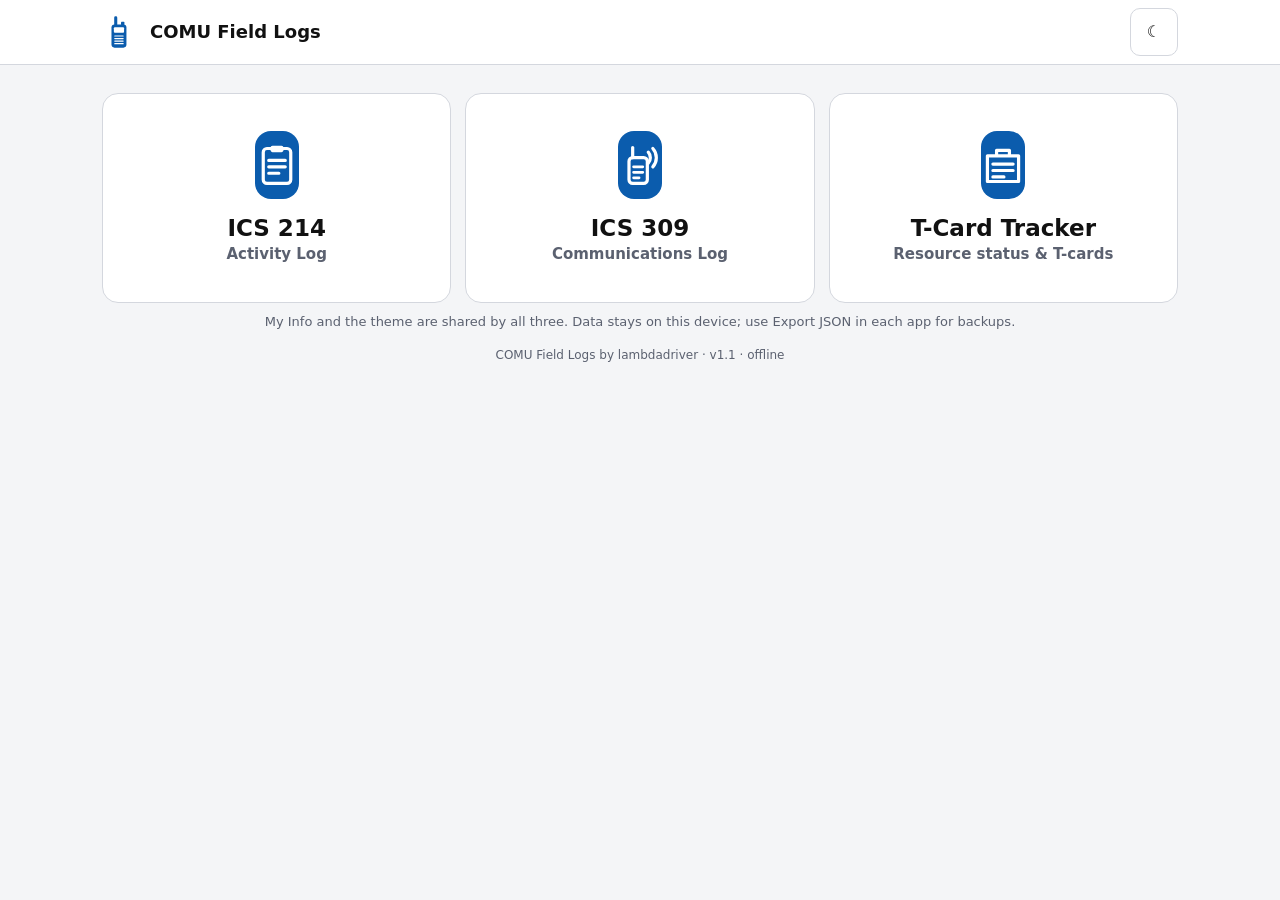
<file: web/assets-www/index.html>
<!DOCTYPE html>
<!-- COMU Field Logs home screen by lambdadriver, v1.1. Offline; data stays on this device. -->
<html lang="en" data-theme="light" data-night="red">
<head>
<meta charset="utf-8">
<meta name="author" content="lambdadriver">
<meta name="viewport" content="width=device-width, initial-scale=1, viewport-fit=cover">
<meta name="color-scheme" content="light dark">
<meta name="theme-color" id="metaTheme" content="#ffffff">
<meta http-equiv="Content-Security-Policy" content="default-src 'none'; style-src 'unsafe-inline'; script-src 'unsafe-inline'; img-src data:; connect-src 'none'; form-action 'none'; base-uri 'none'">
<title>COMU Field Logs</title>
<style>

:root{
  --bg:#f4f5f7;--panel:#fff;--text:#111;--muted:#5b6170;--line:#d4d7de;--accent:#0b5cad;--accent-text:#fff;
  --danger:#b3261e;--ok:#1d7a3a;--input:#fff;--chip:#e8eef7;--focus:#ffb300;
  --tap:48px;
}
html[data-theme="dark"]{
  --bg:#0d0f12;--panel:#171a1f;--text:#e9e6df;--muted:#9aa0aa;--line:#2c313a;--accent:#c0392b;--accent-text:#fff;
  --danger:#ff6b5e;--ok:#5fd18a;--input:#0f1215;--chip:#262a31;--focus:#ffb300;
}
*{box-sizing:border-box}
html,body{margin:0;padding:0}
body{background:var(--bg);color:var(--text);font:16px/1.4 system-ui,-apple-system,"Segoe UI",Roboto,Arial,sans-serif;-webkit-text-size-adjust:100%;padding-bottom:env(safe-area-inset-bottom)}
button,input,select,textarea{font:inherit;color:inherit}
button{min-height:var(--tap);min-width:var(--tap);padding:0 16px;border-radius:10px;border:1px solid var(--line);background:var(--panel);cursor:pointer;font-weight:600}
button.primary{background:var(--accent);color:var(--accent-text);border-color:var(--accent)}
button.danger{color:var(--danger);border-color:var(--danger)}
button.ghost{background:transparent;border-color:transparent}
button:focus-visible,input:focus-visible,select:focus-visible,textarea:focus-visible{outline:3px solid var(--focus);outline-offset:1px}
input,select,textarea{min-height:var(--tap);width:100%;padding:10px 12px;border-radius:10px;border:1px solid var(--line);background:var(--input)}
textarea{resize:vertical;min-height:72px}
label{display:block;font-size:13px;font-weight:600;color:var(--muted);margin:0 0 4px}
.wrap{max-width:1100px;margin:0 auto;padding:12px}
header.bar{position:sticky;top:0;z-index:20;background:var(--panel);border-bottom:1px solid var(--line);padding-top:env(safe-area-inset-top)}
header.bar .wrap{display:flex;gap:8px;align-items:center;padding:8px 12px}
header.bar h1{font-size:18px;margin:0;flex:1;white-space:nowrap;overflow:hidden;text-overflow:ellipsis}
nav.tabs{display:flex;gap:6px;overflow-x:auto;padding:8px 12px;max-width:1100px;margin:0 auto}
nav.tabs button{flex:0 0 auto}
nav.tabs button[aria-selected="true"]{background:var(--accent);color:var(--accent-text);border-color:var(--accent)}
.card{background:var(--panel);border:1px solid var(--line);border-radius:14px;padding:14px;margin:0 0 12px}
.card h2{font-size:16px;margin:0 0 10px}
.grid{display:grid;gap:10px;grid-template-columns:repeat(auto-fit,minmax(200px,1fr))}
.row{display:flex;gap:8px;align-items:flex-end;flex-wrap:wrap}
.row>*{flex:1 1 auto}
.muted{color:var(--muted)}
.small{font-size:13px}
.hidden{display:none!important}
.chip{display:inline-block;background:var(--chip);border-radius:999px;padding:2px 10px;font-size:12px;font-weight:600}
.loglist .item{display:flex;gap:10px;align-items:center;padding:12px;border:1px solid var(--line);border-radius:12px;margin-bottom:8px;background:var(--panel)}
.loglist .item .info{flex:1;min-width:0;cursor:pointer}
.loglist .item .t{font-weight:700;white-space:nowrap;overflow:hidden;text-overflow:ellipsis}
.qa{position:sticky;top:var(--hdr,64px);z-index:10}
.qa .times{display:grid;grid-template-columns:minmax(0,1fr) 110px auto;gap:8px;align-items:end}
.qa .times>div{min-width:0}
.qa .nowbtn{background:var(--ok);color:#fff;border-color:var(--ok);min-width:90px;font-size:18px}
html[data-theme="dark"] .qa .nowbtn{color:#000}
.qa .addrow{display:flex;gap:8px;margin-top:8px;align-items:stretch}
.qa .addrow textarea{flex:1;min-height:var(--tap)}
.qa .addrow button{min-width:96px;font-size:18px}
.entries .e{display:grid;grid-template-columns:96px 1fr auto;gap:10px;padding:10px 4px;border-bottom:1px solid var(--line);align-items:start}
.entries .e .dt{font-variant-numeric:tabular-nums;font-weight:700}
.entries .e .dt small{display:block;font-weight:400;color:var(--muted)}
.entries .e .txt{white-space:pre-wrap;word-break:break-word}
.entries .e .acts{display:flex;gap:4px}
.entries .e .acts button{padding:0 10px}
table.res{width:100%;border-collapse:collapse}
table.res td,table.res th{border-bottom:1px solid var(--line);padding:6px 4px;text-align:left;vertical-align:middle}
table.res input{min-height:40px}
.toast{position:fixed;left:50%;bottom:20px;transform:translateX(-50%);background:#222;color:#fff;padding:10px 16px;border-radius:10px;z-index:100;opacity:0;transition:opacity .2s;pointer-events:none;max-width:90vw}
.toast.show{opacity:1}
dialog{border:1px solid var(--line);border-radius:14px;background:var(--panel);color:var(--text);max-width:560px;width:92vw;padding:16px}
dialog::backdrop{background:rgba(0,0,0,.5)}
.stats{display:grid;grid-template-columns:repeat(3,1fr);gap:10px}
.stat{background:var(--chip);border-radius:12px;padding:12px;text-align:center}
.stat b{display:block;font-size:28px;font-variant-numeric:tabular-nums}
table.sum{width:100%;border-collapse:collapse;font-size:14px}
table.sum th,table.sum td{border-bottom:1px solid var(--line);padding:8px 6px;text-align:left}
table.sum td.n,table.sum th.n{text-align:right;font-variant-numeric:tabular-nums}
table.sum th.sortable{cursor:pointer;user-select:none;white-space:nowrap}
table.sum tbody tr.click{cursor:pointer}
.scroll{overflow-x:auto}
footer.by{text-align:center;color:var(--muted);font-size:12px;padding:16px 0 28px}
.warn{background:#fff3cd;color:#5c4400;border:1px solid #e0c060;border-radius:10px;padding:10px;margin-bottom:12px}
@media (max-width:600px){
  .qa .times{grid-template-columns:minmax(0,1fr) 84px 80px}
  .qa .times input{min-width:0;padding:10px 8px}
  .qa .nowbtn{min-width:0;padding:0 6px}
  .entries .e{grid-template-columns:72px 1fr}
  .entries .e .acts{grid-column:1 / -1;justify-content:flex-end}
  .stats b{font-size:22px}
  header.bar h1{font-size:16px}
}


/* ---------- My Info ---------- */
.mi-dl{display:grid;grid-template-columns:max-content 1fr;gap:4px 12px;margin:0}
.mi-dl dt{color:var(--muted);font-size:13px;font-weight:600}
.mi-dl dd{margin:0;white-space:pre-wrap;word-break:break-word;font-weight:600}
.mi-empty{color:var(--muted);font-style:italic}
.mi-grid{grid-template-columns:repeat(auto-fit,minmax(160px,1fr))}
@media (max-width:600px){.mi-dl{grid-template-columns:1fr}.mi-dl dd{margin-bottom:6px}}
.tzb{display:inline-block;font-size:11px;font-weight:800;padding:0 5px;border-radius:5px;border:1.5px solid currentColor;margin-left:5px;vertical-align:1px;color:var(--accent)}
.tzb.hidden{display:none!important}
.lastline{margin-top:4px;white-space:nowrap;overflow:hidden;text-overflow:ellipsis;font-size:13px;color:var(--muted)}
.lastline b{color:var(--text)}
.endrow{display:flex;justify-content:flex-end;margin-top:6px}
.endrow button{min-height:40px;font-size:14px}
html.field .endrow button{min-height:56px;font-size:17px}
#aboutBody{margin:6px 0 0;padding-left:18px;font-size:14px;color:var(--muted)}
#aboutBody li{margin:3px 0}
/* ---------- FIELD MODE: gloves-friendly ---------- */
html.field{--tap:64px}
html.field body{font-size:19px}
html.field label{font-size:15px}
html.field button{font-size:18px;border-width:2px}
html.field .qa .nowbtn{min-width:120px;font-size:24px}
html.field .qa .addrow button{min-width:130px;font-size:24px}
html.field .qa .times{grid-template-columns:minmax(0,1fr) 130px auto}
html.field .qa .addrow textarea{min-height:96px;font-size:20px}
html.field input,html.field select,html.field textarea{font-size:19px}
html.field input[type="checkbox"]{width:30px!important;height:30px!important;min-height:30px!important}
html.field .entries .e .acts button{min-width:64px;padding:0 14px}
html.field nav.tabs button{font-size:17px}
@media (max-width:600px){
  html.field .qa .times{grid-template-columns:minmax(0,1fr) minmax(0,1fr)}
  html.field .qa .times>div:first-child{grid-column:1 / -1}
  html.field .qa .nowbtn{min-width:0;font-size:22px}
  html.field .qa .addrow{flex-direction:column}
  html.field .qa .addrow button{min-height:72px;width:100%}
  html.field .entries .e{grid-template-columns:80px 1fr}
}
.toggle{display:flex;gap:12px;align-items:flex-start;margin:10px 0;font-weight:600;color:var(--text);font-size:16px}
.toggle input{width:26px;height:26px;min-height:26px;flex:0 0 auto;margin-top:2px}
.toggle.sub{margin-left:38px}
.toggle.sub.off{opacity:.45}
.gps .pin,.small .pin{vertical-align:-1px;margin-right:3px}.entries .e .gps{display:block;margin-top:2px;font-size:12px;color:var(--muted);font-variant-numeric:tabular-nums}
.toggle .small{display:block;font-weight:400;color:var(--muted)}
.beta{display:inline-block;font-size:10px;font-weight:800;letter-spacing:.06em;padding:0 5px;border-radius:5px;border:1.5px solid currentColor;margin-left:6px;vertical-align:2px;color:var(--accent);line-height:1.5}
/* last-event ticker: very top of the app, one line */
.ticker{white-space:nowrap;overflow:hidden;text-overflow:ellipsis;font-size:13px;line-height:20px;padding:3px 12px;color:var(--muted);border-bottom:1px solid var(--line);max-width:1100px;margin:0 auto}
.ticker b{color:var(--text)}
html.field .ticker{font-size:16px;line-height:24px}
/* Easter egg menu (About) */
#aboutVer{cursor:pointer;-webkit-user-select:none;user-select:none;-webkit-tap-highlight-color:transparent}
#eggMenu{margin-top:12px;padding:10px 12px;border:1px dashed var(--line);border-radius:12px}
#eggMenu h3{margin:0 0 4px;font-size:14px}
#eggMenu .toggle{margin:8px 0}
#eggMenu .eggfoot{display:flex;justify-content:flex-end}
#eggHide{color:var(--accent);font-size:13px;font-weight:600;background:none;border:none;min-height:32px;min-width:0;padding:0 4px;text-decoration:underline;cursor:pointer}
/* ---------- EASTER EGG MODES: screen only, never print ---------- */
@media screen{
  html[data-egg="cotton"]{--bg:#ffe6f4;--panel:#ffffff;--text:#24102e;--muted:#4a2f5c;--line:#ff9fd2;--accent:#c4127a;--accent-text:#fff;--danger:#b3122e;--ok:#1d7a3a;--input:#fff;--chip:#d2eeff;--focus:#0091ff}
  html[data-egg="cotton"] body{background:linear-gradient(135deg,#ff8fcf 0%,#ffc2e6 30%,#b5e4ff 70%,#7fcfff 100%);background-attachment:fixed}
  html[data-egg="cotton"] header.bar{background:linear-gradient(90deg,#ff7cc6,#ffb3df 45%,#a6e0ff 55%,#62c4ff);border-bottom:2px solid #ff4fb0}
  html[data-egg="cotton"] header.bar h1{color:#24102e}
  html[data-egg="cotton"] header.bar h1::after{content:" \1F36C\2601\FE0F";font-size:.9em}
  html[data-egg="cotton"] .ticker{color:#24102e;background:rgba(255,255,255,.55);border-bottom-color:#ff9fd2}
  html[data-egg="cotton"] .ticker b{color:#24102e}
  html[data-egg="cotton"] .card{border:2px solid transparent;background:linear-gradient(var(--panel),var(--panel)) padding-box,linear-gradient(120deg,#ff4fb0,#ff9fd2 40%,#7fcfff 60%,#1fa8ff) border-box;box-shadow:0 3px 12px rgba(255,79,176,.22)}
  html[data-egg="cotton"] button{background:#fff;border-color:#ff9fd2}
  html[data-egg="cotton"] button.primary{background:linear-gradient(135deg,#d0157f,#b0106a);border-color:#b0106a;color:#fff}
  html[data-egg="cotton"] nav.tabs button[aria-selected="true"]{background:linear-gradient(180deg,#8ed6ff,#55bdf7);border-color:#2fa6ee;color:#0b2236}
  html[data-egg="cotton"] button.danger{color:#b3122e;border-color:#b3122e}
  html[data-egg="cotton"] button.ghost{background:transparent;border-color:transparent}
  html[data-egg="cotton"] .qa .nowbtn{background:linear-gradient(180deg,#1d7a3a,#17652f);border-color:#17652f;color:#fff}
  html[data-egg="cotton"] input[type="checkbox"]{accent-color:#d0157f}
  html[data-egg="brewers"]{--bg:#f3f0e4;--panel:#fffbf0;--text:#12284b;--muted:#45536d;--line:#d8cca8;--accent:#12284b;--accent-text:#ffc52f;--danger:#a4231b;--ok:#1d6b34;--input:#fff;--chip:#f4e7c0;--focus:#ffc52f}
  html[data-egg="brewers"] body{background:repeating-linear-gradient(90deg,#e7f1de 0 56px,#dbe9cf 56px 112px);background-attachment:fixed}
  html[data-egg="brewers"] header.bar{background:#12284b;border-bottom:4px solid #ffc52f;color:#fff}
  html[data-egg="brewers"] header.bar h1{color:#ffc52f}
  html[data-egg="brewers"] header.bar h1::before{content:"\26BE  ";font-size:.9em}
  html[data-egg="brewers"] header.bar button{background:#1c3766;color:#ffc52f;border-color:#ffc52f}
  html[data-egg="brewers"] header.bar button.ghost{background:transparent;border-color:transparent}
  html[data-egg="brewers"] .ticker{color:#e8ecf4;border-bottom-color:#2a4673;background:#0c1d38}
  html[data-egg="brewers"] .ticker b{color:#ffc52f}
  html[data-egg="brewers"] .card{border:2px solid #12284b;box-shadow:inset 0 4px 0 #ffc52f}
  html[data-egg="brewers"] .loglist .item{border-color:#12284b;border-left:5px solid #ffc52f}
  html[data-egg="brewers"] button.primary,html[data-egg="brewers"] nav.tabs button[aria-selected="true"]{background:#12284b;color:#ffc52f;border-color:#12284b}
  html[data-egg="brewers"] nav.tabs button{border-color:#12284b}
  html[data-egg="brewers"] .qa .nowbtn{background:#1d6b34;border-color:#1d6b34;color:#fff}
  html[data-egg="brewers"] .entries .e{border-bottom:1px dashed #c8102e}
  html[data-egg="brewers"] input[type="checkbox"]{accent-color:#12284b}
  html[data-egg="brewers"] footer.by{color:#2c3a55}
}
/* ---------- NIGHT VISION (red) : screen only ---------- */
html[data-theme="night"]{
  --bg:#000;--panel:#000;--text:#e01b1b;--muted:#b00000;--line:#560000;--accent:#a00000;--accent-text:#000;
  --danger:#ff3030;--ok:#b00000;--input:#000;--chip:#1c0000;--focus:#ff3030;
  color-scheme:dark;accent-color:#b00000;
}
@media screen{
  html[data-theme="night"],html[data-theme="night"] body{background:#000;color:var(--text)}
  html[data-theme="night"] *{scrollbar-color:#560000 #000;-webkit-tap-highlight-color:rgba(160,0,0,.35)}
  html[data-theme="night"] ::selection{background:#600000;color:#ff3030}
  html[data-theme="night"] button{background:#000;color:var(--text);border-color:#700000}
  html[data-theme="night"] button.primary,html[data-theme="night"] nav.tabs button[aria-selected="true"]{background:#a00000;color:#000;border-color:#a00000}
  html[data-theme="night"] button.danger{color:#ff3030;border-color:#a00000;background:#000}
  html[data-theme="night"] button.ghost{background:transparent;border-color:transparent}
  html[data-theme="night"] .qa .nowbtn{background:#280000;color:#ff3030;border-color:#b00000}
  html[data-theme="night"] input,html[data-theme="night"] select,html[data-theme="night"] textarea{background:#000;color:var(--text);border-color:#600000;caret-color:#ff3030}
  html[data-theme="night"] ::placeholder{color:#7a0000;opacity:1}
  html[data-theme="night"] option,html[data-theme="night"] optgroup{background:#000;color:#e01b1b}
  html[data-theme="night"] input:-webkit-autofill{-webkit-text-fill-color:#e01b1b;-webkit-box-shadow:0 0 0 1000px #000 inset;caret-color:#ff3030}
  html[data-theme="night"] input[type="checkbox"],html[data-theme="night"] input[type="radio"]{accent-color:#b00000;-webkit-appearance:none;appearance:none;width:22px;height:22px;min-height:22px;padding:0;border:2px solid #b00000;border-radius:5px;background:#000;display:inline-grid;place-content:center;flex:0 0 auto}
  html[data-theme="night"] input[type="checkbox"]:checked::after{content:"";width:11px;height:6px;border-left:3px solid #000;border-bottom:3px solid #000;transform:translateY(-2px) rotate(-45deg)}
  html[data-theme="night"] input[type="checkbox"]:checked{background:#b00000}
  html[data-theme="night"] ::-webkit-calendar-picker-indicator{filter:brightness(0) saturate(100%) invert(14%) sepia(97%) saturate(7400%) hue-rotate(358deg) brightness(92%);opacity:1;cursor:pointer}
  html[data-theme="night"] ::-webkit-datetime-edit,html[data-theme="night"] ::-webkit-datetime-edit-fields-wrapper{color:var(--text)}
  html[data-theme="night"] input::-webkit-datetime-edit-year-field,html[data-theme="night"] input::-webkit-datetime-edit-month-field,html[data-theme="night"] input::-webkit-datetime-edit-day-field,html[data-theme="night"] input::-webkit-datetime-edit-hour-field,html[data-theme="night"] input::-webkit-datetime-edit-minute-field,html[data-theme="night"] input::-webkit-datetime-edit-ampm-field{background-color:transparent;color:var(--text)}
  html[data-theme="night"] textarea::-webkit-resizer{background:linear-gradient(135deg,transparent 0 55%,#700000 55% 65%,transparent 65% 75%,#700000 75% 85%,transparent 85%)}
  html[data-theme="night"] ::-webkit-scrollbar{background:#000;width:10px;height:10px}
  html[data-theme="night"] ::-webkit-scrollbar-thumb{background:#4a0000;border-radius:5px}
  html[data-theme="night"] ::-webkit-scrollbar-corner{background:#000}
  html[data-theme="night"] ::-webkit-list-button{filter:brightness(0) saturate(100%) invert(14%) sepia(97%) saturate(7400%) hue-rotate(358deg)}
  html[data-theme="night"] button:focus-visible,html[data-theme="night"] input:focus-visible,html[data-theme="night"] select:focus-visible,html[data-theme="night"] textarea:focus-visible{outline:3px solid #ff3030;outline-offset:1px}
  html[data-theme="night"] a{color:#ff3030}
  html[data-theme="night"] .toast{background:#1c0000;color:#ff3030;border:1px solid #a00000}
  html[data-theme="night"] .warn{background:#1c0000;color:#ff3030;border-color:#a00000}
  html[data-theme="night"] dialog{background:#000;color:var(--text);border-color:#700000}
  html[data-theme="night"] dialog::backdrop{background:rgba(0,0,0,.8)}
  html[data-theme="night"] .tzb{color:#ff3030}
  html[data-theme="night"] .stat{background:#140000;border:1px solid #500000}
  html[data-theme="night"] .stat b{color:#ff3030}
  html[data-theme="night"] .chip{background:#1c0000;color:#e01b1b}
  html[data-theme="night"] img{filter:grayscale(1) sepia(1) saturate(8) hue-rotate(-50deg) brightness(.6)}
}
/* ---------- NIGHT VISION (green): generated from the red rules ---------- */
html[data-theme="night"][data-night="green"]{
  --bg:#000;--panel:#000;--text:#1bb81b;--muted:#009000;--line:#004700;--accent:#008300;--accent-text:#000;
  --danger:#30d130;--ok:#009000;--input:#000;--chip:#001700;--focus:#30d130;
  color-scheme:dark;accent-color:#009000;
}
@media screen{
  html[data-theme="night"][data-night="green"],html[data-theme="night"][data-night="green"] body{background:#000;color:var(--text)}
  html[data-theme="night"][data-night="green"] *{scrollbar-color:#004700 #000;-webkit-tap-highlight-color:rgba(0,131,0,.35)}
  html[data-theme="night"][data-night="green"] ::selection{background:#004f00;color:#30d130}
  html[data-theme="night"][data-night="green"] button{background:#000;color:var(--text);border-color:#005c00}
  html[data-theme="night"][data-night="green"] button.primary,html[data-theme="night"][data-night="green"] nav.tabs button[aria-selected="true"]{background:#008300;color:#000;border-color:#008300}
  html[data-theme="night"][data-night="green"] button.danger{color:#30d130;border-color:#008300;background:#000}
  html[data-theme="night"][data-night="green"] button.ghost{background:transparent;border-color:transparent}
  html[data-theme="night"][data-night="green"] .qa .nowbtn{background:#002100;color:#30d130;border-color:#009000}
  html[data-theme="night"][data-night="green"] input,html[data-theme="night"][data-night="green"] select,html[data-theme="night"][data-night="green"] textarea{background:#000;color:var(--text);border-color:#004f00;caret-color:#30d130}
  html[data-theme="night"][data-night="green"] ::placeholder{color:#006400;opacity:1}
  html[data-theme="night"][data-night="green"] option,html[data-theme="night"][data-night="green"] optgroup{background:#000;color:#1bb81b}
  html[data-theme="night"][data-night="green"] input:-webkit-autofill{-webkit-text-fill-color:#1bb81b;-webkit-box-shadow:0 0 0 1000px #000 inset;caret-color:#30d130}
  html[data-theme="night"][data-night="green"] input[type="checkbox"],html[data-theme="night"][data-night="green"] input[type="radio"]{accent-color:#009000;-webkit-appearance:none;appearance:none;width:22px;height:22px;min-height:22px;padding:0;border:2px solid #009000;border-radius:5px;background:#000;display:inline-grid;place-content:center;flex:0 0 auto}
  html[data-theme="night"][data-night="green"] input[type="checkbox"]:checked::after{content:"";width:11px;height:6px;border-left:3px solid #000;border-bottom:3px solid #000;transform:translateY(-2px) rotate(-45deg)}
  html[data-theme="night"][data-night="green"] input[type="checkbox"]:checked{background:#009000}
  html[data-theme="night"][data-night="green"] ::-webkit-calendar-picker-indicator{filter:brightness(0) saturate(100%) invert(14%) sepia(97%) saturate(7400%) hue-rotate(358deg) hue-rotate(120deg) brightness(70%);opacity:1;cursor:pointer}
  html[data-theme="night"][data-night="green"] ::-webkit-datetime-edit,html[data-theme="night"][data-night="green"] ::-webkit-datetime-edit-fields-wrapper{color:var(--text)}
  html[data-theme="night"][data-night="green"] input::-webkit-datetime-edit-year-field,html[data-theme="night"][data-night="green"] input::-webkit-datetime-edit-month-field,html[data-theme="night"][data-night="green"] input::-webkit-datetime-edit-day-field,html[data-theme="night"][data-night="green"] input::-webkit-datetime-edit-hour-field,html[data-theme="night"][data-night="green"] input::-webkit-datetime-edit-minute-field,html[data-theme="night"][data-night="green"] input::-webkit-datetime-edit-ampm-field{background-color:transparent;color:var(--text)}
  html[data-theme="night"][data-night="green"] textarea::-webkit-resizer{background:linear-gradient(135deg,transparent 0 55%,#005c00 55% 65%,transparent 65% 75%,#005c00 75% 85%,transparent 85%)}
  html[data-theme="night"][data-night="green"] ::-webkit-scrollbar{background:#000;width:10px;height:10px}
  html[data-theme="night"][data-night="green"] ::-webkit-scrollbar-thumb{background:#003d00;border-radius:5px}
  html[data-theme="night"][data-night="green"] ::-webkit-scrollbar-corner{background:#000}
  html[data-theme="night"][data-night="green"] ::-webkit-list-button{filter:brightness(0) saturate(100%) invert(14%) sepia(97%) saturate(7400%) hue-rotate(358deg) hue-rotate(120deg) brightness(70%)}
  html[data-theme="night"][data-night="green"] button:focus-visible,html[data-theme="night"][data-night="green"] input:focus-visible,html[data-theme="night"][data-night="green"] select:focus-visible,html[data-theme="night"][data-night="green"] textarea:focus-visible{outline:3px solid #30d130;outline-offset:1px}
  html[data-theme="night"][data-night="green"] a{color:#30d130}
  html[data-theme="night"][data-night="green"] .toast{background:#001700;color:#30d130;border:1px solid #008300}
  html[data-theme="night"][data-night="green"] .warn{background:#001700;color:#30d130;border-color:#008300}
  html[data-theme="night"][data-night="green"] dialog{background:#000;color:var(--text);border-color:#005c00}
  html[data-theme="night"][data-night="green"] dialog::backdrop{background:rgba(0,0,0,.8)}
  html[data-theme="night"][data-night="green"] .tzb{color:#30d130}
  html[data-theme="night"][data-night="green"] .stat{background:#001000;border:1px solid #004200}
  html[data-theme="night"][data-night="green"] .stat b{color:#30d130}
  html[data-theme="night"][data-night="green"] .chip{background:#001700;color:#1bb81b}
  html[data-theme="night"][data-night="green"] img{filter:grayscale(1) sepia(1) saturate(8) hue-rotate(-50deg) brightness(.6)}
}
/* ================= PRINT ================= */
#printRoot{position:absolute;left:-20000px;top:0;visibility:hidden}
.sheet{width:7.7in;height:10.1in;background:#fff;color:#000;font-family:Arial,Helvetica,sans-serif;font-size:8.5pt;display:flex;flex-direction:column;overflow:hidden}
.sheet .ftitle{text-align:center;font-size:13pt;margin:0 0 4px}
.sheet table{border-collapse:collapse;width:100%;table-layout:fixed}
.sheet td,.sheet th{border:1px solid #000;padding:2px 4px;vertical-align:top;font-weight:normal;text-align:left}
.sheet .lbl{font-size:7.5pt}
.sheet .val{font-size:9pt;font-weight:bold;font-family:"Courier New",Courier,monospace;word-break:break-word}
.sheet .sec{font-size:7.5pt;border-bottom:none}
.sheet .colh th{text-align:center;font-size:7.5pt;padding:1px}
.sheet .ruled td{height:.24in;font-size:9pt;font-family:"Courier New",Courier,monospace;padding:2px 4px;vertical-align:top;white-space:pre-wrap;word-break:break-word}
.sheet .ruled td.dtc{white-space:nowrap;font-size:8.5pt}
.sheet .actwrap{flex:1 1 auto;overflow:hidden;min-height:0;border-left:1px solid #000;border-right:1px solid #000}
.sheet .actwrap table td,.sheet .actwrap table th{border-top:none}
.sheet .actwrap table tr td:first-child,.sheet .actwrap table tr th:first-child{border-left:none}
.sheet .actwrap table tr td:last-child,.sheet .actwrap table tr th:last-child{border-right:none}
.sheet .foot td{height:.26in;vertical-align:bottom}
.sheet .uline{display:inline-block;border-bottom:1px solid #000;min-width:1.2in;font-family:"Courier New",monospace;font-weight:bold;font-size:9pt;padding:0 2px}
.sheet .note{font-size:7pt;color:#444}
.sumsheet{width:7.7in;min-height:10in;background:#fff;color:#000;font-family:Arial,Helvetica,sans-serif;font-size:9pt}
.sumsheet h1{font-size:15pt;margin:0 0 2px}
.sumsheet h2{font-size:10.5pt;margin:10px 0 4px;border-bottom:1.5px solid #000}
.sumsheet table{width:100%;border-collapse:collapse}
.sumsheet td,.sumsheet th{border:1px solid #777;padding:2px 4px;text-align:left;font-size:8.5pt}
.sumsheet th{background:#eee}
.sumsheet td.n,.sumsheet th.n{text-align:right}
.sumsheet .kpis{display:flex;gap:8px;margin:6px 0}
.sumsheet .kpis div{flex:1;border:1.5px solid #000;padding:4px;text-align:center}
.sumsheet .kpis b{display:block;font-size:16pt}
.sumsheet .two{display:flex;gap:10px}
.sumsheet .two>div{flex:1}
/* priority marks + internal entries (screen only) */
.pmk{font-weight:900;letter-spacing:.04em}
.pmk.p0{color:var(--muted);opacity:.35}
.pmk.p1,.entries .e .prim.p1{color:#1559b0}.pmk.p2,.entries .e .prim.p2{color:#9a5500}.pmk.p3,.entries .e .prim.p3{color:#c41c1c}
html[data-theme="dark"] .pmk.p1,html[data-theme="dark"] .entries .e .prim.p1{color:#6cb4ff}html[data-theme="dark"] .pmk.p2,html[data-theme="dark"] .entries .e .prim.p2{color:#ffb340}html[data-theme="dark"] .pmk.p3,html[data-theme="dark"] .entries .e .prim.p3{color:#ff6b5e}
.entries .e .prim{min-height:28px;min-width:28px;padding:0 4px;margin:0 6px 0 0;border:none;background:transparent;font-weight:900;font-size:15px;line-height:20px;border-radius:6px;letter-spacing:.04em}
.entries .e .prim.p0{color:var(--muted);opacity:.3}
html.field .entries .e .prim{min-height:40px;min-width:40px;font-size:19px}
.qa .qbtns{display:flex;gap:8px;align-items:stretch}
.qa .qbtns button{font-size:16px}
.qa .qbtns .pribtn{min-width:52px;padding:0 8px;font-size:18px}
.qa .qbtns .pribtn.on{border-width:2px}
.qa .qbtns #btnInt{display:inline-flex;align-items:center;gap:5px;padding:0 12px}
.qa .qbtns #btnAdd{min-width:96px;font-size:18px}
html.field .qa .qbtns .pribtn,html.field .qa .qbtns #btnInt{font-size:20px}
@media (max-width:600px){.qa .addrow{flex-wrap:wrap}.qa .addrow textarea{flex:1 1 100%}.qa .qbtns{flex:1 1 100%}.qa .qbtns #btnAdd{flex:1 1 auto}}
.ibadge{display:inline-flex;align-items:center;gap:3px;font-size:11px;font-weight:800;padding:0 6px;border:1.5px dashed currentColor;border-radius:6px;color:var(--muted);margin-right:6px;vertical-align:1px;line-height:16px;white-space:nowrap}
.entries .e.internal{background:var(--chip);border-left:3px dashed var(--muted);padding-left:8px;border-radius:6px}
.entries .e.internal .txt{font-style:italic}
.pf{display:flex;flex-wrap:wrap;gap:6px;align-items:center;margin:0 0 8px}
.pf button{min-height:34px;min-width:0;padding:0 12px;border-radius:999px;font-size:14px;display:inline-flex;align-items:center;gap:4px}
.pf button[aria-pressed="true"]{background:var(--accent);color:var(--accent-text);border-color:var(--accent)}
.pfcount{font-size:13px;font-weight:700;color:var(--text);margin-left:4px}
html.field .pf button{min-height:48px;font-size:17px}
@media screen{
  html[data-theme="night"] .pmk.p1,html[data-theme="night"] .entries .e .prim.p1{color:#900000}
  html[data-theme="night"] .pmk.p2,html[data-theme="night"] .entries .e .prim.p2{color:#d01010}
  html[data-theme="night"] .pmk.p3,html[data-theme="night"] .entries .e .prim.p3{color:#ff3030}
  html[data-theme="night"] .entries .e.internal{background:#140000;border-left-color:#700000}
  html[data-theme="night"] .ibadge{color:#b00000}
  html[data-theme="night"][data-night="green"] .pmk.p1,html[data-theme="night"][data-night="green"] .entries .e .prim.p1{color:#007a00}
  html[data-theme="night"][data-night="green"] .pmk.p2,html[data-theme="night"][data-night="green"] .entries .e .prim.p2{color:#1bb81b}
  html[data-theme="night"][data-night="green"] .pmk.p3,html[data-theme="night"][data-night="green"] .entries .e .prim.p3{color:#30d130}
  html[data-theme="night"][data-night="green"] .entries .e.internal{background:#001400;border-left-color:#007000}
  html[data-theme="night"][data-night="green"] .ibadge{color:#009000}
  html[data-egg="cotton"] .pmk.p1,html[data-egg="cotton"] .entries .e .prim.p1{color:#0a55a0}
  html[data-egg="cotton"] .pmk.p2,html[data-egg="cotton"] .entries .e .prim.p2{color:#8a4b00}
  html[data-egg="cotton"] .pmk.p3,html[data-egg="cotton"] .entries .e .prim.p3{color:#b3122e}
  html[data-egg="cotton"] .entries .e .prim{background:transparent}
  html[data-egg="brewers"] .pmk.p1,html[data-egg="brewers"] .entries .e .prim.p1{color:#1a4f9c}
  html[data-egg="brewers"] .pmk.p2,html[data-egg="brewers"] .entries .e .prim.p2{color:#8a4b00}
  html[data-egg="brewers"] .pmk.p3,html[data-egg="brewers"] .entries .e .prim.p3{color:#a4231b}
  html[data-egg="brewers"] .ticker .pmk.p1{color:#8fc1ff}html[data-egg="brewers"] .ticker .pmk.p2{color:#ffc52f}html[data-egg="brewers"] .ticker .pmk.p3{color:#ff8a80}html[data-egg="brewers"] .ticker .ibadge{color:#e8ecf4}
}
@page{size:letter portrait;margin:0.4in}
@media print{
  html,html[data-theme]{color-scheme:light!important}
  html,body{background:#fff!important;color:#000!important}
  body>*:not(#printRoot){display:none!important}
  #viewPace,.noprint{display:none!important}
  #printRoot{position:static;left:auto;visibility:visible}
  .sheet,.sumsheet{break-after:page;page-break-after:always}
  .sheet:last-child,.sumsheet:last-child{break-after:auto;page-break-after:auto}
  *{-webkit-print-color-adjust:exact;print-color-adjust:exact}
}
/* --- shared: comu-shared/ui.css --- */
/* ===== COMU shared UI (ICS 214, ICS 309, T-Card): one home bar, one Advanced/About look ===== */
.homebar{display:grid;grid-auto-flow:column;grid-auto-columns:minmax(0,1fr);gap:10px;margin:0 0 10px}
.homebar2{display:grid;grid-template-columns:minmax(0,1fr) minmax(0,1fr);gap:10px;margin:0 0 12px}
.homebar button,.homebar2 button{width:100%;min-width:0;padding:0 10px;white-space:nowrap;overflow:hidden;text-overflow:ellipsis}
#advCard .toggle .beta{vertical-align:2px}
.cwsub{display:grid;grid-template-columns:auto 1fr;gap:6px 12px;align-items:center;margin:0 0 10px 38px}
.cwsub label{margin:0;font-size:14px}
.cwsub input[type=range]{width:100%;min-height:32px;padding:0}
#eggMenu .toggle .small{display:block;font-weight:400;color:var(--muted)}
/* APK shell: home (launcher) button, shown only inside the Android app */
#btnApkHome{display:none}
html.apk #btnApkHome{display:inline-flex;align-items:center;justify-content:center;font-size:20px}
@media print{#btnApkHome{display:none!important}}
.bkrow{display:grid;grid-template-columns:repeat(2,minmax(0,1fr));gap:8px}
.bkrow button{width:100%;min-width:0;padding:0 10px}
@media (max-width:360px){.bkrow{grid-template-columns:1fr}}

/* ---- COMU Field Logs home screen ---- */
header.bar .lgmark{display:inline-flex;align-items:center;color:var(--accent);flex:0 0 auto;margin:0 4px 0 2px}
html[data-theme="night"] header.bar .lgmark{color:var(--text)}
.tiles{display:grid;gap:14px;margin:16px 0 8px}
a.apptile{display:flex;align-items:center;gap:16px;min-height:100px;padding:16px 18px;border:1px solid var(--line);border-radius:16px;background:var(--panel);color:var(--text);text-decoration:none;-webkit-tap-highlight-color:transparent}
a.apptile:active{transform:scale(.99)}
a.apptile:focus-visible{outline:3px solid var(--focus);outline-offset:2px}
a.apptile .ti{flex:0 0 68px;height:68px;border-radius:16px;background:var(--accent);color:var(--accent-text);display:flex;align-items:center;justify-content:center}
a.apptile .tt b{display:block;font-size:23px;line-height:1.15}
a.apptile .tt span{display:block;color:var(--muted);font-size:15px;font-weight:600;margin-top:2px}
.lgnote{margin:10px 2px 0;text-align:center}
html.field a.apptile{min-height:120px}
@media (min-width:760px){.tiles{grid-template-columns:repeat(3,minmax(0,1fr))}a.apptile{flex-direction:column;text-align:center;min-height:210px;justify-content:center}}
</style>
</head>
<body>
<header class="bar"><div class="wrap">
  <span class="lgmark" aria-hidden="true"><svg viewBox="0 0 100 100" width="34" height="34"><rect x="30" y="4" width="9" height="30" rx="4" fill="currentColor"/><rect x="22" y="28" width="44" height="68" rx="9" fill="currentColor"/><rect x="50" y="20" width="10" height="10" rx="2" fill="currentColor"/><rect x="29" y="36" width="30" height="16" rx="3" fill="var(--panel)"/><g fill="var(--panel)"><rect x="30" y="60" width="28" height="3.6" rx="1.8"/><rect x="30" y="67.5" width="28" height="3.6" rx="1.8"/><rect x="30" y="75" width="28" height="3.6" rx="1.8"/><rect x="30" y="82.5" width="28" height="3.6" rx="1.8"/></g></svg></span>
  <h1 id="title">COMU Field Logs</h1>
  <button id="btnTheme" title="Switch theme" aria-label="Switch theme">&#9790;</button>
</div></header>
<main id="app" class="wrap">
  <nav class="tiles" aria-label="Apps">
    <a class="apptile" href="214/index.html" id="go214"><span class="ti" aria-hidden="true"><svg viewBox="0 0 48 48" width="44" height="44"><rect x="9" y="6" width="30" height="38" rx="4" fill="none" stroke="currentColor" stroke-width="3.5"/><rect x="17" y="3" width="14" height="7" rx="2" fill="currentColor"/><path d="M15 19h18M15 26h18M15 33h11" stroke="currentColor" stroke-width="3.5" stroke-linecap="round"/></svg></span><span class="tt"><b>ICS 214</b><span>Activity Log</span></span></a>
    <a class="apptile" href="309/index.html" id="go309"><span class="ti" aria-hidden="true"><svg viewBox="0 0 48 48" width="44" height="44"><rect x="12" y="16" width="20" height="28" rx="4" fill="none" stroke="currentColor" stroke-width="3.5"/><path d="M16 16V5" stroke="currentColor" stroke-width="3.5" stroke-linecap="round"/><path d="M33 10a9 9 0 0 1 0 12M38 6a15 15 0 0 1 0 20" fill="none" stroke="currentColor" stroke-width="3.5" stroke-linecap="round"/><path d="M17 26h10M17 32h10M17 38h6" stroke="currentColor" stroke-width="3" stroke-linecap="round"/></svg></span><span class="tt"><b>ICS 309</b><span>Communications Log</span></span></a>
    <a class="apptile" href="tcard/index.html" id="goTcard"><span class="ti" aria-hidden="true"><svg viewBox="0 0 48 48" width="44" height="44"><path d="M7 14h34v28H7z" fill="none" stroke="currentColor" stroke-width="3.5" stroke-linejoin="round"/><path d="M17 14V8h14v6" fill="none" stroke="currentColor" stroke-width="3.5" stroke-linejoin="round"/><path d="M13 23h22M13 30h22M13 37h12" stroke="currentColor" stroke-width="3.5" stroke-linecap="round"/></svg></span><span class="tt"><b>T-Card Tracker</b><span>Resource status &amp; T-cards</span></span></a>
  </nav>
  <p class="small muted lgnote">My Info and the theme are shared by all three. Data stays on this device; use Export JSON in each app for backups.</p>
  <footer class="by noprint" id="credit">COMU Field Logs by lambdadriver · v<span class="appver">1.1</span> · offline</footer>
</main>
<script>
(function(){
'use strict';
var de=document.documentElement, T=['light','dark','night'];
function get(){try{return JSON.parse(localStorage.getItem('comu.lastTheme')||'null')||{}}catch(e){return {}}}
function apply(){var t=get(); de.setAttribute('data-theme',T.indexOf(t.theme)>=0?t.theme:'light'); de.setAttribute('data-night',t.night==='green'?'green':'red');
  var m=document.getElementById('metaTheme'); if(m) m.setAttribute('content',getComputedStyle(document.querySelector('header.bar')).backgroundColor);
  try{if(window.ComuAndroid){var c=getComputedStyle(document.querySelector('header.bar')).backgroundColor.match(/\d+/g).slice(0,3).map(function(x){x=(+x).toString(16);return x.length<2?'0'+x:x}).join(''); window.ComuAndroid.setBars('#'+c)}}catch(e){}}
document.getElementById('btnTheme').onclick=function(){
  var t=get(), i=T.indexOf(de.getAttribute('data-theme')), dir=t.dir===-1?-1:1; if(i<0) i=0;
  if(i===0) dir=1; else if(i===T.length-1) dir=-1;
  var n=i+dir; t.theme=T[n]; t.dir=(n===0)?1:(n===T.length-1)?-1:dir; t.night=t.night==='green'?'green':'red';
  try{localStorage.setItem('comu.lastTheme',JSON.stringify(t))}catch(e){}
  apply()};
window.comuBack=function(){return 'exit'};
window.addEventListener('pageshow',apply);
apply();
})();
</script>
</body>
</html>
</file>
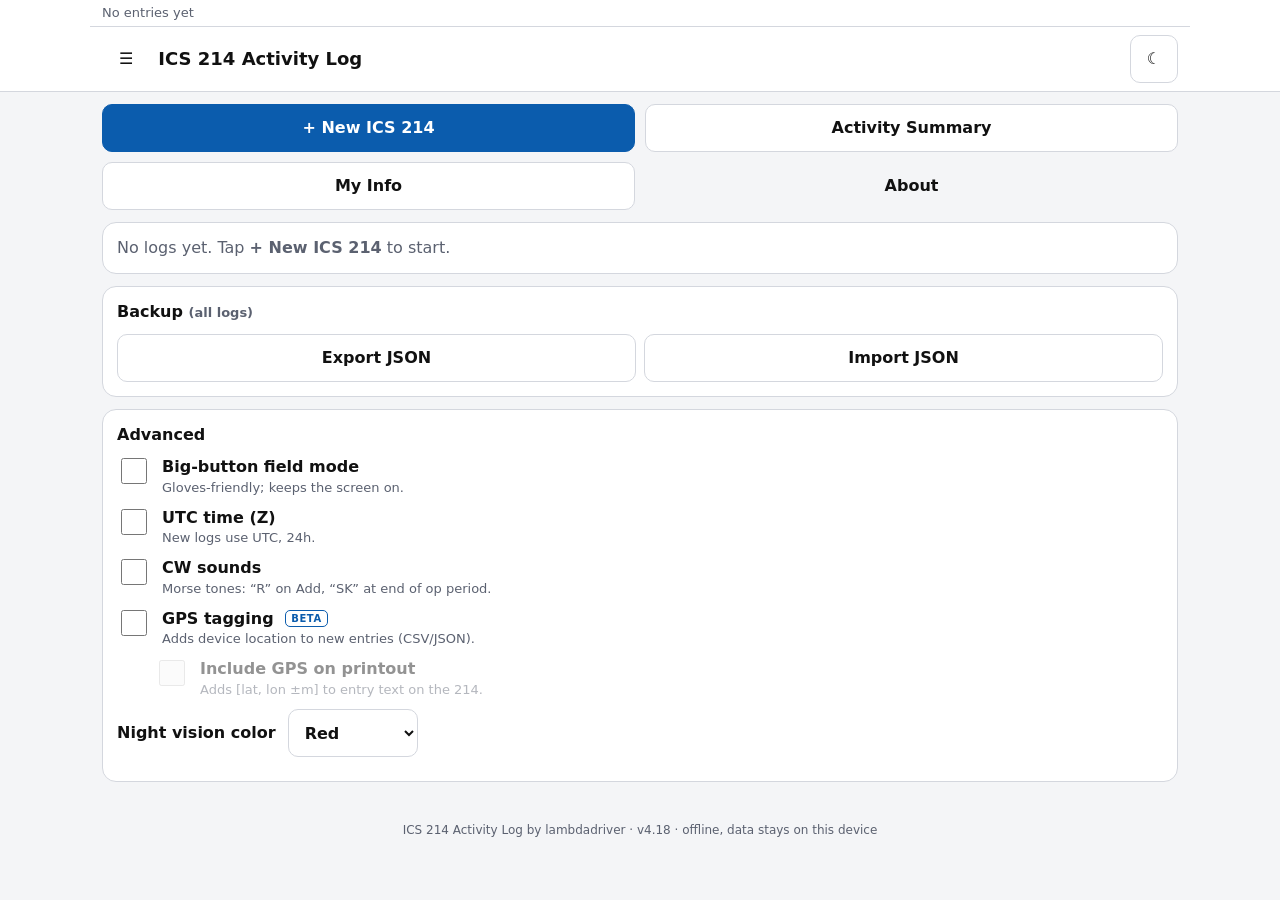
<file: web/assets-www/214/index.html>
<!DOCTYPE html>
<!-- ICS 214 Activity Log by lambdadriver, v4.18. Offline single-file tool; data stays on this device. -->
<html lang="en">
<head>
<meta charset="utf-8">
<meta name="author" content="lambdadriver">
<meta name="viewport" content="width=device-width, initial-scale=1, viewport-fit=cover">
<meta name="color-scheme" content="light dark">
<meta name="theme-color" id="metaTheme" content="#ffffff">
<meta name="apple-mobile-web-app-capable" content="yes">
<meta name="mobile-web-app-capable" content="yes">
<meta name="apple-mobile-web-app-title" content="ICS 214">
<meta http-equiv="Content-Security-Policy" content="default-src 'none'; style-src 'unsafe-inline'; script-src 'unsafe-inline'; img-src data: blob:; connect-src 'none'; form-action 'none'; base-uri 'none'">
<title>ICS 214 Activity Log</title>
<style>
:root{
  --bg:#f4f5f7;--panel:#fff;--text:#111;--muted:#5b6170;--line:#d4d7de;--accent:#0b5cad;--accent-text:#fff;
  --danger:#b3261e;--ok:#1d7a3a;--input:#fff;--chip:#e8eef7;--focus:#ffb300;
  --tap:48px;
}
html[data-theme="dark"]{
  --bg:#0d0f12;--panel:#171a1f;--text:#e9e6df;--muted:#9aa0aa;--line:#2c313a;--accent:#c0392b;--accent-text:#fff;
  --danger:#ff6b5e;--ok:#5fd18a;--input:#0f1215;--chip:#262a31;--focus:#ffb300;
}
*{box-sizing:border-box}
html,body{margin:0;padding:0}
body{background:var(--bg);color:var(--text);font:16px/1.4 system-ui,-apple-system,"Segoe UI",Roboto,Arial,sans-serif;-webkit-text-size-adjust:100%;padding-bottom:env(safe-area-inset-bottom)}
button,input,select,textarea{font:inherit;color:inherit}
button{min-height:var(--tap);min-width:var(--tap);padding:0 16px;border-radius:10px;border:1px solid var(--line);background:var(--panel);cursor:pointer;font-weight:600}
button.primary{background:var(--accent);color:var(--accent-text);border-color:var(--accent)}
button.danger{color:var(--danger);border-color:var(--danger)}
button.ghost{background:transparent;border-color:transparent}
button:focus-visible,input:focus-visible,select:focus-visible,textarea:focus-visible{outline:3px solid var(--focus);outline-offset:1px}
input,select,textarea{min-height:var(--tap);width:100%;padding:10px 12px;border-radius:10px;border:1px solid var(--line);background:var(--input)}
textarea{resize:vertical;min-height:72px}
label{display:block;font-size:13px;font-weight:600;color:var(--muted);margin:0 0 4px}
.wrap{max-width:1100px;margin:0 auto;padding:12px}
header.bar{position:sticky;top:0;z-index:20;background:var(--panel);border-bottom:1px solid var(--line);padding-top:env(safe-area-inset-top)}
header.bar .wrap{display:flex;gap:8px;align-items:center;padding:8px 12px}
header.bar h1{font-size:18px;margin:0;flex:1;white-space:nowrap;overflow:hidden;text-overflow:ellipsis}
nav.tabs{display:flex;gap:6px;overflow-x:auto;padding:8px 12px;max-width:1100px;margin:0 auto}
nav.tabs button{flex:0 0 auto}
nav.tabs button[aria-selected="true"]{background:var(--accent);color:var(--accent-text);border-color:var(--accent)}
.card{background:var(--panel);border:1px solid var(--line);border-radius:14px;padding:14px;margin:0 0 12px}
.card h2{font-size:16px;margin:0 0 10px}
.grid{display:grid;gap:10px;grid-template-columns:repeat(auto-fit,minmax(200px,1fr))}
.row{display:flex;gap:8px;align-items:flex-end;flex-wrap:wrap}
.row>*{flex:1 1 auto}
.muted{color:var(--muted)}
.small{font-size:13px}
.hidden{display:none!important}
.chip{display:inline-block;background:var(--chip);border-radius:999px;padding:2px 10px;font-size:12px;font-weight:600}
.loglist .item{display:flex;gap:10px;align-items:center;padding:12px;border:1px solid var(--line);border-radius:12px;margin-bottom:8px;background:var(--panel)}
.loglist .item .info{flex:1;min-width:0;cursor:pointer}
.loglist .item .t{font-weight:700;white-space:nowrap;overflow:hidden;text-overflow:ellipsis}
.qa{position:sticky;top:var(--hdr,64px);z-index:10}
.qa .times{display:grid;grid-template-columns:minmax(0,1fr) 110px auto;gap:8px;align-items:end}
.qa .times>div{min-width:0}
.qa .nowbtn{background:var(--ok);color:#fff;border-color:var(--ok);min-width:90px;font-size:18px}
html[data-theme="dark"] .qa .nowbtn{color:#000}
.qa .addrow{display:flex;gap:8px;margin-top:8px;align-items:stretch}
.qa .addrow textarea{flex:1;min-height:var(--tap)}
.qa .addrow button{min-width:96px;font-size:18px}
.entries .e{display:grid;grid-template-columns:96px 1fr auto;gap:10px;padding:10px 4px;border-bottom:1px solid var(--line);align-items:start}
.entries .e .dt{font-variant-numeric:tabular-nums;font-weight:700}
.entries .e .dt small{display:block;font-weight:400;color:var(--muted)}
.entries .e .txt{white-space:pre-wrap;word-break:break-word}
.entries .e .acts{display:flex;gap:4px}
.entries .e .acts button{padding:0 10px}
table.res{width:100%;border-collapse:collapse}
table.res td,table.res th{border-bottom:1px solid var(--line);padding:6px 4px;text-align:left;vertical-align:middle}
table.res input{min-height:40px}
.toast{position:fixed;left:50%;bottom:20px;transform:translateX(-50%);background:#222;color:#fff;padding:10px 16px;border-radius:10px;z-index:100;opacity:0;transition:opacity .2s;pointer-events:none;max-width:90vw}
.toast.show{opacity:1}
dialog{border:1px solid var(--line);border-radius:14px;background:var(--panel);color:var(--text);max-width:560px;width:92vw;padding:16px}
dialog::backdrop{background:rgba(0,0,0,.5)}
.stats{display:grid;grid-template-columns:repeat(3,1fr);gap:10px}
.stat{background:var(--chip);border-radius:12px;padding:12px;text-align:center}
.stat b{display:block;font-size:28px;font-variant-numeric:tabular-nums}
table.sum{width:100%;border-collapse:collapse;font-size:14px}
table.sum th,table.sum td{border-bottom:1px solid var(--line);padding:8px 6px;text-align:left}
table.sum td.n,table.sum th.n{text-align:right;font-variant-numeric:tabular-nums}
table.sum th.sortable{cursor:pointer;user-select:none;white-space:nowrap}
table.sum tbody tr.click{cursor:pointer}
.scroll{overflow-x:auto}
footer.by{text-align:center;color:var(--muted);font-size:12px;padding:16px 0 28px}
.warn{background:#fff3cd;color:#5c4400;border:1px solid #e0c060;border-radius:10px;padding:10px;margin-bottom:12px}
@media (max-width:600px){
  .qa .times{grid-template-columns:minmax(0,1fr) 84px 80px}
  .qa .times input{min-width:0;padding:10px 8px}
  .qa .nowbtn{min-width:0;padding:0 6px}
  .entries .e{grid-template-columns:72px 1fr}
  .entries .e .acts{grid-column:1 / -1;justify-content:flex-end}
  .stats b{font-size:22px}
  header.bar h1{font-size:16px}
}


/* ---------- My Info ---------- */
.mi-dl{display:grid;grid-template-columns:max-content 1fr;gap:4px 12px;margin:0}
.mi-dl dt{color:var(--muted);font-size:13px;font-weight:600}
.mi-dl dd{margin:0;white-space:pre-wrap;word-break:break-word;font-weight:600}
.mi-empty{color:var(--muted);font-style:italic}
.mi-grid{grid-template-columns:repeat(auto-fit,minmax(160px,1fr))}
@media (max-width:600px){.mi-dl{grid-template-columns:1fr}.mi-dl dd{margin-bottom:6px}}
.tzb{display:inline-block;font-size:11px;font-weight:800;padding:0 5px;border-radius:5px;border:1.5px solid currentColor;margin-left:5px;vertical-align:1px;color:var(--accent)}
.tzb.hidden{display:none!important}
.lastline{margin-top:4px;white-space:nowrap;overflow:hidden;text-overflow:ellipsis;font-size:13px;color:var(--muted)}
.lastline b{color:var(--text)}
.endrow{display:flex;justify-content:flex-end;margin-top:6px}
.endrow button{min-height:40px;font-size:14px}
html.field .endrow button{min-height:56px;font-size:17px}
#aboutBody{margin:6px 0 0;padding-left:18px;font-size:14px;color:var(--muted)}
#aboutBody li{margin:3px 0}
/* ---------- FIELD MODE: gloves-friendly ---------- */
html.field{--tap:64px}
html.field body{font-size:19px}
html.field label{font-size:15px}
html.field button{font-size:18px;border-width:2px}
html.field .qa .nowbtn{min-width:120px;font-size:24px}
html.field .qa .addrow button{min-width:130px;font-size:24px}
html.field .qa .times{grid-template-columns:minmax(0,1fr) 130px auto}
html.field .qa .addrow textarea{min-height:96px;font-size:20px}
html.field input,html.field select,html.field textarea{font-size:19px}
html.field input[type="checkbox"]{width:30px!important;height:30px!important;min-height:30px!important}
html.field .entries .e .acts button{min-width:64px;padding:0 14px}
html.field nav.tabs button{font-size:17px}
@media (max-width:600px){
  html.field .qa .times{grid-template-columns:minmax(0,1fr) minmax(0,1fr)}
  html.field .qa .times>div:first-child{grid-column:1 / -1}
  html.field .qa .nowbtn{min-width:0;font-size:22px}
  html.field .qa .addrow{flex-direction:column}
  html.field .qa .addrow button{min-height:72px;width:100%}
  html.field .entries .e{grid-template-columns:80px 1fr}
}
.toggle{display:flex;gap:12px;align-items:flex-start;margin:10px 0;font-weight:600;color:var(--text);font-size:16px}
.toggle input{width:26px;height:26px;min-height:26px;flex:0 0 auto;margin-top:2px}
.toggle.sub{margin-left:38px}
.toggle.sub.off{opacity:.45}
.gps .pin,.small .pin{vertical-align:-1px;margin-right:3px}.entries .e .gps{display:block;margin-top:2px;font-size:12px;color:var(--muted);font-variant-numeric:tabular-nums}
.toggle .small{display:block;font-weight:400;color:var(--muted)}
.beta{display:inline-block;font-size:10px;font-weight:800;letter-spacing:.06em;padding:0 5px;border-radius:5px;border:1.5px solid currentColor;margin-left:6px;vertical-align:2px;color:var(--accent);line-height:1.5}
/* last-event ticker: very top of the app, one line */
.ticker{white-space:nowrap;overflow:hidden;text-overflow:ellipsis;font-size:13px;line-height:20px;padding:3px 12px;color:var(--muted);border-bottom:1px solid var(--line);max-width:1100px;margin:0 auto}
.ticker b{color:var(--text)}
html.field .ticker{font-size:16px;line-height:24px}
/* Easter egg menu (About) */
#aboutVer{cursor:pointer;-webkit-user-select:none;user-select:none;-webkit-tap-highlight-color:transparent}
#eggMenu{margin-top:12px;padding:10px 12px;border:1px dashed var(--line);border-radius:12px}
#eggMenu h3{margin:0 0 4px;font-size:14px}
#eggMenu .toggle{margin:8px 0}
#eggMenu .eggfoot{display:flex;justify-content:flex-end}
#eggHide{color:var(--accent);font-size:13px;font-weight:600;background:none;border:none;min-height:32px;min-width:0;padding:0 4px;text-decoration:underline;cursor:pointer}
/* ---------- EASTER EGG MODES: screen only, never print ---------- */
@media screen{
  html[data-egg="cotton"]{--bg:#ffe6f4;--panel:#ffffff;--text:#24102e;--muted:#4a2f5c;--line:#ff9fd2;--accent:#c4127a;--accent-text:#fff;--danger:#b3122e;--ok:#1d7a3a;--input:#fff;--chip:#d2eeff;--focus:#0091ff}
  html[data-egg="cotton"] body{background:linear-gradient(135deg,#ff8fcf 0%,#ffc2e6 30%,#b5e4ff 70%,#7fcfff 100%);background-attachment:fixed}
  html[data-egg="cotton"] header.bar{background:linear-gradient(90deg,#ff7cc6,#ffb3df 45%,#a6e0ff 55%,#62c4ff);border-bottom:2px solid #ff4fb0}
  html[data-egg="cotton"] header.bar h1{color:#24102e}
  html[data-egg="cotton"] header.bar h1::after{content:" \1F36C\2601\FE0F";font-size:.9em}
  html[data-egg="cotton"] .ticker{color:#24102e;background:rgba(255,255,255,.55);border-bottom-color:#ff9fd2}
  html[data-egg="cotton"] .ticker b{color:#24102e}
  html[data-egg="cotton"] .card{border:2px solid transparent;background:linear-gradient(var(--panel),var(--panel)) padding-box,linear-gradient(120deg,#ff4fb0,#ff9fd2 40%,#7fcfff 60%,#1fa8ff) border-box;box-shadow:0 3px 12px rgba(255,79,176,.22)}
  html[data-egg="cotton"] button{background:#fff;border-color:#ff9fd2}
  html[data-egg="cotton"] button.primary{background:linear-gradient(135deg,#d0157f,#b0106a);border-color:#b0106a;color:#fff}
  html[data-egg="cotton"] nav.tabs button[aria-selected="true"]{background:linear-gradient(180deg,#8ed6ff,#55bdf7);border-color:#2fa6ee;color:#0b2236}
  html[data-egg="cotton"] button.danger{color:#b3122e;border-color:#b3122e}
  html[data-egg="cotton"] button.ghost{background:transparent;border-color:transparent}
  html[data-egg="cotton"] .qa .nowbtn{background:linear-gradient(180deg,#1d7a3a,#17652f);border-color:#17652f;color:#fff}
  html[data-egg="cotton"] input[type="checkbox"]{accent-color:#d0157f}
  html[data-egg="brewers"]{--bg:#f3f0e4;--panel:#fffbf0;--text:#12284b;--muted:#45536d;--line:#d8cca8;--accent:#12284b;--accent-text:#ffc52f;--danger:#a4231b;--ok:#1d6b34;--input:#fff;--chip:#f4e7c0;--focus:#ffc52f}
  html[data-egg="brewers"] body{background:repeating-linear-gradient(90deg,#e7f1de 0 56px,#dbe9cf 56px 112px);background-attachment:fixed}
  html[data-egg="brewers"] header.bar{background:#12284b;border-bottom:4px solid #ffc52f;color:#fff}
  html[data-egg="brewers"] header.bar h1{color:#ffc52f}
  html[data-egg="brewers"] header.bar h1::before{content:"\26BE  ";font-size:.9em}
  html[data-egg="brewers"] header.bar button{background:#1c3766;color:#ffc52f;border-color:#ffc52f}
  html[data-egg="brewers"] header.bar button.ghost{background:transparent;border-color:transparent}
  html[data-egg="brewers"] .ticker{color:#e8ecf4;border-bottom-color:#2a4673;background:#0c1d38}
  html[data-egg="brewers"] .ticker b{color:#ffc52f}
  html[data-egg="brewers"] .card{border:2px solid #12284b;box-shadow:inset 0 4px 0 #ffc52f}
  html[data-egg="brewers"] .loglist .item{border-color:#12284b;border-left:5px solid #ffc52f}
  html[data-egg="brewers"] button.primary,html[data-egg="brewers"] nav.tabs button[aria-selected="true"]{background:#12284b;color:#ffc52f;border-color:#12284b}
  html[data-egg="brewers"] nav.tabs button{border-color:#12284b}
  html[data-egg="brewers"] .qa .nowbtn{background:#1d6b34;border-color:#1d6b34;color:#fff}
  html[data-egg="brewers"] .entries .e{border-bottom:1px dashed #c8102e}
  html[data-egg="brewers"] input[type="checkbox"]{accent-color:#12284b}
  html[data-egg="brewers"] footer.by{color:#2c3a55}
}
/* ---------- NIGHT VISION (red) : screen only ---------- */
html[data-theme="night"]{
  --bg:#000;--panel:#000;--text:#e01b1b;--muted:#b00000;--line:#560000;--accent:#a00000;--accent-text:#000;
  --danger:#ff3030;--ok:#b00000;--input:#000;--chip:#1c0000;--focus:#ff3030;
  color-scheme:dark;accent-color:#b00000;
}
@media screen{
  html[data-theme="night"],html[data-theme="night"] body{background:#000;color:var(--text)}
  html[data-theme="night"] *{scrollbar-color:#560000 #000;-webkit-tap-highlight-color:rgba(160,0,0,.35)}
  html[data-theme="night"] ::selection{background:#600000;color:#ff3030}
  html[data-theme="night"] button{background:#000;color:var(--text);border-color:#700000}
  html[data-theme="night"] button.primary,html[data-theme="night"] nav.tabs button[aria-selected="true"]{background:#a00000;color:#000;border-color:#a00000}
  html[data-theme="night"] button.danger{color:#ff3030;border-color:#a00000;background:#000}
  html[data-theme="night"] button.ghost{background:transparent;border-color:transparent}
  html[data-theme="night"] .qa .nowbtn{background:#280000;color:#ff3030;border-color:#b00000}
  html[data-theme="night"] input,html[data-theme="night"] select,html[data-theme="night"] textarea{background:#000;color:var(--text);border-color:#600000;caret-color:#ff3030}
  html[data-theme="night"] ::placeholder{color:#7a0000;opacity:1}
  html[data-theme="night"] option,html[data-theme="night"] optgroup{background:#000;color:#e01b1b}
  html[data-theme="night"] input:-webkit-autofill{-webkit-text-fill-color:#e01b1b;-webkit-box-shadow:0 0 0 1000px #000 inset;caret-color:#ff3030}
  html[data-theme="night"] input[type="checkbox"],html[data-theme="night"] input[type="radio"]{accent-color:#b00000;-webkit-appearance:none;appearance:none;width:22px;height:22px;min-height:22px;padding:0;border:2px solid #b00000;border-radius:5px;background:#000;display:inline-grid;place-content:center;flex:0 0 auto}
  html[data-theme="night"] input[type="checkbox"]:checked::after{content:"";width:11px;height:6px;border-left:3px solid #000;border-bottom:3px solid #000;transform:translateY(-2px) rotate(-45deg)}
  html[data-theme="night"] input[type="checkbox"]:checked{background:#b00000}
  html[data-theme="night"] ::-webkit-calendar-picker-indicator{filter:brightness(0) saturate(100%) invert(14%) sepia(97%) saturate(7400%) hue-rotate(358deg) brightness(92%);opacity:1;cursor:pointer}
  html[data-theme="night"] ::-webkit-datetime-edit,html[data-theme="night"] ::-webkit-datetime-edit-fields-wrapper{color:var(--text)}
  html[data-theme="night"] input::-webkit-datetime-edit-year-field,html[data-theme="night"] input::-webkit-datetime-edit-month-field,html[data-theme="night"] input::-webkit-datetime-edit-day-field,html[data-theme="night"] input::-webkit-datetime-edit-hour-field,html[data-theme="night"] input::-webkit-datetime-edit-minute-field,html[data-theme="night"] input::-webkit-datetime-edit-ampm-field{background-color:transparent;color:var(--text)}
  html[data-theme="night"] textarea::-webkit-resizer{background:linear-gradient(135deg,transparent 0 55%,#700000 55% 65%,transparent 65% 75%,#700000 75% 85%,transparent 85%)}
  html[data-theme="night"] ::-webkit-scrollbar{background:#000;width:10px;height:10px}
  html[data-theme="night"] ::-webkit-scrollbar-thumb{background:#4a0000;border-radius:5px}
  html[data-theme="night"] ::-webkit-scrollbar-corner{background:#000}
  html[data-theme="night"] ::-webkit-list-button{filter:brightness(0) saturate(100%) invert(14%) sepia(97%) saturate(7400%) hue-rotate(358deg)}
  html[data-theme="night"] button:focus-visible,html[data-theme="night"] input:focus-visible,html[data-theme="night"] select:focus-visible,html[data-theme="night"] textarea:focus-visible{outline:3px solid #ff3030;outline-offset:1px}
  html[data-theme="night"] a{color:#ff3030}
  html[data-theme="night"] .toast{background:#1c0000;color:#ff3030;border:1px solid #a00000}
  html[data-theme="night"] .warn{background:#1c0000;color:#ff3030;border-color:#a00000}
  html[data-theme="night"] dialog{background:#000;color:var(--text);border-color:#700000}
  html[data-theme="night"] dialog::backdrop{background:rgba(0,0,0,.8)}
  html[data-theme="night"] .tzb{color:#ff3030}
  html[data-theme="night"] .stat{background:#140000;border:1px solid #500000}
  html[data-theme="night"] .stat b{color:#ff3030}
  html[data-theme="night"] .chip{background:#1c0000;color:#e01b1b}
  html[data-theme="night"] img{filter:grayscale(1) sepia(1) saturate(8) hue-rotate(-50deg) brightness(.6)}
}
/* ---------- NIGHT VISION (green): generated from the red rules ---------- */
html[data-theme="night"][data-night="green"]{
  --bg:#000;--panel:#000;--text:#1bb81b;--muted:#009000;--line:#004700;--accent:#008300;--accent-text:#000;
  --danger:#30d130;--ok:#009000;--input:#000;--chip:#001700;--focus:#30d130;
  color-scheme:dark;accent-color:#009000;
}
@media screen{
  html[data-theme="night"][data-night="green"],html[data-theme="night"][data-night="green"] body{background:#000;color:var(--text)}
  html[data-theme="night"][data-night="green"] *{scrollbar-color:#004700 #000;-webkit-tap-highlight-color:rgba(0,131,0,.35)}
  html[data-theme="night"][data-night="green"] ::selection{background:#004f00;color:#30d130}
  html[data-theme="night"][data-night="green"] button{background:#000;color:var(--text);border-color:#005c00}
  html[data-theme="night"][data-night="green"] button.primary,html[data-theme="night"][data-night="green"] nav.tabs button[aria-selected="true"]{background:#008300;color:#000;border-color:#008300}
  html[data-theme="night"][data-night="green"] button.danger{color:#30d130;border-color:#008300;background:#000}
  html[data-theme="night"][data-night="green"] button.ghost{background:transparent;border-color:transparent}
  html[data-theme="night"][data-night="green"] .qa .nowbtn{background:#002100;color:#30d130;border-color:#009000}
  html[data-theme="night"][data-night="green"] input,html[data-theme="night"][data-night="green"] select,html[data-theme="night"][data-night="green"] textarea{background:#000;color:var(--text);border-color:#004f00;caret-color:#30d130}
  html[data-theme="night"][data-night="green"] ::placeholder{color:#006400;opacity:1}
  html[data-theme="night"][data-night="green"] option,html[data-theme="night"][data-night="green"] optgroup{background:#000;color:#1bb81b}
  html[data-theme="night"][data-night="green"] input:-webkit-autofill{-webkit-text-fill-color:#1bb81b;-webkit-box-shadow:0 0 0 1000px #000 inset;caret-color:#30d130}
  html[data-theme="night"][data-night="green"] input[type="checkbox"],html[data-theme="night"][data-night="green"] input[type="radio"]{accent-color:#009000;-webkit-appearance:none;appearance:none;width:22px;height:22px;min-height:22px;padding:0;border:2px solid #009000;border-radius:5px;background:#000;display:inline-grid;place-content:center;flex:0 0 auto}
  html[data-theme="night"][data-night="green"] input[type="checkbox"]:checked::after{content:"";width:11px;height:6px;border-left:3px solid #000;border-bottom:3px solid #000;transform:translateY(-2px) rotate(-45deg)}
  html[data-theme="night"][data-night="green"] input[type="checkbox"]:checked{background:#009000}
  html[data-theme="night"][data-night="green"] ::-webkit-calendar-picker-indicator{filter:brightness(0) saturate(100%) invert(14%) sepia(97%) saturate(7400%) hue-rotate(358deg) hue-rotate(120deg) brightness(70%);opacity:1;cursor:pointer}
  html[data-theme="night"][data-night="green"] ::-webkit-datetime-edit,html[data-theme="night"][data-night="green"] ::-webkit-datetime-edit-fields-wrapper{color:var(--text)}
  html[data-theme="night"][data-night="green"] input::-webkit-datetime-edit-year-field,html[data-theme="night"][data-night="green"] input::-webkit-datetime-edit-month-field,html[data-theme="night"][data-night="green"] input::-webkit-datetime-edit-day-field,html[data-theme="night"][data-night="green"] input::-webkit-datetime-edit-hour-field,html[data-theme="night"][data-night="green"] input::-webkit-datetime-edit-minute-field,html[data-theme="night"][data-night="green"] input::-webkit-datetime-edit-ampm-field{background-color:transparent;color:var(--text)}
  html[data-theme="night"][data-night="green"] textarea::-webkit-resizer{background:linear-gradient(135deg,transparent 0 55%,#005c00 55% 65%,transparent 65% 75%,#005c00 75% 85%,transparent 85%)}
  html[data-theme="night"][data-night="green"] ::-webkit-scrollbar{background:#000;width:10px;height:10px}
  html[data-theme="night"][data-night="green"] ::-webkit-scrollbar-thumb{background:#003d00;border-radius:5px}
  html[data-theme="night"][data-night="green"] ::-webkit-scrollbar-corner{background:#000}
  html[data-theme="night"][data-night="green"] ::-webkit-list-button{filter:brightness(0) saturate(100%) invert(14%) sepia(97%) saturate(7400%) hue-rotate(358deg) hue-rotate(120deg) brightness(70%)}
  html[data-theme="night"][data-night="green"] button:focus-visible,html[data-theme="night"][data-night="green"] input:focus-visible,html[data-theme="night"][data-night="green"] select:focus-visible,html[data-theme="night"][data-night="green"] textarea:focus-visible{outline:3px solid #30d130;outline-offset:1px}
  html[data-theme="night"][data-night="green"] a{color:#30d130}
  html[data-theme="night"][data-night="green"] .toast{background:#001700;color:#30d130;border:1px solid #008300}
  html[data-theme="night"][data-night="green"] .warn{background:#001700;color:#30d130;border-color:#008300}
  html[data-theme="night"][data-night="green"] dialog{background:#000;color:var(--text);border-color:#005c00}
  html[data-theme="night"][data-night="green"] dialog::backdrop{background:rgba(0,0,0,.8)}
  html[data-theme="night"][data-night="green"] .tzb{color:#30d130}
  html[data-theme="night"][data-night="green"] .stat{background:#001000;border:1px solid #004200}
  html[data-theme="night"][data-night="green"] .stat b{color:#30d130}
  html[data-theme="night"][data-night="green"] .chip{background:#001700;color:#1bb81b}
  html[data-theme="night"][data-night="green"] img{filter:grayscale(1) sepia(1) saturate(8) hue-rotate(-50deg) brightness(.6)}
}
/* ================= PRINT ================= */
#printRoot{position:absolute;left:-20000px;top:0;visibility:hidden}
.sheet{width:7.7in;height:10.1in;background:#fff;color:#000;font-family:Arial,Helvetica,sans-serif;font-size:8.5pt;display:flex;flex-direction:column;overflow:hidden}
.sheet .ftitle{text-align:center;font-size:13pt;margin:0 0 4px}
.sheet table{border-collapse:collapse;width:100%;table-layout:fixed}
.sheet td,.sheet th{border:1px solid #000;padding:2px 4px;vertical-align:top;font-weight:normal;text-align:left}
.sheet .lbl{font-size:7.5pt}
.sheet .val{font-size:9pt;font-weight:bold;font-family:"Courier New",Courier,monospace;word-break:break-word}
.sheet .sec{font-size:7.5pt;border-bottom:none}
.sheet .colh th{text-align:center;font-size:7.5pt;padding:1px}
.sheet .ruled td{height:.24in;font-size:9pt;font-family:"Courier New",Courier,monospace;padding:2px 4px;vertical-align:top;white-space:pre-wrap;word-break:break-word}
.sheet .ruled td.dtc{white-space:nowrap;font-size:8.5pt}
.sheet .actwrap{flex:1 1 auto;overflow:hidden;min-height:0;border-left:1px solid #000;border-right:1px solid #000}
.sheet .actwrap table td,.sheet .actwrap table th{border-top:none}
.sheet .actwrap table tr td:first-child,.sheet .actwrap table tr th:first-child{border-left:none}
.sheet .actwrap table tr td:last-child,.sheet .actwrap table tr th:last-child{border-right:none}
.sheet .foot td{height:.26in;vertical-align:bottom}
.sheet .uline{display:inline-block;border-bottom:1px solid #000;min-width:1.2in;font-family:"Courier New",monospace;font-weight:bold;font-size:9pt;padding:0 2px}
.sheet .note{font-size:7pt;color:#444}
.sumsheet{width:7.7in;min-height:10in;background:#fff;color:#000;font-family:Arial,Helvetica,sans-serif;font-size:9pt}
.sumsheet h1{font-size:15pt;margin:0 0 2px}
.sumsheet h2{font-size:10.5pt;margin:10px 0 4px;border-bottom:1.5px solid #000}
.sumsheet table{width:100%;border-collapse:collapse}
.sumsheet td,.sumsheet th{border:1px solid #777;padding:2px 4px;text-align:left;font-size:8.5pt}
.sumsheet th{background:#eee}
.sumsheet td.n,.sumsheet th.n{text-align:right}
.sumsheet .kpis{display:flex;gap:8px;margin:6px 0}
.sumsheet .kpis div{flex:1;border:1.5px solid #000;padding:4px;text-align:center}
.sumsheet .kpis b{display:block;font-size:16pt}
.sumsheet .two{display:flex;gap:10px}
.sumsheet .two>div{flex:1}
/* priority marks + internal entries (screen only) */
.pmk{font-weight:900;letter-spacing:.04em}
.pmk.p0{color:var(--muted);opacity:.35}
.pmk.p1,.entries .e .prim.p1{color:#1559b0}.pmk.p2,.entries .e .prim.p2{color:#9a5500}.pmk.p3,.entries .e .prim.p3{color:#c41c1c}
html[data-theme="dark"] .pmk.p1,html[data-theme="dark"] .entries .e .prim.p1{color:#6cb4ff}html[data-theme="dark"] .pmk.p2,html[data-theme="dark"] .entries .e .prim.p2{color:#ffb340}html[data-theme="dark"] .pmk.p3,html[data-theme="dark"] .entries .e .prim.p3{color:#ff6b5e}
.entries .e .prim{min-height:28px;min-width:28px;padding:0 4px;margin:0 6px 0 0;border:none;background:transparent;font-weight:900;font-size:15px;line-height:20px;border-radius:6px;letter-spacing:.04em}
.entries .e .prim.p0{color:var(--muted);opacity:.3}
html.field .entries .e .prim{min-height:40px;min-width:40px;font-size:19px}
.qa .qbtns{display:flex;gap:8px;align-items:stretch}
.qa .qbtns button{font-size:16px}
.qa .qbtns .pribtn{min-width:52px;padding:0 8px;font-size:18px}
.qa .qbtns .pribtn.on{border-width:2px}
.qa .qbtns #btnInt{display:inline-flex;align-items:center;gap:5px;padding:0 12px}
.qa .qbtns #btnAdd{min-width:96px;font-size:18px}
html.field .qa .qbtns .pribtn,html.field .qa .qbtns #btnInt{font-size:20px}
@media (max-width:600px){.qa .addrow{flex-wrap:wrap}.qa .addrow textarea{flex:1 1 100%}.qa .qbtns{flex:1 1 100%}.qa .qbtns #btnAdd{flex:1 1 auto}}
.ibadge{display:inline-flex;align-items:center;gap:3px;font-size:11px;font-weight:800;padding:0 6px;border:1.5px dashed currentColor;border-radius:6px;color:var(--muted);margin-right:6px;vertical-align:1px;line-height:16px;white-space:nowrap}
.entries .e.internal{background:var(--chip);border-left:3px dashed var(--muted);padding-left:8px;border-radius:6px}
.entries .e.internal .txt{font-style:italic}
.pf{display:flex;flex-wrap:wrap;gap:6px;align-items:center;margin:0 0 8px}
.pf button{min-height:34px;min-width:0;padding:0 12px;border-radius:999px;font-size:14px;display:inline-flex;align-items:center;gap:4px}
.pf button[aria-pressed="true"]{background:var(--accent);color:var(--accent-text);border-color:var(--accent)}
.pfcount{font-size:13px;font-weight:700;color:var(--text);margin-left:4px}
html.field .pf button{min-height:48px;font-size:17px}
@media screen{
  html[data-theme="night"] .pmk.p1,html[data-theme="night"] .entries .e .prim.p1{color:#900000}
  html[data-theme="night"] .pmk.p2,html[data-theme="night"] .entries .e .prim.p2{color:#d01010}
  html[data-theme="night"] .pmk.p3,html[data-theme="night"] .entries .e .prim.p3{color:#ff3030}
  html[data-theme="night"] .entries .e.internal{background:#140000;border-left-color:#700000}
  html[data-theme="night"] .ibadge{color:#b00000}
  html[data-theme="night"][data-night="green"] .pmk.p1,html[data-theme="night"][data-night="green"] .entries .e .prim.p1{color:#007a00}
  html[data-theme="night"][data-night="green"] .pmk.p2,html[data-theme="night"][data-night="green"] .entries .e .prim.p2{color:#1bb81b}
  html[data-theme="night"][data-night="green"] .pmk.p3,html[data-theme="night"][data-night="green"] .entries .e .prim.p3{color:#30d130}
  html[data-theme="night"][data-night="green"] .entries .e.internal{background:#001400;border-left-color:#007000}
  html[data-theme="night"][data-night="green"] .ibadge{color:#009000}
  html[data-egg="cotton"] .pmk.p1,html[data-egg="cotton"] .entries .e .prim.p1{color:#0a55a0}
  html[data-egg="cotton"] .pmk.p2,html[data-egg="cotton"] .entries .e .prim.p2{color:#8a4b00}
  html[data-egg="cotton"] .pmk.p3,html[data-egg="cotton"] .entries .e .prim.p3{color:#b3122e}
  html[data-egg="cotton"] .entries .e .prim{background:transparent}
  html[data-egg="brewers"] .pmk.p1,html[data-egg="brewers"] .entries .e .prim.p1{color:#1a4f9c}
  html[data-egg="brewers"] .pmk.p2,html[data-egg="brewers"] .entries .e .prim.p2{color:#8a4b00}
  html[data-egg="brewers"] .pmk.p3,html[data-egg="brewers"] .entries .e .prim.p3{color:#a4231b}
  html[data-egg="brewers"] .ticker .pmk.p1{color:#8fc1ff}html[data-egg="brewers"] .ticker .pmk.p2{color:#ffc52f}html[data-egg="brewers"] .ticker .pmk.p3{color:#ff8a80}html[data-egg="brewers"] .ticker .ibadge{color:#e8ecf4}
}
@page{size:letter portrait;margin:0.4in}
@media print{
  html,html[data-theme]{color-scheme:light!important}
  html,body{background:#fff!important;color:#000!important}
  body>*:not(#printRoot){display:none!important}
  #viewPace,.noprint{display:none!important}
  #printRoot{position:static;left:auto;visibility:visible}
  .sheet,.sumsheet{break-after:page;page-break-after:always}
  .sheet:last-child,.sumsheet:last-child{break-after:auto;page-break-after:auto}
  *{-webkit-print-color-adjust:exact;print-color-adjust:exact}
}
/* --- shared: comu-shared/ui.css --- */
/* ===== COMU shared UI (ICS 214, ICS 309, T-Card): one home bar, one Advanced/About look ===== */
.homebar{display:grid;grid-auto-flow:column;grid-auto-columns:minmax(0,1fr);gap:10px;margin:0 0 10px}
.homebar2{display:grid;grid-template-columns:minmax(0,1fr) minmax(0,1fr);gap:10px;margin:0 0 12px}
.homebar button,.homebar2 button{width:100%;min-width:0;padding:0 10px;white-space:nowrap;overflow:hidden;text-overflow:ellipsis}
#advCard .toggle .beta{vertical-align:2px}
.cwsub{display:grid;grid-template-columns:auto 1fr;gap:6px 12px;align-items:center;margin:0 0 10px 38px}
.cwsub label{margin:0;font-size:14px}
.cwsub input[type=range]{width:100%;min-height:32px;padding:0}
#eggMenu .toggle .small{display:block;font-weight:400;color:var(--muted)}
/* APK shell: home (launcher) button, shown only inside the Android app */
#btnApkHome{display:none}
html.apk #btnApkHome{display:inline-flex;align-items:center;justify-content:center;font-size:20px}
@media print{#btnApkHome{display:none!important}}
.bkrow{display:grid;grid-template-columns:repeat(2,minmax(0,1fr));gap:8px}
.bkrow button{width:100%;min-width:0;padding:0 10px}
@media (max-width:360px){.bkrow{grid-template-columns:1fr}}
</style>
</head>
<body>
<header class="bar"><div class="ticker noprint" id="lastLine" aria-live="polite">No entries yet</div><div class="wrap">
  <button class="ghost" id="btnHome" title="All logs" aria-label="All logs">&#9776;</button>
  <h1 id="title">ICS 214 Activity Log</h1>
  <button id="btnTheme" title="Switch theme" aria-label="Switch theme">&#9790;</button>
</div></header>

<main id="app">
  <!-- LOGS LIST -->
  <section id="viewLogs" class="wrap">
    <div id="storageWarn" class="warn hidden"></div>
    <div class="homebar">
      <button class="primary" id="btnNew">+ New ICS 214</button>
      <button id="btnSummary">Activity Summary</button>
    </div>
    <div class="homebar2">
      <button id="btnPace">My Info</button>
      <button id="btnAbout" class="ghost">About</button>
    </div>
    <div class="loglist" id="logList"></div>
    <div class="card">
      <h2>Backup <span class="small muted">(all logs)</span></h2>
      <div class="row bkrow">
        <button id="btnExportAll">Export JSON</button>
        <button id="btnImport">Import JSON</button>
        <input type="file" id="fileImport" accept=".json,application/json" class="hidden">
      </div>
    </div>
    <div class="card noprint" id="advCard">
      <h2>Advanced</h2>
      <label class="toggle"><input type="checkbox" id="optField"><span>Big-button field mode<span class="small">Gloves-friendly; keeps the screen on.</span></span></label>
      <label class="toggle"><input type="checkbox" id="optUTC"><span>UTC time (Z)<span class="small">New logs use UTC, 24h.</span></span></label>
      <label class="toggle"><input type="checkbox" id="optCw"><span>CW sounds<span class="small">Morse tones: “R” on Add, “SK” at end of op period.</span></span></label>
      <div id="cwSub" class="cwsub hidden"><label for="optCwVol">Volume</label><input type="range" id="optCwVol" min="5" max="100" step="5"><label for="optCwPitch">Pitch <span class="small muted" id="optCwPitchV"></span></label><input type="range" id="optCwPitch" min="400" max="1000" step="50"></div>
      <label class="toggle"><input type="checkbox" id="optGPS"><span>GPS tagging <span class="beta" title="Beta: phones usually block location for a locally opened file">BETA</span><span class="small">Adds device location to new entries (CSV/JSON).</span></span></label>
      <label class="toggle sub" id="optGPSPrintRow"><input type="checkbox" id="optGPSPrint"><span>Include GPS on printout<span class="small">Adds [lat, lon ±m] to entry text on the 214.</span></span></label>
      <div class="toggle" style="align-items:center"><label for="optNightColor" style="margin:0;font-size:16px;color:var(--text)">Night vision color</label><select id="optNightColor" style="width:auto;min-width:130px"><option value="red">Red</option><option value="green">Green</option></select></div>
    </div>
  </section>

  <!-- ONE LOG -->
  <section id="viewLog" class="hidden">
    <nav class="tabs" role="tablist">
      <button role="tab" data-tab="tLog" aria-selected="true">7. Activity Log</button>
      <button role="tab" data-tab="tHeader">Header 1–6</button>
      <button role="tab" data-tab="tPrep">8. Prepared by</button>
      <button role="tab" data-tab="tOut">Print / Export</button>
    </nav>
    <div class="wrap">
      <!-- Activity log -->
      <div id="tLog" class="tab">
        <div class="card qa" id="quickAdd">
          <div class="times">
            <div><label for="qDate">Date</label><input type="date" id="qDate"></div>
            <div><label for="qTime">Time (24h)<span class="tzb hidden">UTC</span></label><input id="qTime" inputmode="numeric" placeholder="HH:MM" maxlength="5" autocomplete="off"></div>
            <button class="nowbtn" id="btnNow" title="Set date/time to now">Now</button>
          </div>
          <div class="addrow">
            <textarea id="qText" rows="2" placeholder="Notable activity… (Enter = add, Shift+Enter = new line)" enterkeyhint="send"></textarea>
            <div class="qbtns"><button id="btnPri" class="pribtn" type="button" title="Priority for the next entry: None (tap to cycle)" aria-label="Priority for the next entry: None"><span class="pmk p0">!</span></button><button id="btnInt" type="button" title="Add as an internal entry (left off the printed 214)"><svg class="lock" viewBox="0 0 12 14" width="10" height="12" aria-hidden="true"><path fill="currentColor" d="M3 6V4a3 3 0 0 1 6 0v2h1a1 1 0 0 1 1 1v6a1 1 0 0 1-1 1H2a1 1 0 0 1-1-1V7a1 1 0 0 1 1-1h1zm1.5 0h3V4a1.5 1.5 0 0 0-3 0v2z"/></svg>Internal</button><button class="primary" id="btnAdd">Add</button></div>
          </div>
          <div class="row small muted" style="margin-top:6px;align-items:center">
            <label style="display:flex;gap:8px;align-items:center;margin:0;font-weight:500;flex:0 1 auto"><input type="checkbox" id="optAutoNow" style="width:22px;min-height:22px"> Blank time = stamp Now on add</label>
            <label style="display:flex;gap:8px;align-items:center;margin:0;font-weight:500;flex:0 1 auto"><input type="checkbox" id="optNewest" style="width:22px;min-height:22px"> Newest first</label>
            <span id="entryCount" style="text-align:right"></span>
          </div>
          <div class="endrow noprint"><button id="btnEndOp">End op period &amp; begin next</button></div>
        </div>
        <div class="card entries" id="entries"></div>
      </div>

      <!-- Header -->
      <div id="tHeader" class="tab hidden">
        <div class="card">
          <h2>ICS 214 header</h2>
          <div class="grid">
            <div><label for="hIncident">1. Incident Name</label><input id="hIncident" data-f="incidentName"></div>
          </div>
          <h2 style="margin-top:14px">2. Operational Period</h2>
          <div class="grid">
            <div><label for="hFromDate">Date From</label><input type="date" id="hFromDate" data-f="opFromDate"></div>
            <div><label for="hFromTime">Time From (24h)<span class="tzb hidden">UTC</span></label><div class="row"><input id="hFromTime" data-f="opFromTime" data-time inputmode="numeric" placeholder="HH:MM" maxlength="5"><button data-nowfor="opFrom" style="flex:0 0 auto">Now</button></div></div>
            <div><label for="hToDate">Date To</label><input type="date" id="hToDate" data-f="opToDate"></div>
            <div><label for="hToTime">Time To (24h)<span class="tzb hidden">UTC</span></label><div class="row"><input id="hToTime" data-f="opToTime" data-time inputmode="numeric" placeholder="HH:MM" maxlength="5"><button data-nowfor="opTo" style="flex:0 0 auto">Now</button></div></div>
          </div>
          <div class="row" style="margin-top:8px;align-items:center"><p class="small muted" id="hoursNote" style="margin:0;flex:1 1 auto"></p><label for="hBasis" style="margin:0;flex:0 0 auto">Time basis</label><select id="hBasis" data-f="timeBasis" style="width:auto;flex:0 0 auto"><option value="local">Local</option><option value="UTC">UTC (Z)</option></select></div>
          <div class="grid" style="margin-top:14px">
            <div><label for="hName">3. Name <span class="small">(unit / resource designator)</span></label><input id="hName" data-f="name"></div>
            <div><label for="hPos">4. ICS Position</label><input id="hPos" data-f="icsPosition" list="dlPositions"></div>
            <div><label for="hAgency">5. Home Agency (and Unit)</label><input id="hAgency" data-f="homeAgency"></div>
          </div>
        </div>
        <div class="card">
          <h2>6. Resources Assigned</h2>
          <div class="scroll"><table class="res"><thead><tr><th>Name</th><th>ICS Position</th><th>Home Agency (and Unit)</th><th></th></tr></thead><tbody id="resBody"></tbody></table></div>
          <div class="row" style="margin-top:8px"><button id="btnAddRes">+ Add resource</button></div>
        </div>
        <div class="card">
          <h2>Activity type</h2>
          <input id="hType" data-f="activityType" list="dlTypes" placeholder="e.g. Deployment / Incident">
          <datalist id="dlTypes"></datalist>
          <datalist id="dlPositions"></datalist>
        </div>
      </div>

      <!-- Prepared by -->
      <div id="tPrep" class="tab hidden">
        <div class="card">
          <h2>8. Prepared by</h2>
          <div class="grid">
            <div><label for="pName">Name</label><input id="pName" data-f="prepName"></div>
            <div><label for="pPos">Position/Title</label><input id="pPos" data-f="prepPosition"></div>
            <div><label for="pSig">Signature <span class="small">(optional)</span></label><input id="pSig" data-f="prepSignature" placeholder="/s/ typed name (optional)"></div>
            <div><label for="pDate">Date</label><input type="date" id="pDate" data-f="prepDate"></div>
            <div><label for="pTime">Time (24h)<span class="tzb hidden">UTC</span></label><div class="row"><input id="pTime" data-f="prepTime" data-time inputmode="numeric" placeholder="HH:MM" maxlength="5"><button data-nowfor="prep" style="flex:0 0 auto">Now</button></div></div>
          </div>
        </div>
      </div>

      <!-- Print/Export -->
      <div id="tOut" class="tab hidden">
        <div class="card">
          <h2>Print / PDF</h2>
          <div class="row"><button class="primary" id="btnPrint">Print ICS 214</button></div>
        </div>
        <div class="card">
          <h2>Export this log</h2>
          <div class="row">
            <button id="btnCsv">Export CSV</button>
            <button id="btnJsonOne">Export JSON (this log)</button>
          </div>
        </div>
        <div class="card">
          <h2>Manage</h2>
          <div class="row">
            <button class="danger" id="btnDelLog">Delete this log</button>
          </div>
        </div>
      </div>
    </div>
  </section>


  <!-- MY INFO (device card; fills Name, ICS Position and Home Agency on new logs) -->
  <section id="viewPace" class="wrap hidden noprint">
    <div class="card">
      <div class="row" style="align-items:center;margin-bottom:8px">
        <h2 style="margin:0;flex:1 1 auto">My info</h2>
        <button id="paceToggle" class="primary" style="flex:0 0 auto">Edit</button>
      </div>
      <div id="paceRead"></div>
      <div id="paceEdit" class="hidden">
        <div class="grid mi-grid">
          <div><label for="pcName">Name</label><input id="pcName" data-pc="name" autocomplete="off"></div>
          <div><label for="pcPosSel">ICS position</label><select id="pcPosSel"></select><input id="pcPos" data-pc="position" autocomplete="off" class="hidden" placeholder="Type the position" aria-label="Other ICS position" style="margin-top:6px"></div>
          <div><label for="pcAgency">Home Agency and Unit</label><input id="pcAgency" data-pc="agency" autocomplete="off"></div>
        </div>
        <div class="row" style="margin-top:10px;justify-content:flex-end"><button id="paceClear" class="danger" style="flex:0 0 auto">Clear</button><button id="paceSave" class="primary" style="flex:0 0 auto">Save</button></div>
      </div>
    </div>
  </section>

  <!-- SUMMARY -->
  <section id="viewSummary" class="wrap hidden">
    <div class="card">
      <h2>Activity Summary <span class="small muted">(all logs)</span></h2>
      <div class="grid">
        <div><label for="sFrom">From date</label><input type="date" id="sFrom"></div>
        <div><label for="sTo">To date</label><input type="date" id="sTo"></div>
        <div style="display:flex;align-items:flex-end;gap:8px"><button id="sClear">All dates</button></div>
      </div>
    </div>
    <div class="stats" id="sStats"></div>
    <div class="grid" style="margin-top:12px">
      <div class="card"><h2>By activity type</h2><div id="sByType"></div></div>
      <div class="card"><h2>By ICS position</h2><div id="sByPos"></div></div>
    </div>
    <div class="card">
      <h2>Logs</h2>
      <div class="scroll"><table class="sum" id="sTable"></table></div>
    </div>
    <div class="row">
      <button class="primary" id="sPrint">Print Activity Summary</button>
      <button id="sCsv">Export summary CSV</button>
    </div>
  </section>

  <footer class="by noprint" id="credit">ICS 214 Activity Log by lambdadriver · v<span class="appver"></span> · offline, data stays on this device</footer>
</main>

<dialog id="dlg"><form method="dialog" id="dlgForm"><div id="dlgBody"></div><div class="row" style="margin-top:14px;justify-content:flex-end" id="dlgBtns"></div></form></dialog>
<div class="toast" id="toast" role="status" aria-live="polite"></div>
<div id="printRoot" aria-hidden="true"></div>

<script>
(function(){
'use strict';
var KEY='ics214.v1';
var APP_VERSION='4.18';
var DEFAULT_TYPES=['Deployment / Incident','Planned Event','Exercise / Drill','Training','Other'];
var $=function(id){return document.getElementById(id)};
var state;
var storageOK=true;

/* ---------- utils ---------- */
function uid(){return Date.now().toString(36)+Math.random().toString(36).slice(2,8)}
function pad(n){return (n<10?'0':'')+n}
function todayISO(d){d=d||new Date();return d.getFullYear()+'-'+pad(d.getMonth()+1)+'-'+pad(d.getDate())}
function nowHM(d){d=d||new Date();return pad(d.getHours())+':'+pad(d.getMinutes())}
function isUTC(l){return !!(l&&l.timeBasis==='UTC')}
function nowP(utc,d){d=d||new Date();return utc?{d:d.getUTCFullYear()+'-'+pad(d.getUTCMonth()+1)+'-'+pad(d.getUTCDate()),t:pad(d.getUTCHours())+':'+pad(d.getUTCMinutes())}:{d:todayISO(d),t:nowHM(d)}}
function zt(l,t){return t&&isUTC(l)?t+'Z':(t||'')}
/* --- shared: comu-shared/esc.js --- */
/* esc(): the one HTML escaper for every COMU app. Use it on ANY stored or imported value (IDs included) that goes into innerHTML, an attribute or a template string. */
function esc(s){return String(s==null?'':s).replace(/[&<>"']/g,function(c){return {'&':'&amp;','<':'&lt;','>':'&gt;','"':'&quot;',"'":'&#39;'}[c]})}

function normTime(v){
  v=String(v||'').trim(); if(!v) return '';
  var m=v.match(/^(\d{1,2}):?(\d{2})$/); if(!m) return null;
  var h=+m[1], mi=+m[2]; if(h>23||mi>59) return null;
  return pad(h)+':'+pad(mi);
}
function usDate(iso){if(!iso) return ''; var p=iso.split('-'); return p[1]+'/'+p[2]+'/'+p[0]}
function shortDate(iso){if(!iso) return ''; var p=iso.split('-'); return p[1]+'/'+p[2]}
function toDate(d,t,utc){if(!d) return null; var p=d.split('-'), q=(t||'00:00').split(':'); return utc?new Date(Date.UTC(+p[0],+p[1]-1,+p[2],+q[0],+q[1])):new Date(+p[0],+p[1]-1,+p[2],+q[0],+q[1])}
function hoursOf(log){
  var u=isUTC(log), a=toDate(log.opFromDate,log.opFromTime||'00:00',u), b=toDate(log.opToDate||log.opFromDate,log.opToTime||(log.opToDate?'24:00':''),u);
  if(!a||!b||!log.opToDate&&!log.opToTime) return 0;
  var h=(b-a)/36e5; return h>0?Math.round(h*100)/100:0;
}
function fmtH(h){return (Math.round(h*10)/10).toFixed(1)}
function toast(msg){var t=$('toast'),dl=$('dlg'); if(dl&&dl.open){if(t.parentNode!==dl)dl.appendChild(t)} else if(t.parentNode!==document.body) document.body.appendChild(t);t.textContent=msg;t.classList.add('show');clearTimeout(toast._t);toast._t=setTimeout(function(){t.classList.remove('show')},2200)}
function download(name,text,type){
  var blob=new Blob([text],{type:type||'text/plain'});
  var url=URL.createObjectURL(blob); var a=document.createElement('a');
  a.href=url;a.download=name;document.body.appendChild(a);a.click();
  setTimeout(function(){document.body.removeChild(a);URL.revokeObjectURL(url)},1500);
}
function safeName(s){return String(s||'log').replace(/[^\w\-]+/g,'_').replace(/_+/g,'_').slice(0,60)||'log'}
function csvCell(v){v=String(v==null?'':v);return /[",\r\n]/.test(v)?'"'+v.replace(/"/g,'""')+'"':v}
function csvRows(rows){return '\uFEFF'+rows.map(function(r){return r.map(csvCell).join(',')}).join('\r\n')+'\r\n'}

/* --- shared: comu-shared/cw.js --- */
/* ---------- CW sounds: shared engine for ICS 214, ICS 309 and T-Card (needs state.settings) ---------- */
var MORSE={A:'.-',B:'-...',C:'-.-.',D:'-..',E:'.',F:'..-.',G:'--.',H:'....',I:'..',J:'.---',K:'-.-',L:'.-..',M:'--',N:'-.',O:'---',P:'.--.',Q:'--.-',R:'.-.',S:'...',T:'-',U:'..-',V:'...-',W:'.--',X:'-..-',Y:'-.--',Z:'--..',0:'-----',1:'.----',2:'..---',3:'...--',4:'....-',5:'.....',6:'-....',7:'--...',8:'---..',9:'----.'};
var cwCtx=null, cwLast=null;
function cwPitch(){var v=+state.settings.cwPitch;return v>=400&&v<=1000?v:700}
function cwVol(){var v=state.settings.cwVol;v=v==null?0.6:+v;return isFinite(v)?Math.max(0,Math.min(1,v)):0.6}
function cwPlay(word){
  if(!state.settings.cw) return false;
  var AC=window.AudioContext||window.webkitAudioContext; if(!AC) return false;
  try{
    if(!cwCtx) cwCtx=new AC(); if(cwCtx.state==='suspended'&&cwCtx.resume) cwCtx.resume();
    var dot=0.06, t=cwCtx.currentTime+0.03, osc=cwCtx.createOscillator(), g=cwCtx.createGain();
    var hz=cwPitch(), vol=cwVol(); osc.type='sine'; osc.frequency.value=hz; g.gain.setValueAtTime(0,t); osc.connect(g); g.connect(cwCtx.destination);
    var code=String(word).split('').map(function(c){return MORSE[c]||''}).join(' ');
    code.split('').forEach(function(s){
      if(s===' '){t+=dot*2;return}
      var d=s==='-'?dot*3:dot; g.gain.setTargetAtTime(0.4*vol,t,0.004); g.gain.setTargetAtTime(0,t+d,0.004); t+=d+dot;
    });
    osc.start(); osc.stop(t+0.1); cwLast={word:word,code:code,hz:hz,vol:vol,at:Date.now()}; return true;
  }catch(e){return false}
}
/* --- shared: comu-shared/myinfo.js --- */
/* ---------- Shared My Info: one profile for ICS 214, ICS 309 and T-Card on this device ----------
   Every save also goes to comu.myinfo.v1 with the app that wrote it. On load, an app uses that shared copy
   when another app saved last; when it saved last itself, its own key is current. */
var MYINFO_SHARED_KEY='comu.myinfo.v1', MYINFO_ALL=['name','callsign','position','agency'];
function myinfoShared(){try{var o=JSON.parse(localStorage.getItem(MYINFO_SHARED_KEY)||'null');return o&&typeof o==='object'?o:null}catch(e){return null}}
function myinfoMerge(p,app){var s=myinfoShared(); if(!s||s.by===app) return p; MYINFO_ALL.forEach(function(k){if(typeof s[k]==='string') p[k]=s[k]}); return p}
function myinfoPublish(p,app){try{var o=myinfoShared()||{}; MYINFO_ALL.forEach(function(k){if(typeof p[k]==='string') o[k]=p[k]}); o.by=app; o.updated=Date.now(); localStorage.setItem(MYINFO_SHARED_KEY,JSON.stringify(o))}catch(e){}}
/* ---------- dialogs ---------- */
function dialog(html,buttons){
  return new Promise(function(res){
    var d=$('dlg'); $('dlgBody').innerHTML=html; var b=$('dlgBtns'); b.innerHTML='';
    buttons.forEach(function(x){var e=document.createElement('button');e.type='submit';e.value=x.v;e.textContent=x.t;if(x.cls)e.className=x.cls;b.appendChild(e)});
    d.returnValue='';
    var done=function(){d.removeEventListener('close',done);res(d.returnValue||'cancel')};
    d.addEventListener('close',done);
    if(d.showModal) d.showModal(); else {res(window.confirm($('dlgBody').textContent)?buttons[buttons.length-1].v:'cancel')}
  });
}
function confirmBox(msg,okText){return dialog('<p>'+esc(msg)+'</p>',[{t:'Cancel',v:'cancel'},{t:okText||'Delete',v:'ok',cls:'danger'}]).then(function(v){return v==='ok'})}

/* ---------- storage ---------- */
function blank(){return {version:1,logs:[],currentId:null,settings:{theme:null,autoNow:true,newest:true},customTypes:[]}}
function load(){
  try{ var raw=localStorage.getItem(KEY); state=raw?JSON.parse(raw):blank(); }catch(e){ storageOK=false; state=blank(); }
  if(!state.settings) state.settings={autoNow:true,newest:true};
  if(!state.customTypes) state.customTypes=[];
  state.logs.forEach(fixLog);
  var eg=state.settings.egg; if(eg&&Object.prototype.hasOwnProperty.call(EGG_MIGRATE,eg)) state.settings.egg=EGG_MIGRATE[eg]; else if(eg&&!(eg in {cotton:1,brewers:1})) state.settings.egg='';
}
function fixLog(l){
  ['incidentName','opFromDate','opFromTime','opToDate','opToTime','name','icsPosition','homeAgency','activityType','prepName','prepPosition','prepSignature','prepDate','prepTime'].forEach(function(k){if(l[k]==null)l[k]=''});
  if(l.timeBasis!=='UTC') l.timeBasis='local';
  (l.entries||[]).forEach(function(e){ if(e.pri!=null){var pn=+e.pri; if(pn>=1&&pn<=3) e.pri=Math.round(pn); else delete e.pri} if(e.internal!=null){if(e.internal===true||e.internal==='Y'||e.internal===1) e.internal=true; else delete e.internal} });
  (l.entries||[]).forEach(function(e){ if(e.gps&&!(isFinite(e.gps.lat)&&isFinite(e.gps.lon))) delete e.gps; else if(e.gps){e.gps={lat:+(+e.gps.lat).toFixed(5),lon:+(+e.gps.lon).toFixed(5),acc:Math.round(+e.gps.acc||0)}} });
  if(!l.resources) l.resources=[]; if(!l.entries) l.entries=[]; if(!l.id) l.id=uid(); if(!l.created) l.created=Date.now();
  return l;
}
var saveTimer;
function save(now){
  clearTimeout(saveTimer);
  var go=function(){
    try{ localStorage.setItem(KEY,JSON.stringify(state)); }
    catch(e){ storageOK=false; showStorageWarn('Could not save to this browser’s storage ('+e.name+'). Export a JSON backup now.'); }
  };
  if(now) go(); else saveTimer=setTimeout(go,250);
}
window.addEventListener('pagehide',function(){save(true)});
document.addEventListener('visibilitychange',function(){if(document.visibilityState==='hidden')save(true)});
function showStorageWarn(msg){var w=$('storageWarn');w.textContent=msg;w.classList.remove('hidden')}
function cur(){return state.logs.find(function(l){return l.id===state.currentId})}
function touch(l){l.updated=Date.now();save()}

/* ---------- theme ---------- */
var THEMES=['light','dark','night'];
var THEME_INFO={light:{icon:'&#9790;',meta:'#ffffff'},dark:{icon:'&#9673;',meta:'#0d0f12'},night:{icon:'&#9728;',meta:'#000000'}};
var THEME_NAME={light:'bright mode',dark:'dark mode',night:'night-vision mode'};
var EGGS={cotton:{name:'Cotton Candy mode',meta:'#ff9fd2'},brewers:{name:'Milwaukee Brewers mode',meta:'#12284b'}};
var EGG_MIGRATE={unicorn:'',chromecotton:'cotton',chrome:'cotton'}; /* v4.16: unicorn removed; old cotton variants map to Cotton Candy */
var EGG_ORDER=['cotton','brewers'];
var EGG_DESC={cotton:'Extra-bright pink and sky blue.',brewers:'Navy and gold with ballpark stripes.'};
function eggOn(){var e=state.settings.egg; return EGGS[e]?e:''}
function applyTheme(){
  var egg=eggOn(), de=document.documentElement;
  if(egg){
    de.setAttribute('data-theme','light'); de.setAttribute('data-egg',egg);
    de.setAttribute('data-night',state.settings.nightColor==='green'?'green':'red');
    var bb=$('btnTheme'); bb.innerHTML='&#10022;'; bb.title='Turn off '+EGGS[egg].name+' and return to the normal theme'; bb.setAttribute('aria-label','Theme: '+EGGS[egg].name+'. Turn off');
    var mm=document.getElementById('metaTheme'); if(mm) mm.setAttribute('content',EGGS[egg].meta);
    return;
  }
  de.removeAttribute('data-egg');
  var t=state.settings.theme; if(THEMES.indexOf(t)<0) t=(window.matchMedia&&matchMedia('(prefers-color-scheme: dark)').matches)?'dark':'light';
  document.documentElement.setAttribute('data-theme',t);
  document.documentElement.setAttribute('data-night',state.settings.nightColor==='green'?'green':'red');
  var nx=nextTheme(t,state.settings.themeDir).t, i=THEME_INFO[t], b=$('btnTheme'); b.innerHTML=nx==='night'?'&#9673;':nx==='dark'?'&#9790;':'&#9728;'; b.title='Switch to '+THEME_NAME[nx]; b.setAttribute('aria-label','Theme: '+THEME_NAME[t]+'. Switch to '+THEME_NAME[nx]);
  var m=document.getElementById('metaTheme'); if(m) m.setAttribute('content',i.meta);
}
function nextTheme(c,dir){ /* bright -> dark -> night -> dark -> bright ... */
  var i=THEMES.indexOf(c); if(i<0) i=0; dir=dir===-1?-1:1;
  if(i===0) dir=1; else if(i===THEMES.length-1) dir=-1;
  return {t:THEMES[i+dir],dir:(i+dir===0)?1:(i+dir===THEMES.length-1)?-1:dir};
}
$('btnTheme').onclick=function(){if(eggOn()){var en=EGGS[eggOn()].name;state.settings.egg='';save();applyTheme();syncEggUI();toast(en+' off');return} var n=nextTheme(document.documentElement.getAttribute('data-theme'),state.settings.themeDir);state.settings.theme=n.t;state.settings.themeDir=n.dir;save();applyTheme()};

/* ---------- views ---------- */
var view='logs';
function show(v){
  view=v; ['viewLogs','viewLog','viewSummary','viewPace'].forEach(function(id){$(id).classList.toggle('hidden',id!=='view'+v.charAt(0).toUpperCase()+v.slice(1))});
  if(v==='logs'){ $('title').textContent='ICS 214 Activity Log'; renderList(); }
  if(v==='log'){ renderLog(); selectTab('tLog'); }
  if(v==='summary'){ $('title').textContent='Activity Summary'; renderSummary(); }
  if(v==='pace'){ $('title').textContent='My Info'; renderPace(); }
  renderTicker(); window.scrollTo(0,0); setHdr();
}
function setHdr(){document.documentElement.style.setProperty('--hdr',(document.querySelector('header.bar').offsetHeight)+'px')}
window.addEventListener('resize',setHdr);
$('btnHome').onclick=function(){show('logs')};
$('btnSummary').onclick=function(){show('summary')};


/* ---------- My Info (own storage key 'ics214.pace.v1'; old PACE-card data is kept untouched, unused) ---------- */
var PACE_KEY='ics214.pace.v1';
var PACE_FIELDS=['name','position','agency'];
var ICS_POSITIONS=[['COML','Communications Unit Leader'],['COMT','Communications Technician'],['RADO','Radio Operator'],['INCM','Incident Communications Manager'],['INTD','Incident Tactical Dispatcher'],['AUXC','Auxiliary Communications'],['ITSL','IT Service Support Leader'],['THSP','Technical Specialist'],['COMC','Communications Coordinator']];
function posValue(p){return p[0]+' - '+p[1]} /* text that goes in the 214 boxes */
var paceEditing=false;
function paceBlank(){return {name:'',position:'',agency:''}}
function paceFix(o){var b=paceBlank(); if(!o||typeof o!=='object') return b;
  Object.keys(o).forEach(function(k){b[k]=o[k]}); /* keep any older keys (plan, callsign...) as-is */
  PACE_FIELDS.forEach(function(k){b[k]=typeof o[k]==='string'?o[k]:''});
  return b}
function paceLoad(){try{return paceFix(JSON.parse(localStorage.getItem(PACE_KEY)||'null'))}catch(e){return paceBlank()}}
var pace=paceFix(myinfoMerge(paceLoad(),'ics214'));
function paceIsEmpty(o){o=o||pace;return PACE_FIELDS.every(function(k){return !String(o[k]||'').trim()})}
function paceExport(){var o={};PACE_FIELDS.forEach(function(k){o[k]=pace[k]});return o}
function paceSave(){try{localStorage.setItem(PACE_KEY,JSON.stringify(pace)); myinfoPublish(pace,'ics214')}catch(e){showStorageWarn('Could not save My Info ('+e.name+').')}}
function paceFillPosSelect(){var sel=$('pcPosSel'); if(sel.options.length) return;
  sel.innerHTML='<option value="">Select…</option>'+ICS_POSITIONS.map(function(p){return '<option value="'+esc(posValue(p))+'">'+esc(p[0]+' — '+p[1])+'</option>'}).join('')+'<option value="__other">Other…</option>'}
function paceSyncPos(){paceFillPosSelect(); var v=$('pcPos').value.trim(), sel=$('pcPosSel');
  var hit=ICS_POSITIONS.some(function(p){return posValue(p)===v});
  sel.value=hit?v:(v?'__other':''); $('pcPos').classList.toggle('hidden',sel.value!=='__other')}
function paceReadHTML(){
  if(paceIsEmpty()) return '<p class="mi-empty">Empty. Tap Edit.</p>';
  var has=function(x){return !!(x&&String(x).trim())};
  var F=[['Name','name'],['ICS position','position'],['Home Agency and Unit','agency']].filter(function(f){return has(pace[f[1]])});
  return '<dl class="mi-dl">'+F.map(function(f){return '<dt>'+f[0]+'</dt><dd>'+esc(pace[f[1]])+'</dd>'}).join('')+'</dl>';
}
function renderPace(){
  if(paceIsEmpty()&&!paceEditing) paceEditing=true;
  $('paceEdit').classList.toggle('hidden',!paceEditing); $('paceRead').classList.toggle('hidden',paceEditing);
  $('paceToggle').textContent='Edit'; $('paceToggle').classList.toggle('hidden',paceEditing); /* edit mode: Save is the one way out */
  if(paceEditing){ document.querySelectorAll('#paceEdit [data-pc]').forEach(function(el){el.value=pace[el.dataset.pc]||''}); paceSyncPos(); }
  else $('paceRead').innerHTML=paceReadHTML();
}
function paceCollect(){document.querySelectorAll('#paceEdit [data-pc]').forEach(function(el){pace[el.dataset.pc]=el.value})}
$('pcPosSel').addEventListener('input',function(){var v=this.value,t=$('pcPos');
  if(v==='__other'){ if(ICS_POSITIONS.some(function(p){return posValue(p)===t.value})) t.value=''; t.classList.remove('hidden'); setTimeout(function(){t.focus()},0); }
  else { t.value=v; t.classList.add('hidden'); } });
$('paceEdit').addEventListener('input',function(){paceCollect();paceSave()});
$('paceSave').onclick=function(){paceCollect();paceSave();paceEditing=false;renderPace();window.scrollTo(0,0);toast('My Info saved')};
$('paceToggle').onclick=function(){paceEditing=true;renderPace()};
$('paceClear').onclick=function(){confirmBox('Clear My Info on this device?','Clear').then(function(ok){if(!ok)return;PACE_FIELDS.forEach(function(k){pace[k]=''});paceSave();paceEditing=true;renderPace()})};
$('btnPace').onclick=function(){paceEditing=false;show('pace')};


/* ---------- My Info auto-fill (copies values only into blank 214 boxes) ---------- */
function paceAutofill(l){
  if(typeof pace==='undefined'||!pace) return l;
  var pos=(pace.position||'').trim();
  var fill=function(k,v){v=(v||'').trim(); if(v&&!String(l[k]||'').trim()) l[k]=v};
  fill('prepName',pace.name); fill('prepPosition',pos); fill('homeAgency',pace.agency); fill('icsPosition',pos);
  l.prepSignature=l.prepSignature||'';
  return l;
}
/* ---------- GPS tagging (device geolocation; no network, no maps) ---------- */
var gpsNoticeShown=false, gpsCache=null, gpsPending=0;
function gpsAvailable(){return !!(navigator.geolocation&&navigator.geolocation.getCurrentPosition)&&window.isSecureContext!==false}
function gpsNotice(msg){if(gpsNoticeShown)return;gpsNoticeShown=true;toast(msg)}
function gpsTag(pos){var c=pos&&pos.coords; if(!c||!isFinite(c.latitude)||!isFinite(c.longitude)) return null;
  return {lat:Math.round(c.latitude*1e5)/1e5,lon:Math.round(c.longitude*1e5)/1e5,acc:Math.round(c.accuracy||0),ts:pos.timestamp||Date.now()}}
function gpsRequest(cb){
  if(!gpsAvailable()){gpsNotice('GPS not available here; entries save without location');cb(null);return}
  var done=false, fin=function(v){if(done)return;done=true;cb(v)};
  try{
    navigator.geolocation.getCurrentPosition(function(pos){var t=gpsTag(pos); if(t) gpsCache=t; fin(t)},
      function(err){gpsNotice(err&&err.code===1?'GPS permission denied; entries save without location':'No GPS fix; entry saved without location');fin(null)},
      {enableHighAccuracy:true,timeout:8000,maximumAge:30000});
  }catch(e){gpsNotice('GPS error; entries save without location');fin(null)}
  setTimeout(function(){fin(null)},12000); /* hard stop if the browser never answers */
}
function gpsFresh(){return gpsCache&&(Date.now()-gpsCache.ts)<30000?gpsCache:null}
function gpsAttach(logId,entryId){
  if(!state.settings.gps) return;
  var f=gpsFresh(); var put=function(t){ if(!t) return; var l=state.logs.find(function(x){return x.id===logId}); if(!l) return; var e=l.entries.find(function(x){return x.id===entryId}); if(!e||e.gps||e.gpsCleared) return;
    e.gps={lat:t.lat,lon:t.lon,acc:t.acc}; touch(l); if(view==='log'&&state.currentId===logId) renderEntries(); };
  if(f){put(f);return}
  gpsPending++; gpsRequest(function(t){gpsPending--;put(t)});
}
function gpsText(g){return g?(g.lat.toFixed(5)+', '+g.lon.toFixed(5)+' ±'+g.acc+'m'):''}
/* ---------- End op period & begin next ---------- */
function endOpPeriod(){
  var l=cur(); if(!l) return; var u=isUTC(l), n=nowP(u);
  var d0=l.opToDate||n.d, t0=l.opToTime||n.t;
  return dialog('<h2 style="margin-top:0">End op period &amp; begin next</h2><div class="grid"><div><label for="eoDate">End date</label><input type="date" id="eoDate" value="'+esc(d0)+'"></div><div><label for="eoTime">End time (24h)'+(u?'<span class="tzb">UTC</span>':'')+'</label><input id="eoTime" value="'+esc(t0)+'" inputmode="numeric" maxlength="5"></div></div>',
    [{t:'Cancel',v:'cancel'},{t:'End & begin next',v:'ok',cls:'primary'}]).then(function(v){
    if(v!=='ok') return null;
    var ed=$('eoDate').value, et=normTime($('eoTime').value);
    if(!ed||!et){toast('Enter an end date and 24-hour time');return null}
    if(l.opFromDate&&(ed+' '+et)<(l.opFromDate+' '+(l.opFromTime||'00:00'))){toast('End is before the period start; nothing changed');return null}
    l.opToDate=ed; l.opToTime=et; touch(l);
    var nl=newLog({timeBasis:l.timeBasis,incidentName:l.incidentName,name:l.name,icsPosition:l.icsPosition,homeAgency:l.homeAgency,activityType:l.activityType,
      resources:l.resources.map(function(r){return {id:uid(),name:r.name,position:r.position,agency:r.agency}}),
      prepName:l.prepName,prepPosition:l.prepPosition,prepSignature:'',prepDate:'',prepTime:'',
      opFromDate:ed,opFromTime:et,opToDate:'',opToTime:''});
    $('qDate').value=''; show('log'); selectTab('tLog');
    toast('New op period from '+usDate(ed)+' '+zt(nl,et)); cwPlay('SK');
    return nl.id;
  });
}
$('btnEndOp').onclick=function(){endOpPeriod()};
/* ---------- Advanced ---------- */
var wakeLock=null;
function wantWake(){return !!state.settings.fieldMode&&document.visibilityState==='visible'}
function syncWake(){
  try{
    if(wantWake()){ if(!wakeLock&&navigator.wakeLock&&navigator.wakeLock.request){ navigator.wakeLock.request('screen').then(function(w){wakeLock=w; w.addEventListener&&w.addEventListener('release',function(){wakeLock=null}); if(!state.settings.fieldMode){w.release().catch(function(){})}}).catch(function(){}); } }
    else if(wakeLock){ var w=wakeLock; wakeLock=null; w.release().catch(function(){}); }
  }catch(e){}
}
document.addEventListener('visibilitychange',function(){wakeLock=document.visibilityState==='visible'?wakeLock:null;syncWake()});
function applyAdvanced(){
  var st=state.settings;
  document.documentElement.classList.toggle('field',!!st.fieldMode);
  $('optField').checked=!!st.fieldMode; $('optUTC').checked=!!st.utc; $('optGPS').checked=!!st.gps; $('optGPSPrint').checked=!!st.gpsPrint; $('optGPSPrint').disabled=!st.gps; $('optGPSPrintRow').classList.toggle('off',!st.gps); $('optNightColor').value=st.nightColor==='green'?'green':'red';
  $('optCw').checked=!!st.cw; $('optCwVol').value=Math.round(cwVol()*100); $('optCwPitch').value=cwPitch(); $('cwSub').classList.toggle('hidden',!st.cw); $('optCwPitchV').textContent=cwPitch()+' Hz';
  syncWake(); setHdr();
}
$('optField').onchange=function(){state.settings.fieldMode=this.checked;save();applyAdvanced();toast(this.checked?'Field mode on':'Field mode off')};
$('optUTC').onchange=function(){state.settings.utc=this.checked;save();applyAdvanced();toast(this.checked?'UTC on: new logs use UTC (Z)':'UTC off: new logs use local time')};
$('optGPS').onchange=function(){state.settings.gps=this.checked;save();applyAdvanced(); if(this.checked){gpsNoticeShown=false; if(!gpsAvailable()) gpsNotice('GPS not available here; entries save without location');}};
$('optGPSPrint').onchange=function(){state.settings.gpsPrint=this.checked;save()};
$('optNightColor').onchange=function(){state.settings.nightColor=this.value==='green'?'green':'red';save();applyTheme()};
$('optCw').onchange=function(){state.settings.cw=this.checked;save();applyAdvanced(); if(this.checked) cwPlay('R')};
$('optCwVol').onchange=function(){state.settings.cwVol=(+this.value)/100;save();cwPlay('R')};
$('optCwPitch').oninput=function(){$('optCwPitchV').textContent=this.value+' Hz'};
$('optCwPitch').onchange=function(){state.settings.cwPitch=+this.value;save();applyAdvanced();cwPlay('R')};

/* ---------- About ---------- */
document.querySelectorAll('.appver').forEach(function(e){e.textContent=APP_VERSION});
var ABOUT_LINES=[
 'Works offline. Data stays on this device.',
 'iPhone: Safari may clear data after ~7 days unused; the home-screen app keeps its own data.',
 'Back up with Export JSON; Import JSON restores.',
 'GPS tagging is beta: phones usually block location for a locally opened file.'];
$('btnAbout').onclick=function(){dialog('<h2 style="margin-top:0">About</h2><p style="margin:0 0 6px"><b>ICS 214 Activity Log</b> by lambdadriver<br><span class="small muted" id="aboutVer" role="button" tabindex="0">Version '+esc(APP_VERSION)+'</span></p><ul id="aboutBody">'+ABOUT_LINES.map(function(x){return '<li>'+esc(x)+'</li>'}).join('')+'</ul><div id="eggSlot"></div>',[{t:'Close',v:'ok',cls:'primary'}]); eggTaps=0; renderEggMenu();
  var v=$('aboutVer'); v.onclick=verTap; v.onkeydown=function(e){if(e.key==='Enter'||e.key===' '){e.preventDefault();verTap()}};};
/* ---------- Easter eggs (About: tap the version 7 times) ---------- */
var eggTaps=0, eggTapT=0;
function verTap(){
  var now=Date.now(); if(now-eggTapT>2500) eggTaps=0; eggTapT=now;
  if(state.settings.eggUnlocked){toast('Easter eggs are already unlocked');return}
  eggTaps++;
  if(eggTaps>=7){eggTaps=0;state.settings.eggUnlocked=true;save();renderEggMenu();toast('\uD83E\uDD5A Easter eggs unlocked!')}
  else if(eggTaps>=3){var n=7-eggTaps;toast(n+' more tap'+(n===1?'':'s')+' to unlock Easter eggs')}
}
function renderEggMenu(){
  var slot=$('eggSlot'); if(!slot) return;
  if(!state.settings.eggUnlocked){slot.innerHTML='';return}
  slot.innerHTML='<div id="eggMenu"><h3>&#129370; Easter eggs</h3><p class="small muted" style="margin:0">The theme button turns a mode off.</p>'+
    EGG_ORDER.map(function(k){return '<label class="toggle"><input type="checkbox" data-egg="'+k+'" id="egg_'+k+'"'+(eggOn()===k?' checked':'')+'><span>'+esc(EGGS[k].name)+'<span class="small">'+esc(EGG_DESC[k])+'</span></span></label>'}).join('')+
    '<div class="eggfoot"><button type="button" id="eggHide">Hide</button></div></div>';
  slot.querySelectorAll('input[data-egg]').forEach(function(c){c.onchange=function(){state.settings.egg=this.checked?this.dataset.egg:'';save();applyTheme();syncEggUI()}});
  $('eggHide').onclick=function(){state.settings.eggUnlocked=false;save();renderEggMenu();toast('Easter eggs hidden')};
}
function syncEggUI(){document.querySelectorAll('#eggMenu input[data-egg]').forEach(function(c){c.checked=eggOn()===c.dataset.egg})}
function logTitle(l){return (l.incidentName||'Untitled incident')}
function opText(l){
  var a=l.opFromDate?usDate(l.opFromDate)+(l.opFromTime?' '+zt(l,l.opFromTime):''):'';
  var b=l.opToDate||l.opToTime?(usDate(l.opToDate)+(l.opToTime?' '+zt(l,l.opToTime):'')):'';
  return a||b?(a+' → '+b):'No operational period';
}
function renderList(){ renderTicker();
  var box=$('logList'); var logs=state.logs.slice().sort(function(a,b){return (b.opFromDate+b.opFromTime).localeCompare(a.opFromDate+a.opFromTime)||(b.updated||0)-(a.updated||0)});
  if(!logs.length){box.innerHTML='<div class="card muted">No logs yet. Tap <b>+ New ICS 214</b> to start.</div>';return}
  box.innerHTML=logs.map(function(l){
    return '<div class="item" data-id="'+esc(l.id)+'"><div class="info" data-open="'+esc(l.id)+'"><div class="t">'+esc(logTitle(l))+'</div>'+
      '<div class="small muted">'+esc(opText(l))+' · '+esc(l.icsPosition||'—')+' · '+l.entries.length+' entries · '+fmtH(hoursOf(l))+' h</div>'+
      (l.activityType?'<span class="chip">'+esc(l.activityType)+'</span>':'')+'</div>'+
      '<button data-dup="'+esc(l.id)+'" title="Duplicate header for new operational period">Dup</button>'+
      '<button class="danger" data-del="'+esc(l.id)+'" title="Delete log" aria-label="Delete log">&#10005;</button></div>';
  }).join('');
}
$('logList').addEventListener('click',function(e){
  var t=e.target.closest('[data-open],[data-dup],[data-del]'); if(!t) return;
  if(t.dataset.open){state.currentId=t.dataset.open;save();show('log')}
  else if(t.dataset.dup){duplicate(t.dataset.dup)}
  else if(t.dataset.del){deleteLog(t.dataset.del)}
});
function newLog(base){
  var basis=(base&&base.timeBasis)||(state.settings.utc?'UTC':'local'), n=nowP(basis==='UTC');
  var l=fixLog({id:uid(),created:Date.now(),updated:Date.now(),timeBasis:basis,opFromDate:n.d,opFromTime:n.t});
  if(base) Object.assign(l,base);
  l.timeBasis=basis;
  l.prepDate=n.d; l.prepTime=n.t; /* box 8 Prepared Date/Time = creation time in the log's basis; editable in the Prepared by tab */
  paceAutofill(l);
  state.logs.push(l); state.currentId=l.id; save(true); return l;
}
$('btnNew').onclick=function(){newLog();show('log');selectTab('tHeader');setTimeout(function(){$('hIncident').focus()},50)};
function duplicate(id){
  var s=state.logs.find(function(l){return l.id===id}); if(!s) return;
  var np=nowP(isUTC(s)), fromD=s.opToDate||np.d, fromT=s.opToTime||np.t;
  var l=newLog({timeBasis:s.timeBasis,incidentName:s.incidentName,name:s.name,icsPosition:s.icsPosition,homeAgency:s.homeAgency,activityType:s.activityType,
    resources:s.resources.map(function(r){return {id:uid(),name:r.name,position:r.position,agency:r.agency}}),
    prepName:s.prepName,prepPosition:s.prepPosition,opFromDate:fromD,opFromTime:fromT,opToDate:'',opToTime:''});
  toast('New operational period created (header copied, log empty)');
  show('log'); selectTab('tHeader');
}
function deleteLog(id){
  var l=state.logs.find(function(x){return x.id===id}); if(!l) return;
  confirmBox('Delete the ICS 214 “'+logTitle(l)+'” ('+opText(l)+', '+l.entries.length+' entries)? This cannot be undone. Export a JSON backup first if unsure.','Delete log').then(function(ok){
    if(!ok) return; state.logs=state.logs.filter(function(x){return x.id!==id}); if(state.currentId===id) state.currentId=null; save(true); toast('Log deleted'); show('logs');
  });
}

/* ---------- tabs ---------- */
document.querySelectorAll('nav.tabs button').forEach(function(b){b.onclick=function(){selectTab(b.dataset.tab)}});
function selectTab(id){
  document.querySelectorAll('nav.tabs button').forEach(function(b){b.setAttribute('aria-selected',b.dataset.tab===id?'true':'false')});
  document.querySelectorAll('.tab').forEach(function(t){t.classList.toggle('hidden',t.id!==id)});
  if(id==='tLog') setTimeout(function(){$('qText').focus({preventScroll:true})},30);
}

/* ---------- log view ---------- */
function renderLog(){
  var l=cur(); if(!l){show('logs');return}
  $('title').textContent=logTitle(l);
  document.querySelectorAll('[data-f]').forEach(function(inp){inp.value=l[inp.dataset.f]||''});
  $('optAutoNow').checked=state.settings.autoNow!==false; $('optNewest').checked=state.settings.newest!==false;
  if(!$('qDate').value||$('qDate').dataset.basis!==l.timeBasis){ $('qDate').value=nowP(isUTC(l)).d; $('qDate').dataset.basis=l.timeBasis; }
  document.querySelectorAll('#viewLog .tzb').forEach(function(b){b.classList.toggle('hidden',!isUTC(l))});
  renderTypes(); renderPositions(); renderRes(); renderEntries(); renderHours();
}
function renderHours(){var l=cur(); if(!l) return; var h=hoursOf(l); $('hoursNote').textContent=h?('Op period: '+fmtH(h)+' h'):''}
function allTypes(){var s={};DEFAULT_TYPES.concat(state.customTypes).concat(state.logs.map(function(l){return l.activityType})).forEach(function(t){if(t)s[t]=1});return Object.keys(s)}
function renderTypes(){$('dlTypes').innerHTML=allTypes().map(function(t){return '<option value="'+esc(t)+'">'}).join('')}
function renderPositions(){
  var s={};ICS_POSITIONS.map(posValue).concat(state.logs.map(function(l){return l.icsPosition})).forEach(function(t){if(t)s[t]=1});
  $('dlPositions').innerHTML=Object.keys(s).map(function(t){return '<option value="'+esc(t)+'">'}).join('');
}
document.querySelectorAll('[data-f]').forEach(function(inp){
  var ev=inp.type==='date'?'change':'input';
  inp.addEventListener(ev,function(){var l=cur();if(!l)return; if(inp.hasAttribute('data-time'))return; l[inp.dataset.f]=inp.value; touch(l); if(inp.dataset.f==='incidentName')$('title').textContent=logTitle(l); if(/^op/.test(inp.dataset.f))renderHours()});
  if(inp.hasAttribute('data-time')) inp.addEventListener('change',function(){
    var l=cur(); var v=normTime(inp.value); if(v===null){toast('Use 24-hour time, e.g. 1430 or 14:30');inp.value=l[inp.dataset.f]||'';return}
    inp.value=v; l[inp.dataset.f]=v; touch(l); renderHours();
  });
  if(inp.dataset.f==='timeBasis') inp.addEventListener('change',function(){renderLog();toast('Time basis: '+(inp.value==='UTC'?'UTC (Z)':'local')+'. Times already entered were not changed.')});
  if(inp.dataset.f==='activityType') inp.addEventListener('change',function(){var v=inp.value.trim(); if(v&&allTypes().indexOf(v)<0){state.customTypes.push(v);save()} renderTypes()});
});
document.querySelectorAll('[data-nowfor]').forEach(function(b){b.onclick=function(){
  var l=cur(); var k=b.dataset.nowfor; var n=nowP(isUTC(l));
  if(k==='prep'){l.prepDate=n.d;l.prepTime=n.t} else {l[k+'Date']=n.d;l[k+'Time']=n.t}
  touch(l); renderLog();
}});
/* resources */
function renderRes(){
  var l=cur();
  $('resBody').innerHTML=l.resources.map(function(r){
    return '<tr data-id="'+esc(r.id)+'"><td><input data-r="name" value="'+esc(r.name)+'" aria-label="Resource name"></td><td><input data-r="position" value="'+esc(r.position)+'" list="dlPositions" aria-label="ICS position"></td><td><input data-r="agency" value="'+esc(r.agency)+'" aria-label="Home agency"></td><td><button class="danger" data-rdel="1" aria-label="Remove resource">&#10005;</button></td></tr>';
  }).join('')||'<tr><td colspan="4" class="muted small">No resources assigned.</td></tr>';
}
$('btnAddRes').onclick=function(){var l=cur();l.resources.push({id:uid(),name:'',position:'',agency:''});touch(l);renderRes();var ins=$('resBody').querySelectorAll('input[data-r="name"]');ins[ins.length-1].focus()};
$('resBody').addEventListener('input',function(e){var i=e.target.closest('input[data-r]');if(!i)return;var l=cur();var r=l.resources.find(function(x){return x.id===i.closest('tr').dataset.id});r[i.dataset.r]=i.value;touch(l)});
$('resBody').addEventListener('click',function(e){var b=e.target.closest('[data-rdel]');if(!b)return;var l=cur();var id=b.closest('tr').dataset.id;var r=l.resources.find(function(x){return x.id===id});
  confirmBox('Remove resource “'+(r.name||'(blank)')+'”?','Remove').then(function(ok){if(!ok)return;l.resources=l.resources.filter(function(x){return x.id!==id});touch(l);renderRes()})});

/* last-event ticker (top of app; screen only) */
function renderTicker(){
  var el=$('lastLine'); if(!el) return;
  var l=(view==='log'&&cur())||cur()||state.logs.slice().sort(function(a,b){return (b.updated||0)-(a.updated||0)})[0];
  var last=l&&l.entries&&l.entries.length?sorted(l,false).slice(-1)[0]:null;
  var tag=(l&&view!=='log')?'<b>'+esc(logTitle(l))+'</b> · ':'';
  el.innerHTML=last?(tag+'Last: <b>'+esc(last.time?zt(l,last.time):'--:--')+'</b> '+(last.pri?priHTML(last.pri)+' ':'')+(last.internal?intBadge()+' ':'')+esc(String(last.text).replace(/\s+/g,' '))):'No entries yet';
  el.title=last?String(last.text):'';
}
/* priority & internal entries */
var PRI_NAME=['None','Low','Medium','High'];
var LOCK_SVG='<svg class="lock" viewBox="0 0 12 14" width="10" height="12" aria-hidden="true"><path fill="currentColor" d="M3 6V4a3 3 0 0 1 6 0v2h1a1 1 0 0 1 1 1v6a1 1 0 0 1-1 1H2a1 1 0 0 1-1-1V7a1 1 0 0 1 1-1h1zm1.5 0h3V4a1.5 1.5 0 0 0-3 0v2z"/></svg>';
function priMarks(n){return n>0?new Array(n+1).join('!'):''}
function priHTML(n){return n>0?'<span class="pmk p'+n+'" aria-label="Priority '+PRI_NAME[n]+'">'+priMarks(n)+'</span>':''}
function intBadge(){return '<span class="ibadge">'+LOCK_SVG+'Internal</span>'}
function printable(l){return l.entries.filter(function(e){return !e.internal})}
var nextPri=0, priFilter={}, priFilterLog=null;
function syncPriBtn(){var b=$('btnPri'); if(!b) return; b.innerHTML='<span class="pmk p'+nextPri+'">'+(nextPri?priMarks(nextPri):'!')+'</span>'; b.title='Priority for the next entry: '+PRI_NAME[nextPri]+' (tap to cycle)'; b.setAttribute('aria-label','Priority for the next entry: '+PRI_NAME[nextPri]); b.classList.toggle('on',nextPri>0)}
function passFilter(e){var k=Object.keys(priFilter).filter(function(x){return priFilter[x]}); if(!k.length) return true;
  return k.some(function(x){return x==='int'?!!e.internal:(e.pri||0)===+x})}
/* entries */
function sorted(l,newest){
  var a=l.entries.slice().sort(function(x,y){return ((x.date||'')+(x.time||'')).localeCompare((y.date||'')+(y.time||''))||(x.ts||0)-(y.ts||0)});
  return newest?a.reverse():a;
}
function renderEntries(){
  var l=cur(); var list=sorted(l,state.settings.newest!==false);
  $('entryCount').textContent=l.entries.length+' entr'+(l.entries.length===1?'y':'ies');
  renderTicker();
  if(priFilterLog!==l.id){priFilter={};priFilterLog=l.id}
  var tagged=l.entries.some(function(e){return e.pri>0||e.internal}), fon=Object.keys(priFilter).some(function(k){return priFilter[k]});
  var shown=list.filter(passFilter);
  var chips=(tagged||fon)?'<div class="pf" role="group" aria-label="Filter entries">'+[['all','All'],['3','!!! High'],['2','!! Med'],['1','! Low'],['int','Internal']].map(function(c){var on=c[0]==='all'?!fon:!!priFilter[c[0]];return '<button type="button" data-pf="'+c[0]+'" aria-pressed="'+on+'">'+(c[0]==='int'?LOCK_SVG:'')+c[1]+'</button>'}).join('')+
    (fon?'<span class="pfcount" aria-live="polite">Filtered: '+shown.length+' of '+list.length+'</span>':'')+'</div>':'';
  list=shown;
  $('entries').innerHTML=chips+(list.length?list.map(function(e){
    return '<div class="e'+(e.internal?' internal':'')+'" data-id="'+esc(e.id)+'"><div class="dt">'+esc(e.time?zt(l,e.time):'--:--')+'<small>'+esc(usDate(e.date))+'</small></div><div class="txt"><button type="button" class="prim p'+(e.pri||0)+'" data-pricycle="1" aria-label="Priority: '+PRI_NAME[e.pri||0]+'. Tap to change" title="Priority: '+PRI_NAME[e.pri||0]+' (tap to change)">'+(e.pri?priMarks(e.pri):'!')+'</button>'+(e.internal?intBadge():'')+esc(e.text)+(e.gps?'<span class="gps" title="GPS tag"><svg class="pin" viewBox="0 0 12 16" width="9" height="12" aria-hidden="true"><path fill="currentColor" d="M6 0C2.7 0 0 2.6 0 5.9 0 10.3 6 16 6 16s6-5.7 6-10.1C12 2.6 9.3 0 6 0zm0 8.4a2.5 2.5 0 1 1 0-5 2.5 2.5 0 0 1 0 5z"/></svg> '+esc(gpsText(e.gps))+'</span>':'')+'</div>'+
      '<div class="acts"><button data-edit="1" aria-label="Edit entry">Edit</button><button class="danger" data-del="1" aria-label="Delete entry">&#10005;</button></div></div>';
  }).join(''):(fon?'<p class="muted">No entries match this filter.</p>':'<p class="muted">No entries yet.</p>'));
}
$('btnNow').onclick=function(){var n=nowP(isUTC(cur()));$('qDate').value=n.d;$('qTime').value=n.t;$('qText').focus(); if(state.settings.gps&&!gpsFresh()) gpsRequest(function(){});};
$('qTime').addEventListener('change',function(){var v=normTime(this.value);if(v===null){toast('Use 24-hour time, e.g. 1430');this.value=''}else this.value=v});
$('optAutoNow').onchange=function(){state.settings.autoNow=this.checked;save()};
$('optNewest').onchange=function(){state.settings.newest=this.checked;save();renderEntries()};
function addEntry(opt){
  opt=opt||{}; var l=cur(); var text=$('qText').value.trim(); if(!text){$('qText').focus();return}
  var t=normTime($('qTime').value), d=$('qDate').value;
  if(t===null){toast('Use 24-hour time, e.g. 1430');$('qTime').focus();return}
  if(!t){ if(state.settings.autoNow!==false){var n=nowP(isUTC(l));t=n.t;d=n.d} }
  if(!d) d=nowP(isUTC(l)).d;
  var ne={id:uid(),date:d,time:t,text:text,ts:Date.now()}; if(nextPri>0) ne.pri=nextPri; if(opt.internal) ne.internal=true; l.entries.push(ne); touch(l);
  nextPri=0; syncPriBtn();
  $('qText').value=''; $('qTime').value=''; $('qDate').value=d;
  renderEntries(); $('qText').focus(); toast((ne.internal?'Added internal ':'Added ')+zt(l,t)); cwPlay('R');
  if(state.settings.gps) gpsAttach(l.id,ne.id);
}
$('btnAdd').onclick=function(){addEntry()};
$('btnInt').onclick=function(){addEntry({internal:true})};
$('btnPri').onclick=function(){nextPri=(nextPri+1)%4;syncPriBtn()};
['btnInt','btnPri'].forEach(function(id){$(id).addEventListener('mousedown',function(e){e.preventDefault()})});
$('btnAdd').addEventListener('mousedown',function(e){e.preventDefault()}); /* keep keyboard open */
$('qText').addEventListener('keydown',function(e){if(e.key==='Enter'&&!e.shiftKey&&!e.isComposing){e.preventDefault();addEntry()}});
$('entries').addEventListener('click',function(e){
  var b=e.target.closest('button'); if(!b) return; var l=cur();
  if(b.dataset.pf){var k=b.dataset.pf; if(k==='all') priFilter={}; else priFilter[k]=!priFilter[k]; renderEntries(); var nb=document.querySelector('#entries [data-pf="'+k+'"]'); if(nb) nb.focus(); return}
  var row=b.closest('.e'); if(!row) return; var id=row.dataset.id; var en=l.entries.find(function(x){return x.id===id}); if(!en) return;
  if(b.dataset.pricycle){var np=((en.pri||0)+1)%4; if(np) en.pri=np; else delete en.pri; touch(l); renderEntries(); var nb2=document.querySelector('#entries .e[data-id="'+id+'"] [data-pricycle]'); if(nb2) nb2.focus(); toast('Priority: '+PRI_NAME[np]); return}
  if(b.dataset.del){confirmBox('Delete this entry? “'+en.text.slice(0,80)+'”','Delete').then(function(ok){if(!ok)return;l.entries=l.entries.filter(function(x){return x.id!==id});touch(l);renderEntries();toast('Entry deleted')})}
  if(b.dataset.edit){
    dialog('<h2 style="margin-top:0">Edit entry</h2><div class="grid"><div><label>Date</label><input type="date" id="eDate" value="'+esc(en.date)+'"></div><div><label>Time (24h)</label><input id="eTime" value="'+esc(en.time)+'" inputmode="numeric" maxlength="5"></div></div><label style="margin-top:10px">Notable activity</label><textarea id="eText" rows="5">'+esc(en.text)+'</textarea><div class="grid" style="margin-top:10px;align-items:end"><div><label for="ePri">Priority</label><select id="ePri">'+PRI_NAME.map(function(n,i){return '<option value="'+i+'"'+((en.pri||0)===i?' selected':'')+'>'+(i?priMarks(i)+' ':'')+n+'</option>'}).join('')+'</select></div><label class="toggle" style="margin:0 0 8px"><input type="checkbox" id="eInt"'+(en.internal?' checked':'')+'><span>Internal<span class="small">Kept in the log and exports; left off the printed 214.</span></span></label></div>'+(en.gps?'<label class="toggle" style="margin-top:8px"><input type="checkbox" id="eGpsClear"><span>Clear GPS tag<span class="small"><svg class="pin" viewBox="0 0 12 16" width="9" height="12" aria-hidden="true"><path fill="currentColor" d="M6 0C2.7 0 0 2.6 0 5.9 0 10.3 6 16 6 16s6-5.7 6-10.1C12 2.6 9.3 0 6 0zm0 8.4a2.5 2.5 0 1 1 0-5 2.5 2.5 0 0 1 0 5z"/></svg> '+esc(gpsText(en.gps))+'</span></span></label>':''),
      [{t:'Cancel',v:'cancel'},{t:'Save',v:'save',cls:'primary'}]).then(function(v){
      if(v!=='save') return; var t=normTime($('eTime').value); if(t===null){toast('Invalid time — not saved');return}
      var tx=$('eText').value.trim(); if(!tx){toast('Empty text — not saved');return}
      var clr=$('eGpsClear')&&$('eGpsClear').checked;
      en.date=$('eDate').value; en.time=t; en.text=tx; if(clr){delete en.gps;en.gpsCleared=true}
      var pv=+$('ePri').value; if(pv>0&&pv<4) en.pri=pv; else delete en.pri; if($('eInt').checked) en.internal=true; else delete en.internal; touch(l); renderEntries(); toast(clr?'Entry updated, GPS tag cleared':'Entry updated');
    });
  }
});

/* out tab */
$('btnDelLog').onclick=function(){deleteLog(state.currentId)};
$('btnCsv').onclick=function(){var l=cur();download('ICS214_'+safeName(l.incidentName)+'_'+(l.opFromDate||'')+'.csv',logCSV(l),'text/csv')};
$('btnJsonOne').onclick=function(){var l=cur();download('ICS214_'+safeName(l.incidentName)+'_'+(l.opFromDate||'')+'.json',JSON.stringify({app:'ics214-activity-log',version:1,exported:new Date().toISOString(),logs:[l]},null,2),'application/json')};
$('btnPrint').onclick=function(){printMode='form';buildFormPrint(cur());window.print()};
$('btnExportAll').onclick=function(){download('ICS214_backup_'+todayISO()+'.json',JSON.stringify({app:'ics214-activity-log',version:1,exported:new Date().toISOString(),logs:state.logs,customTypes:state.customTypes,deviceMyInfo:paceIsEmpty()?undefined:paceExport()},null,2),'application/json');toast('Backup exported ('+state.logs.length+' logs)')};
$('btnImport').onclick=function(){$('fileImport').click()};
$('fileImport').onchange=function(){
  var f=this.files[0]; if(!f) return; var r=new FileReader();
  r.onload=function(){ try{ importData(JSON.parse(r.result)); }catch(e){ toast('Import failed: not a valid backup file'); } $('fileImport').value=''; };
  r.readAsText(f);
};
function importData(obj){
  var logs=Array.isArray(obj)?obj:(obj.logs||(obj.entries?[obj]:null)); if(!logs) throw new Error('bad');
  var added=0, replaced=0;
  logs.forEach(function(l){
    l=fixLog(JSON.parse(JSON.stringify(l)));
    var ex=state.logs.findIndex(function(x){return x.id===l.id});
    if(ex>=0){ if((state.logs[ex].updated||0)<=(l.updated||0)){state.logs[ex]=l;replaced++} }
    else {state.logs.push(l);added++}
  });
  (obj.customTypes||[]).forEach(function(t){if(state.customTypes.indexOf(t)<0)state.customTypes.push(t)});
  var pcNote='', inMI=!Array.isArray(obj)&&(obj.deviceMyInfo||obj.deviceBelongsToPACE_notForForms); if(inMI){var inP=paceFix(inMI); if(paceIsEmpty()&&!paceIsEmpty(inP)){pace=inP;paceSave();pcNote=' + My Info'} else if(!paceIsEmpty(inP)) pcNote=' (kept this device’s My Info)';}
  save(true); renderList(); toast('Imported: '+added+' new, '+replaced+' updated'+pcNote);
}
window.ICS214={version:APP_VERSION,cwLast:function(){return cwLast},_gpsReset:function(){gpsCache=null;gpsNoticeShown=false},importData:importData,endOp:function(){endOpPeriod()},wake:function(){return !!wakeLock},getPace:function(){return pace},getState:function(){return state},buildFormPrint:function(id){buildFormPrint(state.logs.find(function(l){return l.id===id})||cur())},buildSummaryPrint:function(){buildSummaryPrint()},logCSV:function(id){return logCSV(state.logs.find(function(l){return l.id===id}))},summaryCSV:function(){return summaryCSV()}};

function logCSV(l){
  var rows=[['ACTIVITY LOG (ICS 214)'],
    ['1. Incident Name',l.incidentName],
    ['2. Operational Period - Date From',usDate(l.opFromDate),'Time From',l.opFromTime],
    ['2. Operational Period - Date To',usDate(l.opToDate),'Time To',l.opToTime],
    ['3. Name',l.name],['4. ICS Position',l.icsPosition],['5. Home Agency (and Unit)',l.homeAgency]].concat(isUTC(l)?[['Time basis','UTC (Z)']]:[]).concat([
    [],['6. Resources Assigned'],['Name','ICS Position','Home Agency (and Unit)']]);
  l.resources.forEach(function(r){rows.push([r.name,r.position,r.agency])});
  rows.push([],['7. Activity Log'],['Date','Time','Notable Activities','Lat','Lon','Acc (m)','Priority','Internal']);
  sorted(l,false).forEach(function(e){var g=e.gps; rows.push([usDate(e.date),e.time,e.text,g?g.lat.toFixed(5):'',g?g.lon.toFixed(5):'',g?g.acc:'',e.pri?PRI_NAME[e.pri]:'',e.internal?'Y':'N'])});
  rows.push([],['8. Prepared by - Name',l.prepName],['Position/Title',l.prepPosition],['Signature',l.prepSignature],['Date/Time',usDate(l.prepDate)+' '+(l.prepTime||'')]);
  if(l.activityType) rows.push([],['Activity type (personal tag, not an ICS 214 block)',l.activityType]);
  return csvRows(rows);
}

/* ---------- FORM PRINT (measured pagination) ---------- */
function hdrBlock(l){
  return '<table><colgroup><col style="width:37%"><col style="width:63%"></colgroup><tr>'+
    '<td><span class="lbl">1. Incident Name:</span><div class="val">'+esc(l.incidentName)+'</div></td>'+
    '<td><table style="border:none"><colgroup><col style="width:30%"><col style="width:13%"><col style="width:22%"><col style="width:12%"><col style="width:23%"></colgroup>'+
    '<tr><td style="border:none;padding:0" class="lbl">2. Operational Period:</td><td style="border:none;padding:0" class="lbl">Date From:</td><td style="border:none;padding:0" class="val">'+esc(usDate(l.opFromDate))+'</td><td style="border:none;padding:0" class="lbl">Date To:</td><td style="border:none;padding:0" class="val">'+esc(usDate(l.opToDate))+'</td></tr>'+
    '<tr><td style="border:none;padding:0"></td><td style="border:none;padding:0" class="lbl">Time From:</td><td style="border:none;padding:0" class="val">'+esc(zt(l,l.opFromTime))+'</td><td style="border:none;padding:0" class="lbl">Time To:</td><td style="border:none;padding:0" class="val">'+esc(zt(l,l.opToTime))+'</td></tr></table></td></tr></table>';
}
function footBlock(l,p,n){
  var dt=(usDate(l.prepDate)+' '+(l.prepTime||'')).trim(); if(dt&&isUTC(l)&&l.prepTime) dt+=' UTC';
  return '<table class="foot" style="border-top:none"><colgroup><col style="width:37%"><col style="width:63%"></colgroup>'+
    '<tr><td colspan="2" style="border-top:1px solid #000"><span class="lbl">8. Prepared by:</span>&nbsp; <span class="lbl">Name:</span> <span class="uline">'+esc(l.prepName)+'&nbsp;</span> &nbsp;<span class="lbl">Position/Title:</span> <span class="uline">'+esc(l.prepPosition)+'&nbsp;</span> &nbsp;<span class="lbl">Signature:</span> <span class="uline">'+esc(l.prepSignature)+'&nbsp;</span></td></tr>'+
    '<tr><td><b>ICS 214</b>, Page <b class="pg">'+p+'</b> of <b class="pn">'+n+'</b></td><td><span class="lbl">Date/Time:</span> <span class="uline" style="min-width:2.5in">'+esc(dt)+'&nbsp;</span></td></tr></table>';
}
function sheetShell(l,first){
  var s=document.createElement('div'); s.className='sheet';
  var h='<div class="ftitle">ACTIVITY LOG (ICS 214)</div>'+hdrBlock(l);
  if(first){
    h+='<table style="border-top:none"><colgroup><col style="width:37%"><col style="width:26%"><col style="width:37%"></colgroup><tr>'+
      '<td style="border-top:none"><span class="lbl">3. Name:</span><div class="val">'+esc(l.name)+'</div></td>'+
      '<td style="border-top:none"><span class="lbl">4. ICS Position:</span><div class="val">'+esc(l.icsPosition)+'</div></td>'+
      '<td style="border-top:none"><span class="lbl">5. Home Agency (and Unit):</span><div class="val">'+esc(l.homeAgency)+'</div></td></tr></table>';
    var rr=l.resources.slice(); while(rr.length<8) rr.push(null);
    h+='<table style="border-top:none"><colgroup><col style="width:37%"><col style="width:26%"><col style="width:37%"></colgroup>'+
      '<tr><td colspan="3" class="sec" style="border-top:none">6. Resources Assigned:</td></tr><tr class="colh"><th>Name</th><th>ICS Position</th><th>Home Agency (and Unit)</th></tr>'+
      rr.map(function(r){return '<tr class="ruled"><td>'+(r?esc(r.name):'')+'</td><td>'+(r?esc(r.position):'')+'</td><td>'+(r?esc(r.agency):'')+'</td></tr>'}).join('')+'</table>';
  }
  h+='<div style="border:1px solid #000;border-top:none;border-bottom:none;padding:2px 4px" class="sec">7. Activity Log'+(first?'':' (continuation)')+':</div>'+
    '<div class="actwrap"><table><colgroup><col style="width:1.1in"><col></colgroup><tr class="colh"><th style="border-top:1px solid #000">Date/Time'+(isUTC(l)?' (UTC)':'')+'</th><th style="border-top:1px solid #000;text-align:left">Notable Activities</th></tr><tbody class="acts"></tbody></table></div>'+
    footBlock(l,1,1);
  s.innerHTML=h; return s;
}
function rowHTML(e,showDate){
  var dt=e?((showDate?shortDate(e.date)+' ':'')+(e.time||'')):'';
  var tx=e?e.text+(state.settings.gpsPrint&&e.gps?' ['+e.gps.lat.toFixed(5)+', '+e.gps.lon.toFixed(5)+' ±'+e.gps.acc+'m]':''):'';
  return '<tr class="ruled"><td class="dtc">'+esc(dt)+'</td><td>'+esc(tx)+'</td></tr>';
}
function fits(sheet){var w=sheet.querySelector('.actwrap');return w.scrollHeight<=w.clientHeight+0.5}
function buildFormPrint(l){
  var root=$('printRoot'); root.innerHTML=''; if(!l) return;
  var list=sorted(l,false).filter(function(e){return !e.internal}); /* internal entries never print */ var multiDay=!!(l.opToDate&&l.opFromDate&&l.opToDate!==l.opFromDate)||list.some(function(e){return e.date!==list[0].date});
  var pages=[]; var i=0; var first=true;
  do{
    var s=sheetShell(l,first); root.appendChild(s); var tb=s.querySelector('tbody.acts'); var lastDate=null; var placed=0;
    while(i<list.length){
      var e=list[i]; var sd=multiDay||!list[0]||true; /* always show MM/DD for clarity */
      tb.insertAdjacentHTML('beforeend',rowHTML(e,sd));
      if(!fits(s)){ if(placed===0&&first){ tb.removeChild(tb.lastChild); } else if(placed===0){ /* very long single entry: let it clip rather than loop */ placed++;i++; } else { tb.removeChild(tb.lastChild); } break; }
      placed++; i++;
    }
    /* fill remaining ruled blank lines */
    var guard=0; while(guard++<80){tb.insertAdjacentHTML('beforeend',rowHTML(null)); if(!fits(s)){tb.removeChild(tb.lastChild);break}}
    pages.push(s); first=false;
  } while(i<list.length && pages.length<500);
  var n=pages.length; pages.forEach(function(s,k){s.querySelector('.pg').textContent=k+1;s.querySelector('.pn').textContent=n});
  root.dataset.pages=n;
}

/* ---------- SUMMARY ---------- */
var sumSort={k:'date',dir:-1};
function sumLogs(){
  var f=$('sFrom').value, t=$('sTo').value;
  return state.logs.filter(function(l){
    var a=l.opFromDate||'', b=l.opToDate||l.opFromDate||'';
    if(f&&b&&b<f) return false; if(t&&a&&a>t) return false; if((f||t)&&!a&&!b) return false; return true;
  });
}
function agg(logs,key){
  var m={}; logs.forEach(function(l){var k=(l[key]||'').trim()||'(none)'; if(!m[k])m[k]={k:k,logs:0,entries:0,hours:0}; m[k].logs++;m[k].entries+=printable(l).length;m[k].hours+=hoursOf(l)});
  return Object.keys(m).map(function(k){return m[k]}).sort(function(a,b){return b.hours-a.hours||b.logs-a.logs});
}
function sortLogs(logs){
  var k=sumSort.k, d=sumSort.dir;
  var val=function(l){return k==='date'?(l.opFromDate+(l.opFromTime||'')):k==='incident'?(l.incidentName||'').toLowerCase():k==='position'?(l.icsPosition||'').toLowerCase():k==='type'?(l.activityType||'').toLowerCase():k==='hours'?hoursOf(l):printable(l).length};
  return logs.slice().sort(function(a,b){var x=val(a),y=val(b);return (x<y?-1:x>y?1:0)*d});
}
function totals(logs){return {logs:logs.length,entries:logs.reduce(function(s,l){return s+printable(l).length},0),internal:logs.reduce(function(s,l){return s+l.entries.length-printable(l).length},0),hours:logs.reduce(function(s,l){return s+hoursOf(l)},0)}}
function aggTable(rows){
  if(!rows.length) return '<p class="muted small">No data.</p>';
  return '<table class="sum"><tr><th></th><th class="n">Logs</th><th class="n">Entries</th><th class="n">Hours</th></tr>'+rows.map(function(r){return '<tr><td>'+esc(r.k)+'</td><td class="n">'+r.logs+'</td><td class="n">'+r.entries+'</td><td class="n">'+fmtH(r.hours)+'</td></tr>'}).join('')+'</table>';
}
var COLS=[['date','Date'],['incident','Incident'],['position','ICS Position'],['type','Type'],['hours','Hours'],['entries','Entries']];
function renderSummary(){
  var logs=sumLogs(), T=totals(logs);
  $('sStats').innerHTML='<div class="stat"><b>'+T.logs+'</b>logs</div><div class="stat"><b>'+T.entries+'</b>entries'+(T.internal?'<span class="small muted" style="display:block">+ '+T.internal+' internal</span>':'')+'</div><div class="stat"><b>'+fmtH(T.hours)+'</b>hours</div>';
  $('sByType').innerHTML=aggTable(agg(logs,'activityType'));
  $('sByPos').innerHTML=aggTable(agg(logs,'icsPosition'));
  var s=sortLogs(logs);
  $('sTable').innerHTML='<thead><tr>'+COLS.map(function(c){var n=(c[0]==='hours'||c[0]==='entries')?' n':'';return '<th class="sortable'+n+'" data-k="'+c[0]+'">'+c[1]+(sumSort.k===c[0]?(sumSort.dir>0?' ▲':' ▼'):'')+'</th>'}).join('')+'</tr></thead><tbody>'+
    (s.length?s.map(function(l){return '<tr class="click" data-id="'+esc(l.id)+'"><td>'+esc(usDate(l.opFromDate))+'</td><td>'+esc(l.incidentName||'—')+'</td><td>'+esc(l.icsPosition||'—')+'</td><td>'+esc(l.activityType||'—')+'</td><td class="n">'+fmtH(hoursOf(l))+'</td><td class="n">'+printable(l).length+(l.entries.length>printable(l).length?' <span class="small muted">+'+(l.entries.length-printable(l).length)+' int.</span>':'')+'</td></tr>'}).join(''):'<tr><td colspan="6" class="muted">No logs in this range.</td></tr>')+'</tbody>';
}
$('sTable').addEventListener('click',function(e){
  var th=e.target.closest('th[data-k]'); if(th){var k=th.dataset.k; if(sumSort.k===k) sumSort.dir*=-1; else {sumSort.k=k;sumSort.dir=(k==='incident'||k==='position'||k==='type')?1:-1} renderSummary(); return}
  var tr=e.target.closest('tr[data-id]'); if(tr){state.currentId=tr.dataset.id;save();show('log')}
});
['sFrom','sTo'].forEach(function(id){$(id).addEventListener('change',renderSummary)});
$('sClear').onclick=function(){$('sFrom').value='';$('sTo').value='';renderSummary()};
function rangeText(){var f=$('sFrom').value,t=$('sTo').value;return (f||t)?((f?usDate(f):'start')+' – '+(t?usDate(t):'present')):'All dates'}
function summaryCSV(){
  var logs=sortLogs(sumLogs()), T=totals(logs);
  var rows=[['Activity Summary (ICS 214 logs)'],['Date range',rangeText()],['Generated',usDate(todayISO())+' '+nowHM()],['Total logs',T.logs],['Total entries (printable)',T.entries],['Internal entries',T.internal],['Total hours',fmtH(T.hours)],[],
    ['Date From','Time From','Date To','Time To','Incident Name','Name (unit/resource)','ICS Position','Home Agency (and Unit)','Activity Type','Hours','Entries','Internal entries']];
  logs.forEach(function(l){rows.push([usDate(l.opFromDate),l.opFromTime,usDate(l.opToDate),l.opToTime,l.incidentName,l.name,l.icsPosition,l.homeAgency,l.activityType,fmtH(hoursOf(l)),printable(l).length,l.entries.length-printable(l).length])});
  rows.push([],['By activity type','Logs','Entries','Hours']); agg(logs,'activityType').forEach(function(r){rows.push([r.k,r.logs,r.entries,fmtH(r.hours)])});
  rows.push([],['By ICS position','Logs','Entries','Hours']); agg(logs,'icsPosition').forEach(function(r){rows.push([r.k,r.logs,r.entries,fmtH(r.hours)])});
  return csvRows(rows);
}
$('sCsv').onclick=function(){download('ICS214_Activity_Summary_'+todayISO()+'.csv',summaryCSV(),'text/csv')};
function buildSummaryPrint(){
  var root=$('printRoot'); var logs=sortLogs(sumLogs()), T=totals(logs);
  var s=document.createElement('div'); s.className='sumsheet';
  var listRows=logs.map(function(l){return '<tr><td>'+esc(usDate(l.opFromDate))+'</td><td>'+esc(l.incidentName)+'</td><td>'+esc(l.icsPosition)+'</td><td>'+esc(l.activityType)+'</td><td class="n">'+fmtH(hoursOf(l))+'</td><td class="n">'+printable(l).length+'</td></tr>'});
  var at=function(rows){return '<table><tr><th></th><th class="n">Logs</th><th class="n">Entries</th><th class="n">Hours</th></tr>'+rows.map(function(r){return '<tr><td>'+esc(r.k)+'</td><td class="n">'+r.logs+'</td><td class="n">'+r.entries+'</td><td class="n">'+fmtH(r.hours)+'</td></tr>'}).join('')+'</table>'};
  s.innerHTML='<h1>Activity Summary</h1><div>ICS 214 Activity Logs · Date range: <b>'+esc(rangeText())+'</b> · Generated '+esc(usDate(todayISO())+' '+nowHM())+'</div>'+
    '<div class="kpis"><div><b>'+T.logs+'</b>Logs</div><div><b>'+T.entries+'</b>Entries</div><div><b>'+fmtH(T.hours)+'</b>Hours</div></div>'+
    '<div class="two"><div><h2>By activity type</h2>'+at(agg(logs,'activityType'))+'</div><div><h2>By ICS position</h2>'+at(agg(logs,'icsPosition'))+'</div></div>'+
    '<h2>Logs</h2><table class="lt"><tr><th>Date</th><th>Incident</th><th>ICS Position</th><th>Type</th><th class="n">Hours</th><th class="n">Entries</th></tr>'+listRows.join('')+'</table>'+
    '<div style="margin-top:8px;font-size:7.5pt;color:#444">Hours are computed from each log’s operational period (From → To). Source: individual ICS 214 Activity Logs.'+(T.internal?' Entries = printable entries; '+T.internal+' internal entr'+(T.internal===1?'y':'ies')+' not counted.':'')+'</div>';
  root.innerHTML=''; root.appendChild(s);
  /* keep to one page: shrink font if needed */
  var maxH=10*96, fs=9; s.style.fontSize=fs+'pt';
  while(s.scrollHeight>maxH&&fs>5.5){fs-=0.5;s.style.fontSize=fs+'pt';s.querySelectorAll('td,th').forEach(function(c){c.style.fontSize=(fs-0.5)+'pt';c.style.padding='1px 3px'})}
}
$('sPrint').onclick=function(){printMode='summary';buildSummaryPrint();window.print()};
var printMode=null;
window.addEventListener('beforeprint',function(){
  if(printMode){printMode=null;return} /* already built by button */
  if(view==='summary') buildSummaryPrint(); else if(view==='log') buildFormPrint(cur()); else {var l=cur(); if(l) buildFormPrint(l); else buildSummaryPrint();}
});

/* ---------- init ---------- */
load(); applyTheme(); applyAdvanced();
if(!storageOK) showStorageWarn('This browser is blocking local storage (private mode?). Logs will NOT be kept after closing. Use Export JSON before leaving.');
if(navigator.storage&&navigator.storage.persist){try{navigator.storage.persist()}catch(e){}}
if(state.currentId&&cur()) show('log'); else show('logs');
setHdr();
})();
</script>
<script>
/* --- shared: comu-shared/shell.js --- */
/* COMU Field Logs APK shell hooks. Does nothing in a normal browser; only runs inside the Android app (window.ComuAndroid). */
(function(){
  var A=window.ComuAndroid; if(!A) return;
  var de=document.documentElement; de.classList.add('apk');
  var HOME='../index.html';
  function goHome(){location.href=HOME}
  /* Home (launcher) button at the left of the top bar */
  function addHome(){
    var bar=document.querySelector('header.bar .wrap'); if(!bar||document.getElementById('btnApkHome')) return;
    var b=document.createElement('button'); b.id='btnApkHome'; b.type='button'; b.className='ghost noprint';
    b.title='COMU Field Logs home'; b.setAttribute('aria-label','COMU Field Logs home'); b.innerHTML='&#8962;'; b.onclick=goHome;
    bar.insertBefore(b,bar.firstChild);
  }
  /* Printing goes to the Android print framework (Save as PDF or a printer) */
  window.print=function(){try{A.print(document.title||'Print')}catch(e){}};
  /* Exports: blob downloads are handed to Android, which saves them to Downloads */
  var blobs={}, mk=URL.createObjectURL;
  URL.createObjectURL=function(o){var u=mk.apply(URL,arguments); if(o instanceof Blob) blobs[u]=o; return u};
  var click=HTMLAnchorElement.prototype.click;
  HTMLAnchorElement.prototype.click=function(){
    var b=this.download&&blobs[this.href];
    if(!b) return click.apply(this,arguments);
    var name=this.download, fr=new FileReader();
    fr.onload=function(){var s=String(fr.result); try{A.saveFile(name,b.type||'application/octet-stream',s.slice(s.indexOf(',')+1))}catch(e){}};
    fr.readAsDataURL(b); delete blobs[this.href];
  };
  /* Field mode keeps the screen on (native flag, in addition to the Wake Lock API) */
  function syncKeep(){try{A.keepScreenOn(de.classList.contains('field'))}catch(e){}}
  /* One theme across the home screen and all three apps (bright / dark / night, red or green) */
  var T=['light','dark','night'];
  function lastTheme(){try{return JSON.parse(localStorage.getItem('comu.lastTheme')||'null')}catch(e){return null}}
  function hex(c){var m=String(c).match(/\d+(\.\d+)?/g); if(!m||m.length<3) return ''; return '#'+m.slice(0,3).map(function(x){x=Math.round(+x).toString(16);return x.length<2?'0'+x:x}).join('')}
  function syncBars(){try{var h=document.querySelector('header.bar'); var c=hex(getComputedStyle(h||document.body).backgroundColor); if(c) A.setBars(c)}catch(e){}}
  function syncTheme(){
    syncBars(); if(de.getAttribute('data-egg')) return;
    try{localStorage.setItem('comu.lastTheme',JSON.stringify({theme:de.getAttribute('data-theme')||'light',night:de.getAttribute('data-night')||'red'}))}catch(e){}}
  function adoptTheme(){
    var lt=lastTheme(); if(!lt||de.getAttribute('data-egg')) return;
    var b=document.getElementById('btnTheme');
    for(var i=0;b&&T.indexOf(lt.theme)>=0&&de.getAttribute('data-theme')!==lt.theme&&i<4;i++) b.click();
    var nc=document.getElementById('optNightColor');
    if(nc&&(lt.night==='red'||lt.night==='green')&&de.getAttribute('data-night')!==lt.night){nc.value=lt.night; nc.dispatchEvent(new Event('change'))}
  }

  /* Android back: close a dialog, then go to the app's main list/board, then to the home screen */
  window.comuBack=function(){
    var d=document.getElementById('dlg'); if(d&&d.open){d.close('cancel');return 'dialog'}
    var main=document.querySelector('#viewLogs,#viewBoard'), h=document.getElementById('btnHome');
    if(main&&h&&main.classList.contains('hidden')){h.click();return 'main'}
    goHome(); return 'home';
  };
  function init(){
    addHome(); adoptTheme(); syncKeep(); syncTheme();
    new MutationObserver(function(){syncKeep();syncTheme()}).observe(de,{attributes:true,attributeFilter:['class','data-theme','data-night','data-egg']});
  }
  if(document.readyState==='loading') document.addEventListener('DOMContentLoaded',init); else init();
})();
</script>
</body>
</html>
</file>
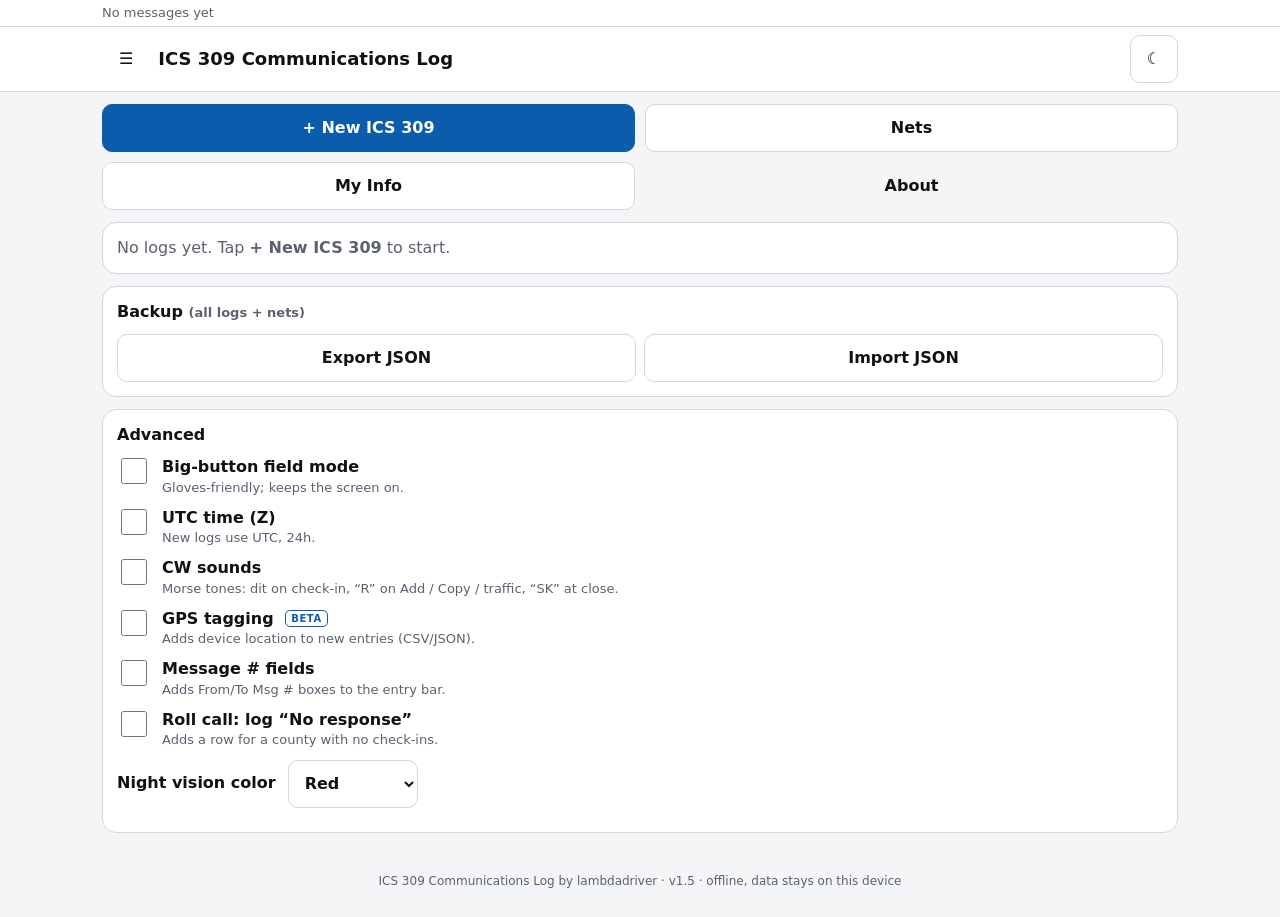
<file: web/assets-www/309/index.html>
<!DOCTYPE html>
<!-- ICS 309 Communications Log by lambdadriver, v1.5. Offline single-file tool; data stays on this device. -->
<html lang="en">
<head>
<meta charset="utf-8">
<meta name="author" content="lambdadriver">
<meta name="viewport" content="width=device-width, initial-scale=1, viewport-fit=cover">
<meta name="color-scheme" content="light dark">
<meta name="theme-color" id="metaTheme" content="#ffffff">
<meta name="apple-mobile-web-app-capable" content="yes">
<meta name="mobile-web-app-capable" content="yes">
<meta name="apple-mobile-web-app-title" content="ICS 309">
<meta http-equiv="Content-Security-Policy" content="default-src 'none'; style-src 'unsafe-inline'; script-src 'unsafe-inline'; img-src data: blob:; connect-src 'none'; media-src 'none'; form-action 'none'; base-uri 'none'">
<title>ICS 309 Communications Log</title>
<style>
:root{
  --bg:#f4f5f7;--panel:#fff;--text:#111;--muted:#5b6170;--line:#d4d7de;--accent:#0b5cad;--accent-text:#fff;
  --danger:#b3261e;--ok:#1d7a3a;--input:#fff;--chip:#e8eef7;--focus:#ffb300;
  --tap:48px;
}
html[data-theme="dark"]{
  --bg:#0d0f12;--panel:#171a1f;--text:#e9e6df;--muted:#9aa0aa;--line:#2c313a;--accent:#c0392b;--accent-text:#fff;
  --danger:#ff6b5e;--ok:#5fd18a;--input:#0f1215;--chip:#262a31;--focus:#ffb300;
}
*{box-sizing:border-box}
html,body{margin:0;padding:0}
body{background:var(--bg);color:var(--text);font:16px/1.4 system-ui,-apple-system,"Segoe UI",Roboto,Arial,sans-serif;-webkit-text-size-adjust:100%;padding-bottom:env(safe-area-inset-bottom)}
button,input,select,textarea{font:inherit;color:inherit}
button{min-height:var(--tap);min-width:var(--tap);padding:0 16px;border-radius:10px;border:1px solid var(--line);background:var(--panel);cursor:pointer;font-weight:600}
button.primary{background:var(--accent);color:var(--accent-text);border-color:var(--accent)}
button.danger{color:var(--danger);border-color:var(--danger)}
button.ghost{background:transparent;border-color:transparent}
button:focus-visible,input:focus-visible,select:focus-visible,textarea:focus-visible{outline:3px solid var(--focus);outline-offset:1px}
input,select,textarea{min-height:var(--tap);width:100%;padding:10px 12px;border-radius:10px;border:1px solid var(--line);background:var(--input)}
textarea{resize:vertical;min-height:72px}
label{display:block;font-size:13px;font-weight:600;color:var(--muted);margin:0 0 4px}
.wrap{max-width:1100px;margin:0 auto;padding:12px}
header.bar{position:sticky;top:0;z-index:20;background:var(--panel);border-bottom:1px solid var(--line);padding-top:env(safe-area-inset-top)}
header.bar .wrap{display:flex;gap:8px;align-items:center;padding:8px 12px}
header.bar h1{font-size:18px;margin:0;flex:1;white-space:nowrap;overflow:hidden;text-overflow:ellipsis}
nav.tabs{display:flex;gap:6px;overflow-x:auto;padding:8px 12px;max-width:1100px;margin:0 auto}
nav.tabs button{flex:0 0 auto}
nav.tabs button[aria-selected="true"]{background:var(--accent);color:var(--accent-text);border-color:var(--accent)}
.card{background:var(--panel);border:1px solid var(--line);border-radius:14px;padding:14px;margin:0 0 12px}
.card h2{font-size:16px;margin:0 0 10px}
.grid{display:grid;gap:10px;grid-template-columns:repeat(auto-fit,minmax(200px,1fr))}
.row{display:flex;gap:8px;align-items:flex-end;flex-wrap:wrap}
.row>*{flex:1 1 auto}
.muted{color:var(--muted)}
.small{font-size:13px}
.hidden{display:none!important}
.chip{display:inline-block;background:var(--chip);border-radius:999px;padding:2px 10px;font-size:12px;font-weight:600}
.loglist .item{display:flex;gap:10px;align-items:center;padding:12px;border:1px solid var(--line);border-radius:12px;margin-bottom:8px;background:var(--panel)}
.loglist .item .info{flex:1;min-width:0;cursor:pointer}
.loglist .item .t{font-weight:700;white-space:nowrap;overflow:hidden;text-overflow:ellipsis}
.qa{position:sticky;top:var(--hdr,64px);z-index:10}
.qa .times{display:grid;grid-template-columns:minmax(0,1fr) 110px auto;gap:8px;align-items:end}
.qa .times>div{min-width:0}
.qa .nowbtn{background:var(--ok);color:#fff;border-color:var(--ok);min-width:90px;font-size:18px}
html[data-theme="dark"] .qa .nowbtn{color:#000}
.qa .addrow{display:flex;gap:8px;margin-top:8px;align-items:stretch}
.qa .addrow textarea{flex:1;min-height:var(--tap)}
.qa .addrow button{min-width:96px;font-size:18px}
.entries .e{display:grid;grid-template-columns:96px 1fr auto;gap:10px;padding:10px 4px;border-bottom:1px solid var(--line);align-items:start}
.entries .e .dt{font-variant-numeric:tabular-nums;font-weight:700}
.entries .e .dt small{display:block;font-weight:400;color:var(--muted)}
.entries .e .txt{white-space:pre-wrap;word-break:break-word}
.entries .e .acts{display:flex;gap:4px}
.entries .e .acts button{padding:0 10px}
table.res{width:100%;border-collapse:collapse}
table.res td,table.res th{border-bottom:1px solid var(--line);padding:6px 4px;text-align:left;vertical-align:middle}
table.res input{min-height:40px}
.toast{position:fixed;left:50%;bottom:20px;transform:translateX(-50%);background:#222;color:#fff;padding:10px 16px;border-radius:10px;z-index:100;opacity:0;transition:opacity .2s;pointer-events:none;max-width:90vw}
.toast.show{opacity:1}
dialog{border:1px solid var(--line);border-radius:14px;background:var(--panel);color:var(--text);max-width:560px;width:92vw;padding:16px}
dialog::backdrop{background:rgba(0,0,0,.5)}
.stats{display:grid;grid-template-columns:repeat(3,1fr);gap:10px}
.stat{background:var(--chip);border-radius:12px;padding:12px;text-align:center}
.stat b{display:block;font-size:28px;font-variant-numeric:tabular-nums}
table.sum{width:100%;border-collapse:collapse;font-size:14px}
table.sum th,table.sum td{border-bottom:1px solid var(--line);padding:8px 6px;text-align:left}
table.sum td.n,table.sum th.n{text-align:right;font-variant-numeric:tabular-nums}
table.sum th.sortable{cursor:pointer;user-select:none;white-space:nowrap}
table.sum tbody tr.click{cursor:pointer}
.scroll{overflow-x:auto}
footer.by{text-align:center;color:var(--muted);font-size:12px;padding:16px 0 28px}
.warn{background:#fff3cd;color:#5c4400;border:1px solid #e0c060;border-radius:10px;padding:10px;margin-bottom:12px}
@media (max-width:600px){
  .qa .times{grid-template-columns:minmax(0,1fr) 84px 80px}
  .qa .times input{min-width:0;padding:10px 8px}
  .qa .nowbtn{min-width:0;padding:0 6px}
  .entries .e{grid-template-columns:72px 1fr}
  .entries .e .acts{grid-column:1 / -1;justify-content:flex-end}
  .stats b{font-size:22px}
  header.bar h1{font-size:16px}
}


/* ---------- My Info ---------- */
.mi-dl{display:grid;grid-template-columns:max-content 1fr;gap:4px 12px;margin:0}
.mi-dl dt{color:var(--muted);font-size:13px;font-weight:600}
.mi-dl dd{margin:0;white-space:pre-wrap;word-break:break-word;font-weight:600}
.mi-empty{color:var(--muted);font-style:italic}
.mi-grid{grid-template-columns:repeat(auto-fit,minmax(160px,1fr))}
@media (max-width:600px){.mi-dl{grid-template-columns:1fr}.mi-dl dd{margin-bottom:6px}}
.tzb{display:inline-block;font-size:11px;font-weight:800;padding:0 5px;border-radius:5px;border:1.5px solid currentColor;margin-left:5px;vertical-align:1px;color:var(--accent)}
.tzb.hidden{display:none!important}
.lastline{margin-top:4px;white-space:nowrap;overflow:hidden;text-overflow:ellipsis;font-size:13px;color:var(--muted)}
.lastline b{color:var(--text)}
.endrow{display:flex;justify-content:flex-end;margin-top:6px}
.endrow button{min-height:40px;font-size:14px}
html.field .endrow button{min-height:56px;font-size:17px}
#aboutBody{margin:6px 0 0;padding-left:18px;font-size:14px;color:var(--muted)}
#aboutBody li{margin:3px 0}
/* ---------- FIELD MODE: gloves-friendly ---------- */
html.field{--tap:64px}
html.field body{font-size:19px}
html.field label{font-size:15px}
html.field button{font-size:18px;border-width:2px}
html.field .qa .nowbtn{min-width:120px;font-size:24px}
html.field .qa .addrow button{min-width:130px;font-size:24px}
html.field .qa .times{grid-template-columns:minmax(0,1fr) 130px auto}
html.field .qa .addrow textarea{min-height:96px;font-size:20px}
html.field input,html.field select,html.field textarea{font-size:19px}
html.field input[type="checkbox"]{width:30px!important;height:30px!important;min-height:30px!important}
html.field .entries .e .acts button{min-width:64px;padding:0 14px}
html.field nav.tabs button{font-size:17px}
@media (max-width:600px){
  html.field .qa .times{grid-template-columns:minmax(0,1fr) minmax(0,1fr)}
  html.field .qa .times>div:first-child{grid-column:1 / -1}
  html.field .qa .nowbtn{min-width:0;font-size:22px}
  html.field .qa .addrow{flex-direction:column}
  html.field .qa .addrow button{min-height:72px;width:100%}
  html.field .entries .e{grid-template-columns:80px 1fr}
}
.toggle{display:flex;gap:12px;align-items:flex-start;margin:10px 0;font-weight:600;color:var(--text);font-size:16px}
.toggle input{width:26px;height:26px;min-height:26px;flex:0 0 auto;margin-top:2px}
.toggle.sub{margin-left:38px}
.toggle.sub.off{opacity:.45}
.gps .pin,.small .pin{vertical-align:-1px;margin-right:3px}.entries .e .gps{display:block;margin-top:2px;font-size:12px;color:var(--muted);font-variant-numeric:tabular-nums}
.toggle .small{display:block;font-weight:400;color:var(--muted)}
.beta{display:inline-block;font-size:10px;font-weight:800;letter-spacing:.06em;padding:0 5px;border-radius:5px;border:1.5px solid currentColor;margin-left:6px;vertical-align:2px;color:var(--accent);line-height:1.5}
/* last-event ticker: very top of the app, one line */
.ticker{white-space:nowrap;overflow:hidden;text-overflow:ellipsis;font-size:13px;line-height:20px;padding:3px 12px;color:var(--muted);border-bottom:1px solid var(--line);max-width:1100px;margin:0 auto}
.ticker b{color:var(--text)}
html.field .ticker{font-size:16px;line-height:24px}
/* Easter egg menu (About) */
#aboutVer{cursor:pointer;-webkit-user-select:none;user-select:none;-webkit-tap-highlight-color:transparent}
#eggMenu{margin-top:12px;padding:10px 12px;border:1px dashed var(--line);border-radius:12px}
#eggMenu h3{margin:0 0 4px;font-size:14px}
#eggMenu .toggle{margin:8px 0}
#eggMenu .eggfoot{display:flex;justify-content:flex-end}
#eggHide{color:var(--accent);font-size:13px;font-weight:600;background:none;border:none;min-height:32px;min-width:0;padding:0 4px;text-decoration:underline;cursor:pointer}
/* ---------- NIGHT VISION (red) : screen only ---------- */
html[data-theme="night"]{
  --bg:#000;--panel:#000;--text:#e01b1b;--muted:#b00000;--line:#560000;--accent:#a00000;--accent-text:#000;
  --danger:#ff3030;--ok:#b00000;--input:#000;--chip:#1c0000;--focus:#ff3030;
  color-scheme:dark;accent-color:#b00000;
}
@media screen{
  html[data-theme="night"],html[data-theme="night"] body{background:#000;color:var(--text)}
  html[data-theme="night"] *{scrollbar-color:#560000 #000;-webkit-tap-highlight-color:rgba(160,0,0,.35)}
  html[data-theme="night"] ::selection{background:#600000;color:#ff3030}
  html[data-theme="night"] button{background:#000;color:var(--text);border-color:#700000}
  html[data-theme="night"] button.primary,html[data-theme="night"] nav.tabs button[aria-selected="true"]{background:#a00000;color:#000;border-color:#a00000}
  html[data-theme="night"] button.danger{color:#ff3030;border-color:#a00000;background:#000}
  html[data-theme="night"] button.ghost{background:transparent;border-color:transparent}
  html[data-theme="night"] .qa .nowbtn{background:#280000;color:#ff3030;border-color:#b00000}
  html[data-theme="night"] input,html[data-theme="night"] select,html[data-theme="night"] textarea{background:#000;color:var(--text);border-color:#600000;caret-color:#ff3030}
  html[data-theme="night"] ::placeholder{color:#7a0000;opacity:1}
  html[data-theme="night"] option,html[data-theme="night"] optgroup{background:#000;color:#e01b1b}
  html[data-theme="night"] input:-webkit-autofill{-webkit-text-fill-color:#e01b1b;-webkit-box-shadow:0 0 0 1000px #000 inset;caret-color:#ff3030}
  html[data-theme="night"] input[type="checkbox"],html[data-theme="night"] input[type="radio"]{accent-color:#b00000;-webkit-appearance:none;appearance:none;width:22px;height:22px;min-height:22px;padding:0;border:2px solid #b00000;border-radius:5px;background:#000;display:inline-grid;place-content:center;flex:0 0 auto}
  html[data-theme="night"] input[type="checkbox"]:checked::after{content:"";width:11px;height:6px;border-left:3px solid #000;border-bottom:3px solid #000;transform:translateY(-2px) rotate(-45deg)}
  html[data-theme="night"] input[type="checkbox"]:checked{background:#b00000}
  html[data-theme="night"] ::-webkit-calendar-picker-indicator{filter:brightness(0) saturate(100%) invert(14%) sepia(97%) saturate(7400%) hue-rotate(358deg) brightness(92%);opacity:1;cursor:pointer}
  html[data-theme="night"] ::-webkit-datetime-edit,html[data-theme="night"] ::-webkit-datetime-edit-fields-wrapper{color:var(--text)}
  html[data-theme="night"] input::-webkit-datetime-edit-year-field,html[data-theme="night"] input::-webkit-datetime-edit-month-field,html[data-theme="night"] input::-webkit-datetime-edit-day-field,html[data-theme="night"] input::-webkit-datetime-edit-hour-field,html[data-theme="night"] input::-webkit-datetime-edit-minute-field,html[data-theme="night"] input::-webkit-datetime-edit-ampm-field{background-color:transparent;color:var(--text)}
  html[data-theme="night"] textarea::-webkit-resizer{background:linear-gradient(135deg,transparent 0 55%,#700000 55% 65%,transparent 65% 75%,#700000 75% 85%,transparent 85%)}
  html[data-theme="night"] ::-webkit-scrollbar{background:#000;width:10px;height:10px}
  html[data-theme="night"] ::-webkit-scrollbar-thumb{background:#4a0000;border-radius:5px}
  html[data-theme="night"] ::-webkit-scrollbar-corner{background:#000}
  html[data-theme="night"] ::-webkit-list-button{filter:brightness(0) saturate(100%) invert(14%) sepia(97%) saturate(7400%) hue-rotate(358deg)}
  html[data-theme="night"] button:focus-visible,html[data-theme="night"] input:focus-visible,html[data-theme="night"] select:focus-visible,html[data-theme="night"] textarea:focus-visible{outline:3px solid #ff3030;outline-offset:1px}
  html[data-theme="night"] a{color:#ff3030}
  html[data-theme="night"] .toast{background:#1c0000;color:#ff3030;border:1px solid #a00000}
  html[data-theme="night"] .warn{background:#1c0000;color:#ff3030;border-color:#a00000}
  html[data-theme="night"] dialog{background:#000;color:var(--text);border-color:#700000}
  html[data-theme="night"] dialog::backdrop{background:rgba(0,0,0,.8)}
  html[data-theme="night"] .tzb{color:#ff3030}
  html[data-theme="night"] .stat{background:#140000;border:1px solid #500000}
  html[data-theme="night"] .stat b{color:#ff3030}
  html[data-theme="night"] .chip{background:#1c0000;color:#e01b1b}
  html[data-theme="night"] img{filter:grayscale(1) sepia(1) saturate(8) hue-rotate(-50deg) brightness(.6)}
}
/* ---------- NIGHT VISION (green): generated from the red rules ---------- */
html[data-theme="night"][data-night="green"]{
  --bg:#000;--panel:#000;--text:#1bb81b;--muted:#009000;--line:#004700;--accent:#008300;--accent-text:#000;
  --danger:#30d130;--ok:#009000;--input:#000;--chip:#001700;--focus:#30d130;
  color-scheme:dark;accent-color:#009000;
}
@media screen{
  html[data-theme="night"][data-night="green"],html[data-theme="night"][data-night="green"] body{background:#000;color:var(--text)}
  html[data-theme="night"][data-night="green"] *{scrollbar-color:#004700 #000;-webkit-tap-highlight-color:rgba(0,131,0,.35)}
  html[data-theme="night"][data-night="green"] ::selection{background:#004f00;color:#30d130}
  html[data-theme="night"][data-night="green"] button{background:#000;color:var(--text);border-color:#005c00}
  html[data-theme="night"][data-night="green"] button.primary,html[data-theme="night"][data-night="green"] nav.tabs button[aria-selected="true"]{background:#008300;color:#000;border-color:#008300}
  html[data-theme="night"][data-night="green"] button.danger{color:#30d130;border-color:#008300;background:#000}
  html[data-theme="night"][data-night="green"] button.ghost{background:transparent;border-color:transparent}
  html[data-theme="night"][data-night="green"] .qa .nowbtn{background:#002100;color:#30d130;border-color:#009000}
  html[data-theme="night"][data-night="green"] input,html[data-theme="night"][data-night="green"] select,html[data-theme="night"][data-night="green"] textarea{background:#000;color:var(--text);border-color:#004f00;caret-color:#30d130}
  html[data-theme="night"][data-night="green"] ::placeholder{color:#006400;opacity:1}
  html[data-theme="night"][data-night="green"] option,html[data-theme="night"][data-night="green"] optgroup{background:#000;color:#1bb81b}
  html[data-theme="night"][data-night="green"] input:-webkit-autofill{-webkit-text-fill-color:#1bb81b;-webkit-box-shadow:0 0 0 1000px #000 inset;caret-color:#30d130}
  html[data-theme="night"][data-night="green"] input[type="checkbox"],html[data-theme="night"][data-night="green"] input[type="radio"]{accent-color:#009000;-webkit-appearance:none;appearance:none;width:22px;height:22px;min-height:22px;padding:0;border:2px solid #009000;border-radius:5px;background:#000;display:inline-grid;place-content:center;flex:0 0 auto}
  html[data-theme="night"][data-night="green"] input[type="checkbox"]:checked::after{content:"";width:11px;height:6px;border-left:3px solid #000;border-bottom:3px solid #000;transform:translateY(-2px) rotate(-45deg)}
  html[data-theme="night"][data-night="green"] input[type="checkbox"]:checked{background:#009000}
  html[data-theme="night"][data-night="green"] ::-webkit-calendar-picker-indicator{filter:brightness(0) saturate(100%) invert(14%) sepia(97%) saturate(7400%) hue-rotate(358deg) hue-rotate(120deg) brightness(70%);opacity:1;cursor:pointer}
  html[data-theme="night"][data-night="green"] ::-webkit-datetime-edit,html[data-theme="night"][data-night="green"] ::-webkit-datetime-edit-fields-wrapper{color:var(--text)}
  html[data-theme="night"][data-night="green"] input::-webkit-datetime-edit-year-field,html[data-theme="night"][data-night="green"] input::-webkit-datetime-edit-month-field,html[data-theme="night"][data-night="green"] input::-webkit-datetime-edit-day-field,html[data-theme="night"][data-night="green"] input::-webkit-datetime-edit-hour-field,html[data-theme="night"][data-night="green"] input::-webkit-datetime-edit-minute-field,html[data-theme="night"][data-night="green"] input::-webkit-datetime-edit-ampm-field{background-color:transparent;color:var(--text)}
  html[data-theme="night"][data-night="green"] textarea::-webkit-resizer{background:linear-gradient(135deg,transparent 0 55%,#005c00 55% 65%,transparent 65% 75%,#005c00 75% 85%,transparent 85%)}
  html[data-theme="night"][data-night="green"] ::-webkit-scrollbar{background:#000;width:10px;height:10px}
  html[data-theme="night"][data-night="green"] ::-webkit-scrollbar-thumb{background:#003d00;border-radius:5px}
  html[data-theme="night"][data-night="green"] ::-webkit-scrollbar-corner{background:#000}
  html[data-theme="night"][data-night="green"] ::-webkit-list-button{filter:brightness(0) saturate(100%) invert(14%) sepia(97%) saturate(7400%) hue-rotate(358deg) hue-rotate(120deg) brightness(70%)}
  html[data-theme="night"][data-night="green"] button:focus-visible,html[data-theme="night"][data-night="green"] input:focus-visible,html[data-theme="night"][data-night="green"] select:focus-visible,html[data-theme="night"][data-night="green"] textarea:focus-visible{outline:3px solid #30d130;outline-offset:1px}
  html[data-theme="night"][data-night="green"] a{color:#30d130}
  html[data-theme="night"][data-night="green"] .toast{background:#001700;color:#30d130;border:1px solid #008300}
  html[data-theme="night"][data-night="green"] .warn{background:#001700;color:#30d130;border-color:#008300}
  html[data-theme="night"][data-night="green"] dialog{background:#000;color:var(--text);border-color:#005c00}
  html[data-theme="night"][data-night="green"] dialog::backdrop{background:rgba(0,0,0,.8)}
  html[data-theme="night"][data-night="green"] .tzb{color:#30d130}
  html[data-theme="night"][data-night="green"] .stat{background:#001000;border:1px solid #004200}
  html[data-theme="night"][data-night="green"] .stat b{color:#30d130}
  html[data-theme="night"][data-night="green"] .chip{background:#001700;color:#1bb81b}
  html[data-theme="night"][data-night="green"] img{filter:grayscale(1) sepia(1) saturate(8) hue-rotate(-50deg) brightness(.6)}
}
/* ================= PRINT ================= */
#printRoot{position:absolute;left:-20000px;top:0;visibility:hidden}
.sheet{width:7.7in;height:10.1in;background:#fff;color:#000;font-family:Arial,Helvetica,sans-serif;font-size:8.5pt;display:flex;flex-direction:column;overflow:hidden}
.sheet .ftitle{text-align:center;font-size:13pt;margin:0 0 4px}
.sheet table{border-collapse:collapse;width:100%;table-layout:fixed}
.sheet td,.sheet th{border:1px solid #000;padding:2px 4px;vertical-align:top;font-weight:normal;text-align:left}
.sheet .lbl{font-size:7.5pt}
.sheet .val{font-size:9pt;font-weight:bold;font-family:"Courier New",Courier,monospace;word-break:break-word}
.sheet .sec{font-size:7.5pt;border-bottom:none}
.sheet .colh th{text-align:center;font-size:7.5pt;padding:1px}
.sheet .ruled td{height:.24in;font-size:9pt;font-family:"Courier New",Courier,monospace;padding:2px 4px;vertical-align:top;white-space:pre-wrap;word-break:break-word}
.sheet .ruled td.dtc{white-space:nowrap;font-size:8.5pt}
.sheet .actwrap{flex:1 1 auto;overflow:hidden;min-height:0;border-left:1px solid #000;border-right:1px solid #000}
.sheet .actwrap table td,.sheet .actwrap table th{border-top:none}
.sheet .actwrap table tr td:first-child,.sheet .actwrap table tr th:first-child{border-left:none}
.sheet .actwrap table tr td:last-child,.sheet .actwrap table tr th:last-child{border-right:none}
.sheet .foot td{height:.26in;vertical-align:bottom}
.sheet .uline{display:inline-block;border-bottom:1px solid #000;min-width:1.2in;font-family:"Courier New",monospace;font-weight:bold;font-size:9pt;padding:0 2px}
.sheet .note{font-size:7pt;color:#444}
/* priority marks + internal entries (screen only) */
.pmk{font-weight:900;letter-spacing:.04em}
.pmk.p0{color:var(--muted);opacity:.35}
.pmk.p1,.entries .e .prim.p1{color:#1559b0}.pmk.p2,.entries .e .prim.p2{color:#9a5500}.pmk.p3,.entries .e .prim.p3{color:#c41c1c}
html[data-theme="dark"] .pmk.p1,html[data-theme="dark"] .entries .e .prim.p1{color:#6cb4ff}html[data-theme="dark"] .pmk.p2,html[data-theme="dark"] .entries .e .prim.p2{color:#ffb340}html[data-theme="dark"] .pmk.p3,html[data-theme="dark"] .entries .e .prim.p3{color:#ff6b5e}
.entries .e .prim{min-height:28px;min-width:28px;padding:0 4px;margin:0 6px 0 0;border:none;background:transparent;font-weight:900;font-size:15px;line-height:20px;border-radius:6px;letter-spacing:.04em}
.entries .e .prim.p0{color:var(--muted);opacity:.3}
html.field .entries .e .prim{min-height:40px;min-width:40px;font-size:19px}
.qa .qbtns{display:flex;gap:8px;align-items:stretch}
.qa .qbtns button{font-size:16px}
.qa .qbtns .pribtn{min-width:52px;padding:0 8px;font-size:18px}
.qa .qbtns .pribtn.on{border-width:2px}
.qa .qbtns #btnInt{display:inline-flex;align-items:center;gap:5px;padding:0 12px}
.qa .qbtns #btnAdd{min-width:96px;font-size:18px}
html.field .qa .qbtns .pribtn,html.field .qa .qbtns #btnInt{font-size:20px}
@media (max-width:600px){.qa .addrow{flex-wrap:wrap}.qa .addrow textarea{flex:1 1 100%}.qa .qbtns{flex:1 1 100%}.qa .qbtns #btnAdd{flex:1 1 auto}}
.ibadge{display:inline-flex;align-items:center;gap:3px;font-size:11px;font-weight:800;padding:0 6px;border:1.5px dashed currentColor;border-radius:6px;color:var(--muted);margin-right:6px;vertical-align:1px;line-height:16px;white-space:nowrap}
.entries .e.internal{background:var(--chip);border-left:3px dashed var(--muted);padding-left:8px;border-radius:6px}
.entries .e.internal .txt{font-style:italic}
.pf{display:flex;flex-wrap:wrap;gap:6px;align-items:center;margin:0 0 8px}
.pf button{min-height:34px;min-width:0;padding:0 12px;border-radius:999px;font-size:14px;display:inline-flex;align-items:center;gap:4px}
.pf button[aria-pressed="true"]{background:var(--accent);color:var(--accent-text);border-color:var(--accent)}
.pfcount{font-size:13px;font-weight:700;color:var(--text);margin-left:4px}
html.field .pf button{min-height:48px;font-size:17px}
@media screen{
  html[data-theme="night"] .pmk.p1,html[data-theme="night"] .entries .e .prim.p1{color:#900000}
  html[data-theme="night"] .pmk.p2,html[data-theme="night"] .entries .e .prim.p2{color:#d01010}
  html[data-theme="night"] .pmk.p3,html[data-theme="night"] .entries .e .prim.p3{color:#ff3030}
  html[data-theme="night"] .entries .e.internal{background:#140000;border-left-color:#700000}
  html[data-theme="night"] .ibadge{color:#b00000}
  html[data-theme="night"][data-night="green"] .pmk.p1,html[data-theme="night"][data-night="green"] .entries .e .prim.p1{color:#007a00}
  html[data-theme="night"][data-night="green"] .pmk.p2,html[data-theme="night"][data-night="green"] .entries .e .prim.p2{color:#1bb81b}
  html[data-theme="night"][data-night="green"] .pmk.p3,html[data-theme="night"][data-night="green"] .entries .e .prim.p3{color:#30d130}
  html[data-theme="night"][data-night="green"] .entries .e.internal{background:#001400;border-left-color:#007000}
  html[data-theme="night"][data-night="green"] .ibadge{color:#009000}
}
/* ---------- ICS 309 specific ---------- */
.qa .calls{display:grid;grid-template-columns:minmax(0,1fr) minmax(0,1fr);gap:8px;margin-top:8px}
.qa .calls .cs{display:flex;gap:6px}
.qa .calls .cs input.msgno{flex:0 0 76px;width:76px}
.qa .calls input.call{text-transform:uppercase}
.qa .calls input.call::placeholder{text-transform:none}
.entries .e .ft{font-weight:800;font-variant-numeric:tabular-nums;word-break:break-word}
.entries .e .ft .arr{color:var(--muted);font-weight:600;margin:0 4px}
.entries .e .ft .mn{font-weight:600;color:var(--muted);font-size:13px;margin-left:3px}
.entries .e .msg{display:block;white-space:pre-wrap;word-break:break-word}
details.roster{margin:0 0 8px;font-size:14px}
details.roster summary{cursor:pointer;font-weight:700;color:var(--muted);min-height:32px;line-height:32px}
details.roster .rl{display:flex;flex-wrap:wrap;gap:6px;padding:4px 0 6px}
details.roster .rl .chip b{font-variant-numeric:tabular-nums;margin-left:4px;opacity:.7}
.netlist .net{display:flex;gap:10px;align-items:center;padding:12px;border:1px solid var(--line);border-radius:12px;margin-bottom:8px;background:var(--panel)}
.netlist .net .info{flex:1;min-width:0}
.netlist .net .t{font-weight:700}
.netlist .net .notes{white-space:pre-wrap;word-break:break-word}
.netpick{display:grid;gap:8px;margin-top:8px}
.netpick button{text-align:left;padding:8px 14px;min-height:56px}
.netpick button small{display:block;font-weight:400;color:var(--muted)}
.netpick button.primary small{color:inherit;opacity:.85}
html[data-theme="night"] .netpick button small{color:var(--muted)}
/* ---------- Roll call ---------- */
.modesw{display:flex;gap:0;margin:0 0 10px;border:1px solid var(--line);border-radius:12px;overflow:hidden;background:var(--panel)}
.modesw button{flex:1 1 0;border:none;border-radius:0;background:transparent;font-weight:700}
.modesw button[aria-pressed="true"]{background:var(--accent);color:var(--accent-text)}
.rc .rcTop{display:flex;justify-content:space-between;gap:8px;align-items:baseline;flex-wrap:wrap}
.rc .rcReg{font-weight:700;color:var(--muted);font-size:14px}
.rc .rcProg{font-size:14px;color:var(--muted);font-variant-numeric:tabular-nums;white-space:nowrap}
.rc .rcTq{color:var(--danger);font-weight:800}
.rc .rcCounty{font-size:34px;font-weight:800;line-height:1.15;text-align:center;margin:6px 0 10px;word-break:break-word}
.rc .rcIns{display:flex;flex-wrap:wrap;gap:6px;min-height:40px;align-items:center;margin-bottom:8px}
.rcchip{display:inline-flex;align-items:center;gap:4px;border:2px solid var(--accent);border-radius:999px;padding:2px 3px 2px 12px;background:var(--panel)}
.rcchip b{font-size:17px;margin-right:4px}
.rcchip button{min-height:36px;min-width:0;padding:0 10px;border-radius:999px;font-size:14px;font-weight:700}
.rcchip button.x{padding:0 10px;border-color:transparent;background:transparent;color:var(--muted)}
.rcchip.tr{border-color:var(--danger)}
.rcchip button[aria-pressed="true"]{background:var(--danger);color:#fff;border-color:var(--danger)}
html[data-theme="night"] .rcchip button[aria-pressed="true"]{color:#000}
.rc .rcSug{display:flex;flex-wrap:wrap;gap:6px;margin-bottom:8px}
.rc .rcSug button{min-width:0;padding:0 14px;border-style:dashed;font-weight:700}
.rc .rcEntry,.rc .rcMsgRow{display:flex;gap:8px;margin-bottom:8px}
.rc .rcEntry input{flex:1 1 auto;min-width:0;text-transform:uppercase;font-size:18px}
.rc .rcEntry input::placeholder{text-transform:none}
.rc .rcEntry button,.rc .rcMsgRow button{flex:0 0 auto}
.rc .rcMsgRow textarea{flex:1 1 auto;min-width:0}
.rc .rcGo{display:flex;justify-content:center;margin-bottom:8px}
.rc .rcGo button{min-width:180px}
.rc .rcNav{display:flex;gap:8px;align-items:stretch}
.rc .rcNav>button:first-child{flex:0 0 auto;min-width:56px}
.rc .rcNav select{flex:0 1 150px;min-width:0;width:auto}
.rc .rcNav .rcBig{flex:1 1 auto;min-height:60px;font-size:20px;font-weight:800;white-space:nowrap;padding:0 10px}
.rc .rcHint{margin-top:6px;text-align:right}
.rc .rcSum{width:100%;margin:4px 0 10px}
.rc .rcMissed{margin-bottom:10px;line-height:1.9}
.rc button.lnk{min-height:0;min-width:0;padding:0 2px;border:none;background:none;color:var(--accent);text-decoration:underline;font-weight:600;font-size:14px}
.ordhd{display:flex;gap:8px;align-items:flex-end;justify-content:space-between;margin-top:10px;flex-wrap:wrap}
.ordhd select{width:auto;max-width:100%;flex:0 1 auto}
#nOrder{font-family:ui-monospace,Menlo,Consolas,monospace;font-size:14px}
html.field .rc .rcCounty{font-size:46px}
html.field .rc .rcNav .rcBig{min-height:84px;font-size:26px}
html.field .rcchip b{font-size:21px}
html.field .rcchip button{min-height:48px;font-size:17px}
html.field .rc .rcSug button{min-height:56px;font-size:19px}
html.field .rc .rcEntry input{font-size:22px}
html.field .modesw button{min-height:56px}
@media (max-width:600px){
  .rc .rcCounty{font-size:30px}
  html.field .rc .rcCounty{font-size:40px}
  .rc .rcNav select{flex-basis:122px}
  .rc .rcNav .rcBig{font-size:18px}
  html.field .rc .rcNav .rcBig{font-size:21px}
}
/* CW sounds sub-controls */
.cwsub{display:grid;grid-template-columns:auto 1fr;gap:6px 12px;align-items:center;margin:0 0 10px 38px}
.cwsub label{margin:0;font-size:14px}
.cwsub input[type=range]{width:100%;min-height:32px;padding:0}
/* ---------- EASTER EGG: S-meter (screen only) ---------- */
.tickrow{display:flex;align-items:center;border-bottom:1px solid var(--line)}
.tickrow .ticker{flex:1 1 auto;min-width:0;border-bottom:none}
.smeter{flex:0 0 auto;display:flex;align-items:flex-end;gap:2px;padding:0 10px 0 4px;height:20px}
.smeter i{display:block;width:4px;height:6px;background:var(--line);border-radius:1px}
.smeter i:nth-child(n+4){height:9px}.smeter i:nth-child(n+7){height:12px}.smeter i:nth-child(n+10){height:15px}
.smeter i.on{background:var(--ok)}
.smeter i.hot{background:var(--danger)}
.smeter span{font:700 11px/1 ui-monospace,Menlo,Consolas,monospace;color:var(--muted);margin-left:5px;min-width:46px}
/* ---------- EASTER EGG: amber CRT terminal (screen only) ---------- */
@media screen{
  html[data-egg="crt"]{--bg:#0b0700;--panel:#120c01;--text:#ffb000;--muted:#c98a00;--line:#5a3c00;--accent:#ffb000;--accent-text:#120c01;--danger:#ff7a1a;--ok:#ffb000;--input:#0b0700;--chip:#2a1c00;--focus:#ffd25a;color-scheme:dark}
  html[data-egg="crt"] body{background:radial-gradient(ellipse at center,#1a1000 0%,#0b0700 70%,#050300 100%);background-attachment:fixed;font-family:"Courier New",Courier,ui-monospace,monospace;text-shadow:0 0 3px rgba(255,176,0,.55)}
  html[data-egg="crt"] body::after{content:"";position:fixed;inset:0;pointer-events:none;z-index:90;background:repeating-linear-gradient(0deg,rgba(0,0,0,.28) 0 1px,transparent 1px 3px)}
  html[data-egg="crt"] header.bar{background:#120c01;border-bottom:2px solid #ffb000}
  html[data-egg="crt"] header.bar h1::before{content:"> "}
  html[data-egg="crt"] header.bar h1::after{content:"\2588";animation:crtblink 1s steps(1) infinite;margin-left:2px}
  html[data-egg="crt"] button,html[data-egg="crt"] input,html[data-egg="crt"] select,html[data-egg="crt"] textarea{font-family:"Courier New",Courier,ui-monospace,monospace;background:#0b0700;color:#ffb000;border-color:#7a5200;caret-color:#ffd25a}
  html[data-egg="crt"] ::placeholder{color:#8a6000;opacity:1}
  html[data-egg="crt"] button.primary,html[data-egg="crt"] nav.tabs button[aria-selected="true"],html[data-egg="crt"] .pf button[aria-pressed="true"]{background:#ffb000;color:#120c01;border-color:#ffb000;text-shadow:none}
  html[data-egg="crt"] button.ghost{background:transparent;border-color:transparent}
  html[data-egg="crt"] .qa .nowbtn{background:#2a1c00;color:#ffd25a;border-color:#ffb000}
  html[data-egg="crt"] .card{border:1px solid #7a5200;border-radius:4px;box-shadow:0 0 10px rgba(255,176,0,.12) inset}
  html[data-egg="crt"] .toast{background:#2a1c00;color:#ffd25a;border:1px solid #ffb000}
  html[data-egg="crt"] dialog{background:#120c01;color:#ffb000;border-color:#ffb000;font-family:"Courier New",Courier,monospace}
  html[data-egg="crt"] input[type="checkbox"]{accent-color:#ffb000}
  html[data-egg="crt"] .pmk.p1,html[data-egg="crt"] .entries .e .prim.p1{color:#c98a00}
  html[data-egg="crt"] .pmk.p2,html[data-egg="crt"] .entries .e .prim.p2{color:#ffd25a}
  html[data-egg="crt"] .pmk.p3,html[data-egg="crt"] .entries .e .prim.p3{color:#ff7a1a}
  html[data-egg="crt"] .entries .e .prim{background:transparent}
  html[data-egg="crt"] .entries .e.internal{background:#1e1400}
}
@keyframes crtblink{50%{opacity:0}}
/* PRINT: ICS 309 log table */
.sheet .ruled td.tc{white-space:nowrap;font-size:8.5pt;text-align:center}
.sheet .ruled td.cs{font-size:8.5pt;white-space:normal;word-break:break-word}
.sheet .ruled td.mn{font-size:8.5pt;text-align:center}
@page{size:letter portrait;margin:0.4in}
@media print{
  html,html[data-theme]{color-scheme:light!important}
  html,body{background:#fff!important;color:#000!important;text-shadow:none!important}
  body::after{display:none!important}
  body>*:not(#printRoot){display:none!important}
  .noprint{display:none!important}
  #printRoot{position:static;left:auto;visibility:visible}
  .sheet{break-after:page;page-break-after:always}
  .sheet:last-child{break-after:auto;page-break-after:auto}
  *{-webkit-print-color-adjust:exact;print-color-adjust:exact}
}
/* --- shared: comu-shared/ui.css --- */
/* ===== COMU shared UI (ICS 214, ICS 309, T-Card): one home bar, one Advanced/About look ===== */
.homebar{display:grid;grid-auto-flow:column;grid-auto-columns:minmax(0,1fr);gap:10px;margin:0 0 10px}
.homebar2{display:grid;grid-template-columns:minmax(0,1fr) minmax(0,1fr);gap:10px;margin:0 0 12px}
.homebar button,.homebar2 button{width:100%;min-width:0;padding:0 10px;white-space:nowrap;overflow:hidden;text-overflow:ellipsis}
#advCard .toggle .beta{vertical-align:2px}
.cwsub{display:grid;grid-template-columns:auto 1fr;gap:6px 12px;align-items:center;margin:0 0 10px 38px}
.cwsub label{margin:0;font-size:14px}
.cwsub input[type=range]{width:100%;min-height:32px;padding:0}
#eggMenu .toggle .small{display:block;font-weight:400;color:var(--muted)}
/* APK shell: home (launcher) button, shown only inside the Android app */
#btnApkHome{display:none}
html.apk #btnApkHome{display:inline-flex;align-items:center;justify-content:center;font-size:20px}
@media print{#btnApkHome{display:none!important}}
.bkrow{display:grid;grid-template-columns:repeat(2,minmax(0,1fr));gap:8px}
.bkrow button{width:100%;min-width:0;padding:0 10px}
@media (max-width:360px){.bkrow{grid-template-columns:1fr}}
</style>
</head>
<body>
<header class="bar"><div class="tickrow noprint"><div class="ticker" id="lastLine" aria-live="polite">No messages yet</div><div id="smeter" class="smeter hidden" aria-hidden="true"></div></div><div class="wrap">
  <button class="ghost" id="btnHome" title="All logs" aria-label="All logs">&#9776;</button>
  <h1 id="title">ICS 309 Communications Log</h1>
  <button id="btnTheme" title="Switch theme" aria-label="Switch theme">&#9790;</button>
</div></header>

<main id="app">
  <!-- LOGS LIST -->
  <section id="viewLogs" class="wrap">
    <div id="storageWarn" class="warn hidden"></div>
    <div class="homebar">
      <button class="primary" id="btnNew">+ New ICS 309</button>
      <button id="btnNets">Nets</button>
    </div>
    <div class="homebar2">
      <button id="btnPace">My Info</button>
      <button id="btnAbout" class="ghost">About</button>
    </div>
    <div class="loglist" id="logList"></div>
    <div class="card">
      <h2>Backup <span class="small muted">(all logs + nets)</span></h2>
      <div class="row bkrow">
        <button id="btnExportAll">Export JSON</button>
        <button id="btnImport">Import JSON</button>
        <input type="file" id="fileImport" accept=".json,application/json" class="hidden">
      </div>
    </div>
    <div class="card noprint" id="advCard">
      <h2>Advanced</h2>
      <label class="toggle"><input type="checkbox" id="optField"><span>Big-button field mode<span class="small">Gloves-friendly; keeps the screen on.</span></span></label>
      <label class="toggle"><input type="checkbox" id="optUTC"><span>UTC time (Z)<span class="small">New logs use UTC, 24h.</span></span></label>
      <label class="toggle"><input type="checkbox" id="optCw"><span>CW sounds<span class="small">Morse tones: dit on check-in, “R” on Add / Copy / traffic, “SK” at close.</span></span></label>
      <div id="cwSub" class="cwsub hidden"><label for="optCwVol">Volume</label><input type="range" id="optCwVol" min="5" max="100" step="5"><label for="optCwPitch">Pitch <span class="small muted" id="optCwPitchV"></span></label><input type="range" id="optCwPitch" min="400" max="1000" step="50"></div>
      <label class="toggle"><input type="checkbox" id="optGPS"><span>GPS tagging <span class="beta" title="Beta: phones usually block location for a locally opened file">BETA</span><span class="small">Adds device location to new entries (CSV/JSON).</span></span></label>
      <label class="toggle"><input type="checkbox" id="optMsgNo"><span>Message # fields<span class="small">Adds From/To Msg # boxes to the entry bar.</span></span></label>
      <label class="toggle"><input type="checkbox" id="optRcNoResp"><span>Roll call: log “No response”<span class="small">Adds a row for a county with no check-ins.</span></span></label>
      <div class="toggle" style="align-items:center"><label for="optNightColor" style="margin:0;font-size:16px;color:var(--text)">Night vision color</label><select id="optNightColor" style="width:auto;min-width:130px"><option value="red">Red</option><option value="green">Green</option></select></div>
    </div>
  </section>

  <!-- ONE LOG -->
  <section id="viewLog" class="hidden">
    <nav class="tabs" role="tablist">
      <button role="tab" data-tab="tLog" aria-selected="true">5. Comms Log</button>
      <button role="tab" data-tab="tHeader">Header</button>
      <button role="tab" data-tab="tOut">Print / Export</button>
    </nav>
    <div class="wrap">
      <div id="tLog" class="tab">
        <div class="modesw noprint" id="modeSw" role="group" aria-label="Logging mode"><button type="button" data-mode="free" aria-pressed="true">Freeform</button><button type="button" data-mode="rc" aria-pressed="false">Roll call</button></div>
        <div class="card rc hidden noprint" id="rcPanel" aria-live="polite"></div>
        <div class="card qa" id="quickAdd">
          <div class="times">
            <div><label for="qDate">Date</label><input type="date" id="qDate"></div>
            <div><label for="qTime">Time (24h)<span class="tzb hidden">UTC</span></label><input id="qTime" inputmode="numeric" placeholder="Auto" maxlength="5" autocomplete="off"></div>
            <button class="nowbtn" id="btnNow" title="Set date/time to now">Now</button>
          </div>
          <div class="calls">
            <div><label for="qFrom">From</label><div class="cs"><input id="qFrom" class="call" list="dlCalls" placeholder="Call sign / ID" autocomplete="off" autocapitalize="characters" spellcheck="false"><input id="qFromMsg" class="msgno hidden" placeholder="Msg #" aria-label="From message number" autocomplete="off"></div></div>
            <div><label for="qTo">To</label><div class="cs"><input id="qTo" class="call" list="dlCalls" placeholder="Call sign / ID" autocomplete="off" autocapitalize="characters" spellcheck="false"><input id="qToMsg" class="msgno hidden" placeholder="Msg #" aria-label="To message number" autocomplete="off"></div></div>
          </div>
          <datalist id="dlCalls"></datalist>
          <div class="addrow">
            <textarea id="qText" rows="2" placeholder="Message… (Enter = add, Shift+Enter = new line)" enterkeyhint="send"></textarea>
            <div class="qbtns"><button id="btnPri" class="pribtn" type="button" title="Priority for the next entry: None (tap to cycle)" aria-label="Priority for the next entry: None"><span class="pmk p0">!</span></button><button id="btnInt" type="button" title="Add as an internal entry (left off the printed 309)"><svg class="lock" viewBox="0 0 12 14" width="10" height="12" aria-hidden="true"><path fill="currentColor" d="M3 6V4a3 3 0 0 1 6 0v2h1a1 1 0 0 1 1 1v6a1 1 0 0 1-1 1H2a1 1 0 0 1-1-1V7a1 1 0 0 1 1-1h1zm1.5 0h3V4a1.5 1.5 0 0 0-3 0v2z"/></svg>Internal</button><button class="primary" id="btnAdd">Add</button></div>
          </div>
          <div class="row small muted" style="margin-top:6px;align-items:center">
            <label style="display:flex;gap:8px;align-items:center;margin:0;font-weight:500;flex:0 1 auto"><input type="checkbox" id="optNewest" style="width:22px;min-height:22px"> Newest first</label>
            <span id="entryCount" style="text-align:right"></span>
          </div>
          <div class="endrow noprint"><button id="btnEndOp">End op period &amp; begin next</button></div>
        </div>
        <div class="card entries" id="entries"></div>
      </div>

      <div id="tHeader" class="tab hidden">
        <div class="card">
          <div class="row" style="align-items:flex-end"><div style="flex:1 1 220px"><label for="hNet">Net</label><select id="hNet"></select></div></div>
          <div class="grid" style="margin-top:10px">
            <div><label for="hIncident">1. Incident Name</label><input id="hIncident" data-f="incidentName"></div>
          </div>
          <h2 style="margin-top:14px">2. Operational Period</h2>
          <div class="grid">
            <div><label for="hFromDate">Date From</label><input type="date" id="hFromDate" data-f="opFromDate"></div>
            <div><label for="hFromTime">Time From (24h)<span class="tzb hidden">UTC</span></label><div class="row"><input id="hFromTime" data-f="opFromTime" data-time inputmode="numeric" placeholder="HH:MM" maxlength="5"><button data-nowfor="opFrom" style="flex:0 0 auto">Now</button></div></div>
            <div><label for="hToDate">Date To</label><input type="date" id="hToDate" data-f="opToDate"></div>
            <div><label for="hToTime">Time To (24h)<span class="tzb hidden">UTC</span></label><div class="row"><input id="hToTime" data-f="opToTime" data-time inputmode="numeric" placeholder="HH:MM" maxlength="5"><button data-nowfor="opTo" style="flex:0 0 auto">Now</button></div></div>
          </div>
          <div class="row" style="margin-top:8px;align-items:center"><span style="flex:1 1 auto"></span><label for="hBasis" style="margin:0;flex:0 0 auto">Time basis</label><select id="hBasis" data-f="timeBasis" style="width:auto;flex:0 0 auto"><option value="local">Local</option><option value="UTC">UTC (Z)</option></select></div>
          <h2 style="margin-top:14px">3. Radio Net</h2>
          <div class="grid">
            <div><label for="hNetName">Net name or position/tactical call</label><input id="hNetName" data-f="netName"></div>
            <div><label for="hNetFreq">Talkgroup / channel / frequency</label><input id="hNetFreq" data-f="netFreq"></div>
            <div><label for="hNcs">Net control station</label><input id="hNcs" data-f="ncs" class="call" autocapitalize="characters"></div>
            <div><label for="hRole">My role</label><input id="hRole" data-f="role" list="dlRoles"></div>
          </div>
          <h2 style="margin-top:14px">4. Radio Operator</h2>
          <div class="grid">
            <div><label for="hOpName">Name</label><input id="hOpName" data-f="opName"></div>
            <div><label for="hOpCall">Call sign</label><input id="hOpCall" data-f="opCall" autocapitalize="characters"></div>
          </div>
          <h2 style="margin-top:14px">6–7. Prepared by</h2>
          <div class="grid">
            <div><label for="pName">Name</label><input id="pName" data-f="prepName"></div>
            <div><label for="pPos">Position / call sign</label><input id="pPos" data-f="prepPosition"></div>
            <div><label for="pSig">Signature <span class="small">(optional)</span></label><input id="pSig" data-f="prepSignature" placeholder="/s/ typed name (optional)"></div>
            <div><label for="pDate">Date prepared</label><input type="date" id="pDate" data-f="prepDate"></div>
            <div><label for="pTime">Time prepared (24h)<span class="tzb hidden">UTC</span></label><div class="row"><input id="pTime" data-f="prepTime" data-time inputmode="numeric" placeholder="HH:MM" maxlength="5"><button data-nowfor="prep" style="flex:0 0 auto">Now</button></div></div>
          </div>
          <datalist id="dlRoles"></datalist>
        </div>
      </div>

      <div id="tOut" class="tab hidden">
        <div class="card">
          <h2>Print / PDF</h2>
          <div class="row"><button class="primary" id="btnPrint">Print ICS 309</button></div>
        </div>
        <div class="card">
          <h2>Export this log</h2>
          <div class="row"><button id="btnCsv">Export CSV</button><button id="btnJsonOne">Export JSON (this log)</button></div>
        </div>
        <div class="card">
          <h2>Manage</h2>
          <div class="row"><button class="danger" id="btnDelLog">Delete this log</button></div>
        </div>
      </div>
    </div>
  </section>

  <!-- NETS -->
  <section id="viewNets" class="wrap hidden noprint">
    <div class="row" style="margin-bottom:12px"><button class="primary" id="btnAddNet">+ Add net</button></div>
    <div class="netlist" id="netList"></div>
  </section>

  <!-- MY INFO -->
  <section id="viewPace" class="wrap hidden noprint">
    <div class="card">
      <div class="row" style="align-items:center;margin-bottom:8px">
        <h2 style="margin:0;flex:1 1 auto">My info</h2>
        <button id="paceToggle" class="primary" style="flex:0 0 auto">Edit</button>
      </div>
      <div id="paceRead"></div>
      <div id="paceEdit" class="hidden">
        <div class="grid mi-grid">
          <div><label for="pcName">Name</label><input id="pcName" data-pc="name" autocomplete="off"></div>
          <div><label for="pcCall">Call sign</label><input id="pcCall" data-pc="callsign" autocomplete="off" autocapitalize="characters" spellcheck="false"></div>
          <div><label for="pcPosSel">ICS position</label><select id="pcPosSel"></select><input id="pcPos" data-pc="position" autocomplete="off" class="hidden" placeholder="Type the position" aria-label="Other ICS position" style="margin-top:6px"></div>
          <div><label for="pcAgency">Home Agency and Unit</label><input id="pcAgency" data-pc="agency" autocomplete="off"></div>
        </div>
        <div class="row" style="margin-top:10px;justify-content:flex-end"><button id="paceClear" class="danger" style="flex:0 0 auto">Clear</button><button id="paceSave" class="primary" style="flex:0 0 auto">Save</button></div>
      </div>
    </div>
  </section>

  <footer class="by noprint" id="credit">ICS 309 Communications Log by lambdadriver · v<span class="appver"></span> · offline, data stays on this device</footer>
</main>

<dialog id="dlg"><form method="dialog" id="dlgForm"><div id="dlgBody"></div><div class="row" style="margin-top:14px;justify-content:flex-end" id="dlgBtns"></div></form></dialog>
<div class="toast" id="toast" role="status" aria-live="polite"></div>
<div id="printRoot" aria-hidden="true"></div>

<script>
(function(){
'use strict';
var KEY='ics309.v1';
var APP_VERSION='1.5';
var ROLES=['Net Control (NCS)','Alternate NCS','Participant','Relay','Logger'];
var $=function(id){return document.getElementById(id)};
var state;
var storageOK=true;

/* ---------- utils (shared with the ICS 214 app) ---------- */
function uid(){return Date.now().toString(36)+Math.random().toString(36).slice(2,8)}
function pad(n){return (n<10?'0':'')+n}
function todayISO(d){d=d||new Date();return d.getFullYear()+'-'+pad(d.getMonth()+1)+'-'+pad(d.getDate())}
function nowHM(d){d=d||new Date();return pad(d.getHours())+':'+pad(d.getMinutes())}
function isUTC(l){return !!(l&&l.timeBasis==='UTC')}
function nowP(utc,d){d=d||new Date();return utc?{d:d.getUTCFullYear()+'-'+pad(d.getUTCMonth()+1)+'-'+pad(d.getUTCDate()),t:pad(d.getUTCHours())+':'+pad(d.getUTCMinutes())}:{d:todayISO(d),t:nowHM(d)}}
function zt(l,t){return t&&isUTC(l)?t+'Z':(t||'')}
/* --- shared: comu-shared/esc.js --- */
/* esc(): the one HTML escaper for every COMU app. Use it on ANY stored or imported value (IDs included) that goes into innerHTML, an attribute or a template string. */
function esc(s){return String(s==null?'':s).replace(/[&<>"']/g,function(c){return {'&':'&amp;','<':'&lt;','>':'&gt;','"':'&quot;',"'":'&#39;'}[c]})}

function normTime(v){
  v=String(v||'').trim(); if(!v) return '';
  var m=v.match(/^(\d{1,2}):?(\d{2})$/); if(!m) return null;
  var h=+m[1], mi=+m[2]; if(h>23||mi>59) return null;
  return pad(h)+':'+pad(mi);
}
function usDate(iso){if(!iso) return ''; var p=iso.split('-'); return p[1]+'/'+p[2]+'/'+p[0]}
function shortDate(iso){if(!iso) return ''; var p=iso.split('-'); return p[1]+'/'+p[2]}
function toast(msg){var t=$('toast'),dl=$('dlg'); if(dl&&dl.open){if(t.parentNode!==dl)dl.appendChild(t)} else if(t.parentNode!==document.body) document.body.appendChild(t);t.textContent=msg;t.classList.add('show');clearTimeout(toast._t);toast._t=setTimeout(function(){t.classList.remove('show')},2200)}
function download(name,text,type){
  var blob=new Blob([text],{type:type||'text/plain'});
  var url=URL.createObjectURL(blob); var a=document.createElement('a');
  a.href=url;a.download=name;document.body.appendChild(a);a.click();
  setTimeout(function(){document.body.removeChild(a);URL.revokeObjectURL(url)},1500);
}
function safeName(s){return String(s||'log').replace(/[^\w\-]+/g,'_').replace(/_+/g,'_').slice(0,60)||'log'}
function csvCell(v){v=String(v==null?'':v);return /[",\r\n]/.test(v)?'"'+v.replace(/"/g,'""')+'"':v}
function csvRows(rows){return '\uFEFF'+rows.map(function(r){return r.map(csvCell).join(',')}).join('\r\n')+'\r\n'}
function normCall(v){v=String(v||'').trim().replace(/\s+/g,' '); return /^[a-z0-9\/\-]+$/i.test(v)&&/\d/.test(v)?v.toUpperCase():v} /* call signs upper-case; tactical IDs kept as typed */
function isNCSRole(r){return /\bncs\b|net control/i.test(r||'')&&!/alt/i.test(r||'')}

/* --- shared: comu-shared/cw.js --- */
/* ---------- CW sounds: shared engine for ICS 214, ICS 309 and T-Card (needs state.settings) ---------- */
var MORSE={A:'.-',B:'-...',C:'-.-.',D:'-..',E:'.',F:'..-.',G:'--.',H:'....',I:'..',J:'.---',K:'-.-',L:'.-..',M:'--',N:'-.',O:'---',P:'.--.',Q:'--.-',R:'.-.',S:'...',T:'-',U:'..-',V:'...-',W:'.--',X:'-..-',Y:'-.--',Z:'--..',0:'-----',1:'.----',2:'..---',3:'...--',4:'....-',5:'.....',6:'-....',7:'--...',8:'---..',9:'----.'};
var cwCtx=null, cwLast=null;
function cwPitch(){var v=+state.settings.cwPitch;return v>=400&&v<=1000?v:700}
function cwVol(){var v=state.settings.cwVol;v=v==null?0.6:+v;return isFinite(v)?Math.max(0,Math.min(1,v)):0.6}
function cwPlay(word){
  if(!state.settings.cw) return false;
  var AC=window.AudioContext||window.webkitAudioContext; if(!AC) return false;
  try{
    if(!cwCtx) cwCtx=new AC(); if(cwCtx.state==='suspended'&&cwCtx.resume) cwCtx.resume();
    var dot=0.06, t=cwCtx.currentTime+0.03, osc=cwCtx.createOscillator(), g=cwCtx.createGain();
    var hz=cwPitch(), vol=cwVol(); osc.type='sine'; osc.frequency.value=hz; g.gain.setValueAtTime(0,t); osc.connect(g); g.connect(cwCtx.destination);
    var code=String(word).split('').map(function(c){return MORSE[c]||''}).join(' ');
    code.split('').forEach(function(s){
      if(s===' '){t+=dot*2;return}
      var d=s==='-'?dot*3:dot; g.gain.setTargetAtTime(0.4*vol,t,0.004); g.gain.setTargetAtTime(0,t+d,0.004); t+=d+dot;
    });
    osc.start(); osc.stop(t+0.1); cwLast={word:word,code:code,hz:hz,vol:vol,at:Date.now()}; return true;
  }catch(e){return false}
}
/* --- shared: comu-shared/myinfo.js --- */
/* ---------- Shared My Info: one profile for ICS 214, ICS 309 and T-Card on this device ----------
   Every save also goes to comu.myinfo.v1 with the app that wrote it. On load, an app uses that shared copy
   when another app saved last; when it saved last itself, its own key is current. */
var MYINFO_SHARED_KEY='comu.myinfo.v1', MYINFO_ALL=['name','callsign','position','agency'];
function myinfoShared(){try{var o=JSON.parse(localStorage.getItem(MYINFO_SHARED_KEY)||'null');return o&&typeof o==='object'?o:null}catch(e){return null}}
function myinfoMerge(p,app){var s=myinfoShared(); if(!s||s.by===app) return p; MYINFO_ALL.forEach(function(k){if(typeof s[k]==='string') p[k]=s[k]}); return p}
function myinfoPublish(p,app){try{var o=myinfoShared()||{}; MYINFO_ALL.forEach(function(k){if(typeof p[k]==='string') o[k]=p[k]}); o.by=app; o.updated=Date.now(); localStorage.setItem(MYINFO_SHARED_KEY,JSON.stringify(o))}catch(e){}}
/* ---------- dialogs ---------- */
function dialog(html,buttons){
  return new Promise(function(res){
    var d=$('dlg'); $('dlgBody').innerHTML=html; var b=$('dlgBtns'); b.innerHTML='';
    buttons.forEach(function(x){var e=document.createElement('button');e.type='submit';e.value=x.v;e.textContent=x.t;if(x.cls)e.className=x.cls;b.appendChild(e)});
    d.returnValue='';
    var done=function(){d.removeEventListener('close',done);res(d.returnValue||'cancel')};
    d.addEventListener('close',done);
    if(d.showModal) d.showModal(); else {res(window.confirm($('dlgBody').textContent)?buttons[buttons.length-1].v:'cancel')}
  });
}
function confirmBox(msg,okText){return dialog('<p>'+esc(msg)+'</p>',[{t:'Cancel',v:'cancel'},{t:okText||'Delete',v:'ok',cls:'danger'}]).then(function(v){return v==='ok'})}

/* ---------- storage ---------- */
function blank(){return {version:1,logs:[],nets:[],currentId:null,settings:{theme:null,newest:true}}}
function load(){
  try{ var raw=localStorage.getItem(KEY); state=raw?JSON.parse(raw):blank(); }catch(e){ storageOK=false; state=blank(); }
  if(!state.settings) state.settings={newest:true};
  if(!Array.isArray(state.nets)) state.nets=[];
  if(!Array.isArray(state.logs)) state.logs=[];
  state.nets=state.nets.map(fixNet);
  state.logs.forEach(fixLog);
  if(state.settings.egg&&!EGGS[state.settings.egg]) state.settings.egg='';
}
var LOG_FIELDS=['incidentName','opFromDate','opFromTime','opToDate','opToTime','netId','netName','netFreq','ncs','role','opName','opCall','prepName','prepPosition','prepSignature','prepDate','prepTime'];
function fixLog(l){
  LOG_FIELDS.forEach(function(k){if(l[k]==null)l[k]=''});
  if(l.timeBasis!=='UTC') l.timeBasis='local';
  if(!l.entries) l.entries=[];
  l.entries.forEach(function(e){
    ['date','time','from','fromMsg','to','toMsg','text'].forEach(function(k){if(e[k]==null)e[k]=''});
    if(e.pri!=null){var pn=+e.pri; if(pn>=1&&pn<=3) e.pri=Math.round(pn); else delete e.pri}
    if(e.internal!=null){if(e.internal===true||e.internal==='Y'||e.internal===1) e.internal=true; else delete e.internal}
    if(e.gps&&!(isFinite(e.gps.lat)&&isFinite(e.gps.lon))) delete e.gps; else if(e.gps){e.gps={lat:+(+e.gps.lat).toFixed(5),lon:+(+e.gps.lon).toFixed(5),acc:Math.round(+e.gps.acc||0)}}
    if(e.rc&&typeof e.rc.k==='string'&&e.rc.k.indexOf('|')>0){var bar=e.rc.k.indexOf('|'); e.rc.k=tplMigrateName(e.rc.k.slice(0,bar))+e.rc.k.slice(bar)}
    if(!e.id) e.id=uid();
  });
  if(l.rc&&typeof l.rc==='object'){l.rc.order=fixOrder(l.rc.order); if(!l.rc.order.length) delete l.rc; else {l.rc.idx=Math.max(0,Math.min(orderCount(l.rc.order)-1,+l.rc.idx||0)); if(['roll','traffic','summary','closed'].indexOf(l.rc.phase)<0) l.rc.phase='roll'; l.rc.on=!!l.rc.on}} else delete l.rc;
  if(!l.id) l.id=uid(); if(!l.created) l.created=Date.now();
  return l;
}
var NET_FIELDS=['name','channel','ncs','role','schedule','notes'];
function fixNet(n){n=n&&typeof n==='object'?n:{}; var o={id:n.id||uid()}; NET_FIELDS.forEach(function(k){o[k]=typeof n[k]==='string'?n[k]:''}); o.order=fixOrder(n.order); return o}
var saveTimer;
function save(now){
  clearTimeout(saveTimer);
  var go=function(){
    try{ localStorage.setItem(KEY,JSON.stringify(state)); }
    catch(e){ storageOK=false; showStorageWarn('Could not save to this browser’s storage ('+e.name+'). Export a JSON backup now.'); }
  };
  if(now) go(); else saveTimer=setTimeout(go,250);
}
window.addEventListener('pagehide',function(){save(true)});
document.addEventListener('visibilitychange',function(){if(document.visibilityState==='hidden')save(true)});
function showStorageWarn(msg){var w=$('storageWarn');w.textContent=msg;w.classList.remove('hidden')}
function cur(){return state.logs.find(function(l){return l.id===state.currentId})}
function touch(l){l.updated=Date.now();save()}

/* ---------- theme ---------- */
var THEMES=['light','dark','night'];
var THEME_INFO={light:{meta:'#ffffff'},dark:{meta:'#0d0f12'},night:{meta:'#000000'}};
var THEME_NAME={light:'bright mode',dark:'dark mode',night:'night-vision mode'};
var EGGS={crt:{name:'Amber CRT terminal',meta:'#120c01'}};
function eggOn(){var e=state.settings.egg; return EGGS[e]?e:''}
function applyTheme(){
  var egg=eggOn(), de=document.documentElement;
  de.setAttribute('data-night',state.settings.nightColor==='green'?'green':'red');
  if(egg){
    de.setAttribute('data-theme','light'); de.setAttribute('data-egg',egg);
    var bb=$('btnTheme'); bb.innerHTML='&#10022;'; bb.title='Turn off '+EGGS[egg].name+' and return to the normal theme'; bb.setAttribute('aria-label','Theme: '+EGGS[egg].name+'. Turn off');
    var mm=$('metaTheme'); if(mm) mm.setAttribute('content',EGGS[egg].meta);
    return;
  }
  de.removeAttribute('data-egg');
  var t=state.settings.theme; if(THEMES.indexOf(t)<0) t=(window.matchMedia&&matchMedia('(prefers-color-scheme: dark)').matches)?'dark':'light';
  de.setAttribute('data-theme',t);
  var nx=nextTheme(t,state.settings.themeDir).t, b=$('btnTheme'); b.innerHTML=nx==='night'?'&#9673;':nx==='dark'?'&#9790;':'&#9728;'; b.title='Switch to '+THEME_NAME[nx]; b.setAttribute('aria-label','Theme: '+THEME_NAME[t]+'. Switch to '+THEME_NAME[nx]);
  var m=$('metaTheme'); if(m) m.setAttribute('content',THEME_INFO[t].meta);
}
function nextTheme(c,dir){ /* bright -> dark -> night -> dark -> bright ... */
  var i=THEMES.indexOf(c); if(i<0) i=0; dir=dir===-1?-1:1;
  if(i===0) dir=1; else if(i===THEMES.length-1) dir=-1;
  return {t:THEMES[i+dir],dir:(i+dir===0)?1:(i+dir===THEMES.length-1)?-1:dir};
}
$('btnTheme').onclick=function(){if(eggOn()){var en=EGGS[eggOn()].name;state.settings.egg='';save();applyTheme();syncEggUI();toast(en+' off');return} var n=nextTheme(document.documentElement.getAttribute('data-theme'),state.settings.themeDir);state.settings.theme=n.t;state.settings.themeDir=n.dir;save();applyTheme()};

/* ---------- views ---------- */
var view='logs';
function show(v){
  view=v; ['viewLogs','viewLog','viewNets','viewPace'].forEach(function(id){$(id).classList.toggle('hidden',id!=='view'+v.charAt(0).toUpperCase()+v.slice(1))});
  if(v==='logs'){ $('title').textContent='ICS 309 Communications Log'; renderList(); }
  if(v==='log'){ renderLog(); selectTab('tLog'); }
  if(v==='nets'){ $('title').textContent='Nets'; renderNets(); }
  if(v==='pace'){ $('title').textContent='My Info'; renderPace(); }
  renderTicker(); window.scrollTo(0,0); setHdr();
}
function setHdr(){document.documentElement.style.setProperty('--hdr',(document.querySelector('header.bar').offsetHeight)+'px')}
window.addEventListener('resize',setHdr);
$('btnHome').onclick=function(){show('logs')};

/* ---------- My Info (own key; first run borrows the ICS 214 app's My Info on the same device) ---------- */
var PACE_KEY='ics309.myinfo.v1', PACE_KEY_214='ics214.pace.v1';
var PACE_FIELDS=['name','callsign','position','agency'];
var ICS_POSITIONS=[['COML','Communications Unit Leader'],['COMT','Communications Technician'],['RADO','Radio Operator'],['INCM','Incident Communications Manager'],['INTD','Incident Tactical Dispatcher'],['AUXC','Auxiliary Communications'],['ITSL','IT Service Support Leader'],['THSP','Technical Specialist'],['COMC','Communications Coordinator']];
function posValue(p){return p[0]+' - '+p[1]}
var paceEditing=false;
function paceBlank(){return {name:'',callsign:'',position:'',agency:''}}
function paceFix(o){var b=paceBlank(); if(!o||typeof o!=='object') return b; PACE_FIELDS.forEach(function(k){b[k]=typeof o[k]==='string'?o[k]:''}); return b}
function paceLoad(){
  try{var raw=localStorage.getItem(PACE_KEY); if(raw) return paceFix(JSON.parse(raw));
    var o=paceFix(JSON.parse(localStorage.getItem(PACE_KEY_214)||'null')); return o;}catch(e){return paceBlank()}}
var pace=paceFix(myinfoMerge(paceLoad(),'ics309'));
function paceIsEmpty(o){o=o||pace;return PACE_FIELDS.every(function(k){return !String(o[k]||'').trim()})}
function paceExport(){var o={};PACE_FIELDS.forEach(function(k){o[k]=pace[k]});return o}
function paceSave(){try{localStorage.setItem(PACE_KEY,JSON.stringify(pace)); myinfoPublish(pace,'ics309')}catch(e){showStorageWarn('Could not save My Info ('+e.name+').')}}
function paceFillPosSelect(){var sel=$('pcPosSel'); if(sel.options.length) return;
  sel.innerHTML='<option value="">Select…</option>'+ICS_POSITIONS.map(function(p){return '<option value="'+esc(posValue(p))+'">'+esc(p[0]+' — '+p[1])+'</option>'}).join('')+'<option value="__other">Other…</option>'}
function paceSyncPos(){paceFillPosSelect(); var v=$('pcPos').value.trim(), sel=$('pcPosSel');
  var hit=ICS_POSITIONS.some(function(p){return posValue(p)===v});
  sel.value=hit?v:(v?'__other':''); $('pcPos').classList.toggle('hidden',sel.value!=='__other')}
function paceReadHTML(){
  if(paceIsEmpty()) return '<p class="mi-empty">Empty. Tap Edit.</p>';
  var F=[['Name','name'],['Call sign','callsign'],['ICS position','position'],['Home Agency and Unit','agency']].filter(function(f){return String(pace[f[1]]||'').trim()});
  return '<dl class="mi-dl">'+F.map(function(f){return '<dt>'+f[0]+'</dt><dd>'+esc(pace[f[1]])+'</dd>'}).join('')+'</dl>';
}
function renderPace(){
  if(paceIsEmpty()&&!paceEditing) paceEditing=true;
  $('paceEdit').classList.toggle('hidden',!paceEditing); $('paceRead').classList.toggle('hidden',paceEditing);
  $('paceToggle').classList.toggle('hidden',paceEditing);
  if(paceEditing){ document.querySelectorAll('#paceEdit [data-pc]').forEach(function(el){el.value=pace[el.dataset.pc]||''}); paceSyncPos(); }
  else $('paceRead').innerHTML=paceReadHTML();
}
function paceCollect(){document.querySelectorAll('#paceEdit [data-pc]').forEach(function(el){pace[el.dataset.pc]=el.dataset.pc==='callsign'?el.value.toUpperCase():el.value})}
$('pcPosSel').addEventListener('input',function(){var v=this.value,t=$('pcPos');
  if(v==='__other'){ if(ICS_POSITIONS.some(function(p){return posValue(p)===t.value})) t.value=''; t.classList.remove('hidden'); setTimeout(function(){t.focus()},0); }
  else { t.value=v; t.classList.add('hidden'); } });
$('paceEdit').addEventListener('input',function(){paceCollect();paceSave()});
$('paceSave').onclick=function(){paceCollect();paceSave();paceEditing=false;renderPace();window.scrollTo(0,0);toast('My Info saved')};
$('paceToggle').onclick=function(){paceEditing=true;renderPace()};
$('paceClear').onclick=function(){confirmBox('Clear My Info on this device?','Clear').then(function(ok){if(!ok)return;PACE_FIELDS.forEach(function(k){pace[k]=''});paceSave();paceEditing=true;renderPace()})};
$('btnPace').onclick=function(){paceEditing=false;show('pace')};
function posShort(p){var m=String(p||'').match(/^([A-Z]{3,5}) - /);return m?m[1]:String(p||'')}
/* My Info -> blank 309 boxes: 4. Radio Operator (name, call sign) and 6. Prepared by */
function paceAutofill(l){
  var fill=function(k,v){v=(v||'').trim(); if(v&&!String(l[k]||'').trim()) l[k]=v};
  var call=(pace.callsign||'').trim(), pos=posShort(pace.position);
  fill('opName',pace.name); fill('opCall',call);
  fill('prepName',pace.name); fill('prepPosition',[pos,call].filter(Boolean).join(' / '));
  return l;
}

/* ---------- Nets (saved presets; none built in) ---------- */
function netById(id){return state.nets.find(function(n){return n.id===id})}
function netLine(n){var c=orderCount(n.order);return [n.channel,n.ncs?'NCS '+n.ncs:'',n.role,n.schedule,c?'Roll call: '+c+' count'+(c===1?'y':'ies'):''].filter(Boolean).join(' · ')}
function renderNets(){
  var box=$('netList');
  if(!state.nets.length){box.innerHTML='<div class="card muted">No nets yet. Tap <b>+ Add net</b> to save one you run or check into. Picking it on a new log fills the header.</div>';return}
  box.innerHTML=state.nets.map(function(n){
    return '<div class="net" data-id="'+esc(n.id)+'"><div class="info"><div class="t">'+esc(n.name||'(unnamed net)')+'</div><div class="small muted">'+esc(netLine(n)||'—')+'</div>'+(n.notes?'<div class="small notes">'+esc(n.notes)+'</div>':'')+'</div>'+
      '<button data-nedit="'+esc(n.id)+'">Edit</button><button class="danger" data-ndel="'+esc(n.id)+'" aria-label="Delete net">&#10005;</button></div>';
  }).join('');
}
function netForm(n){
  return '<h2 style="margin-top:0">'+(n.name?'Edit net':'Add net')+'</h2><div class="grid">'+
    '<div><label for="nName">Net name</label><input id="nName" value="'+esc(n.name)+'" placeholder="e.g. Weekly county net"></div>'+
    '<div><label for="nChan">Talkgroup / channel / frequency</label><input id="nChan" value="'+esc(n.channel)+'"></div>'+
    '<div><label for="nNcs">Net control station</label><input id="nNcs" value="'+esc(n.ncs)+'" autocapitalize="characters" placeholder="Call sign / ID"></div>'+
    '<div><label for="nRole">My role</label><input id="nRole" value="'+esc(n.role)+'" list="dlRoles2"><datalist id="dlRoles2">'+ROLES.map(function(r){return '<option value="'+esc(r)+'">'}).join('')+'</datalist></div>'+
    '<div><label for="nSched">Usual day / time</label><input id="nSched" value="'+esc(n.schedule)+'" placeholder="e.g. Tue 19:00"></div></div>'+
    '<label for="nNotes" style="margin-top:10px">Notes</label><textarea id="nNotes" rows="2">'+esc(n.notes)+'</textarea>'+
    '<div class="ordhd"><label for="nOrder" style="margin:0">Roll call order <span class="small muted" id="nOrderN">'+esc(orderSummary(n.order))+'</span></label><select id="nTpl" aria-label="Load a template">'+templateOptions()+'</select></div>'+
    '<textarea id="nOrder" rows="6" spellcheck="false" placeholder="# Region name&#10;County&#10;County: UNIT 1, UNIT 2">'+esc(orderToText(n.order))+'</textarea>'+
    '<div class="small muted"># starts a region · one county per line · usual units after a colon</div>';
}
function editNet(id){
  var n=id?netById(id):fixNet({}); if(!n) return Promise.resolve(null);
  var pr=dialog(netForm(n),[{t:'Cancel',v:'cancel'},{t:'Save',v:'save',cls:'primary'}]); wireOrderEditor();
  return pr.then(function(v){
    if(v!=='save') return null;
    var o={name:$('nName').value.trim(),channel:$('nChan').value.trim(),ncs:normCall($('nNcs').value),role:$('nRole').value.trim(),schedule:$('nSched').value.trim(),notes:$('nNotes').value.trim(),order:parseOrder($('nOrder').value)};
    if(!o.name&&!o.channel){toast('Give the net a name or channel; not saved');return null}
    Object.assign(n,o); if(!id) state.nets.push(n); save(true); renderNets(); toast(id?'Net updated':'Net saved'); return n.id;
  });
}
$('btnNets').onclick=function(){show('nets')};
$('btnAddNet').onclick=function(){editNet(null)};
$('netList').addEventListener('click',function(e){
  var b=e.target.closest('[data-nedit],[data-ndel]'); if(!b) return;
  if(b.dataset.nedit) editNet(b.dataset.nedit);
  else { var n=netById(b.dataset.ndel); confirmBox('Delete the net “'+(n.name||n.channel)+'”? Logs already made keep their header.','Delete net').then(function(ok){if(!ok)return;state.nets=state.nets.filter(function(x){return x.id!==n.id});save(true);renderNets();toast('Net deleted')}) }
});
/* picking a net fills the 309 header (box 3, NCS, role; incident name only if blank) */
function applyNet(l,n){
  if(!n){l.netId='';return l}
  l.netId=n.id; l.netName=n.name; l.netFreq=n.channel; l.ncs=n.ncs; l.role=n.role;
  if(!String(l.incidentName||'').trim()) l.incidentName=n.name;
  return l;
}
function pickNet(){
  if(!state.nets.length) return Promise.resolve('none');
  return new Promise(function(res){
    var html='<h2 style="margin-top:0">Start ICS 309</h2><p class="small muted" style="margin:0">Pick a net to fill the header.</p><div class="netpick">'+
      state.nets.map(function(n){return '<button type="button" data-pick="'+esc(n.id)+'"><b>'+esc(n.name||n.channel)+'</b><small>'+esc(netLine(n))+'</small></button>'}).join('')+
      '<button type="button" data-pick="none"><b>No net</b><small>Blank header</small></button></div>';
    dialog(html,[{t:'Cancel',v:'cancel'}]).then(function(v){res(v)});
    $('dlgBody').querySelectorAll('[data-pick]').forEach(function(b){b.onclick=function(){var d=$('dlg');d.close(b.dataset.pick)}});
  });
}

/* ---------- GPS tagging (device geolocation; no network) ---------- */
var gpsNoticeShown=false, gpsCache=null;
function gpsAvailable(){return !!(navigator.geolocation&&navigator.geolocation.getCurrentPosition)&&window.isSecureContext!==false}
function gpsNotice(msg){if(gpsNoticeShown)return;gpsNoticeShown=true;toast(msg)}
function gpsTag(pos){var c=pos&&pos.coords; if(!c||!isFinite(c.latitude)||!isFinite(c.longitude)) return null;
  return {lat:Math.round(c.latitude*1e5)/1e5,lon:Math.round(c.longitude*1e5)/1e5,acc:Math.round(c.accuracy||0),ts:pos.timestamp||Date.now()}}
function gpsRequest(cb){
  if(!gpsAvailable()){gpsNotice('GPS not available here; entries save without location');cb(null);return}
  var done=false, fin=function(v){if(done)return;done=true;cb(v)};
  try{ navigator.geolocation.getCurrentPosition(function(pos){var t=gpsTag(pos); if(t) gpsCache=t; fin(t)},
      function(err){gpsNotice(err&&err.code===1?'GPS permission denied; entries save without location':'No GPS fix; entry saved without location');fin(null)},
      {enableHighAccuracy:true,timeout:8000,maximumAge:30000}); }catch(e){gpsNotice('GPS error; entries save without location');fin(null)}
  setTimeout(function(){fin(null)},12000);
}
function gpsFresh(){return gpsCache&&(Date.now()-gpsCache.ts)<30000?gpsCache:null}
function gpsAttach(logId,entryId){
  if(!state.settings.gps) return;
  var put=function(t){ if(!t) return; var l=state.logs.find(function(x){return x.id===logId}); if(!l) return; var e=l.entries.find(function(x){return x.id===entryId}); if(!e||e.gps) return;
    e.gps={lat:t.lat,lon:t.lon,acc:t.acc}; touch(l); if(view==='log'&&state.currentId===logId) renderEntries(); };
  var f=gpsFresh(); if(f){put(f);return} gpsRequest(put);
}
function gpsText(g){return g?(g.lat.toFixed(5)+', '+g.lon.toFixed(5)+' ±'+g.acc+'m'):''}

/* ---------- End op period & begin next ---------- */
function endOpPeriod(){
  var l=cur(); if(!l) return; var u=isUTC(l), n=nowP(u);
  var d0=l.opToDate||n.d, t0=l.opToTime||n.t;
  return dialog('<h2 style="margin-top:0">End op period &amp; begin next</h2><div class="grid"><div><label for="eoDate">End date</label><input type="date" id="eoDate" value="'+esc(d0)+'"></div><div><label for="eoTime">End time (24h)'+(u?'<span class="tzb">UTC</span>':'')+'</label><input id="eoTime" value="'+esc(t0)+'" inputmode="numeric" maxlength="5"></div></div>',
    [{t:'Cancel',v:'cancel'},{t:'End & begin next',v:'ok',cls:'primary'}]).then(function(v){
    if(v!=='ok') return null;
    var ed=$('eoDate').value, et=normTime($('eoTime').value);
    if(!ed||!et){toast('Enter an end date and 24-hour time');return null}
    if(l.opFromDate&&(ed+' '+et)<(l.opFromDate+' '+(l.opFromTime||'00:00'))){toast('End is before the period start; nothing changed');return null}
    l.opToDate=ed; l.opToTime=et; touch(l);
    var nl=newLog({timeBasis:l.timeBasis,incidentName:l.incidentName,netId:l.netId,netName:l.netName,netFreq:l.netFreq,ncs:l.ncs,role:l.role,opName:l.opName,opCall:l.opCall,
      prepName:l.prepName,prepPosition:l.prepPosition,prepSignature:'',opFromDate:ed,opFromTime:et,opToDate:'',opToTime:''});
    if(l.rc&&l.rc.order) {nl.rc={on:false,order:JSON.parse(JSON.stringify(l.rc.order)),idx:0,phase:'roll'}; touch(nl)}
    $('qDate').value=''; show('log'); selectTab('tLog'); cwPlay('SK');
    toast('New op period from '+usDate(ed)+' '+zt(nl,et));
    return nl.id;
  });
}
$('btnEndOp').onclick=function(){endOpPeriod()};

/* ---------- Advanced ---------- */
var wakeLock=null;
function wantWake(){return !!state.settings.fieldMode&&document.visibilityState==='visible'}
function syncWake(){
  try{
    if(wantWake()){ if(!wakeLock&&navigator.wakeLock&&navigator.wakeLock.request){ navigator.wakeLock.request('screen').then(function(w){wakeLock=w; w.addEventListener&&w.addEventListener('release',function(){wakeLock=null}); if(!state.settings.fieldMode){w.release().catch(function(){})}}).catch(function(){}); } }
    else if(wakeLock){ var w=wakeLock; wakeLock=null; w.release().catch(function(){}); }
  }catch(e){}
}
document.addEventListener('visibilitychange',function(){wakeLock=document.visibilityState==='visible'?wakeLock:null;syncWake()});
function applyAdvanced(){
  var st=state.settings;
  document.documentElement.classList.toggle('field',!!st.fieldMode);
  $('optField').checked=!!st.fieldMode; $('optUTC').checked=!!st.utc; $('optGPS').checked=!!st.gps; $('optMsgNo').checked=!!st.msgNo; $('optCw').checked=!!st.cw; $('optCwVol').value=Math.round(cwVol()*100); $('optCwPitch').value=cwPitch(); $('cwSub').classList.toggle('hidden',!st.cw); $('optCwPitchV').textContent=cwPitch()+' Hz'; syncSmeter(); $('optRcNoResp').checked=!!st.rcNoResp; $('optNightColor').value=st.nightColor==='green'?'green':'red';
  ['qFromMsg','qToMsg'].forEach(function(id){$(id).classList.toggle('hidden',!st.msgNo)});
  syncWake(); setHdr();
}
$('optField').onchange=function(){state.settings.fieldMode=this.checked;save();applyAdvanced();toast(this.checked?'Field mode on':'Field mode off')};
$('optUTC').onchange=function(){state.settings.utc=this.checked;save();applyAdvanced();toast(this.checked?'UTC on: new logs use UTC (Z)':'UTC off: new logs use local time')};
$('optMsgNo').onchange=function(){state.settings.msgNo=this.checked;save();applyAdvanced()};
$('optCw').onchange=function(){state.settings.cw=this.checked;save();applyAdvanced(); if(this.checked) cwPlay('R')};
$('optCwVol').onchange=function(){state.settings.cwVol=(+this.value)/100;save();cwPlay('R')};
$('optCwPitch').oninput=function(){$('optCwPitchV').textContent=this.value+' Hz'};
$('optCwPitch').onchange=function(){state.settings.cwPitch=+this.value;save();applyAdvanced();cwPlay('R')};
$('optRcNoResp').onchange=function(){state.settings.rcNoResp=this.checked;save()};
$('optGPS').onchange=function(){state.settings.gps=this.checked;save();applyAdvanced(); if(this.checked){gpsNoticeShown=false; if(!gpsAvailable()) gpsNotice('GPS not available here; entries save without location');}};
$('optNightColor').onchange=function(){state.settings.nightColor=this.value==='green'?'green':'red';save();applyTheme()};

/* ---------- About ---------- */
document.querySelectorAll('.appver').forEach(function(e){e.textContent=APP_VERSION});
var ABOUT_LINES=[
 'Works offline. Data stays on this device.',
 'Save nets with a roll call order under Nets.',
 'Back up with Export JSON; Import JSON restores.',
 'GPS tagging is beta: phones usually block location for a locally opened file.'];
$('btnAbout').onclick=function(){dialog('<h2 style="margin-top:0">About</h2><p style="margin:0 0 6px"><b>ICS 309 Communications Log</b> by lambdadriver<br><span class="small muted" id="aboutVer" role="button" tabindex="0">Version '+esc(APP_VERSION)+'</span></p><ul id="aboutBody">'+ABOUT_LINES.map(function(x){return '<li>'+esc(x)+'</li>'}).join('')+'</ul><div id="eggSlot"></div>',[{t:'Close',v:'ok',cls:'primary'}]); eggTaps=0; renderEggMenu();
  var v=$('aboutVer'); v.onclick=verTap; v.onkeydown=function(e){if(e.key==='Enter'||e.key===' '){e.preventDefault();verTap()}};};

/* ---------- Easter eggs (About: tap the version 7 times) ---------- */
/* 1) Amber CRT terminal: screen-only look.  2) S-meter: header signal meter that peaks on each new entry (screen only). */
var eggTaps=0, eggTapT=0;
function verTap(){
  var now=Date.now(); if(now-eggTapT>2500) eggTaps=0; eggTapT=now;
  if(state.settings.eggUnlocked){toast('Easter eggs are already unlocked');return}
  eggTaps++;
  if(eggTaps>=7){eggTaps=0;state.settings.eggUnlocked=true;save();renderEggMenu();toast('\uD83E\uDD5A Easter eggs unlocked!')}
  else if(eggTaps>=3){var n=7-eggTaps;toast(n+' more tap'+(n===1?'':'s')+' to unlock Easter eggs')}
}
function renderEggMenu(){
  var slot=$('eggSlot'); if(!slot) return;
  if(!state.settings.eggUnlocked){slot.innerHTML='';return}
  slot.innerHTML='<div id="eggMenu"><h3>&#129370; Easter eggs</h3><p class="small muted" style="margin:0">The theme button turns a mode off.</p>'+
    '<label class="toggle"><input type="checkbox" id="egg_crt"'+(eggOn()==='crt'?' checked':'')+'><span>Amber CRT terminal<span class="small">Old-school amber monitor look.</span></span></label>'+
    '<label class="toggle"><input type="checkbox" id="egg_sm"'+(state.settings.smeter?' checked':'')+'><span>S-meter<span class="small">A signal meter in the top bar that kicks to S9+20 on every log entry.</span></span></label>'+
    '<div class="eggfoot"><button type="button" id="eggHide">Hide</button></div></div>';
  $('egg_crt').onchange=function(){state.settings.egg=this.checked?'crt':'';save();applyTheme()};
  $('egg_sm').onchange=function(){state.settings.smeter=this.checked;save();syncSmeter(); if(this.checked) smKick()};
  $('eggHide').onclick=function(){state.settings.eggUnlocked=false;save();renderEggMenu();toast('Easter eggs hidden')};
}
function syncEggUI(){var c=$('egg_crt'); if(c) c.checked=eggOn()==='crt'}
/* S-meter egg: screen-only meter in the ticker bar */
var smT=null;
function syncSmeter(){var m=$('smeter'); if(!m) return; var on=!!state.settings.smeter; m.classList.toggle('hidden',!on); if(on&&!m.children.length){m.innerHTML=new Array(13).join('<i></i>')+'<span>S1</span>'} smSet(1)}
function smSet(n){var m=$('smeter'); if(!m||!m.children.length) return; [].forEach.call(m.querySelectorAll('i'),function(x,k){x.className=k<n?(k>=9?'hot':'on'):''}); m.querySelector('span').textContent=n>9?'S9+'+((n-9)*10):'S'+Math.max(1,n); m.dataset.level=n}
function smKick(){if(!state.settings.smeter) return; clearInterval(smT); var n=12; smSet(n); smT=setInterval(function(){n--; smSet(n); if(n<=1) clearInterval(smT)},90)}

/* ---------- logs list ---------- */
function logTitle(l){return (l.incidentName||l.netName||'Untitled log')}
function opText(l){
  var a=l.opFromDate?usDate(l.opFromDate)+(l.opFromTime?' '+zt(l,l.opFromTime):''):'';
  var b=l.opToDate||l.opToTime?(usDate(l.opToDate)+(l.opToTime?' '+zt(l,l.opToTime):'')):'';
  return a||b?(a+' → '+b):'No operational period';
}
function renderList(){
  var box=$('logList'); var logs=state.logs.slice().sort(function(a,b){return (b.opFromDate+b.opFromTime).localeCompare(a.opFromDate+a.opFromTime)||(b.updated||0)-(a.updated||0)});
  if(!logs.length){box.innerHTML='<div class="card muted">No logs yet. Tap <b>+ New ICS 309</b> to start.</div>';return}
  box.innerHTML=logs.map(function(l){
    return '<div class="item" data-id="'+esc(l.id)+'"><div class="info" data-open="'+esc(l.id)+'"><div class="t">'+esc(logTitle(l))+'</div>'+
      '<div class="small muted">'+esc(opText(l))+(l.netFreq?' · '+esc(l.netFreq):'')+' · '+l.entries.length+' entr'+(l.entries.length===1?'y':'ies')+'</div></div>'+
      '<button class="danger" data-del="'+esc(l.id)+'" title="Delete log" aria-label="Delete log">&#10005;</button></div>';
  }).join('');
}
$('logList').addEventListener('click',function(e){
  var t=e.target.closest('[data-open],[data-del]'); if(!t) return;
  if(t.dataset.open){state.currentId=t.dataset.open;save();show('log')}
  else if(t.dataset.del){deleteLog(t.dataset.del)}
});
function newLog(base){
  var basis=(base&&base.timeBasis)||(state.settings.utc?'UTC':'local'), n=nowP(basis==='UTC');
  var l=fixLog({id:uid(),created:Date.now(),updated:Date.now(),timeBasis:basis,opFromDate:n.d,opFromTime:n.t});
  if(base) Object.assign(l,base);
  l.timeBasis=basis;
  l.prepDate=n.d; l.prepTime=n.t; /* 7. Date & Time Prepared = when the log / op period starts; override in Header */
  paceAutofill(l);
  state.logs.push(l); state.currentId=l.id; save(true); return l;
}
$('btnNew').onclick=function(){pickNet().then(function(v){
  if(v==='cancel') return;
  var n=v!=='none'?netById(v):null; var l=newLog(); applyNet(l,n); touch(l); save(true);
  show('log');
  if(n){selectTab('tLog'); toast('Header filled from '+(n.name||n.channel))} else {selectTab('tHeader'); setTimeout(function(){$('hIncident').focus()},50)}
})};
function deleteLog(id){
  var l=state.logs.find(function(x){return x.id===id}); if(!l) return;
  confirmBox('Delete the ICS 309 “'+logTitle(l)+'” ('+opText(l)+', '+l.entries.length+' entries)? This cannot be undone.','Delete log').then(function(ok){
    if(!ok) return; state.logs=state.logs.filter(function(x){return x.id!==id}); if(state.currentId===id) state.currentId=null; save(true); toast('Log deleted'); show('logs');
  });
}

/* ---------- tabs ---------- */
document.querySelectorAll('nav.tabs button').forEach(function(b){b.onclick=function(){selectTab(b.dataset.tab)}});
function selectTab(id){
  document.querySelectorAll('nav.tabs button').forEach(function(b){b.setAttribute('aria-selected',b.dataset.tab===id?'true':'false')});
  document.querySelectorAll('.tab').forEach(function(t){t.classList.toggle('hidden',t.id!==id)});
  if(id==='tLog') setTimeout(function(){if(rcOn(cur())){var r=$('rcCall'); if(r&&matchMedia('(pointer:fine)').matches) r.focus({preventScroll:true}); return} var f=$('qFrom'); (f.value?$('qText'):f).focus({preventScroll:true})},30);
}

/* ---------- log view ---------- */
function renderLog(){
  var l=cur(); if(!l){show('logs');return}
  $('title').textContent=logTitle(l);
  document.querySelectorAll('[data-f]').forEach(function(inp){inp.value=l[inp.dataset.f]||''});
  $('optNewest').checked=state.settings.newest!==false;
  if(!$('qDate').value||$('qDate').dataset.basis!==l.timeBasis){ $('qDate').value=nowP(isUTC(l)).d; $('qDate').dataset.basis=l.timeBasis; }
  document.querySelectorAll('#viewLog .tzb').forEach(function(b){b.classList.toggle('hidden',!isUTC(l))});
  $('hNet').innerHTML='<option value="">— None —</option>'+state.nets.map(function(n){return '<option value="'+esc(n.id)+'"'+(l.netId===n.id?' selected':'')+'>'+esc(n.name||n.channel)+'</option>'}).join('')+(l.netId&&!netById(l.netId)?'<option value="'+esc(l.netId)+'" selected>(deleted net)</option>':'');
  $('dlRoles').innerHTML=ROLES.map(function(r){return '<option value="'+esc(r)+'">'}).join('');
  updateCallsDatalist(); renderEntries(); syncMode();
}
$('hNet').addEventListener('change',function(){var l=cur(); var n=netById(this.value); if(n){applyNet(l,n);toast('Header filled from '+(n.name||n.channel))} else l.netId=''; touch(l); renderLog(); selectTab('tHeader')});
document.querySelectorAll('[data-f]').forEach(function(inp){
  var ev=inp.type==='date'?'change':'input';
  inp.addEventListener(ev,function(){var l=cur();if(!l)return; if(inp.hasAttribute('data-time'))return; l[inp.dataset.f]=inp.value; touch(l); if(inp.dataset.f==='incidentName'||inp.dataset.f==='netName')$('title').textContent=logTitle(l)});
  if(inp.classList.contains('call')) inp.addEventListener('change',function(){var l=cur(); inp.value=normCall(inp.value); l[inp.dataset.f]=inp.value; touch(l)});
  if(inp.hasAttribute('data-time')) inp.addEventListener('change',function(){
    var l=cur(); var v=normTime(inp.value); if(v===null){toast('Use 24-hour time, e.g. 1430 or 14:30');inp.value=l[inp.dataset.f]||'';return}
    inp.value=v; l[inp.dataset.f]=v; touch(l);
  });
  if(inp.dataset.f==='timeBasis') inp.addEventListener('change',function(){renderLog();selectTab('tHeader');toast('Time basis: '+(inp.value==='UTC'?'UTC (Z)':'local')+'. Times already entered were not changed.')});
});
document.querySelectorAll('[data-nowfor]').forEach(function(b){b.onclick=function(){
  var l=cur(); var k=b.dataset.nowfor; var n=nowP(isUTC(l));
  if(k==='prep'){l.prepDate=n.d;l.prepTime=n.t} else {l[k+'Date']=n.d;l[k+'Time']=n.t}
  touch(l); renderLog(); selectTab('tHeader');
}});

/* recent call signs (datalist for From / To) */
function recentCalls(){
  var seen={}, out=[], push=function(c,ts){c=String(c||'').trim(); if(!c) return; var k=c.toUpperCase(); if(seen[k]) {if(ts>seen[k].ts) seen[k].ts=ts; return} seen[k]={c:c,ts:ts}; out.push(seen[k])};
  state.logs.forEach(function(l){l.entries.forEach(function(e){push(e.from,e.ts||0);push(e.to,e.ts||0)}); push(l.ncs,l.updated||0)});
  state.nets.forEach(function(n){push(n.ncs,0)});
  return out.sort(function(a,b){return b.ts-a.ts}).slice(0,60).map(function(x){return x.c});
}
function updateCallsDatalist(){$('dlCalls').innerHTML=recentCalls().map(function(c){return '<option value="'+esc(c)+'">'}).join('')}
/* check-in roster: stations heard on this log (lightweight NCS helper; screen + CSV) */
function roster(l){
  var me=String(l.opCall||'').toUpperCase(), m={}, order=[];
  sorted(l,false).forEach(function(e){[e.from].concat(String(e.to||'').split(/\s*,\s*/)).forEach(function(c){c=String(c||'').trim(); if(!c) return; var k=c.toUpperCase(); if(k===me||k==='NCS'||k==='ALL'||k==='NET') return; if(!m[k]){m[k]={call:c,n:0,first:e.time||''};order.push(k)} m[k].n++})});
  return order.map(function(k){return m[k]});
}

/* last-message ticker (top of app; screen only) */
function fromTo(e){return (e.from||'—')+' → '+(e.to||'—')}
function renderTicker(){
  var el=$('lastLine'); if(!el) return;
  var l=cur()||state.logs.slice().sort(function(a,b){return (b.updated||0)-(a.updated||0)})[0];
  var last=l&&l.entries&&l.entries.length?sorted(l,false).slice(-1)[0]:null;
  var tag=(l&&view!=='log')?'<b>'+esc(logTitle(l))+'</b> · ':'';
  el.innerHTML=last?(tag+'Last: <b>'+esc(last.time?zt(l,last.time):'--:--')+'</b> <b>'+esc(fromTo(last))+'</b> '+(last.pri?priHTML(last.pri)+' ':'')+(last.internal?intBadge()+' ':'')+esc(String(last.text).replace(/\s+/g,' '))):'No messages yet';
  el.title=last?String(last.text):'';
}
/* priority & internal entries */
var PRI_NAME=['None','Low','Medium','High'];
var LOCK_SVG='<svg class="lock" viewBox="0 0 12 14" width="10" height="12" aria-hidden="true"><path fill="currentColor" d="M3 6V4a3 3 0 0 1 6 0v2h1a1 1 0 0 1 1 1v6a1 1 0 0 1-1 1H2a1 1 0 0 1-1-1V7a1 1 0 0 1 1-1h1zm1.5 0h3V4a1.5 1.5 0 0 0-3 0v2z"/></svg>';
function priMarks(n){return n>0?new Array(n+1).join('!'):''}
function priHTML(n){return n>0?'<span class="pmk p'+n+'" aria-label="Priority '+PRI_NAME[n]+'">'+priMarks(n)+'</span>':''}
function intBadge(){return '<span class="ibadge">'+LOCK_SVG+'Internal</span>'}
var nextPri=0, priFilter={}, priFilterLog=null;
function syncPriBtn(){var b=$('btnPri'); b.innerHTML='<span class="pmk p'+nextPri+'">'+(nextPri?priMarks(nextPri):'!')+'</span>'; b.title='Priority for the next entry: '+PRI_NAME[nextPri]+' (tap to cycle)'; b.setAttribute('aria-label','Priority for the next entry: '+PRI_NAME[nextPri]); b.classList.toggle('on',nextPri>0)}
function passFilter(e){var k=Object.keys(priFilter).filter(function(x){return priFilter[x]}); if(!k.length) return true;
  return k.some(function(x){return x==='int'?!!e.internal:(e.pri||0)===+x})}
function sorted(l,newest){
  var a=l.entries.slice().sort(function(x,y){return ((x.date||'')+(x.time||'')).localeCompare((y.date||'')+(y.time||''))||(x.ts||0)-(y.ts||0)});
  return newest?a.reverse():a;
}
function ftHTML(e){
  var c=function(cs,mn){return '<span>'+esc(cs||'—')+'</span>'+(mn?'<span class="mn">#'+esc(mn)+'</span>':'')};
  return '<span class="ft">'+c(e.from,e.fromMsg)+'<span class="arr">→</span>'+c(e.to,e.toMsg)+'</span>';
}
function renderEntries(){
  var l=cur(); var list=sorted(l,state.settings.newest!==false);
  $('entryCount').textContent=l.entries.length+' entr'+(l.entries.length===1?'y':'ies');
  renderTicker();
  if(priFilterLog!==l.id){priFilter={};priFilterLog=l.id}
  var tagged=l.entries.some(function(e){return e.pri>0||e.internal}), fon=Object.keys(priFilter).some(function(k){return priFilter[k]});
  var shown=list.filter(passFilter);
  var chips=(tagged||fon)?'<div class="pf" role="group" aria-label="Filter entries">'+[['all','All'],['3','!!! High'],['2','!! Med'],['1','! Low'],['int','Internal']].map(function(c){var on=c[0]==='all'?!fon:!!priFilter[c[0]];return '<button type="button" data-pf="'+c[0]+'" aria-pressed="'+on+'">'+(c[0]==='int'?LOCK_SVG:'')+c[1]+'</button>'}).join('')+
    (fon?'<span class="pfcount" aria-live="polite">Filtered: '+shown.length+' of '+list.length+'</span>':'')+'</div>':'';
  var R=roster(l), open=$('roster')&&$('roster').open;
  var ros=R.length?'<details class="roster" id="roster"'+(open?' open':'')+'><summary>Stations logged ('+R.length+')</summary><div class="rl">'+R.map(function(r){return '<span class="chip" title="First: '+esc(r.first)+'">'+esc(r.call)+'<b>'+r.n+'</b></span>'}).join('')+'</div></details>':'';
  $('entries').innerHTML=chips+ros+(shown.length?shown.map(function(e){
    return '<div class="e'+(e.internal?' internal':'')+'" data-id="'+esc(e.id)+'"><div class="dt">'+esc(e.time?zt(l,e.time):'--:--')+'<small>'+esc(usDate(e.date))+'</small></div><div class="txt"><button type="button" class="prim p'+(e.pri||0)+'" data-pricycle="1" aria-label="Priority: '+PRI_NAME[e.pri||0]+'. Tap to change" title="Priority: '+PRI_NAME[e.pri||0]+' (tap to change)">'+(e.pri?priMarks(e.pri):'!')+'</button>'+(e.internal?intBadge():'')+ftHTML(e)+'<span class="msg">'+esc(e.text)+'</span>'+(e.gps?'<span class="gps" title="GPS tag">&#9673; '+esc(gpsText(e.gps))+'</span>':'')+'</div>'+
      '<div class="acts"><button data-edit="1" aria-label="Edit entry">Edit</button><button class="danger" data-del="1" aria-label="Delete entry">&#10005;</button></div></div>';
  }).join(''):(fon?'<p class="muted">No entries match this filter.</p>':'<p class="muted">No messages yet.</p>'));
}
$('btnNow').onclick=function(){var n=nowP(isUTC(cur()));$('qDate').value=n.d;$('qTime').value=n.t;$('qText').focus(); if(state.settings.gps&&!gpsFresh()) gpsRequest(function(){});};
$('qTime').addEventListener('change',function(){var v=normTime(this.value);if(v===null){toast('Use 24-hour time, e.g. 1430');this.value=''}else this.value=v});
['qFrom','qTo'].forEach(function(id){$(id).addEventListener('change',function(){this.value=normCall(this.value)})});
$('optNewest').onchange=function(){state.settings.newest=this.checked;save();renderEntries()};
function addEntry(opt){
  opt=opt||{}; var l=cur(); var text=$('qText').value.trim(), fr=normCall($('qFrom').value), to=normCall($('qTo').value);
  if(!text&&!fr&&!to){$('qFrom').focus();return}
  var t=normTime($('qTime').value), d=$('qDate').value;
  if(t===null){toast('Use 24-hour time, e.g. 1430');$('qTime').focus();return}
  if(!t){var n=nowP(isUTC(l));t=n.t;d=n.d}
  if(!d) d=nowP(isUTC(l)).d;
  var ne={id:uid(),date:d,time:t,from:fr,fromMsg:state.settings.msgNo?$('qFromMsg').value.trim():'',to:to,toMsg:state.settings.msgNo?$('qToMsg').value.trim():'',text:text,ts:Date.now()};
  if(nextPri>0) ne.pri=nextPri; if(opt.internal) ne.internal=true; l.entries.push(ne); touch(l);
  nextPri=0; syncPriBtn();
  ['qText','qTime','qFrom','qTo','qFromMsg','qToMsg'].forEach(function(id){$(id).value=''}); $('qDate').value=d;
  updateCallsDatalist(); renderEntries(); $('qFrom').focus(); toast((ne.internal?'Added internal ':'Added ')+zt(l,t)); cwPlay('R'); smKick();
  if(state.settings.gps) gpsAttach(l.id,ne.id);
}
$('btnAdd').onclick=function(){addEntry()};
$('btnInt').onclick=function(){addEntry({internal:true})};
$('btnPri').onclick=function(){nextPri=(nextPri+1)%4;syncPriBtn()};
['btnInt','btnPri','btnAdd'].forEach(function(id){$(id).addEventListener('mousedown',function(e){e.preventDefault()})});
$('qText').addEventListener('keydown',function(e){if(e.key==='Enter'&&!e.shiftKey&&!e.isComposing){e.preventDefault();addEntry()}});
['qFrom','qTo','qFromMsg','qToMsg'].forEach(function(id){$(id).addEventListener('keydown',function(e){if(e.key==='Enter'&&!e.isComposing){e.preventDefault(); if(id==='qFrom') $('qTo').focus(); else $('qText').focus()}})});
$('entries').addEventListener('click',function(e){
  var b=e.target.closest('button'); if(!b) return; var l=cur();
  if(b.dataset.pf){var k=b.dataset.pf; if(k==='all') priFilter={}; else priFilter[k]=!priFilter[k]; renderEntries(); var nb=document.querySelector('#entries [data-pf="'+k+'"]'); if(nb) nb.focus(); return}
  var row=b.closest('.e'); if(!row) return; var id=row.dataset.id; var en=l.entries.find(function(x){return x.id===id}); if(!en) return;
  if(b.dataset.pricycle){var np=((en.pri||0)+1)%4; if(np) en.pri=np; else delete en.pri; touch(l); renderEntries(); toast('Priority: '+PRI_NAME[np]); return}
  if(b.dataset.del){confirmBox('Delete this entry? “'+(fromTo(en)+' '+en.text).slice(0,80)+'”','Delete').then(function(ok){if(!ok)return;l.entries=l.entries.filter(function(x){return x.id!==id});touch(l);renderEntries();toast('Entry deleted')})}
  if(b.dataset.edit){
    dialog('<h2 style="margin-top:0">Edit entry</h2><div class="grid"><div><label>Date</label><input type="date" id="eDate" value="'+esc(en.date)+'"></div><div><label>Time (24h)</label><input id="eTime" value="'+esc(en.time)+'" inputmode="numeric" maxlength="5"></div></div>'+
      '<div class="grid" style="margin-top:10px"><div><label>From</label><input id="eFrom" list="dlCalls" value="'+esc(en.from)+'"></div><div><label>From Msg #</label><input id="eFromMsg" value="'+esc(en.fromMsg)+'"></div><div><label>To</label><input id="eTo" list="dlCalls" value="'+esc(en.to)+'"></div><div><label>To Msg #</label><input id="eToMsg" value="'+esc(en.toMsg)+'"></div></div>'+
      '<label style="margin-top:10px">Message</label><textarea id="eText" rows="4">'+esc(en.text)+'</textarea><div class="grid" style="margin-top:10px;align-items:end"><div><label for="ePri">Priority</label><select id="ePri">'+PRI_NAME.map(function(n,i){return '<option value="'+i+'"'+((en.pri||0)===i?' selected':'')+'>'+(i?priMarks(i)+' ':'')+n+'</option>'}).join('')+'</select></div><label class="toggle" style="margin:0 0 8px"><input type="checkbox" id="eInt"'+(en.internal?' checked':'')+'><span>Internal<span class="small">Kept in exports; left off the printed 309.</span></span></label></div>',
      [{t:'Cancel',v:'cancel'},{t:'Save',v:'save',cls:'primary'}]).then(function(v){
      if(v!=='save') return; var t=normTime($('eTime').value); if(t===null){toast('Invalid time — not saved');return}
      en.date=$('eDate').value; en.time=t; en.from=normCall($('eFrom').value); en.to=normCall($('eTo').value); en.fromMsg=$('eFromMsg').value.trim(); en.toMsg=$('eToMsg').value.trim(); en.text=$('eText').value.trim();
      var pv=+$('ePri').value; if(pv>0&&pv<4) en.pri=pv; else delete en.pri; if($('eInt').checked) en.internal=true; else delete en.internal; touch(l); updateCallsDatalist(); renderEntries(); toast('Entry updated');
    });
  }
});

/* ---------- out tab / backup ---------- */
function fileBase(l){return 'ICS309_'+safeName(logTitle(l))+'_'+(l.opFromDate||'')}
$('btnDelLog').onclick=function(){deleteLog(state.currentId)};
$('btnCsv').onclick=function(){var l=cur();download(fileBase(l)+'.csv',logCSV(l),'text/csv')};
$('btnJsonOne').onclick=function(){var l=cur();download(fileBase(l)+'.json',JSON.stringify({app:'ics309-comms-log',version:1,exported:new Date().toISOString(),logs:[l]},null,2),'application/json')};
$('btnPrint').onclick=function(){printMode='form';buildFormPrint(cur());window.print()};
function backupJSON(){return JSON.stringify({app:'ics309-comms-log',version:1,exported:new Date().toISOString(),logs:state.logs,nets:state.nets,deviceMyInfo:paceIsEmpty()?undefined:paceExport()},null,2)}
$('btnExportAll').onclick=function(){download('ICS309_backup_'+todayISO()+'.json',backupJSON(),'application/json');toast('Backup exported ('+state.logs.length+' logs, '+state.nets.length+' nets)')};
$('btnImport').onclick=function(){$('fileImport').click()};
$('fileImport').onchange=function(){
  var f=this.files[0]; if(!f) return; var r=new FileReader();
  r.onload=function(){ try{ importData(JSON.parse(r.result)); }catch(e){ toast('Import failed: not a valid backup file'); } $('fileImport').value=''; };
  r.readAsText(f);
};
function importData(obj){
  var logs=Array.isArray(obj)?obj:(obj.logs||(obj.entries?[obj]:[])); if(!Array.isArray(logs)) throw new Error('bad');
  if(!logs.length&&!(obj&&obj.nets)) throw new Error('bad');
  var added=0, replaced=0, nn=0;
  logs.forEach(function(l){
    l=fixLog(JSON.parse(JSON.stringify(l)));
    var ex=state.logs.findIndex(function(x){return x.id===l.id});
    if(ex>=0){ if((state.logs[ex].updated||0)<=(l.updated||0)){state.logs[ex]=l;replaced++} }
    else {state.logs.push(l);added++}
  });
  ((obj&&obj.nets)||[]).forEach(function(n){n=fixNet(n); var ex=state.nets.findIndex(function(x){return x.id===n.id}); if(ex>=0) state.nets[ex]=n; else {state.nets.push(n);nn++}});
  var mi=!Array.isArray(obj)&&obj.deviceMyInfo, note=''; if(mi){var inP=paceFix(mi); if(paceIsEmpty()&&!paceIsEmpty(inP)){pace=inP;paceSave();note=' + My Info'}}
  save(true); renderList(); toast('Imported: '+added+' new, '+replaced+' updated, '+nn+' nets'+note);
}
function logCSV(l){
  var rows=[['COMMUNICATIONS LOG (ICS 309)'],
    ['1. Incident Name',l.incidentName],
    ['2. Operational Period - Date From',usDate(l.opFromDate),'Time From',l.opFromTime],
    ['2. Operational Period - Date To',usDate(l.opToDate),'Time To',l.opToTime],
    ['3. Radio Net Name',l.netName],['Talkgroup / Channel / Frequency',l.netFreq],['Net Control Station',l.ncs],['My Role',l.role],
    ['4. Radio Operator - Name',l.opName],['Radio Operator - Call Sign',l.opCall]].concat(isUTC(l)?[['Time basis','UTC (Z)']]:[]).concat([
    [],['5. Communications Log'],['Date','Time','From Call Sign/ID','From Msg #','To Call Sign/ID','To Msg #','Message','Priority','Internal','Lat','Lon','Acc (m)']]);
  sorted(l,false).forEach(function(e){var g=e.gps; rows.push([usDate(e.date),e.time,e.from,e.fromMsg,e.to,e.toMsg,e.text,e.pri?PRI_NAME[e.pri]:'',e.internal?'Y':'N',g?g.lat.toFixed(5):'',g?g.lon.toFixed(5):'',g?g.acc:''])});
  rows.push([],['6. Prepared by - Name',l.prepName],['Position / Call Sign',l.prepPosition],['Signature',l.prepSignature],['7. Date/Time Prepared',usDate(l.prepDate)+' '+(l.prepTime||'')]);
  var R=roster(l); if(R.length){rows.push([],['Stations logged','Entries','First time']); R.forEach(function(r){rows.push([r.call,r.n,r.first])})}
  return csvRows(rows);
}

/* ---------- FORM PRINT: FEMA ICS 309 layout, measured pagination ---------- */
function box3(l){var s=[l.netName,l.netFreq].filter(Boolean).join(' — '); if(l.ncs&&!isNCSRole(l.role)) s+=(s?' · ':'')+'NCS: '+l.ncs; return s}
function box4(l){return [l.opName,l.opCall].filter(Boolean).join(', ')}
var B='style="border:none;padding:0"';
function hdrBlock(l){
  return '<table><colgroup><col style="width:42%"><col style="width:58%"></colgroup><tr>'+
    '<td><span class="lbl">1. Incident Name:</span><div class="val">'+esc(l.incidentName)+'</div></td>'+
    '<td><table style="border:none"><colgroup><col style="width:30%"><col style="width:13%"><col style="width:22%"><col style="width:12%"><col style="width:23%"></colgroup>'+
    '<tr><td '+B+' class="lbl">2. Operational Period:</td><td '+B+' class="lbl">Date From:</td><td '+B+' class="val">'+esc(usDate(l.opFromDate))+'</td><td '+B+' class="lbl">Date To:</td><td '+B+' class="val">'+esc(usDate(l.opToDate))+'</td></tr>'+
    '<tr><td '+B+'></td><td '+B+' class="lbl">Time From:</td><td '+B+' class="val">'+esc(zt(l,l.opFromTime))+'</td><td '+B+' class="lbl">Time To:</td><td '+B+' class="val">'+esc(zt(l,l.opToTime))+'</td></tr></table></td></tr>'+
    '<tr><td style="border-top:none"><span class="lbl">3. Radio Net Name or Position/Tactical Call:</span><div class="val" data-box="3">'+esc(box3(l))+'</div></td>'+
    '<td style="border-top:none"><span class="lbl">4. Radio Operator (Name, Call Sign):</span><div class="val" data-box="4">'+esc(box4(l))+'</div></td></tr></table>';
}
function footBlock(l,p,n){
  var dt=(usDate(l.prepDate)+' '+(l.prepTime||'')).trim(); if(dt&&isUTC(l)&&l.prepTime) dt+=' UTC';
  return '<table class="foot" style="border-top:none"><colgroup><col style="width:42%"><col style="width:58%"></colgroup>'+
    '<tr><td colspan="2" style="border-top:1px solid #000"><span class="lbl">6. Prepared by:</span>&nbsp; <span class="lbl">Name:</span> <span class="uline">'+esc(l.prepName)+'&nbsp;</span> &nbsp;<span class="lbl">Position/Title:</span> <span class="uline">'+esc(l.prepPosition)+'&nbsp;</span> &nbsp;<span class="lbl">Signature:</span> <span class="uline">'+esc(l.prepSignature)+'&nbsp;</span></td></tr>'+
    '<tr><td><b>ICS 309</b>, Page <b class="pg">'+p+'</b> of <b class="pn">'+n+'</b></td><td><span class="lbl">7. Date &amp; Time Prepared:</span> <span class="uline" style="min-width:2.2in">'+esc(dt)+'&nbsp;</span></td></tr></table>';
}
function sheetShell(l,first){
  var s=document.createElement('div'); s.className='sheet';
  var th='style="border-top:1px solid #000"';
  s.innerHTML='<div class="ftitle">COMMUNICATIONS LOG (ICS 309)</div>'+hdrBlock(l)+
    '<div style="border:1px solid #000;border-top:none;border-bottom:none;padding:2px 4px" class="sec">5. Communications Log'+(first?'':' (continuation)')+':</div>'+
    '<div class="actwrap"><table><colgroup><col style="width:.62in"><col style="width:1.05in"><col style="width:.5in"><col style="width:1.05in"><col style="width:.5in"><col></colgroup>'+
    '<tr class="colh"><th rowspan="2" '+th+'>Time'+(isUTC(l)?' (UTC)':'')+'</th><th colspan="2" '+th+'>FROM</th><th colspan="2" '+th+'>TO</th><th rowspan="2" '+th+'>Message</th></tr>'+
    '<tr class="colh"><th>Call Sign/ID</th><th>Msg #</th><th>Call Sign/ID</th><th>Msg #</th></tr><tbody class="acts"></tbody></table></div>'+footBlock(l,1,1);
  return s;
}
function rowHTML(e,showDate){
  if(!e) return '<tr class="ruled"><td class="tc"></td><td class="cs"></td><td class="mn"></td><td class="cs"></td><td class="mn"></td><td></td></tr>';
  var t=(showDate?shortDate(e.date)+' ':'')+(e.time||'');
  return '<tr class="ruled"><td class="tc">'+esc(t)+'</td><td class="cs">'+esc(e.from)+'</td><td class="mn">'+esc(e.fromMsg)+'</td><td class="cs">'+esc(e.to)+'</td><td class="mn">'+esc(e.toMsg)+'</td><td>'+esc(e.text)+'</td></tr>';
}
function fits(sheet){var w=sheet.querySelector('.actwrap');return w.scrollHeight<=w.clientHeight+0.5}
function buildFormPrint(l){
  var root=$('printRoot'); root.innerHTML=''; if(!l) return;
  var list=sorted(l,false).filter(function(e){return !e.internal}); /* internal entries never print; priority never prints */
  var multiDay=list.some(function(e){return e.date&&e.date!==(l.opFromDate||list[0].date)});
  var pages=[], i=0, first=true;
  do{
    var s=sheetShell(l,first); root.appendChild(s); var tb=s.querySelector('tbody.acts'); var placed=0;
    while(i<list.length){
      tb.insertAdjacentHTML('beforeend',rowHTML(list[i],multiDay));
      if(!fits(s)){ if(placed===0){placed++;i++} else tb.removeChild(tb.lastChild); break; }
      placed++; i++;
    }
    var guard=0; while(guard++<80){tb.insertAdjacentHTML('beforeend',rowHTML(null)); if(!fits(s)){tb.removeChild(tb.lastChild);break}}
    pages.push(s); first=false;
  } while(i<list.length && pages.length<500);
  var n=pages.length; pages.forEach(function(s,k){s.querySelector('.pg').textContent=k+1;s.querySelector('.pn').textContent=n});
  root.dataset.pages=n;
}
var printMode=null;
window.addEventListener('beforeprint',function(){ if(printMode){printMode=null;return} var l=cur(); if(l) buildFormPrint(l); });

/* ---------- Roll call: check-in order by region / county ---------- */
/* Optional built-in template: six regions numbered 11-61 (tens digit = region order); counties alphabetical. */
var REGION_TEMPLATE=[
 {num:11,area:'Southwest',counties:['Adams','Columbia','Crawford','Dane','Grant','Green','Iowa','Juneau','Lafayette','Richland','Rock','Sauk','Vernon']},
 {num:21,area:'Southeast',counties:['Jefferson','Kenosha','Milwaukee','Ozaukee','Racine','Walworth','Washington','Waukesha']},
 {num:31,area:'East Central',counties:['Brown','Calumet','Dodge','Door','Fond du Lac','Green Lake','Kewaunee','Manitowoc','Marquette','Outagamie','Sheboygan','Waupaca','Waushara','Winnebago']},
 {num:41,area:'Northeast',counties:['Florence','Forest','Langlade','Lincoln','Marathon','Marinette','Menominee','Oconto','Oneida','Portage','Shawano','Vilas','Wood']},
 {num:51,area:'West Central',counties:['Buffalo','Chippewa','Clark','Dunn','Eau Claire','Jackson','La Crosse','Monroe','Pepin','Pierce','St. Croix','Taylor','Trempealeau']},
 {num:61,area:'Northwest',counties:['Ashland','Barron','Bayfield','Burnett','Douglas','Iron','Polk','Price','Rusk','Sawyer','Washburn']}];
var TEMPLATE_PREFIX='Wisconsin Emergency Management Region ';
var TEMPLATE_ALL='Wisconsin Emergency Management – all 6 regions';
function tplLabel(r){return TEMPLATE_PREFIX+r.num+' – '+r.area}
function tplShort(r){return 'Region '+r.num+' – '+r.area}
function tplByNum(n){return REGION_TEMPLATE.filter(function(r){return r.num===+n})[0]||null}
function regionShort(n){var m=String(n||'').match(/Region\s+(\d+)\s*[–-]\s*(.+)$/);return m?'Region '+m[1]+' – '+m[2]:String(n||'')}
/* which: 'all' or a region number (11..61). Always returns fresh copies. */
function templateOrder(which){var list=which==='all'?REGION_TEMPLATE:[tplByNum(which)].filter(Boolean);
  return list.map(function(r){return {name:tplLabel(r),counties:r.counties.map(function(c){return {name:c,units:[]}})}})}
function templateOptions(){return '<option value="">Load template…</option><option value="all">'+esc(TEMPLATE_ALL)+' (72)</option>'+REGION_TEMPLATE.map(function(r){return '<option value="'+r.num+'">'+esc(tplShort(r))+' ('+r.counties.length+')</option>'}).join('')}
/* names saved by earlier builds (Region 1..6, any order) are mapped to the current label by area */
function tplMigrateName(n){var m=String(n||'').match(/^Wisconsin Emergency Management Region\s+\d+\s*[–-]\s*(.+)$/); if(!m) return n;
  var r=REGION_TEMPLATE.filter(function(x){return x.area.toLowerCase()===m[1].trim().toLowerCase()})[0]; return r?tplLabel(r):n}
function fixOrder(o){if(!Array.isArray(o)) return [];
  return o.map(function(r){r=r||{};return {name:typeof r.name==='string'?tplMigrateName(r.name.trim()):'',counties:(Array.isArray(r.counties)?r.counties:[]).map(function(c){c=c||{};return {name:String(c.name||'').trim(),units:Array.isArray(c.units)?c.units.map(function(u){return String(u||'').trim()}).filter(Boolean):[]}}).filter(function(c){return c.name})}}).filter(function(r){return r.counties.length})}
function orderToText(o){return (o||[]).map(function(r){return (r.name?'# '+r.name+'\n':'')+r.counties.map(function(c){return c.name+(c.units.length?': '+c.units.join(', '):'')}).join('\n')}).join('\n')}
function parseOrder(t){var out=[],r=null;
  String(t||'').split(/\r?\n/).forEach(function(line){line=line.trim(); if(!line) return;
    if(line.charAt(0)==='#'){r={name:line.replace(/^#+\s*/,''),counties:[]};out.push(r);return}
    if(!r){r={name:'',counties:[]};out.push(r)}
    var i=line.indexOf(':'), name=(i>=0?line.slice(0,i):line).trim(), units=i>=0?line.slice(i+1).split(',').map(function(u){return normCall(u)}).filter(Boolean):[];
    if(name) r.counties.push({name:name,units:units});
  });
  return fixOrder(out);
}
function orderCount(o){return (o||[]).reduce(function(a,r){return a+r.counties.length},0)}
function wireOrderEditor(){var sel=$('nTpl'), ta=$('nOrder'); if(!sel||!ta) return;
  /* loading a template REPLACES the order (picking a single region gives just that region) */
  sel.onchange=function(){var v=sel.value; if(v==='') return; var o=templateOrder(v); sel.value=''; if(!o.length) return;
    ta.value=orderToText(o); $('nOrderN').textContent=orderSummary(o);
    toast('Loaded '+(v==='all'?'all 6 regions':tplShort(tplByNum(v)))+' · starts at '+o[0].counties[0].name)};
  ta.addEventListener('input',function(){$('nOrderN').textContent=orderSummary(parseOrder(ta.value))});
}
function orderSummary(o){var n=orderCount(o);return n?o.length+' region'+(o.length===1?'':'s')+', '+n+' count'+(n===1?'y':'ies'):'Empty'}

/* state on the log: l.rc={on,order,idx,phase:'roll'|'traffic'|'summary'|'closed'}; entries carry e.rc={k,t,tr,done,calls} */
function rcFlat(l){var a=[];(l.rc&&l.rc.order||[]).forEach(function(r,ri){r.counties.forEach(function(c){a.push({ri:ri,region:r.name,name:c.name,units:c.units||[],key:r.name+'|'+c.name})})});return a}
function rcCountyOf(k){var i=String(k||'').indexOf('|');return i>=0?k.slice(i+1):''}
function ncsId(l){var me=String(l.opCall||'').trim(), n=String(l.ncs||'').trim(); return (isNCSRole(l.role)?(me||n):(n||me))||'NCS'}
function rcIns(l,k){return l.entries.filter(function(e){return e.rc&&e.rc.t==='in'&&(k==null||e.rc.k===k)}).sort(function(a,b){return (a.ts||0)-(b.ts||0)})}
function rcAcked(l,k){var m={};l.entries.forEach(function(e){if(e.rc&&e.rc.t==='ack'&&e.rc.k===k)(e.rc.calls||[]).forEach(function(c){m[c.toUpperCase()]=1})});return m}
function rcQueue(l){return rcIns(l).filter(function(e){return e.rc.tr})}
function rcPending(l){return rcQueue(l).filter(function(e){return !e.rc.done})}
function rcText(e){var c=rcCountyOf(e.rc.k);return (e.rc.tr?'Checked in w/ traffic':'Checked in')+(c?' ('+c+')':' (late)')}
function rcLog(l,from,to,text,meta){var n=nowP(isUTC(l));
  var ne={id:uid(),date:n.d,time:n.t,from:from,fromMsg:'',to:to,toMsg:'',text:text,ts:Date.now(),rc:meta};
  l.entries.push(ne); touch(l); smKick(); if(state.settings.gps) gpsAttach(l.id,ne.id); return ne}
function rcSuggest(l,c){
  var have={}; rcIns(l,c.key).forEach(function(e){have[String(e.from).toUpperCase()]=1});
  var out=[], seen={}, push=function(x){x=String(x||'').trim(); var k=x.toUpperCase(); if(!x||seen[k]||have[k]) return; seen[k]=1; out.push(x)};
  c.units.forEach(push);
  var hist=[]; state.logs.forEach(function(L){L.entries.forEach(function(e){if(e.rc&&e.rc.t==='in'&&rcCountyOf(e.rc.k)===c.name) hist.push(e)})});
  hist.sort(function(a,b){return (b.ts||0)-(a.ts||0)}).forEach(function(e){push(e.from)});
  return out.slice(0,10);
}
var rcMode=false;
function rcOn(l){return !!(l&&l.rc&&l.rc.on)}
function rcUsed(l){return l.entries.some(function(e){return e.rc&&e.rc.t!=='close'})}
function sameOrder(a,b){return JSON.stringify(fixOrder(a))===JSON.stringify(fixOrder(b))}
/* a log keeps its own copy of the order; refresh it from the net while no roll call rows exist yet */
function rcSyncFromNet(l){var n=netById(l.netId); if(!l.rc||!n||!n.order||!n.order.length||rcUsed(l)||sameOrder(l.rc.order,n.order)) return false;
  l.rc.order=JSON.parse(JSON.stringify(n.order)); l.rc.idx=0; l.rc.phase='roll'; touch(l); return true}
function setMode(m){var l=cur(); if(!l) return;
  if(m==='rc'){ if(l.rc&&rcSyncFromNet(l)) toast('Roll call order updated from the net'); if(!(l.rc&&l.rc.order&&l.rc.order.length)){rcStart(l);return} }
  if(l.rc) l.rc.on=(m==='rc'); touch(l); syncMode(); if(m!=='rc') selectTab('tLog');
}
function syncMode(){var l=cur(), on=rcOn(l);
  $('quickAdd').classList.toggle('hidden',on); $('rcPanel').classList.toggle('hidden',!on);
  document.querySelectorAll('#modeSw button').forEach(function(b){b.setAttribute('aria-pressed',String((b.dataset.mode==='rc')===on))});
  if(on) rcRender();
}
function rcStart(l,pick){
  var n=netById(l.netId), go=function(order){var keep=l.rc&&l.rc.on; l.rc={on:true,order:JSON.parse(JSON.stringify(order)),idx:0,phase:'roll'};touch(l);syncMode();toast('Roll call: '+orderSummary(l.rc.order)+' · starts at '+l.rc.order[0].counties[0].name)};
  if(!pick&&n&&n.order&&n.order.length){go(n.order);return}
  var withOrder=state.nets.filter(function(x){return x.order&&x.order.length});
  var html='<h2 style="margin-top:0">'+(pick?'Change check-in order':'Start roll call')+'</h2><p class="small muted" style="margin:0">'+(n&&!pick?'This net has no check-in order. ':'')+'Pick a check-in order.</p><div class="netpick">'+
    withOrder.map(function(x){return '<button type="button" data-rco="n:'+esc(x.id)+'"><b>'+esc(x.name||x.channel)+'</b><small>'+esc(orderSummary(x.order)+' · starts at '+x.order[0].counties[0].name)+'</small></button>'}).join('')+
    '<button type="button" data-rco="t:all"><b>'+esc(TEMPLATE_ALL)+'</b><small>72 counties · starts at '+esc(REGION_TEMPLATE[0].counties[0])+'</small></button>'+
    REGION_TEMPLATE.map(function(r){return '<button type="button" data-rco="t:'+r.num+'"><b>'+esc(tplShort(r))+'</b><small>'+r.counties.length+' counties · starts at '+esc(r.counties[0])+'</small></button>'}).join('')+'</div>';
  dialog(html,[{t:'Cancel',v:'cancel'}]).then(function(v){
    if(!v||v==='cancel'){syncMode();return}
    if(v.indexOf('n:')===0){var x=netById(v.slice(2)); if(x) go(x.order)} else if(v.indexOf('t:')===0){var o=templateOrder(v.slice(2)); if(o.length) go(o)}
  });
  $('dlgBody').querySelectorAll('[data-rco]').forEach(function(b){b.onclick=function(){$('dlg').close(b.dataset.rco)}});
}
function rcChip(e){var tr=!!e.rc.tr;
  return '<span class="rcchip'+(tr?' tr':'')+'"><b>'+esc(e.from)+'</b><button type="button" data-rctr="'+esc(e.id)+'" aria-pressed="'+tr+'" title="Mark traffic">'+(tr?'&#9873; Traffic':'Traffic')+'</button><button type="button" class="x" data-rcx="'+esc(e.id)+'" aria-label="Remove check-in '+esc(e.from)+'">&#10005;</button></span>'}
function rcJumpSel(l,flat){var rc=l.rc, html='<option value="">Skip to…</option>', last=null;
  flat.forEach(function(c,i){ if(c.region!==last){ if(last!==null) html+='</optgroup>'; html+='<optgroup label="'+esc(regionShort(c.region)||'Check-ins')+'">'; last=c.region }
    var n=rcIns(l,c.key).length; html+='<option value="'+i+'">'+(i===rc.idx&&rc.phase==='roll'?'▸ ':'')+esc(c.name)+(n?' ✓'+n:'')+'</option>' });
  if(last!==null) html+='</optgroup>';
  return '<select id="rcJump" aria-label="Skip to county">'+html+'<option value="end">Finish roll call ▸</option><option value="order">Change check-in order…</option></select>'}
function rcStats(l){var flat=rcFlat(l), regs=[], byR={}, late={n:0,t:0,seen:{}};
  (l.rc.order||[]).forEach(function(r){var o={name:r.name,n:0,t:0,seen:{}};regs.push(o);byR[r.name]=o});
  rcIns(l).forEach(function(e){var k=e.rc.k, rn=k.slice(0,k.indexOf('|')), o=(k&&byR[rn])||late, c=String(e.from).toUpperCase();
    if(!o.seen[c]){o.seen[c]=1;o.n++} if(e.rc.tr) o.t++});
  var tot={n:0,t:0},all={}; regs.concat([late]).forEach(function(o){Object.keys(o.seen).forEach(function(c){all[c]=1});tot.t+=o.t});
  tot.n=Object.keys(all).length;
  var missed=flat.map(function(c,i){return {c:c,i:i}}).filter(function(x){return !rcIns(l,x.c.key).length});
  return {regs:regs,late:late,tot:tot,missed:missed}}
function rcRender(focus){
  var l=cur(), p=$('rcPanel'); if(!l||!l.rc){p.innerHTML='';return}
  var rc=l.rc, flat=rcFlat(l), keep=$('rcCall')?$('rcCall').value:'', keepMsg=$('rcMsg')?$('rcMsg').value:'';
  if(rc.idx>=flat.length) rc.idx=Math.max(0,flat.length-1);
  var allIns=rcIns(l), pend=rcPending(l), html='';
  if(rc.phase==='roll'){
    var c=flat[rc.idx], ins=rcIns(l,c.key), ack=rcAcked(l,c.key), fresh=ins.filter(function(e){return !ack[String(e.from).toUpperCase()]});
    var regN=(l.rc.order||[]).length;
    html='<div class="rcTop"><span class="rcReg">'+esc(c.region||'Roll call')+'</span><span class="rcProg">'+(rc.idx+1)+'/'+flat.length+(regN>1?' · R'+(c.ri+1)+'/'+regN:'')+' · ✓'+allIns.length+(pend.length?' · <span class="rcTq">&#9873;'+pend.length+'</span>':'')+'</span></div>'+
      '<div class="rcCounty" id="rcCounty">'+esc(c.name)+'</div>'+
      '<div class="rcIns" id="rcIns">'+(ins.length?ins.map(rcChip).join(''):'<span class="muted small">Listening… no check-ins yet</span>')+'</div>';
    var sg=rcSuggest(l,c);
    if(sg.length) html+='<div class="rcSug" aria-label="Tap to check in">'+sg.map(function(s){return '<button type="button" data-rcin="'+esc(s)+'">'+esc(s)+'</button>'}).join('')+'</div>';
    html+='<div class="rcEntry"><input id="rcCall" class="call" list="dlCalls" placeholder="Call sign / unit" autocomplete="off" autocapitalize="characters" spellcheck="false" enterkeyhint="go"><button type="button" id="rcAdd">Check in</button></div>'+
      '<div class="rcNav"><button type="button" id="rcBack" aria-label="Back one county">&#9664;</button>'+rcJumpSel(l,flat)+
      '<button type="button" class="primary rcBig" id="rcNext">'+(fresh.length?'Copy / Next &#9654;':(ins.length?'Next &#9654;':'None · Next &#9654;'))+'</button></div>'+
      '<div class="small muted rcHint">Enter on an empty box = '+(fresh.length?'Copy / Next':'Next')+'</div>';
  } else if(rc.phase==='traffic'&&pend.length){
    var q=rcQueue(l), e=pend[0], qi=q.indexOf(e)+1, sent=l.entries.filter(function(x){return x.rc&&x.rc.t==='tr'&&x.rc.of===e.id}).length;
    html='<div class="rcTop"><span class="rcReg">Traffic</span><span class="rcProg">'+qi+' of '+q.length+'</span></div>'+
      '<div class="rcCounty" id="rcCounty">'+esc(e.from)+'</div><div class="small muted" style="text-align:center">'+esc(rcCountyOf(e.rc.k)||'Late check-in')+' · checked in '+esc(zt(l,e.time))+(sent?' · '+sent+' logged':'')+'</div>'+
      '<div class="rcGo"><button type="button" class="primary" id="rcGa">Go ahead</button></div>'+
      '<div class="rcMsgRow"><textarea id="rcMsg" rows="3" placeholder="Traffic from '+esc(e.from)+'… (Enter = log)" enterkeyhint="send"></textarea><button type="button" id="rcLogMsg">Log</button></div>'+
      '<div class="rcNav"><button type="button" id="rcBack" aria-label="Back to roll call">&#9664;</button><button type="button" class="primary rcBig" id="rcDone">Done &#9654;</button></div>'+
      (pend.length>1?'<div class="small muted rcHint">Up next: '+esc(pend.slice(1,5).map(function(x){return x.from}).join(', '))+(pend.length>5?'…':'')+'</div>':'');
  } else {
    if(rc.phase==='traffic') rc.phase='summary';
    var S=rcStats(l), closed=rc.phase==='closed';
    var row=function(name,o){return '<tr><td>'+esc(name)+'</td><td class="n">'+o.n+'</td><td class="n">'+(o.t||'')+'</td></tr>'};
    html='<div class="rcTop"><span class="rcReg">'+(closed?'Net closed'+(rc.closedAt?' '+esc(zt(l,rc.closedAt)):''):'Roll call complete')+'</span><span class="rcProg">✓'+S.tot.n+(S.tot.t?' · &#9873;'+S.tot.t:'')+'</span></div>'+
      '<div class="rcCounty" id="rcCounty">'+S.tot.n+' check-in'+(S.tot.n===1?'':'s')+'</div>'+
      '<table class="sum rcSum" id="rcSum"><thead><tr><th>Region</th><th class="n">Check-ins</th><th class="n">Traffic</th></tr></thead><tbody>'+
      S.regs.map(function(o){return row(regionShort(o.name)||'Check-ins',o)}).join('')+(S.late.n?row('Late',S.late):'')+
      '</tbody><tfoot><tr><th>Total</th><th class="n">'+S.tot.n+'</th><th class="n">'+(S.tot.t||'')+'</th></tr></tfoot></table>';
    if(S.missed.length&&!closed) html+='<div class="small rcMissed"><span class="muted">No check-ins ('+S.missed.length+'):</span> '+S.missed.slice(0,40).map(function(x){return '<button type="button" class="lnk" data-rcjump="'+x.i+'">'+esc(x.c.name)+'</button>'}).join(' ')+(S.missed.length>40?' …':'')+'</div>';
    if(!closed){
      var lates=rcIns(l,'');
      html+=(lates.length?'<div class="rcIns">'+lates.map(rcChip).join('')+'</div>':'')+
        '<div class="rcEntry"><input id="rcCall" class="call" list="dlCalls" placeholder="Late check-in" autocomplete="off" autocapitalize="characters" spellcheck="false" enterkeyhint="go"><button type="button" id="rcAdd">Check in</button></div>'+
        '<div class="rcNav"><button type="button" id="rcBack" aria-label="Back to roll call">&#9664;</button>'+(pend.length?'<button type="button" id="rcTraffic">Traffic ('+pend.length+') &#9654;</button>':'')+'<button type="button" class="primary rcBig" id="rcClose">Close net</button></div>';
    } else html+='<div class="rcNav"><button type="button" id="rcBack" aria-label="Back to summary">&#9664;</button><button type="button" id="rcFree">Freeform</button><button type="button" class="primary rcBig" id="rcEndOp">End op period</button></div>';
  }
  p.innerHTML=html;
  if($('rcCall')) $('rcCall').value=keep; if($('rcMsg')) $('rcMsg').value=keepMsg;
  if(focus&&$(focus)) $(focus).focus({preventScroll:true});
}
function rcNow(){var l=cur();return l&&l.rc?l:null}
function rcCheckIn(call){var l=rcNow(); if(!l) return; call=normCall(call); if(!call) return false;
  var rc=l.rc, key='';
  if(rc.phase==='roll'){key=rcFlat(l)[rc.idx].key}
  if(rcIns(l,key).some(function(e){return String(e.from).toUpperCase()===call.toUpperCase()})){toast(call+' already checked in here');return false}
  var e=rcLog(l,call,ncsId(l),'',{k:key,t:'in'}); e.text=rcText(e);
  updateCallsDatalist(); renderEntries(); cwPlay('E'); toast('✓ '+call+' '+zt(l,e.time)); return true}
function rcFind(l,id){return l.entries.find(function(x){return x.id===id})}
function rcToggleTr(id){var l=rcNow(), e=l&&rcFind(l,id); if(!e) return; e.rc.tr=!e.rc.tr; if(!e.rc.tr) delete e.rc.done; e.text=rcText(e); touch(l); renderEntries(); rcRender(); toast(e.rc.tr?e.from+' has traffic':'Traffic cleared')}
function rcRemove(id){var l=rcNow(), e=l&&rcFind(l,id); if(!e) return; l.entries=l.entries.filter(function(x){return x!==e}); touch(l); renderEntries(); rcRender(); toast('Removed '+e.from)}
function rcFinish(l){l.rc.phase=rcPending(l).length?'traffic':'summary'}
function rcNext(){var l=rcNow(); if(!l) return; var rc=l.rc, flat=rcFlat(l), c=flat[rc.idx];
  var ins=rcIns(l,c.key), ack=rcAcked(l,c.key), fresh=ins.filter(function(e){return !ack[String(e.from).toUpperCase()]}).map(function(e){return e.from});
  var me=ncsId(l);
  if(fresh.length){rcLog(l,me,fresh.join(', '),'Copied ('+c.name+')',{k:c.key,t:'ack',calls:fresh}); cwPlay('R')}
  else if(!ins.length&&state.settings.rcNoResp&&!l.entries.some(function(e){return e.rc&&e.rc.t==='nr'&&e.rc.k===c.key})) rcLog(l,me,'','No response ('+c.name+')',{k:c.key,t:'nr'});
  if(rc.idx<flat.length-1) rc.idx++; else rcFinish(l);
  touch(l); renderEntries(); rcRender(rc.phase==='traffic'?null:'rcCall');
}
function rcBack(){var l=rcNow(); if(!l) return; var rc=l.rc;
  if(rc.phase==='closed') rc.phase='summary'; else if(rc.phase==='roll') rc.idx=Math.max(0,rc.idx-1); else rc.phase='roll';
  touch(l); rcRender()}
function rcJump(v){var l=rcNow(); if(!l||v==='') return; if(v==='order'){rcRender();rcStart(l,true);return} if(v==='end') rcFinish(l); else {l.rc.phase='roll'; l.rc.idx=+v} touch(l); rcRender()}
function rcLogTraffic(){var l=rcNow(); if(!l) return false; var e=rcPending(l)[0], t=$('rcMsg'), txt=t?t.value.trim():''; if(!e||!txt) return false;
  rcLog(l,e.from,ncsId(l),txt,{k:e.rc.k,t:'tr',of:e.id}); t.value=''; renderEntries(); cwPlay('R'); return true}
function rcDone(){var l=rcNow(); if(!l) return; var e=rcPending(l)[0]; rcLogTraffic(); if(e){e.rc.done=true; touch(l)} if(!rcPending(l).length) l.rc.phase='summary'; renderEntries(); rcRender()}
function rcClose(){var l=rcNow(); if(!l) return; var S=rcStats(l);
  var e=rcLog(l,ncsId(l),'ALL','Net closed. '+S.tot.n+' check-in'+(S.tot.n===1?'':'s')+(S.tot.t?', '+S.tot.t+' with traffic':'')+'.',{t:'close'});
  l.rc.phase='closed'; l.rc.closedAt=e.time; touch(l); renderEntries(); rcRender(); cwPlay('SK'); toast('Net closed '+zt(l,e.time))}
$('modeSw').addEventListener('click',function(e){var b=e.target.closest('[data-mode]'); if(b) setMode(b.dataset.mode)});
$('rcPanel').addEventListener('mousedown',function(e){if(e.target.closest('button')&&!e.target.closest('#rcGa')) e.preventDefault()});
$('rcPanel').addEventListener('click',function(e){var b=e.target.closest('button'); if(!b) return;
  if(b.dataset.rcin!=null){if(rcCheckIn(b.dataset.rcin)) rcRender(); return}
  if(b.dataset.rctr){rcToggleTr(b.dataset.rctr);return}
  if(b.dataset.rcx){rcRemove(b.dataset.rcx);return}
  if(b.dataset.rcjump!=null){rcJump(b.dataset.rcjump);return}
  switch(b.id){
    case 'rcAdd': var v=$('rcCall').value; if(!v.trim()){$('rcCall').focus();return} if(rcCheckIn(v)){$('rcCall').value='';rcRender('rcCall')} return;
    case 'rcNext': rcNext(); return;
    case 'rcBack': rcBack(); return;
    case 'rcGa': $('rcMsg').focus(); return;
    case 'rcLogMsg': if(rcLogTraffic()){rcRender('rcMsg');toast('Traffic logged')} else $('rcMsg').focus(); return;
    case 'rcDone': rcDone(); return;
    case 'rcTraffic': var l=rcNow(); l.rc.phase='traffic'; touch(l); rcRender(); return;
    case 'rcClose': rcClose(); return;
    case 'rcFree': setMode('free'); return;
    case 'rcEndOp': endOpPeriod(); return;
  }
});
$('rcPanel').addEventListener('change',function(e){if(e.target.id==='rcJump') rcJump(e.target.value)});
$('rcPanel').addEventListener('keydown',function(e){
  if(e.key!=='Enter'||e.isComposing) return;
  if(e.target.id==='rcCall'){e.preventDefault(); var v=e.target.value; if(v.trim()){if(rcCheckIn(v)){e.target.value='';rcRender('rcCall')}} else if(rcNow()&&rcNow().rc.phase==='roll') rcNext(); return}
  if(e.target.id==='rcMsg'&&!e.shiftKey){e.preventDefault(); if(rcLogTraffic()){rcRender('rcMsg');toast('Traffic logged')}}
});

window.ICS309={version:APP_VERSION,importData:importData,endOp:function(){return endOpPeriod()},wake:function(){return !!wakeLock},getPace:function(){return pace},getState:function(){return state},
  buildFormPrint:function(id){buildFormPrint(state.logs.find(function(l){return l.id===id})||cur())},logCSV:function(id){return logCSV(state.logs.find(function(l){return l.id===id})||cur())},backupJSON:backupJSON,
  roster:function(){return roster(cur())},rcStats:function(){return rcStats(cur())},templateOrder:templateOrder,parseOrder:parseOrder,recentCalls:recentCalls,cwLast:function(){return cwLast}};

/* ---------- init ---------- */
load(); applyTheme(); applyAdvanced(); syncPriBtn();
if(!storageOK) showStorageWarn('This browser is blocking local storage (private mode?). Logs will NOT be kept after closing. Use Export JSON before leaving.');
if(navigator.storage&&navigator.storage.persist){try{navigator.storage.persist()}catch(e){}}
if(state.currentId&&cur()) show('log'); else show('logs');
setHdr();
})();
</script>
<script>
/* --- shared: comu-shared/shell.js --- */
/* COMU Field Logs APK shell hooks. Does nothing in a normal browser; only runs inside the Android app (window.ComuAndroid). */
(function(){
  var A=window.ComuAndroid; if(!A) return;
  var de=document.documentElement; de.classList.add('apk');
  var HOME='../index.html';
  function goHome(){location.href=HOME}
  /* Home (launcher) button at the left of the top bar */
  function addHome(){
    var bar=document.querySelector('header.bar .wrap'); if(!bar||document.getElementById('btnApkHome')) return;
    var b=document.createElement('button'); b.id='btnApkHome'; b.type='button'; b.className='ghost noprint';
    b.title='COMU Field Logs home'; b.setAttribute('aria-label','COMU Field Logs home'); b.innerHTML='&#8962;'; b.onclick=goHome;
    bar.insertBefore(b,bar.firstChild);
  }
  /* Printing goes to the Android print framework (Save as PDF or a printer) */
  window.print=function(){try{A.print(document.title||'Print')}catch(e){}};
  /* Exports: blob downloads are handed to Android, which saves them to Downloads */
  var blobs={}, mk=URL.createObjectURL;
  URL.createObjectURL=function(o){var u=mk.apply(URL,arguments); if(o instanceof Blob) blobs[u]=o; return u};
  var click=HTMLAnchorElement.prototype.click;
  HTMLAnchorElement.prototype.click=function(){
    var b=this.download&&blobs[this.href];
    if(!b) return click.apply(this,arguments);
    var name=this.download, fr=new FileReader();
    fr.onload=function(){var s=String(fr.result); try{A.saveFile(name,b.type||'application/octet-stream',s.slice(s.indexOf(',')+1))}catch(e){}};
    fr.readAsDataURL(b); delete blobs[this.href];
  };
  /* Field mode keeps the screen on (native flag, in addition to the Wake Lock API) */
  function syncKeep(){try{A.keepScreenOn(de.classList.contains('field'))}catch(e){}}
  /* One theme across the home screen and all three apps (bright / dark / night, red or green) */
  var T=['light','dark','night'];
  function lastTheme(){try{return JSON.parse(localStorage.getItem('comu.lastTheme')||'null')}catch(e){return null}}
  function hex(c){var m=String(c).match(/\d+(\.\d+)?/g); if(!m||m.length<3) return ''; return '#'+m.slice(0,3).map(function(x){x=Math.round(+x).toString(16);return x.length<2?'0'+x:x}).join('')}
  function syncBars(){try{var h=document.querySelector('header.bar'); var c=hex(getComputedStyle(h||document.body).backgroundColor); if(c) A.setBars(c)}catch(e){}}
  function syncTheme(){
    syncBars(); if(de.getAttribute('data-egg')) return;
    try{localStorage.setItem('comu.lastTheme',JSON.stringify({theme:de.getAttribute('data-theme')||'light',night:de.getAttribute('data-night')||'red'}))}catch(e){}}
  function adoptTheme(){
    var lt=lastTheme(); if(!lt||de.getAttribute('data-egg')) return;
    var b=document.getElementById('btnTheme');
    for(var i=0;b&&T.indexOf(lt.theme)>=0&&de.getAttribute('data-theme')!==lt.theme&&i<4;i++) b.click();
    var nc=document.getElementById('optNightColor');
    if(nc&&(lt.night==='red'||lt.night==='green')&&de.getAttribute('data-night')!==lt.night){nc.value=lt.night; nc.dispatchEvent(new Event('change'))}
  }

  /* Android back: close a dialog, then go to the app's main list/board, then to the home screen */
  window.comuBack=function(){
    var d=document.getElementById('dlg'); if(d&&d.open){d.close('cancel');return 'dialog'}
    var main=document.querySelector('#viewLogs,#viewBoard'), h=document.getElementById('btnHome');
    if(main&&h&&main.classList.contains('hidden')){h.click();return 'main'}
    goHome(); return 'home';
  };
  function init(){
    addHome(); adoptTheme(); syncKeep(); syncTheme();
    new MutationObserver(function(){syncKeep();syncTheme()}).observe(de,{attributes:true,attributeFilter:['class','data-theme','data-night','data-egg']});
  }
  if(document.readyState==='loading') document.addEventListener('DOMContentLoaded',init); else init();
})();
</script>
</body>
</html>
</file>
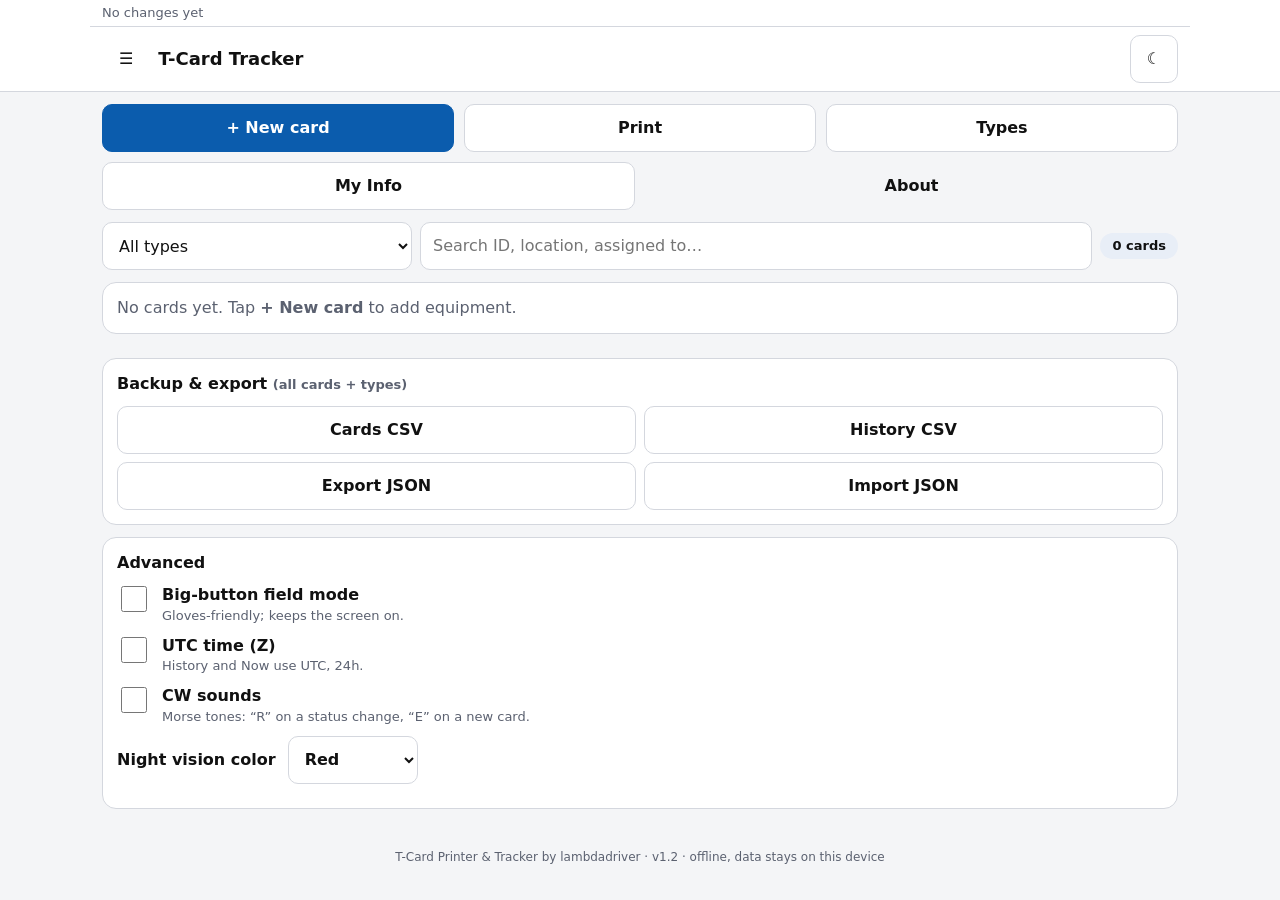
<file: web/assets-www/tcard/index.html>
<!DOCTYPE html>
<!-- T-Card Printer & Tracker by lambdadriver, v1.2. Offline single-file tool; data stays on this device. -->
<html lang="en">
<head>
<meta charset="utf-8">
<meta name="author" content="lambdadriver">
<meta name="viewport" content="width=device-width, initial-scale=1, viewport-fit=cover">
<meta name="color-scheme" content="light dark">
<meta name="theme-color" id="metaTheme" content="#ffffff">
<meta name="apple-mobile-web-app-capable" content="yes">
<meta name="mobile-web-app-capable" content="yes">
<meta name="apple-mobile-web-app-title" content="T-Cards">
<meta http-equiv="Content-Security-Policy" content="default-src 'none'; style-src 'unsafe-inline'; script-src 'unsafe-inline'; img-src data: blob:; connect-src 'none'; form-action 'none'; base-uri 'none'">
<title>T-Card Printer &amp; Tracker</title>
<style>
:root{
  --bg:#f4f5f7;--panel:#fff;--text:#111;--muted:#5b6170;--line:#d4d7de;--accent:#0b5cad;--accent-text:#fff;
  --danger:#b3261e;--ok:#1d7a3a;--input:#fff;--chip:#e8eef7;--focus:#ffb300;
  --tap:48px;
}
html[data-theme="dark"]{
  --bg:#0d0f12;--panel:#171a1f;--text:#e9e6df;--muted:#9aa0aa;--line:#2c313a;--accent:#c0392b;--accent-text:#fff;
  --danger:#ff6b5e;--ok:#5fd18a;--input:#0f1215;--chip:#262a31;--focus:#ffb300;
}
*{box-sizing:border-box}
html,body{margin:0;padding:0}
body{background:var(--bg);color:var(--text);font:16px/1.4 system-ui,-apple-system,"Segoe UI",Roboto,Arial,sans-serif;-webkit-text-size-adjust:100%;padding-bottom:env(safe-area-inset-bottom)}
button,input,select,textarea{font:inherit;color:inherit}
button{min-height:var(--tap);min-width:var(--tap);padding:0 16px;border-radius:10px;border:1px solid var(--line);background:var(--panel);cursor:pointer;font-weight:600}
button.primary{background:var(--accent);color:var(--accent-text);border-color:var(--accent)}
button.danger{color:var(--danger);border-color:var(--danger)}
button.ghost{background:transparent;border-color:transparent}
button:focus-visible,input:focus-visible,select:focus-visible,textarea:focus-visible{outline:3px solid var(--focus);outline-offset:1px}
input,select,textarea{min-height:var(--tap);width:100%;padding:10px 12px;border-radius:10px;border:1px solid var(--line);background:var(--input)}
textarea{resize:vertical;min-height:72px}
label{display:block;font-size:13px;font-weight:600;color:var(--muted);margin:0 0 4px}
.wrap{max-width:1100px;margin:0 auto;padding:12px}
header.bar{position:sticky;top:0;z-index:20;background:var(--panel);border-bottom:1px solid var(--line);padding-top:env(safe-area-inset-top)}
header.bar .wrap{display:flex;gap:8px;align-items:center;padding:8px 12px}
header.bar h1{font-size:18px;margin:0;flex:1;white-space:nowrap;overflow:hidden;text-overflow:ellipsis}
nav.tabs{display:flex;gap:6px;overflow-x:auto;padding:8px 12px;max-width:1100px;margin:0 auto}
nav.tabs button{flex:0 0 auto}
nav.tabs button[aria-selected="true"]{background:var(--accent);color:var(--accent-text);border-color:var(--accent)}
.card{background:var(--panel);border:1px solid var(--line);border-radius:14px;padding:14px;margin:0 0 12px}
.card h2{font-size:16px;margin:0 0 10px}
.grid{display:grid;gap:10px;grid-template-columns:repeat(auto-fit,minmax(200px,1fr))}
.row{display:flex;gap:8px;align-items:flex-end;flex-wrap:wrap}
.row>*{flex:1 1 auto}
.muted{color:var(--muted)}
.small{font-size:13px}
.hidden{display:none!important}
.chip{display:inline-block;background:var(--chip);border-radius:999px;padding:2px 10px;font-size:12px;font-weight:600}
.loglist .item{display:flex;gap:10px;align-items:center;padding:12px;border:1px solid var(--line);border-radius:12px;margin-bottom:8px;background:var(--panel)}
.loglist .item .info{flex:1;min-width:0;cursor:pointer}
.loglist .item .t{font-weight:700;white-space:nowrap;overflow:hidden;text-overflow:ellipsis}
.qa{position:sticky;top:var(--hdr,64px);z-index:10}
.qa .times{display:grid;grid-template-columns:minmax(0,1fr) 110px auto;gap:8px;align-items:end}
.qa .times>div{min-width:0}
.qa .nowbtn{background:var(--ok);color:#fff;border-color:var(--ok);min-width:90px;font-size:18px}
html[data-theme="dark"] .qa .nowbtn{color:#000}
.qa .addrow{display:flex;gap:8px;margin-top:8px;align-items:stretch}
.qa .addrow textarea{flex:1;min-height:var(--tap)}
.qa .addrow button{min-width:96px;font-size:18px}
.entries .e{display:grid;grid-template-columns:96px 1fr auto;gap:10px;padding:10px 4px;border-bottom:1px solid var(--line);align-items:start}
.entries .e .dt{font-variant-numeric:tabular-nums;font-weight:700}
.entries .e .dt small{display:block;font-weight:400;color:var(--muted)}
.entries .e .txt{white-space:pre-wrap;word-break:break-word}
.entries .e .acts{display:flex;gap:4px}
.entries .e .acts button{padding:0 10px}
table.res{width:100%;border-collapse:collapse}
table.res td,table.res th{border-bottom:1px solid var(--line);padding:6px 4px;text-align:left;vertical-align:middle}
table.res input{min-height:40px}
.toast{position:fixed;left:50%;bottom:20px;transform:translateX(-50%);background:#222;color:#fff;padding:10px 16px;border-radius:10px;z-index:100;opacity:0;transition:opacity .2s;pointer-events:none;max-width:90vw}
.toast.show{opacity:1}
dialog{border:1px solid var(--line);border-radius:14px;background:var(--panel);color:var(--text);max-width:560px;width:92vw;padding:16px}
dialog::backdrop{background:rgba(0,0,0,.5)}
.stats{display:grid;grid-template-columns:repeat(3,1fr);gap:10px}
.stat{background:var(--chip);border-radius:12px;padding:12px;text-align:center}
.stat b{display:block;font-size:28px;font-variant-numeric:tabular-nums}
table.sum{width:100%;border-collapse:collapse;font-size:14px}
table.sum th,table.sum td{border-bottom:1px solid var(--line);padding:8px 6px;text-align:left}
table.sum td.n,table.sum th.n{text-align:right;font-variant-numeric:tabular-nums}
table.sum th.sortable{cursor:pointer;user-select:none;white-space:nowrap}
table.sum tbody tr.click{cursor:pointer}
.scroll{overflow-x:auto}
footer.by{text-align:center;color:var(--muted);font-size:12px;padding:16px 0 28px}
.warn{background:#fff3cd;color:#5c4400;border:1px solid #e0c060;border-radius:10px;padding:10px;margin-bottom:12px}
@media (max-width:600px){
  .qa .times{grid-template-columns:minmax(0,1fr) 84px 80px}
  .qa .times input{min-width:0;padding:10px 8px}
  .qa .nowbtn{min-width:0;padding:0 6px}
  .entries .e{grid-template-columns:72px 1fr}
  .entries .e .acts{grid-column:1 / -1;justify-content:flex-end}
  .stats b{font-size:22px}
  header.bar h1{font-size:16px}
}


/* ---------- My Info ---------- */
.mi-dl{display:grid;grid-template-columns:max-content 1fr;gap:4px 12px;margin:0}
.mi-dl dt{color:var(--muted);font-size:13px;font-weight:600}
.mi-dl dd{margin:0;white-space:pre-wrap;word-break:break-word;font-weight:600}
.mi-empty{color:var(--muted);font-style:italic}
.mi-grid{grid-template-columns:repeat(auto-fit,minmax(160px,1fr))}
@media (max-width:600px){.mi-dl{grid-template-columns:1fr}.mi-dl dd{margin-bottom:6px}}
.tzb{display:inline-block;font-size:11px;font-weight:800;padding:0 5px;border-radius:5px;border:1.5px solid currentColor;margin-left:5px;vertical-align:1px;color:var(--accent)}
.tzb.hidden{display:none!important}
.lastline{margin-top:4px;white-space:nowrap;overflow:hidden;text-overflow:ellipsis;font-size:13px;color:var(--muted)}
.lastline b{color:var(--text)}
.endrow{display:flex;justify-content:flex-end;margin-top:6px}
.endrow button{min-height:40px;font-size:14px}
html.field .endrow button{min-height:56px;font-size:17px}
#aboutBody{margin:6px 0 0;padding-left:18px;font-size:14px;color:var(--muted)}
#aboutBody li{margin:3px 0}
/* ---------- FIELD MODE: gloves-friendly ---------- */
html.field{--tap:64px}
html.field body{font-size:19px}
html.field label{font-size:15px}
html.field button{font-size:18px;border-width:2px}
html.field .qa .nowbtn{min-width:120px;font-size:24px}
html.field .qa .addrow button{min-width:130px;font-size:24px}
html.field .qa .times{grid-template-columns:minmax(0,1fr) 130px auto}
html.field .qa .addrow textarea{min-height:96px;font-size:20px}
html.field input,html.field select,html.field textarea{font-size:19px}
html.field input[type="checkbox"]{width:30px!important;height:30px!important;min-height:30px!important}
html.field .entries .e .acts button{min-width:64px;padding:0 14px}
html.field nav.tabs button{font-size:17px}
@media (max-width:600px){
  html.field .qa .times{grid-template-columns:minmax(0,1fr) minmax(0,1fr)}
  html.field .qa .times>div:first-child{grid-column:1 / -1}
  html.field .qa .nowbtn{min-width:0;font-size:22px}
  html.field .qa .addrow{flex-direction:column}
  html.field .qa .addrow button{min-height:72px;width:100%}
  html.field .entries .e{grid-template-columns:80px 1fr}
}
.toggle{display:flex;gap:12px;align-items:flex-start;margin:10px 0;font-weight:600;color:var(--text);font-size:16px}
.toggle input{width:26px;height:26px;min-height:26px;flex:0 0 auto;margin-top:2px}
.toggle.sub{margin-left:38px}
.toggle.sub.off{opacity:.45}
.gps .pin,.small .pin{vertical-align:-1px;margin-right:3px}.entries .e .gps{display:block;margin-top:2px;font-size:12px;color:var(--muted);font-variant-numeric:tabular-nums}
.toggle .small{display:block;font-weight:400;color:var(--muted)}
.beta{display:inline-block;font-size:10px;font-weight:800;letter-spacing:.06em;padding:0 5px;border-radius:5px;border:1.5px solid currentColor;margin-left:6px;vertical-align:2px;color:var(--accent);line-height:1.5}
/* last-event ticker: very top of the app, one line */
.ticker{white-space:nowrap;overflow:hidden;text-overflow:ellipsis;font-size:13px;line-height:20px;padding:3px 12px;color:var(--muted);border-bottom:1px solid var(--line);max-width:1100px;margin:0 auto}
.ticker b{color:var(--text)}
html.field .ticker{font-size:16px;line-height:24px}

/* ---------- T-card board ---------- */
.fbar{display:flex;gap:8px;flex-wrap:wrap;align-items:center;margin:0 0 12px}
.fbar select{width:auto;min-width:150px;flex:0 1 auto}
.fbar input[type=search]{flex:1 1 180px;width:auto}
.fbar .cnt{font-size:13px;font-weight:700;background:var(--chip);border-radius:999px;padding:4px 12px;white-space:nowrap}
.board{display:grid;gap:10px;grid-template-columns:repeat(var(--cols,4),minmax(200px,1fr));overflow-x:auto;align-items:start}
.col{background:var(--panel);border:1px solid var(--line);border-radius:14px;padding:10px;min-height:120px}
.col.over{outline:3px dashed var(--accent);outline-offset:-3px}
.col h3{display:flex;justify-content:space-between;align-items:baseline;gap:8px;margin:0 0 8px;font-size:15px}
.col h3 b{font-size:22px;font-variant-numeric:tabular-nums}
.col h3 .u{font-size:12px;font-weight:600;color:var(--muted)}
.col .empty{color:var(--muted);font-size:13px;font-style:italic;padding:6px 2px}
.tile{--tc:#fff;--tt:#000;--cc:#999;background:var(--tc);color:var(--tt);border:1px solid rgba(0,0,0,.25);border-top:6px solid var(--cc);border-radius:10px;padding:8px 10px;margin:0 0 8px;cursor:pointer;-webkit-user-select:none;user-select:none;box-shadow:0 1px 2px rgba(0,0,0,.12)}
.tile:focus-visible{outline:3px solid var(--focus);outline-offset:1px}
.tile .tl1{display:flex;justify-content:space-between;gap:6px;font-weight:800;font-size:16px}
.tile .tl1 span{font-weight:700;white-space:nowrap}
.tile .tl2{font-size:13px;font-weight:600;opacity:.85}
.tile .tl3{font-size:13px;opacity:.85;white-space:nowrap;overflow:hidden;text-overflow:ellipsis}
.tile.dragging{opacity:.4}
@media (max-width:700px){.board{grid-template-columns:1fr}}
html.field .tile{padding:12px;font-size:18px}
html.field .tile .tl1{font-size:20px}
/* swatches, palette, previews */
.sw{display:inline-block;width:22px;height:22px;border-radius:6px;border:1px solid rgba(0,0,0,.35);vertical-align:middle;flex:0 0 auto}
.pal{display:flex;flex-wrap:wrap;gap:6px;margin:4px 0 8px}
.pal button{min-height:36px;min-width:36px;padding:0;border-radius:8px;border:1px solid rgba(0,0,0,.35)}
.pal button[aria-pressed="true"]{outline:3px solid var(--focus);outline-offset:1px}
.cprev{border-radius:10px;padding:10px;border:1px solid rgba(0,0,0,.25);font-weight:700;margin-top:8px}
.nightnote{display:none;color:var(--muted);font-size:13px;margin:4px 0}
.ehead{border-radius:10px;padding:8px 12px;margin:0 0 12px;border:1px solid rgba(0,0,0,.25);border-top:6px solid var(--cc,#999);font-weight:700}
.ehead small{display:block;font-weight:600;opacity:.8}
.cats .cat{border:1px solid var(--line);border-radius:12px;padding:10px;margin:0 0 10px}
.cats .crow{display:flex;gap:10px;align-items:center;padding:4px 0}
.cats .crow .nm{flex:1 1 auto;min-width:0;font-weight:700}
.cats .crow .nm small{font-weight:500;color:var(--muted)}
.cats .trow{margin-left:22px;border-top:1px solid var(--line)}
.cats .trow .nm{font-weight:600}
.cats .crow button{min-height:40px;padding:0 12px}
.strow{display:flex;gap:6px;align-items:center;margin:0 0 6px}
.strow input{flex:1 1 auto}
.strow button{min-width:44px;padding:0 10px;flex:0 0 auto}
table.hist{width:100%;border-collapse:collapse;font-size:14px}
table.hist th,table.hist td{border-bottom:1px solid var(--line);padding:6px 4px;text-align:left;vertical-align:top}
table.hist td.dt{white-space:nowrap;font-variant-numeric:tabular-nums;font-weight:700}
.sbtns{display:grid;grid-template-columns:repeat(auto-fit,minmax(130px,1fr));gap:8px;margin:12px 0 0}
.sbtns button[aria-pressed="true"]{background:var(--accent);color:var(--accent-text);border-color:var(--accent)}
.seg{display:inline-flex;gap:0}
.seg button{border-radius:0}
.seg button:first-child{border-radius:10px 0 0 10px}
.seg button:last-child{border-radius:0 10px 10px 0}
.seg button[aria-pressed="true"]{background:var(--accent);color:var(--accent-text);border-color:var(--accent)}
.plist{max-height:50vh;overflow:auto;border:1px solid var(--line);border-radius:10px;padding:4px 8px;margin:8px 0}
.plist label.pi{display:flex;gap:10px;align-items:center;font-size:15px;font-weight:600;color:var(--text);margin:0;padding:6px 0;border-bottom:1px solid var(--line)}
.plist label.pi:last-child{border-bottom:none}
.plist label.pi input{width:24px;height:24px;min-height:24px;flex:0 0 auto}
.plist label.pi small{color:var(--muted);font-weight:500}
.cwsub{display:grid;grid-template-columns:auto 1fr;gap:6px 12px;align-items:center;margin:0 0 10px 38px}
.cwsub label{margin:0;font-size:14px}
.cwsub input[type=range]{width:100%;min-height:32px;padding:0}
/* Easter egg menu (About) */
#aboutVer{cursor:pointer;-webkit-user-select:none;user-select:none;-webkit-tap-highlight-color:transparent}
#eggMenu{margin-top:12px;padding:10px 12px;border:1px dashed var(--line);border-radius:12px}
#eggMenu h3{margin:0 0 4px;font-size:14px}
#eggMenu .toggle{margin:8px 0}
#eggMenu .eggfoot{display:flex;justify-content:flex-end}
#eggHide{color:var(--accent);font-size:13px;font-weight:600;background:none;border:none;min-height:32px;min-width:0;padding:0 4px;text-decoration:underline;cursor:pointer}

/* ---------- EASTER EGG MODES: screen only, never print ---------- */
@media screen{
  /* Waterfall: SDR spectrum waterfall scrolling behind the board */
  html[data-egg="waterfall"]{--bg:#030718;--panel:#0a1430;--text:#e8f1ff;--muted:#9fb3d6;--line:#22396c;--accent:#22c7ff;--accent-text:#03101f;--danger:#ff7b6b;--ok:#3ee08f;--input:#06102a;--chip:#13224a;--focus:#ffe14a;color-scheme:dark}
  html[data-egg="waterfall"] body{background:#030718}
  html[data-egg="waterfall"] body::before{content:"";position:fixed;inset:0;z-index:-1;pointer-events:none;opacity:.55;
    background-image:repeating-linear-gradient(180deg,rgba(3,7,24,0) 0 3px,rgba(3,7,24,.55) 3px 5px,rgba(3,7,24,0) 5px 9px),
      linear-gradient(90deg,#020a3c 0%,#05207e 12%,#0b5fe0 19%,#ffe14a 21.5%,#ff4a1f 22.5%,#ffe14a 23.5%,#0b5fe0 26%,#05207e 38%,#0a3fb8 52%,#36e0ff 55%,#0a3fb8 58%,#05207e 70%,#0b5fe0 81%,#b8ff4a 83%,#0b5fe0 85%,#020a3c 100%);
    background-size:100% 36px,100% 100%;animation:wfall 1.6s linear infinite}
  @keyframes wfall{from{background-position:0 0,0 0}to{background-position:0 36px,0 0}}
  html[data-egg="waterfall"] header.bar{background:#050c24;border-bottom:2px solid transparent;border-image:linear-gradient(90deg,#05207e,#0b5fe0,#ffe14a,#ff4a1f,#ffe14a,#0b5fe0,#36e0ff,#05207e) 1}
  html[data-egg="waterfall"] header.bar h1::before{content:"\301C  ";color:#ffe14a}
  html[data-egg="waterfall"] .ticker{background:#050c24;color:#9fb3d6;border-bottom-color:#22396c}
  html[data-egg="waterfall"] .card,html[data-egg="waterfall"] .col{background:rgba(10,20,48,.92);border-color:#22396c;box-shadow:0 0 0 1px rgba(34,199,255,.08),0 4px 18px rgba(0,0,0,.45)}
  html[data-egg="waterfall"] .tile{box-shadow:0 0 10px rgba(54,224,255,.35)}
  html[data-egg="waterfall"] button{background:#0a1430;border-color:#2b4a8a}
  html[data-egg="waterfall"] button.primary,html[data-egg="waterfall"] .seg button[aria-pressed="true"],html[data-egg="waterfall"] .sbtns button[aria-pressed="true"]{background:#22c7ff;color:#03101f;border-color:#22c7ff}
  html[data-egg="waterfall"] button.ghost{background:transparent;border-color:transparent}
  html[data-egg="waterfall"] .col h3 b{color:#ffe14a}
  /* QSL card: tiles become QSL postcards on a cardstock desk */
  html[data-egg="qsl"]{--bg:#efe5cc;--panel:#fffaf0;--text:#2b1d10;--muted:#6b5537;--line:#d2bf93;--accent:#a3201c;--accent-text:#fff;--danger:#a3201c;--ok:#2d6b2d;--input:#fffdf6;--chip:#f3e6c4;--focus:#1e5aa8}
  html[data-egg="qsl"] body{background:repeating-linear-gradient(45deg,#efe5cc 0 14px,#ebe0c3 14px 28px)}
  html[data-egg="qsl"] header.bar{background:#fffaf0;border-bottom:3px double #a3201c}
  html[data-egg="qsl"] header.bar h1{font-family:Georgia,"Times New Roman",serif;color:#a3201c;letter-spacing:.02em}
  html[data-egg="qsl"] header.bar h1::after{content:"  \00B7  TNX QSO 73";font-size:.75em;color:#6b5537}
  html[data-egg="qsl"] .col h3{font-family:Georgia,"Times New Roman",serif;border-bottom:1px dashed #a3201c;padding-bottom:4px}
  html[data-egg="qsl"] .tile{position:relative;background:#fffdf6;color:#2b1d10;border:1px solid #c9b483;border-left:12px solid var(--tc);border-top:1px solid #c9b483;border-radius:3px;padding:10px 54px 10px 12px;box-shadow:2px 3px 0 rgba(90,60,20,.18);transform:rotate(-.6deg)}
  html[data-egg="qsl"] .tile:nth-child(even){transform:rotate(.6deg)}
  html[data-egg="qsl"] .tile::after{content:"QSL";position:absolute;top:8px;right:8px;width:38px;height:42px;display:grid;place-items:center;font:800 11px/1 Georgia,serif;color:#a3201c;border:2px dashed #a3201c;border-radius:3px;transform:rotate(6deg);background:#fff3f0}
  html[data-egg="qsl"] .tile .tl1{font-family:"Courier New",Courier,monospace}
  html[data-egg="qsl"] .tile .tl3::before{content:"via "}
  html[data-egg="qsl"] .card,html[data-egg="qsl"] .col{border:1px solid #d2bf93;box-shadow:2px 3px 0 rgba(90,60,20,.12)}
  html[data-egg="qsl"] button.primary,html[data-egg="qsl"] .seg button[aria-pressed="true"],html[data-egg="qsl"] .sbtns button[aria-pressed="true"]{background:#a3201c;border-color:#a3201c;color:#fff}
}
/* ---------- NIGHT VISION (red) : screen only ---------- */
html[data-theme="night"]{
  --bg:#000;--panel:#000;--text:#e01b1b;--muted:#b00000;--line:#560000;--accent:#a00000;--accent-text:#000;
  --danger:#ff3030;--ok:#b00000;--input:#000;--chip:#1c0000;--focus:#ff3030;
  color-scheme:dark;accent-color:#b00000;
}
@media screen{
  html[data-theme="night"],html[data-theme="night"] body{background:#000;color:var(--text)}
  html[data-theme="night"] *{scrollbar-color:#560000 #000;-webkit-tap-highlight-color:rgba(160,0,0,.35)}
  html[data-theme="night"] ::selection{background:#600000;color:#ff3030}
  html[data-theme="night"] button{background:#000;color:var(--text);border-color:#700000}
  html[data-theme="night"] button.primary,html[data-theme="night"] nav.tabs button[aria-selected="true"]{background:#a00000;color:#000;border-color:#a00000}
  html[data-theme="night"] button.danger{color:#ff3030;border-color:#a00000;background:#000}
  html[data-theme="night"] button.ghost{background:transparent;border-color:transparent}
  html[data-theme="night"] .qa .nowbtn{background:#280000;color:#ff3030;border-color:#b00000}
  html[data-theme="night"] input,html[data-theme="night"] select,html[data-theme="night"] textarea{background:#000;color:var(--text);border-color:#600000;caret-color:#ff3030}
  html[data-theme="night"] ::placeholder{color:#7a0000;opacity:1}
  html[data-theme="night"] option,html[data-theme="night"] optgroup{background:#000;color:#e01b1b}
  html[data-theme="night"] input:-webkit-autofill{-webkit-text-fill-color:#e01b1b;-webkit-box-shadow:0 0 0 1000px #000 inset;caret-color:#ff3030}
  html[data-theme="night"] input[type="checkbox"],html[data-theme="night"] input[type="radio"]{accent-color:#b00000;-webkit-appearance:none;appearance:none;width:22px;height:22px;min-height:22px;padding:0;border:2px solid #b00000;border-radius:5px;background:#000;display:inline-grid;place-content:center;flex:0 0 auto}
  html[data-theme="night"] input[type="checkbox"]:checked::after{content:"";width:11px;height:6px;border-left:3px solid #000;border-bottom:3px solid #000;transform:translateY(-2px) rotate(-45deg)}
  html[data-theme="night"] input[type="checkbox"]:checked{background:#b00000}
  html[data-theme="night"] ::-webkit-calendar-picker-indicator{filter:brightness(0) saturate(100%) invert(14%) sepia(97%) saturate(7400%) hue-rotate(358deg) brightness(92%);opacity:1;cursor:pointer}
  html[data-theme="night"] ::-webkit-datetime-edit,html[data-theme="night"] ::-webkit-datetime-edit-fields-wrapper{color:var(--text)}
  html[data-theme="night"] input::-webkit-datetime-edit-year-field,html[data-theme="night"] input::-webkit-datetime-edit-month-field,html[data-theme="night"] input::-webkit-datetime-edit-day-field,html[data-theme="night"] input::-webkit-datetime-edit-hour-field,html[data-theme="night"] input::-webkit-datetime-edit-minute-field,html[data-theme="night"] input::-webkit-datetime-edit-ampm-field{background-color:transparent;color:var(--text)}
  html[data-theme="night"] textarea::-webkit-resizer{background:linear-gradient(135deg,transparent 0 55%,#700000 55% 65%,transparent 65% 75%,#700000 75% 85%,transparent 85%)}
  html[data-theme="night"] ::-webkit-scrollbar{background:#000;width:10px;height:10px}
  html[data-theme="night"] ::-webkit-scrollbar-thumb{background:#4a0000;border-radius:5px}
  html[data-theme="night"] ::-webkit-scrollbar-corner{background:#000}
  html[data-theme="night"] ::-webkit-list-button{filter:brightness(0) saturate(100%) invert(14%) sepia(97%) saturate(7400%) hue-rotate(358deg)}
  html[data-theme="night"] button:focus-visible,html[data-theme="night"] input:focus-visible,html[data-theme="night"] select:focus-visible,html[data-theme="night"] textarea:focus-visible{outline:3px solid #ff3030;outline-offset:1px}
  html[data-theme="night"] a{color:#ff3030}
  html[data-theme="night"] .toast{background:#1c0000;color:#ff3030;border:1px solid #a00000}
  html[data-theme="night"] .warn{background:#1c0000;color:#ff3030;border-color:#a00000}
  html[data-theme="night"] dialog{background:#000;color:var(--text);border-color:#700000}
  html[data-theme="night"] dialog::backdrop{background:rgba(0,0,0,.8)}
  html[data-theme="night"] .tzb{color:#ff3030}
  html[data-theme="night"] .stat{background:#140000;border:1px solid #500000}
  html[data-theme="night"] .stat b{color:#ff3030}
  html[data-theme="night"] .chip{background:#1c0000;color:#e01b1b}
  html[data-theme="night"] img{filter:grayscale(1) sepia(1) saturate(8) hue-rotate(-50deg) brightness(.6)}
}
/* ---------- NIGHT VISION (green): generated from the red rules ---------- */
html[data-theme="night"][data-night="green"]{
  --bg:#000;--panel:#000;--text:#1bb81b;--muted:#009000;--line:#004700;--accent:#008300;--accent-text:#000;
  --danger:#30d130;--ok:#009000;--input:#000;--chip:#001700;--focus:#30d130;
  color-scheme:dark;accent-color:#009000;
}
@media screen{
  html[data-theme="night"][data-night="green"],html[data-theme="night"][data-night="green"] body{background:#000;color:var(--text)}
  html[data-theme="night"][data-night="green"] *{scrollbar-color:#004700 #000;-webkit-tap-highlight-color:rgba(0,131,0,.35)}
  html[data-theme="night"][data-night="green"] ::selection{background:#004f00;color:#30d130}
  html[data-theme="night"][data-night="green"] button{background:#000;color:var(--text);border-color:#005c00}
  html[data-theme="night"][data-night="green"] button.primary,html[data-theme="night"][data-night="green"] nav.tabs button[aria-selected="true"]{background:#008300;color:#000;border-color:#008300}
  html[data-theme="night"][data-night="green"] button.danger{color:#30d130;border-color:#008300;background:#000}
  html[data-theme="night"][data-night="green"] button.ghost{background:transparent;border-color:transparent}
  html[data-theme="night"][data-night="green"] .qa .nowbtn{background:#002100;color:#30d130;border-color:#009000}
  html[data-theme="night"][data-night="green"] input,html[data-theme="night"][data-night="green"] select,html[data-theme="night"][data-night="green"] textarea{background:#000;color:var(--text);border-color:#004f00;caret-color:#30d130}
  html[data-theme="night"][data-night="green"] ::placeholder{color:#006400;opacity:1}
  html[data-theme="night"][data-night="green"] option,html[data-theme="night"][data-night="green"] optgroup{background:#000;color:#1bb81b}
  html[data-theme="night"][data-night="green"] input:-webkit-autofill{-webkit-text-fill-color:#1bb81b;-webkit-box-shadow:0 0 0 1000px #000 inset;caret-color:#30d130}
  html[data-theme="night"][data-night="green"] input[type="checkbox"],html[data-theme="night"][data-night="green"] input[type="radio"]{accent-color:#009000;-webkit-appearance:none;appearance:none;width:22px;height:22px;min-height:22px;padding:0;border:2px solid #009000;border-radius:5px;background:#000;display:inline-grid;place-content:center;flex:0 0 auto}
  html[data-theme="night"][data-night="green"] input[type="checkbox"]:checked::after{content:"";width:11px;height:6px;border-left:3px solid #000;border-bottom:3px solid #000;transform:translateY(-2px) rotate(-45deg)}
  html[data-theme="night"][data-night="green"] input[type="checkbox"]:checked{background:#009000}
  html[data-theme="night"][data-night="green"] ::-webkit-calendar-picker-indicator{filter:brightness(0) saturate(100%) invert(14%) sepia(97%) saturate(7400%) hue-rotate(358deg) hue-rotate(120deg) brightness(70%);opacity:1;cursor:pointer}
  html[data-theme="night"][data-night="green"] ::-webkit-datetime-edit,html[data-theme="night"][data-night="green"] ::-webkit-datetime-edit-fields-wrapper{color:var(--text)}
  html[data-theme="night"][data-night="green"] input::-webkit-datetime-edit-year-field,html[data-theme="night"][data-night="green"] input::-webkit-datetime-edit-month-field,html[data-theme="night"][data-night="green"] input::-webkit-datetime-edit-day-field,html[data-theme="night"][data-night="green"] input::-webkit-datetime-edit-hour-field,html[data-theme="night"][data-night="green"] input::-webkit-datetime-edit-minute-field,html[data-theme="night"][data-night="green"] input::-webkit-datetime-edit-ampm-field{background-color:transparent;color:var(--text)}
  html[data-theme="night"][data-night="green"] textarea::-webkit-resizer{background:linear-gradient(135deg,transparent 0 55%,#005c00 55% 65%,transparent 65% 75%,#005c00 75% 85%,transparent 85%)}
  html[data-theme="night"][data-night="green"] ::-webkit-scrollbar{background:#000;width:10px;height:10px}
  html[data-theme="night"][data-night="green"] ::-webkit-scrollbar-thumb{background:#003d00;border-radius:5px}
  html[data-theme="night"][data-night="green"] ::-webkit-scrollbar-corner{background:#000}
  html[data-theme="night"][data-night="green"] ::-webkit-list-button{filter:brightness(0) saturate(100%) invert(14%) sepia(97%) saturate(7400%) hue-rotate(358deg) hue-rotate(120deg) brightness(70%)}
  html[data-theme="night"][data-night="green"] button:focus-visible,html[data-theme="night"][data-night="green"] input:focus-visible,html[data-theme="night"][data-night="green"] select:focus-visible,html[data-theme="night"][data-night="green"] textarea:focus-visible{outline:3px solid #30d130;outline-offset:1px}
  html[data-theme="night"][data-night="green"] a{color:#30d130}
  html[data-theme="night"][data-night="green"] .toast{background:#001700;color:#30d130;border:1px solid #008300}
  html[data-theme="night"][data-night="green"] .warn{background:#001700;color:#30d130;border-color:#008300}
  html[data-theme="night"][data-night="green"] dialog{background:#000;color:var(--text);border-color:#005c00}
  html[data-theme="night"][data-night="green"] dialog::backdrop{background:rgba(0,0,0,.8)}
  html[data-theme="night"][data-night="green"] .tzb{color:#30d130}
  html[data-theme="night"][data-night="green"] .stat{background:#001000;border:1px solid #004200}
  html[data-theme="night"][data-night="green"] .stat b{color:#30d130}
  html[data-theme="night"][data-night="green"] .chip{background:#001700;color:#1bb81b}
  html[data-theme="night"][data-night="green"] img{filter:grayscale(1) sepia(1) saturate(8) hue-rotate(-50deg) brightness(.6)}
}

/* ---------- NIGHT VISION (red) for T-card parts: type colors are hidden ---------- */
@media screen{
  html[data-theme="night"] .tile{background:#000!important;color:#e01b1b!important;border-color:#560000!important;border-top-color:#a00000!important;box-shadow:none!important}
  html[data-theme="night"] .tile .tl2,html[data-theme="night"] .tile .tl3{color:#b00000!important}
  html[data-theme="night"] .sw{background:#000!important;border-color:#700000!important}
  html[data-theme="night"] .cprev,html[data-theme="night"] .ehead{background:#000!important;color:#e01b1b!important;border-color:#700000!important}
  html[data-theme="night"] input[type="color"],html[data-theme="night"] .pal{display:none!important}
  html[data-theme="night"] .nightnote{display:block}
  html[data-theme="night"] .col{background:#000;border-color:#560000}
  html[data-theme="night"] .col.over{outline-color:#ff3030}
  html[data-theme="night"] .seg button[aria-pressed="true"],html[data-theme="night"] .sbtns button[aria-pressed="true"]{background:#a00000;color:#000;border-color:#a00000}
  html[data-theme="night"] table.hist td,html[data-theme="night"] table.hist th{border-color:#560000}
  html[data-theme="night"] input[type="range"]{-webkit-appearance:none;appearance:none;background:#280000;height:8px;min-height:8px;border-radius:4px;border:1px solid #560000;padding:0}
  html[data-theme="night"] input[type="range"]::-webkit-slider-thumb{-webkit-appearance:none;width:22px;height:22px;border-radius:50%;background:#b00000;border:none}
  html[data-theme="night"] .cnt{background:#1c0000;color:#ff3030}
}

/* ---------- NIGHT VISION (green, generated from the red rules) for T-card parts: type colors are hidden ---------- */
@media screen{
  html[data-theme="night"][data-night="green"] .tile{background:#000!important;color:#1bb81b!important;border-color:#004700!important;border-top-color:#008300!important;box-shadow:none!important}
  html[data-theme="night"][data-night="green"] .tile .tl2,html[data-theme="night"][data-night="green"] .tile .tl3{color:#009000!important}
  html[data-theme="night"][data-night="green"] .sw{background:#000!important;border-color:#005c00!important}
  html[data-theme="night"][data-night="green"] .cprev,html[data-theme="night"][data-night="green"] .ehead{background:#000!important;color:#1bb81b!important;border-color:#005c00!important}
  html[data-theme="night"][data-night="green"] input[type="color"],html[data-theme="night"][data-night="green"] .pal{display:none!important}
  html[data-theme="night"][data-night="green"] .nightnote{display:block}
  html[data-theme="night"][data-night="green"] .col{background:#000;border-color:#004700}
  html[data-theme="night"][data-night="green"] .col.over{outline-color:#30d130}
  html[data-theme="night"][data-night="green"] .seg button[aria-pressed="true"],html[data-theme="night"][data-night="green"] .sbtns button[aria-pressed="true"]{background:#008300;color:#000;border-color:#008300}
  html[data-theme="night"][data-night="green"] table.hist td,html[data-theme="night"][data-night="green"] table.hist th{border-color:#004700}
  html[data-theme="night"][data-night="green"] input[type="range"]{-webkit-appearance:none;appearance:none;background:#002100;height:8px;min-height:8px;border-radius:4px;border:1px solid #004700;padding:0}
  html[data-theme="night"][data-night="green"] input[type="range"]::-webkit-slider-thumb{-webkit-appearance:none;width:22px;height:22px;border-radius:50%;background:#009000;border:none}
  html[data-theme="night"][data-night="green"] .cnt{background:#001700;color:#30d130}
}

/* ================= PRINT ================= */
#printRoot{position:absolute;left:-20000px;top:0;visibility:hidden}
.tpage{position:relative;width:8.1in;height:10.55in;background:#fff;color:#000;font-family:Arial,Helvetica,sans-serif;overflow:hidden}
.tpair{position:absolute;left:.55in;width:7in;height:5in;display:flex}
.tpair.p0{top:.2in}.tpair.p1{top:5.5in}
.tside{position:relative;width:3.5in;height:5in;box-sizing:border-box;border:1px solid #000;padding:.1in .12in;display:flex;flex-direction:column;font-size:8.5pt;overflow:hidden;background:#fff}
.tside.back{border-left:1px dashed #000}
.tc-top{display:flex;justify-content:space-between;align-items:center;margin:-.1in -.12in .06in;padding:.05in .12in;font-size:7.5pt;font-weight:bold;text-transform:uppercase;letter-spacing:.04em;border-bottom:1px solid #000}
.tc-type{font-size:12pt;font-weight:bold;margin:0 0 .02in;line-height:1.15}
.tc-clr{font-size:7.5pt;font-weight:bold;border:1px solid #000;display:inline-block;padding:0 .05in;margin:0 0 .05in;align-self:flex-start}
.tc-f{width:100%;border-collapse:collapse;table-layout:fixed}
.tc-f td{border:1px solid #000;padding:.03in .05in;vertical-align:top}
.tc-f .l{display:block;font-size:6.5pt;text-transform:uppercase;letter-spacing:.03em}
.tc-f .v{display:block;font-family:"Courier New",Courier,monospace;font-weight:bold;font-size:9.5pt;min-height:.24in;word-break:break-word;white-space:pre-wrap}
.tc-f .v.big{font-size:12pt}
.tc-foot{margin-top:auto;font-size:6.5pt;padding-top:.04in;border-top:1px solid #000}
.tc-lbl{font-size:6.5pt;text-transform:uppercase;letter-spacing:.03em;font-weight:bold;margin:.02in 0}
.tc-notes{border:1px solid #000;height:1.3in;padding:.04in .05in;font-family:"Courier New",Courier,monospace;font-size:8.5pt;font-weight:bold;white-space:pre-wrap;word-break:break-word;overflow:hidden;background:rgba(255,255,255,.35)}
.tc-hwrap{flex:1 1 auto;min-height:0;overflow:hidden}
.tc-h{width:100%;border-collapse:collapse;table-layout:fixed;font-size:7.5pt}
.tc-h th{border:1px solid #000;font-size:6.5pt;padding:.02in .03in;text-align:left;font-weight:bold}
.tc-h td{border:1px solid #000;border-top:none;height:.19in;padding:0 .03in;font-family:"Courier New",Courier,monospace;white-space:nowrap;overflow:hidden;text-overflow:ellipsis}
.tc-h tr.more td{font-family:Arial,sans-serif;font-style:italic}
.cm{position:absolute;background:#000}
.cm.h{height:.6pt;width:.3in}.cm.v{width:.6pt;height:.12in}
.cm.fold{background:none;border-left:.6pt dashed #000;width:0}
.bsheet{width:7.7in;background:#fff;color:#000;font-family:Arial,Helvetica,sans-serif;font-size:9pt}
.bsheet h1{font-size:15pt;margin:0 0 2px}
.bsheet .meta{display:grid;grid-template-columns:1fr 1fr;gap:2px 14px;margin:4px 0 6px;font-size:9pt}
.bsheet .meta b{font-family:"Courier New",monospace}
.bsheet .kpis{display:flex;gap:8px;margin:6px 0}
.bsheet .kpis div{flex:1;border:1.5px solid #000;padding:4px;text-align:center;font-size:8pt}
.bsheet .kpis b{display:block;font-size:16pt}
.bsheet h2{font-size:10.5pt;margin:10px 0 4px;border-bottom:1.5px solid #000;break-after:avoid}
.bsheet table{width:100%;border-collapse:collapse}
.bsheet td,.bsheet th{border:1px solid #777;padding:2px 4px;text-align:left;font-size:8.5pt;vertical-align:top}
.bsheet th{background:#eee}
.bsheet tr{break-inside:avoid}
.bsheet .bsw{display:inline-block;width:10px;height:10px;border:1px solid #000;margin-right:4px;vertical-align:-1px}
.bsheet .foot{margin-top:8px;font-size:7.5pt;color:#444}
@page{size:letter portrait;margin:0.2in}
@media print{
  html,html[data-theme]{color-scheme:light!important}
  html,body{background:#fff!important;color:#000!important}
  body>*:not(#printRoot){display:none!important}
  body::before,body::after{display:none!important}
  .noprint{display:none!important}
  #printRoot{position:static;left:auto;visibility:visible}
  .tpage{break-after:page;page-break-after:always}
  .tpage:last-child{break-after:auto;page-break-after:auto}
  .bsheet{margin:.2in .2in 0}
  *{-webkit-print-color-adjust:exact;print-color-adjust:exact}
}
/* --- shared: comu-shared/ui.css --- */
/* ===== COMU shared UI (ICS 214, ICS 309, T-Card): one home bar, one Advanced/About look ===== */
.homebar{display:grid;grid-auto-flow:column;grid-auto-columns:minmax(0,1fr);gap:10px;margin:0 0 10px}
.homebar2{display:grid;grid-template-columns:minmax(0,1fr) minmax(0,1fr);gap:10px;margin:0 0 12px}
.homebar button,.homebar2 button{width:100%;min-width:0;padding:0 10px;white-space:nowrap;overflow:hidden;text-overflow:ellipsis}
#advCard .toggle .beta{vertical-align:2px}
.cwsub{display:grid;grid-template-columns:auto 1fr;gap:6px 12px;align-items:center;margin:0 0 10px 38px}
.cwsub label{margin:0;font-size:14px}
.cwsub input[type=range]{width:100%;min-height:32px;padding:0}
#eggMenu .toggle .small{display:block;font-weight:400;color:var(--muted)}
/* APK shell: home (launcher) button, shown only inside the Android app */
#btnApkHome{display:none}
html.apk #btnApkHome{display:inline-flex;align-items:center;justify-content:center;font-size:20px}
@media print{#btnApkHome{display:none!important}}
.bkrow{display:grid;grid-template-columns:repeat(2,minmax(0,1fr));gap:8px}
.bkrow button{width:100%;min-width:0;padding:0 10px}
@media (max-width:360px){.bkrow{grid-template-columns:1fr}}
</style>
</head>
<body>
<header class="bar"><div class="ticker noprint" id="lastLine" aria-live="polite">No changes yet</div><div class="wrap">
  <button class="ghost" id="btnHome" title="Status board" aria-label="Status board">&#9776;</button>
  <h1 id="title">T-Card Tracker</h1>
  <button id="btnTheme" title="Switch theme" aria-label="Switch theme">&#9790;</button>
</div></header>

<main id="app">
  <!-- STATUS BOARD -->
  <section id="viewBoard" class="wrap">
    <div id="storageWarn" class="warn hidden"></div>
    <div class="homebar">
      <button class="primary" id="btnNew">+ New card</button>
      <button id="btnPrintView">Print</button>
      <button id="btnSettings">Types</button>
    </div>
    <div class="homebar2">
      <button id="btnPace">My Info</button>
      <button id="btnAbout" class="ghost">About</button>
    </div>
    <div class="fbar" data-fbar="board"></div>
    <div class="board" id="board"></div>
    <div class="card" style="margin-top:12px">
      <h2>Backup &amp; export <span class="small muted">(all cards + types)</span></h2>
      <div class="row bkrow">
        <button id="btnCsvCards">Cards CSV</button>
        <button id="btnCsvHist">History CSV</button>
        <button id="btnExportAll">Export JSON</button>
        <button id="btnImport">Import JSON</button>
        <input type="file" id="fileImport" accept=".json,application/json" class="hidden">
      </div>
    </div>
    <div class="card noprint" id="advCard">
      <h2>Advanced</h2>
      <label class="toggle"><input type="checkbox" id="optField"><span>Big-button field mode<span class="small">Gloves-friendly; keeps the screen on.</span></span></label>
      <label class="toggle"><input type="checkbox" id="optUTC"><span>UTC time (Z)<span class="small">History and Now use UTC, 24h.</span></span></label>
      <label class="toggle"><input type="checkbox" id="optCw"><span>CW sounds<span class="small">Morse tones: “R” on a status change, “E” on a new card.</span></span></label>
      <div id="cwSub" class="cwsub hidden"><label for="optCwVol">Volume</label><input type="range" id="optCwVol" min="5" max="100" step="5"><label for="optCwPitch">Pitch <span class="small muted" id="optCwPitchV"></span></label><input type="range" id="optCwPitch" min="400" max="1000" step="50"></div>
      <div class="toggle" style="align-items:center"><label for="optNightColor" style="margin:0;font-size:16px;color:var(--text)">Night vision color</label><select id="optNightColor" style="width:auto;min-width:130px"><option value="red">Red</option><option value="green">Green</option></select></div>
    </div>
  </section>

  <!-- ONE CARD -->
  <section id="viewCard" class="wrap hidden">
    <div class="ehead" id="cHead"></div>
    <div class="card">
      <div class="grid">
        <div><label for="cType">Type</label><select id="cType" data-c="typeId"></select></div>
        <div><label for="cIdent">ID / Name / Serial</label><input id="cIdent" data-c="ident" autocomplete="off"></div>
        <div><label for="cQty">Qty</label><input id="cQty" data-c="qty" inputmode="numeric" autocomplete="off"></div>
        <div><label for="cStatus">Status</label><select id="cStatus"></select></div>
        <div><label for="cLoc">Location / Assignment</label><input id="cLoc" data-c="location" list="dlLoc" autocomplete="off"></div>
        <div><label for="cTo">Assigned to</label><input id="cTo" data-c="assignedTo" list="dlTo" autocomplete="off" placeholder="Person or position"></div>
        <div><label for="cAgency">Owner / Home agency</label><input id="cAgency" data-c="agency" list="dlAgency" autocomplete="off"></div>
        <div><label for="cIn">ETA / Checked in</label><div class="row" style="flex-wrap:nowrap"><input id="cIn" data-c="checkIn" autocomplete="off" style="min-width:0"><button id="cInNow" style="flex:0 0 auto">Now</button></div></div>
      </div>
      <label for="cNotes" style="margin-top:10px">Frequencies / talkgroups / notes</label>
      <textarea id="cNotes" data-c="notes" rows="3"></textarea>
    </div>
    <div class="card">
      <h2>Status history <span class="small muted">(back of card, automatic)</span></h2>
      <div class="scroll" id="cHist"></div>
    </div>
    <div class="row">
      <button class="primary" id="cDone">Done</button>
      <button id="cPrint">Print this card</button>
      <button class="danger" id="cDel">Delete card</button>
    </div>
  </section>

  <!-- PRINT -->
  <section id="viewPrint" class="wrap hidden">
    <div class="fbar" data-fbar="print"></div>
    <div class="card">
      <div class="row" style="align-items:center"><h2 style="margin:0;flex:1 1 auto">Cards</h2>
        <div class="seg" role="group" aria-label="Print color" style="flex:0 0 auto"><button type="button" data-pc="color">Color</button><button type="button" data-pc="bw">B&amp;W</button></div></div>
      <p class="small muted" style="margin:6px 0 0">3.5 × 5 in cards, front and back side by side, 2 per letter page with cut marks. Fold on the dashed line.</p>
      <div class="row small" style="margin-top:8px;align-items:center"><button id="pSelAll" style="flex:0 0 auto;min-height:36px">All</button><button id="pSelNone" style="flex:0 0 auto;min-height:36px">None</button><span class="muted" id="pSelCount" style="flex:1 1 auto"></span></div>
      <div class="plist" id="pList"></div>
      <div class="row"><button class="primary" id="pPrintSel">Print selected</button><button id="pPrintAll">Print all shown</button></div>
    </div>
    <div class="card">
      <h2>Status board sheet</h2>
      <div class="grid">
        <div><label for="pIncident">Incident / event <span class="small">(optional)</span></label><input id="pIncident" autocomplete="off"></div>
        <div><label for="pPrepName">Prepared by</label><input id="pPrepName" autocomplete="off"></div>
        <div><label for="pPrepPos">Position</label><input id="pPrepPos" list="dlPositions" autocomplete="off"></div>
      </div>
      <p class="small muted" style="margin:6px 0 0">Date/time is stamped when you print. Uses the filter above.</p>
      <div class="row" style="margin-top:8px"><button class="primary" id="pPrintBoard">Print status board</button></div>
    </div>
  </section>

  <!-- TYPES & STATUSES -->
  <section id="viewSettings" class="wrap hidden">
    <div class="card cats">
      <h2>Categories &amp; types</h2>
      <div id="catList"></div>
      <div class="row"><button id="btnAddCat" style="flex:0 0 auto">+ Category</button></div>
    </div>
    <div class="card">
      <h2>Statuses <span class="small muted">(board columns, in order)</span></h2>
      <div id="statList"></div>
      <div class="row"><button id="btnAddStat" style="flex:0 0 auto">+ Status</button></div>
    </div>
  </section>

  <!-- MY INFO -->
  <section id="viewPace" class="wrap hidden noprint">
    <div class="card">
      <div class="row" style="align-items:center;margin-bottom:8px">
        <h2 style="margin:0;flex:1 1 auto">My info</h2>
        <button id="paceToggle" class="primary" style="flex:0 0 auto">Edit</button>
      </div>
      <div id="paceRead"></div>
      <div id="paceEdit" class="hidden">
        <div class="grid mi-grid">
          <div><label for="pcName">Name</label><input id="pcName" data-pc="name" autocomplete="off"></div>
          <div><label for="pcPosSel">ICS position</label><select id="pcPosSel"></select><input id="pcPos" data-pc="position" autocomplete="off" class="hidden" placeholder="Type the position" aria-label="Other ICS position" style="margin-top:6px"></div>
          <div><label for="pcAgency">Home Agency and Unit</label><input id="pcAgency" data-pc="agency" autocomplete="off"></div>
        </div>
        <div class="row" style="margin-top:10px;justify-content:flex-end"><button id="paceClear" class="danger" style="flex:0 0 auto">Clear</button><button id="paceSave" class="primary" style="flex:0 0 auto">Save</button></div>
      </div>
    </div>
  </section>

  <datalist id="dlLoc"></datalist><datalist id="dlTo"></datalist><datalist id="dlAgency"></datalist><datalist id="dlPositions"></datalist>
  <footer class="by noprint" id="credit">T-Card Printer &amp; Tracker by lambdadriver · v<span class="appver"></span> · offline, data stays on this device</footer>
</main>

<dialog id="dlg"><form method="dialog" id="dlgForm"><div id="dlgBody"></div><div class="row" style="margin-top:14px;justify-content:flex-end" id="dlgBtns"></div></form></dialog>
<div class="toast" id="toast" role="status" aria-live="polite"></div>
<div id="printRoot" aria-hidden="true"></div>
<script>
(function(){
'use strict';
var KEY='tcard.v1';
var APP_VERSION='1.2';
var $=function(id){return document.getElementById(id)};
var state;
var storageOK=true;

/* ---------- utils (same as the 214 / 309) ---------- */
function uid(){return Date.now().toString(36)+Math.random().toString(36).slice(2,8)}
function pad(n){return (n<10?'0':'')+n}
function todayISO(d){d=d||new Date();return d.getFullYear()+'-'+pad(d.getMonth()+1)+'-'+pad(d.getDate())}
function nowHM(d){d=d||new Date();return pad(d.getHours())+':'+pad(d.getMinutes())}
function nowP(utc,d){d=d||new Date();return utc?{d:d.getUTCFullYear()+'-'+pad(d.getUTCMonth()+1)+'-'+pad(d.getUTCDate()),t:pad(d.getUTCHours())+':'+pad(d.getUTCMinutes())}:{d:todayISO(d),t:nowHM(d)}}
/* --- shared: comu-shared/esc.js --- */
/* esc(): the one HTML escaper for every COMU app. Use it on ANY stored or imported value (IDs included) that goes into innerHTML, an attribute or a template string. */
function esc(s){return String(s==null?'':s).replace(/[&<>"']/g,function(c){return {'&':'&amp;','<':'&lt;','>':'&gt;','"':'&quot;',"'":'&#39;'}[c]})}

function usDate(iso){if(!iso) return ''; var p=iso.split('-'); return p[1]+'/'+p[2]+'/'+p[0]}
function shortDate(iso){if(!iso) return ''; var p=iso.split('-'); return p[1]+'/'+p[2]}
function utcOn(){return !!state.settings.utc}
function stamp(ts,full){var u=utcOn(),p=nowP(u,new Date(ts));return (full?usDate(p.d):shortDate(p.d))+' '+p.t+(u?'Z':'')}
function toast(msg){var t=$('toast'),dl=$('dlg'); if(dl&&dl.open){if(t.parentNode!==dl)dl.appendChild(t)} else if(t.parentNode!==document.body) document.body.appendChild(t);t.textContent=msg;t.classList.add('show');clearTimeout(toast._t);toast._t=setTimeout(function(){t.classList.remove('show')},2200)}
function download(name,text,type){
  var blob=new Blob([text],{type:type||'text/plain'});
  var url=URL.createObjectURL(blob); var a=document.createElement('a');
  a.href=url;a.download=name;document.body.appendChild(a);a.click();
  setTimeout(function(){document.body.removeChild(a);URL.revokeObjectURL(url)},1500);
}
function csvCell(v){v=String(v==null?'':v);return /[",\r\n]/.test(v)?'"'+v.replace(/"/g,'""')+'"':v}
function csvRows(rows){return '\uFEFF'+rows.map(function(r){return r.map(csvCell).join(',')}).join('\r\n')+'\r\n'}
function clone(o){return JSON.parse(JSON.stringify(o))}

/* --- shared: comu-shared/cw.js --- */
/* ---------- CW sounds: shared engine for ICS 214, ICS 309 and T-Card (needs state.settings) ---------- */
var MORSE={A:'.-',B:'-...',C:'-.-.',D:'-..',E:'.',F:'..-.',G:'--.',H:'....',I:'..',J:'.---',K:'-.-',L:'.-..',M:'--',N:'-.',O:'---',P:'.--.',Q:'--.-',R:'.-.',S:'...',T:'-',U:'..-',V:'...-',W:'.--',X:'-..-',Y:'-.--',Z:'--..',0:'-----',1:'.----',2:'..---',3:'...--',4:'....-',5:'.....',6:'-....',7:'--...',8:'---..',9:'----.'};
var cwCtx=null, cwLast=null;
function cwPitch(){var v=+state.settings.cwPitch;return v>=400&&v<=1000?v:700}
function cwVol(){var v=state.settings.cwVol;v=v==null?0.6:+v;return isFinite(v)?Math.max(0,Math.min(1,v)):0.6}
function cwPlay(word){
  if(!state.settings.cw) return false;
  var AC=window.AudioContext||window.webkitAudioContext; if(!AC) return false;
  try{
    if(!cwCtx) cwCtx=new AC(); if(cwCtx.state==='suspended'&&cwCtx.resume) cwCtx.resume();
    var dot=0.06, t=cwCtx.currentTime+0.03, osc=cwCtx.createOscillator(), g=cwCtx.createGain();
    var hz=cwPitch(), vol=cwVol(); osc.type='sine'; osc.frequency.value=hz; g.gain.setValueAtTime(0,t); osc.connect(g); g.connect(cwCtx.destination);
    var code=String(word).split('').map(function(c){return MORSE[c]||''}).join(' ');
    code.split('').forEach(function(s){
      if(s===' '){t+=dot*2;return}
      var d=s==='-'?dot*3:dot; g.gain.setTargetAtTime(0.4*vol,t,0.004); g.gain.setTargetAtTime(0,t+d,0.004); t+=d+dot;
    });
    osc.start(); osc.stop(t+0.1); cwLast={word:word,code:code,hz:hz,vol:vol,at:Date.now()}; return true;
  }catch(e){return false}
}
/* --- shared: comu-shared/myinfo.js --- */
/* ---------- Shared My Info: one profile for ICS 214, ICS 309 and T-Card on this device ----------
   Every save also goes to comu.myinfo.v1 with the app that wrote it. On load, an app uses that shared copy
   when another app saved last; when it saved last itself, its own key is current. */
var MYINFO_SHARED_KEY='comu.myinfo.v1', MYINFO_ALL=['name','callsign','position','agency'];
function myinfoShared(){try{var o=JSON.parse(localStorage.getItem(MYINFO_SHARED_KEY)||'null');return o&&typeof o==='object'?o:null}catch(e){return null}}
function myinfoMerge(p,app){var s=myinfoShared(); if(!s||s.by===app) return p; MYINFO_ALL.forEach(function(k){if(typeof s[k]==='string') p[k]=s[k]}); return p}
function myinfoPublish(p,app){try{var o=myinfoShared()||{}; MYINFO_ALL.forEach(function(k){if(typeof p[k]==='string') o[k]=p[k]}); o.by=app; o.updated=Date.now(); localStorage.setItem(MYINFO_SHARED_KEY,JSON.stringify(o))}catch(e){}}
/* ---------- dialogs ---------- */
function dialog(html,buttons){
  return new Promise(function(res){
    var d=$('dlg'); $('dlgBody').innerHTML=html; var b=$('dlgBtns'); b.innerHTML='';
    buttons.forEach(function(x){var e=document.createElement('button');e.type='submit';e.value=x.v;e.textContent=x.t;if(x.cls)e.className=x.cls;if(x.style)e.style.cssText=x.style;b.appendChild(e)});
    d.returnValue='';
    var done=function(){d.removeEventListener('close',done);res(d.returnValue||'cancel')};
    d.addEventListener('close',done);
    if(d.showModal) d.showModal(); else {res(window.confirm($('dlgBody').textContent)?buttons[buttons.length-1].v:'cancel')}
  });
}
function confirmBox(msg,okText){return dialog('<p>'+esc(msg)+'</p>',[{t:'Cancel',v:'cancel'},{t:okText||'Delete',v:'ok',cls:'danger'}]).then(function(v){return v==='ok'})}

/* ---------- colors: the ICS 219 card colors + contrast ---------- */
var PALETTE=[['White','#ffffff','219-5'],['Gray','#c9c9c9','219-1'],['Green','#9ad89a','219-2'],['Rose','#f6b3c3','219-3'],['Blue','#9ccbff','219-4'],['Orange','#ffbf80','219-6'],['Yellow','#fff27a','219-7'],['Tan','#e6cfa3','219-8'],['Lavender','#d3c1f2','219-10']];
function normHex(h){h=String(h||'').trim().toLowerCase(); if(/^#[0-9a-f]{3}$/.test(h)) h='#'+h[1]+h[1]+h[2]+h[2]+h[3]+h[3]; return /^#[0-9a-f]{6}$/.test(h)?h:'#ffffff'}
function colorName(h){h=normHex(h); var p=PALETTE.find(function(x){return x[1]===h}); return p?p[0]:h.toUpperCase()}
function inkOn(h){h=normHex(h); var r=parseInt(h.substr(1,2),16)/255,g=parseInt(h.substr(3,2),16)/255,b=parseInt(h.substr(5,2),16)/255;
  var f=function(c){return c<=0.03928?c/12.92:Math.pow((c+0.055)/1.055,2.4)}; var L=0.2126*f(r)+0.7152*f(g)+0.0722*f(b); return L>0.22?'#000':'#fff'}

/* ---------- defaults: one category (Comms Equipment) with the comms types ---------- */
var DEF_CATS=[{id:'c_comms',name:'Comms Equipment',color:'#e6cfa3'}];
var DEF_TYPES=[
 ['t_port','Portable radios / radio cache','#fff27a'],['t_mob','Mobile radios','#ffbf80'],['t_base','Base station','#9ccbff'],
 ['t_rptr','Deployable / portable repeater','#9ad89a'],['t_gw','Gateway / interop (patch) device','#d3c1f2'],['t_sat','Satellite (voice / data)','#f6b3c3'],
 ['t_comu','Comms trailer / vehicle (COMU)','#c9c9c9'],['t_ant','Antenna / mast kit','#e6cfa3'],['t_gen','Generator / power','#ffd9a8'],
 ['t_it','IT / network kit','#b8ecec'],['t_oth','Other','#ffffff']].map(function(t){return {id:t[0],catId:'c_comms',name:t[1],color:t[2]}});
var DEF_STAT=[{id:'s_av',name:'Available'},{id:'s_as',name:'Assigned'},{id:'s_oos',name:'Out of Service'},{id:'s_dm',name:'Demob / Returned'}];

/* ---------- storage ---------- */
function blank(){return {version:1,cards:[],categories:clone(DEF_CATS),types:clone(DEF_TYPES),statuses:clone(DEF_STAT),currentId:null,incident:'',prepName:'',prepPos:'',settings:{theme:null}}}
var CARD_F=['typeId','ident','qty','agency','status','location','assignedTo','checkIn','notes'];
function load(){
  try{ var raw=localStorage.getItem(KEY); state=raw?JSON.parse(raw):blank(); }catch(e){ storageOK=false; state=blank(); }
  if(!state||typeof state!=='object') state=blank();
  if(!state.settings) state.settings={};
  if(!Array.isArray(state.categories)) state.categories=clone(DEF_CATS);
  if(!Array.isArray(state.types)) state.types=clone(DEF_TYPES);
  if(!Array.isArray(state.statuses)||!state.statuses.length) state.statuses=clone(DEF_STAT);
  if(!Array.isArray(state.cards)) state.cards=[];
  ['incident','prepName','prepPos'].forEach(function(k){if(typeof state[k]!=='string') state[k]=''});
  state.categories.forEach(function(c){c.color=normHex(c.color);if(!c.id)c.id=uid()});
  state.types.forEach(function(t){t.color=normHex(t.color);if(!t.id)t.id=uid(); if(!catById(t.catId)&&state.categories[0]) t.catId=state.categories[0].id});
  state.cards.forEach(fixCard);
  if(state.settings.egg&&!(state.settings.egg in EGGS)) state.settings.egg='';
}
function fixCard(c){
  CARD_F.forEach(function(k){if(c[k]==null) c[k]=''; c[k]=String(c[k])});
  if(!statById(c.status)) c.status=state.statuses[0].id;
  if(!Array.isArray(c.history)) c.history=[];
  if(!c.id) c.id=uid(); if(!c.created) c.created=Date.now(); if(!c.updated) c.updated=c.created;
  return c;
}
var saveTimer;
function save(now){
  clearTimeout(saveTimer);
  var go=function(){
    try{ localStorage.setItem(KEY,JSON.stringify(state)); }
    catch(e){ storageOK=false; showStorageWarn('Could not save to this browser’s storage ('+e.name+'). Export a JSON backup now.'); }
  };
  if(now) go(); else saveTimer=setTimeout(go,250);
}
window.addEventListener('pagehide',function(){save(true)});
document.addEventListener('visibilitychange',function(){if(document.visibilityState==='hidden')save(true)});
function showStorageWarn(msg){var w=$('storageWarn');w.textContent=msg;w.classList.remove('hidden')}
function touch(c){if(c) c.updated=Date.now();save()}
function cur(){return state.cards.find(function(c){return c.id===state.currentId})}
function catById(id){return state.categories.find(function(c){return c.id===id})}
function typeById(id){return state.types.find(function(t){return t.id===id})}
function statById(id){return state.statuses.find(function(s){return s.id===id})}
function typeOf(c){return typeById(c.typeId)}
function catOf(c){var t=typeOf(c);return t?catById(t.catId):null}
function tName(c){var t=typeOf(c);return t?t.name:'(no type)'}
function cName(c){var k=catOf(c);return k?k.name:''}
function tColor(c){var t=typeOf(c);return t?t.color:'#ffffff'}
function cColor(c){var k=catOf(c);return k?k.color:'#999999'}
function sName(id){var s=statById(id);return s?s.name:'(removed status)'}
function cardTitle(c){return c.ident||'(no ID)'}
function lastChange(c){return c.history.length?c.history[c.history.length-1]:null}

/* ---------- theme (bright -> dark -> night -> dark ...) ---------- */
var THEMES=['light','dark','night'];
var THEME_INFO={light:{meta:'#ffffff'},dark:{meta:'#0d0f12'},night:{meta:'#000000'}};
var THEME_NAME={light:'bright mode',dark:'dark mode',night:'night-vision mode'};
var EGGS={waterfall:{name:'Waterfall mode',meta:'#050c24'},qsl:{name:'QSL card mode',meta:'#fffaf0'}};
var EGG_ORDER=['waterfall','qsl'];
function eggOn(){var e=state.settings.egg; return EGGS[e]?e:''}
function applyTheme(){
  var egg=eggOn(), de=document.documentElement;
  de.setAttribute('data-night',state.settings.nightColor==='green'?'green':'red');
  if(egg){
    de.setAttribute('data-theme','light'); de.setAttribute('data-egg',egg);
    var bb=$('btnTheme'); bb.innerHTML='&#10022;'; bb.title='Turn off '+EGGS[egg].name+' and return to the normal theme'; bb.setAttribute('aria-label','Theme: '+EGGS[egg].name+'. Turn off');
    var mm=$('metaTheme'); if(mm) mm.setAttribute('content',EGGS[egg].meta);
    return;
  }
  de.removeAttribute('data-egg');
  var t=state.settings.theme; if(THEMES.indexOf(t)<0) t=(window.matchMedia&&matchMedia('(prefers-color-scheme: dark)').matches)?'dark':'light';
  de.setAttribute('data-theme',t);
  var nx=nextTheme(t,state.settings.themeDir).t, b=$('btnTheme'); b.innerHTML=nx==='night'?'&#9673;':nx==='dark'?'&#9790;':'&#9728;'; b.title='Switch to '+THEME_NAME[nx]; b.setAttribute('aria-label','Theme: '+THEME_NAME[t]+'. Switch to '+THEME_NAME[nx]);
  var m=$('metaTheme'); if(m) m.setAttribute('content',THEME_INFO[t].meta);
}
function nextTheme(c,dir){
  var i=THEMES.indexOf(c); if(i<0) i=0; dir=dir===-1?-1:1;
  if(i===0) dir=1; else if(i===THEMES.length-1) dir=-1;
  return {t:THEMES[i+dir],dir:(i+dir===0)?1:(i+dir===THEMES.length-1)?-1:dir};
}
$('btnTheme').onclick=function(){if(eggOn()){var en=EGGS[eggOn()].name;state.settings.egg='';save();applyTheme();syncEggUI();toast(en+' off');return} var n=nextTheme(document.documentElement.getAttribute('data-theme'),state.settings.themeDir);state.settings.theme=n.t;state.settings.themeDir=n.dir;save();applyTheme()};

/* ---------- views ---------- */
var view='board';
var VIEWS={board:'viewBoard',card:'viewCard',print:'viewPrint',settings:'viewSettings',pace:'viewPace'};
var TITLES={board:'T-Card Tracker',print:'Print T-Cards',settings:'Types & Statuses',pace:'My Info'};
function show(v){
  view=v; Object.keys(VIEWS).forEach(function(k){$(VIEWS[k]).classList.toggle('hidden',k!==v)});
  if(TITLES[v]) $('title').textContent=TITLES[v];
  if(v==='board') renderBoard();
  if(v==='card') renderCard();
  if(v==='print') renderPrintView();
  if(v==='settings') renderSettings();
  if(v==='pace') renderPace();
  renderTicker(); window.scrollTo(0,0); setHdr();
}
function setHdr(){document.documentElement.style.setProperty('--hdr',(document.querySelector('header.bar').offsetHeight)+'px')}
window.addEventListener('resize',setHdr);
$('btnHome').onclick=function(){show('board')};
$('btnPrintView').onclick=function(){show('print')};
$('btnSettings').onclick=function(){show('settings')};

/* ---------- My Info (own key; seeds once from the sibling 214 / 309 apps when empty) ---------- */
var PACE_KEY='tcard.myinfo.v1', PACE_SEEDS=['ics214.pace.v1','ics309.myinfo.v1'];
var PACE_FIELDS=['name','position','agency'];
var ICS_POSITIONS=[['COML','Communications Unit Leader'],['COMT','Communications Technician'],['RADO','Radio Operator'],['INCM','Incident Communications Manager'],['INTD','Incident Tactical Dispatcher'],['AUXC','Auxiliary Communications'],['ITSL','IT Service Support Leader'],['THSP','Technical Specialist'],['COMC','Communications Coordinator']];
function posValue(p){return p[0]+' - '+p[1]}
var paceEditing=false;
function paceBlank(){return {name:'',position:'',agency:''}}
function paceFix(o){var b=paceBlank(); if(!o||typeof o!=='object') return b; PACE_FIELDS.forEach(function(k){b[k]=typeof o[k]==='string'?o[k]:''}); return b}
function paceIsEmpty(o){o=o||pace;return PACE_FIELDS.every(function(k){return !String(o[k]||'').trim()})}
function paceLoad(){
  var p; try{p=paceFix(JSON.parse(localStorage.getItem(PACE_KEY)||'null'))}catch(e){p=paceBlank()}
  if(paceIsEmpty(p)) PACE_SEEDS.some(function(k){try{var s=paceFix(JSON.parse(localStorage.getItem(k)||'null')); if(!paceIsEmpty(s)){p=s;return true}}catch(e){} return false});
  return p;
}
var pace=paceFix(myinfoMerge(paceLoad(),'tcard'));
function paceExport(){var o={};PACE_FIELDS.forEach(function(k){o[k]=pace[k]});return o}
function paceSave(){try{localStorage.setItem(PACE_KEY,JSON.stringify(pace)); myinfoPublish(pace,'tcard')}catch(e){showStorageWarn('Could not save My Info ('+e.name+').')}}
function paceFillPosSelect(){var sel=$('pcPosSel'); if(sel.options.length) return;
  sel.innerHTML='<option value="">Select…</option>'+ICS_POSITIONS.map(function(p){return '<option value="'+esc(posValue(p))+'">'+esc(p[0]+' — '+p[1])+'</option>'}).join('')+'<option value="__other">Other…</option>'}
function paceSyncPos(){paceFillPosSelect(); var v=$('pcPos').value.trim(), sel=$('pcPosSel');
  var hit=ICS_POSITIONS.some(function(p){return posValue(p)===v});
  sel.value=hit?v:(v?'__other':''); $('pcPos').classList.toggle('hidden',sel.value!=='__other')}
function paceReadHTML(){
  if(paceIsEmpty()) return '<p class="mi-empty">Empty. Tap Edit.</p>';
  var F=[['Name','name'],['ICS position','position'],['Home Agency and Unit','agency']].filter(function(f){return String(pace[f[1]]||'').trim()});
  return '<dl class="mi-dl">'+F.map(function(f){return '<dt>'+f[0]+'</dt><dd>'+esc(pace[f[1]])+'</dd>'}).join('')+'</dl><p class="small muted" style="margin:8px 0 0">Fills “Prepared by” on cards and the status board sheet.</p>';
}
function renderPace(){
  if(paceIsEmpty()&&!paceEditing) paceEditing=true;
  $('paceEdit').classList.toggle('hidden',!paceEditing); $('paceRead').classList.toggle('hidden',paceEditing);
  $('paceToggle').classList.toggle('hidden',paceEditing);
  if(paceEditing){ document.querySelectorAll('#paceEdit [data-pc]').forEach(function(el){el.value=pace[el.dataset.pc]||''}); paceSyncPos(); }
  else $('paceRead').innerHTML=paceReadHTML();
}
function paceCollect(){document.querySelectorAll('#paceEdit [data-pc]').forEach(function(el){pace[el.dataset.pc]=el.value})}
$('pcPosSel').addEventListener('input',function(){var v=this.value,t=$('pcPos');
  if(v==='__other'){ if(ICS_POSITIONS.some(function(p){return posValue(p)===t.value})) t.value=''; t.classList.remove('hidden'); setTimeout(function(){t.focus()},0); }
  else { t.value=v; t.classList.add('hidden'); } });
$('paceEdit').addEventListener('input',function(){paceCollect();paceSave()});
$('paceSave').onclick=function(){paceCollect();paceSave();paceEditing=false;renderPace();window.scrollTo(0,0);toast('My Info saved')};
$('paceToggle').onclick=function(){paceEditing=true;renderPace()};
$('paceClear').onclick=function(){confirmBox('Clear My Info on this device?','Clear').then(function(ok){if(!ok)return;PACE_FIELDS.forEach(function(k){pace[k]=''});paceSave();paceEditing=true;renderPace()})};
$('btnPace').onclick=function(){paceEditing=false;show('pace')};
function prepBy(){return {name:(state.prepName||pace.name||'').trim(),pos:(state.prepPos||pace.position||'').trim()}}

/* ---------- filters (category / type / search), shared by board and print ---------- */
var fq='';
function fCat(){var v=state.settings.fCat; return v&&catById(v)?v:''}
function fType(){var v=state.settings.fType, t=v&&typeById(v); return t&&(!fCat()||t.catId===fCat())?v:''}
function cardText(c){return [c.ident,tName(c),cName(c),c.agency,sName(c.status),c.location,c.assignedTo,c.checkIn,c.notes].join(' ').toLowerCase()}
function filtered(){
  var fc=fCat(), ft=fType(), q=fq.trim().toLowerCase();
  return state.cards.filter(function(c){var t=typeOf(c);
    if(fc&&(!t||t.catId!==fc)) return false; if(ft&&c.typeId!==ft) return false;
    if(q&&q.split(/\s+/).some(function(w){return cardText(c).indexOf(w)<0})) return false; return true});
}
function sortCards(a){return a.slice().sort(function(x,y){
  var tx=state.types.indexOf(typeOf(x)), ty=state.types.indexOf(typeOf(y)); return (tx-ty)||cardTitle(x).localeCompare(cardTitle(y),undefined,{numeric:true})})}
function filterText(){var fc=fCat(),ft=fType(),p=[]; if(state.categories.length>1) p.push(fc?catById(fc).name:'All categories'); p.push(ft?typeById(ft).name:'All types'); if(fq.trim()) p.push('“'+fq.trim()+'”'); return p.join(' · ')}
function typeOptions(sel,catId,allLabel){
  var cats=catId?[catById(catId)]:state.categories, h=allLabel!=null?'<option value="">'+esc(allLabel)+'</option>':'';
  var many=state.categories.length>1&&!catId;
  cats.forEach(function(k){var ts=state.types.filter(function(t){return t.catId===k.id}); if(!ts.length) return;
    var o=ts.map(function(t){return '<option value="'+esc(t.id)+'"'+(t.id===sel?' selected':'')+'>'+esc(t.name)+'</option>'}).join('');
    h+=many?'<optgroup label="'+esc(k.name)+'">'+o+'</optgroup>':o});
  return h;
}
function renderFilters(){
  var n=filtered().length, tot=state.cards.length;
  var h=(state.categories.length>1?'<select data-flt="cat" aria-label="Category"><option value="">All categories</option>'+state.categories.map(function(k){return '<option value="'+esc(k.id)+'"'+(k.id===fCat()?' selected':'')+'>'+esc(k.name)+'</option>'}).join('')+'</select>':'')+
    '<select data-flt="type" aria-label="Type">'+typeOptions(fType(),fCat(),'All types')+'</select>'+
    '<input type="search" data-flt="q" placeholder="Search ID, location, assigned to…" aria-label="Search" value="'+esc(fq)+'">'+
    '<span class="cnt" data-flt-count>'+(n===tot?tot+' card'+(tot===1?'':'s'):n+' of '+tot+' cards')+'</span>';
  document.querySelectorAll('[data-fbar]').forEach(function(b){b.innerHTML=h});
}
function afterFilter(){if(view==='board') renderBoardCols(); else if(view==='print') renderPList(); var n=filtered().length,tot=state.cards.length; document.querySelectorAll('[data-flt-count]').forEach(function(e){e.textContent=n===tot?tot+' card'+(tot===1?'':'s'):n+' of '+tot+' cards'})}
document.addEventListener('change',function(e){var f=e.target.closest&&e.target.closest('[data-flt]'); if(!f||f.dataset.flt==='q') return;
  if(f.dataset.flt==='cat'){state.settings.fCat=f.value; if(!fType()) state.settings.fType='';} else state.settings.fType=f.value;
  save(); renderFilters(); afterFilter()});
document.addEventListener('input',function(e){var f=e.target.closest&&e.target.closest('[data-flt="q"]'); if(!f) return; fq=f.value; afterFilter()});

/* ---------- status board ---------- */
function renderBoard(){renderFilters();renderBoardCols()}
function tileHTML(c){
  var sub=[c.location,c.assignedTo].filter(Boolean).join(' · ');
  return '<div class="tile" tabindex="0" draggable="true" data-id="'+esc(c.id)+'" style="--tc:'+tColor(c)+';--tt:'+inkOn(tColor(c))+';--cc:'+cColor(c)+'" title="'+esc(cName(c))+'">'+
    '<div class="tl1"><b>'+esc(cardTitle(c))+'</b>'+(c.qty&&c.qty!=='1'?'<span>× '+esc(c.qty)+'</span>':'')+'</div>'+
    '<div class="tl2">'+esc(tName(c))+'</div>'+(sub?'<div class="tl3">'+esc(sub)+'</div>':'')+'</div>';
}
function qtyN(c){var n=parseInt(c.qty,10);return isFinite(n)&&n>0?n:1}
function renderBoardCols(){
  var list=sortCards(filtered()), b=$('board');
  b.style.setProperty('--cols',state.statuses.length);
  if(!state.cards.length){b.innerHTML='<div class="card muted" style="grid-column:1/-1">No cards yet. Tap <b>+ New card</b> to add equipment.</div>';return}
  b.innerHTML=state.statuses.map(function(s){var cs=list.filter(function(c){return c.status===s.id}), u=cs.reduce(function(a,c){return a+qtyN(c)},0);
    return '<div class="col" data-sid="'+esc(s.id)+'"><h3><span>'+esc(s.name)+(u>cs.length?' <span class="u">'+u+' units</span>':'')+'</span><b>'+cs.length+'</b></h3>'+
      (cs.length?cs.map(tileHTML).join(''):'<div class="empty">None</div>')+'</div>'}).join('');
}
var dragId=null;
$('board').addEventListener('click',function(e){var t=e.target.closest('.tile'); if(t) statusDialog(t.dataset.id)});
$('board').addEventListener('keydown',function(e){var t=e.target.closest('.tile'); if(t&&(e.key==='Enter'||e.key===' ')){e.preventDefault();statusDialog(t.dataset.id)}});
$('board').addEventListener('dragstart',function(e){var t=e.target.closest('.tile'); if(!t) return; dragId=t.dataset.id; t.classList.add('dragging'); try{e.dataTransfer.setData('text/plain',dragId);e.dataTransfer.effectAllowed='move'}catch(x){}});
$('board').addEventListener('dragend',function(){dragId=null;document.querySelectorAll('.tile.dragging,.col.over').forEach(function(x){x.classList.remove('dragging','over')})});
$('board').addEventListener('dragover',function(e){var c=e.target.closest('.col'); if(!c||!dragId) return; e.preventDefault(); document.querySelectorAll('.col.over').forEach(function(x){if(x!==c)x.classList.remove('over')}); c.classList.add('over')});
$('board').addEventListener('drop',function(e){var col=e.target.closest('.col'); if(!col) return; e.preventDefault(); var id=dragId; try{id=e.dataTransfer.getData('text/plain')||id}catch(x){}
  var c=state.cards.find(function(x){return x.id===id}); dragId=null; if(c) setStatus(c,col.dataset.sid); renderBoardCols()});

/* status change / move: every change is time-stamped in the card's history */
function setStatus(c,sid,loc){
  var s=statById(sid); if(!s) return false;
  var locCh=loc!=null&&loc.trim()!==c.location; if(locCh) c.location=loc.trim();
  if(c.status===sid&&!locCh) return false;
  var h={ts:Date.now(),to:sid,loc:c.location}; if(c.status!==sid) h.from=c.status; else h.ev='moved';
  c.status=sid; c.history.push(h); touch(c); cwPlay('R');
  toast(cardTitle(c)+(h.ev==='moved'?' moved to '+(c.location||'(blank)'):' → '+s.name)); renderTicker(); return true;
}
function statusDialog(id){
  var c=state.cards.find(function(x){return x.id===id}); if(!c) return; var lc=lastChange(c);
  dialog('<h2 style="margin:0">'+esc(cardTitle(c))+'</h2><div class="small muted">'+esc(tName(c))+' · now <b>'+esc(sName(c.status))+'</b>'+(lc?' since '+esc(stamp(lc.ts)):'')+'</div>'+
    '<label for="sdLoc" style="margin-top:12px">Location / Assignment</label><input id="sdLoc" list="dlLoc" autocomplete="off" value="'+esc(c.location)+'">'+
    '<div class="sbtns">'+state.statuses.map(function(s){return '<button type="button" data-sid="'+esc(s.id)+'" aria-pressed="'+(s.id===c.status)+'">'+esc(s.name)+'</button>'}).join('')+'</div>',
    [{t:'Close',v:'close'},{t:'Open card',v:'open',cls:'primary'}]).then(function(v){
      var loc=$('sdLoc')?$('sdLoc').value:null, sid=v.indexOf('s:')===0?v.slice(2):c.status;
      setStatus(c,sid,loc); if(v==='open'){state.currentId=c.id;save();show('card')} else if(view==='board') renderBoardCols();
    });
  fillDatalists();
  document.querySelectorAll('#dlgBody [data-sid]').forEach(function(b){b.onclick=function(){$('dlg').close('s:'+b.dataset.sid)}});
}

/* ---------- new card / card editor ---------- */
function newCard(){
  if(!state.types.length){toast('Add a type first (Types)');show('settings');return null}
  var t=typeById(fType())||(fCat()&&state.types.find(function(x){return x.catId===fCat()}))||state.types[0];
  var c=fixCard({id:uid(),created:Date.now(),typeId:t.id,qty:'1',status:state.statuses[0].id});
  c.history.push({ts:c.created,to:c.status,ev:'created'});
  state.cards.push(c); state.currentId=c.id; save(true); cwPlay('E'); return c;
}
$('btnNew').onclick=function(){if(newCard()){show('card');setTimeout(function(){$('cIdent').focus()},50)}};
function uniq(a){var s={};a.forEach(function(x){x=String(x||'').trim();if(x)s[x]=1});return Object.keys(s).sort()}
function fillDatalists(){
  var o=function(a){return a.map(function(x){return '<option value="'+esc(x)+'">'}).join('')};
  $('dlLoc').innerHTML=o(uniq(state.cards.map(function(c){return c.location}).concat(state.cards.reduce(function(a,c){return a.concat(c.history.map(function(h){return h.loc}))},[]))));
  $('dlTo').innerHTML=o(uniq(state.cards.map(function(c){return c.assignedTo}).concat(ICS_POSITIONS.map(function(p){return p[0]}))));
  $('dlAgency').innerHTML=o(uniq(state.cards.map(function(c){return c.agency}).concat([pace.agency])));
  $('dlPositions').innerHTML=o(uniq(ICS_POSITIONS.map(posValue).concat([pace.position])));
}
function renderCardHead(c){
  var h=$('cHead'), col=tColor(c); h.style.background=col; h.style.color=inkOn(col); h.style.setProperty('--cc',cColor(c));
  h.innerHTML=esc(cardTitle(c))+'<small>'+esc(cName(c)+' · '+tName(c)+' · '+sName(c.status))+'</small>';
  $('title').textContent=cardTitle(c);
}
function histLoc(h){return h.loc||(h.ev==='created'?'New card':'')}
function histLabel(h){return h.ev==='created'?sName(h.to):h.ev==='moved'?'Moved':h.ev==='status removed'?sName(h.to)+' (status removed)':sName(h.to)}
function renderHist(c){
  var a=c.history.slice().reverse();
  $('cHist').innerHTML=a.length?'<table class="hist"><thead><tr><th>Date/Time'+(utcOn()?' (UTC)':'')+'</th><th>Status</th><th>Location / Assignment</th></tr></thead><tbody>'+
    a.map(function(h){return '<tr><td class="dt">'+esc(stamp(h.ts))+'</td><td>'+esc(histLabel(h))+'</td><td>'+esc(histLoc(h))+'</td></tr>'}).join('')+'</tbody></table>':'<p class="muted">No changes yet.</p>';
}
function renderCard(){
  var c=cur(); if(!c){show('board');return}
  $('cType').innerHTML=typeOptions(c.typeId,'',null);
  $('cStatus').innerHTML=state.statuses.map(function(s){return '<option value="'+esc(s.id)+'"'+(s.id===c.status?' selected':'')+'>'+esc(s.name)+'</option>'}).join('');
  document.querySelectorAll('#viewCard [data-c]').forEach(function(i){if(i.dataset.c!=='typeId') i.value=c[i.dataset.c]||''});
  $('cType').value=c.typeId; fillDatalists(); renderCardHead(c); renderHist(c);
}
document.querySelectorAll('#viewCard [data-c]').forEach(function(i){
  i.addEventListener(i.tagName==='SELECT'?'change':'input',function(){var c=cur(); if(!c) return; if(i.dataset.c==='location') return; c[i.dataset.c]=i.value; touch(c); renderCardHead(c)});
});
$('cLoc').addEventListener('change',function(){var c=cur(); if(c&&setStatus(c,c.status,this.value)) renderHist(c)});
$('cStatus').addEventListener('change',function(){var c=cur(); if(!c) return; setStatus(c,this.value,$('cLoc').value); renderCardHead(c); renderHist(c)});
$('cInNow').onclick=function(){var c=cur(); if(!c) return; c.checkIn=stamp(Date.now()); $('cIn').value=c.checkIn; touch(c)};
$('cDone').onclick=function(){show('board')};
$('cPrint').onclick=function(){var c=cur(); if(c){printMode=1;buildCardsPrint([c]);window.print()}};
$('cDel').onclick=function(){var c=cur(); if(!c) return; confirmBox('Delete the card “'+cardTitle(c)+'” ('+tName(c)+') and its history? This cannot be undone.','Delete card').then(function(ok){
  if(!ok) return; state.cards=state.cards.filter(function(x){return x.id!==c.id}); state.currentId=null; save(true); toast('Card deleted'); show('board')})};

/* ---------- last-change ticker (top of app; screen only) ---------- */
function renderTicker(){
  var el=$('lastLine'); if(!el) return; var best=null, bc=null;
  state.cards.forEach(function(c){var h=lastChange(c); if(h&&(!best||h.ts>=best.ts)){best=h;bc=c}});
  if(!best){el.textContent='No changes yet';el.title='';return}
  var p=nowP(utcOn(),new Date(best.ts)), txt=best.ev==='created'?' added ('+sName(best.to)+')':best.ev==='moved'?' moved':' → '+sName(best.to);
  el.innerHTML='Last: <b>'+esc(p.t+(utcOn()?'Z':''))+'</b> <b>'+esc(cardTitle(bc))+'</b>'+esc(txt)+(best.loc?' · '+esc(best.loc):'');
  el.title=el.textContent;
}

/* ---------- Types & Statuses: categories -> types (each with a configurable color), statuses ---------- */
function palHTML(sel){return '<div class="pal" role="group" aria-label="ICS 219 card colors">'+PALETTE.map(function(p){return '<button type="button" data-hex="'+p[1]+'" style="background:'+p[1]+'" title="'+esc(p[0]+' ('+p[2]+')')+'" aria-label="'+esc(p[0])+'" aria-pressed="'+(p[1]===sel)+'"></button>'}).join('')+'</div>'}
function renderSettings(){
  $('catList').innerHTML=state.categories.map(function(k){
    var ts=state.types.filter(function(t){return t.catId===k.id});
    return '<div class="cat"><div class="crow"><span class="sw" style="background:'+k.color+'"></span><div class="nm">'+esc(k.name)+' <small>'+ts.length+' type'+(ts.length===1?'':'s')+'</small></div><button data-ecat="'+esc(k.id)+'">Edit</button><button data-addtype="'+esc(k.id)+'">+ Type</button></div>'+
      ts.map(function(t){var n=state.cards.filter(function(c){return c.typeId===t.id}).length;
        return '<div class="crow trow"><span class="sw" style="background:'+t.color+'"></span><div class="nm">'+esc(t.name)+' <small>'+esc(colorName(t.color))+(n?' · '+n+' card'+(n===1?'':'s'):'')+'</small></div><button data-etype="'+esc(t.id)+'">Edit</button></div>'}).join('')+'</div>'}).join('')||'<p class="muted">No categories.</p>';
  $('statList').innerHTML=state.statuses.map(function(s,i){return '<div class="strow" data-sid="'+esc(s.id)+'"><input data-sname value="'+esc(s.name)+'" aria-label="Status name"><button data-sup="1" aria-label="Move up"'+(i?'':' disabled')+'>&#9650;</button><button data-sdown="1" aria-label="Move down"'+(i<state.statuses.length-1?'':' disabled')+'>&#9660;</button><button class="danger" data-sdel="1" aria-label="Delete status">&#10005;</button></div>'}).join('');
  applyAdvanced();
}
function editColorThing(kind,obj){ /* kind: 'cat' | 'type'; obj null = new */
  var isNew=!obj, o=obj||{name:'',color:kind==='cat'?'#c9c9c9':'#ffffff',catId:(arguments[2]||(state.categories[0]||{}).id)};
  var cats=kind==='type'?'<label for="dCat" style="margin-top:10px">Category</label><select id="dCat">'+state.categories.map(function(k){return '<option value="'+esc(k.id)+'"'+(k.id===o.catId?' selected':'')+'>'+esc(k.name)+'</option>'}).join('')+'</select>':'';
  var btns=[{t:'Cancel',v:'cancel'},{t:'Save',v:'save',cls:'primary'}]; if(!isNew) btns.unshift({t:'Delete',v:'del',cls:'danger',style:'margin-right:auto'});
  var p=dialog('<h2 style="margin-top:0">'+(isNew?'New ':'Edit ')+(kind==='cat'?'category':'type')+'</h2><label for="dName">Name</label><input id="dName" autocomplete="off" value="'+esc(o.name)+'">'+cats+
    '<label style="margin-top:10px">'+(kind==='cat'?'Category color':'Card color')+'</label>'+palHTML(normHex(o.color))+'<div class="row" style="align-items:center"><input type="color" id="dColor" value="'+normHex(o.color)+'" style="flex:0 0 64px;padding:2px" aria-label="Custom color"><span id="dClrName" class="small muted"></span></div>'+
    '<p class="nightnote">Colors are hidden in night vision.</p><div class="cprev" id="dPrev"></div>',btns);
  var sync=function(){var h=normHex($('dColor').value), pv=$('dPrev'); pv.style.background=h; pv.style.color=inkOn(h); pv.textContent=($('dName').value||'Preview')+' · '+colorName(h);
    $('dClrName').textContent=colorName(h); document.querySelectorAll('#dlgBody .pal button').forEach(function(b){b.setAttribute('aria-pressed',b.dataset.hex===h)})};
  document.querySelectorAll('#dlgBody .pal button').forEach(function(b){b.onclick=function(){$('dColor').value=b.dataset.hex;sync()}});
  $('dColor').addEventListener('input',sync); $('dName').addEventListener('input',sync); sync(); setTimeout(function(){var n=$('dName'); if(n) n.focus()},30);
  return p.then(function(v){
    if(v==='del') return delColorThing(kind,obj);
    if(v!=='save') return;
    var nm=$('dName').value.trim(); if(!nm){toast('Name is empty, not saved');return}
    var t=isNew?{id:uid()}:obj; t.name=nm; t.color=normHex($('dColor').value); if(kind==='type') t.catId=$('dCat').value;
    if(isNew) (kind==='cat'?state.categories:state.types).push(t);
    save(true); renderSettings(); toast((kind==='cat'?'Category ':'Type ')+(isNew?'added':'saved'));
  });
}
function delColorThing(kind,o){
  var tids=kind==='cat'?state.types.filter(function(t){return t.catId===o.id}).map(function(t){return t.id}):[o.id];
  var n=state.cards.filter(function(c){return tids.indexOf(c.typeId)>=0}).length;
  if(n){toast(n+' card'+(n===1?' uses':'s use')+' this '+(kind==='cat'?'category':'type')+'. Change or delete '+(n===1?'it':'them')+' first.');return}
  if(kind==='cat'&&state.categories.length<2){toast('Keep at least one category');return}
  return confirmBox('Delete the '+(kind==='cat'?'category':'type')+' “'+o.name+'”'+(kind==='cat'&&tids.length?' and its '+tids.length+' type'+(tids.length===1?'':'s'):'')+'?','Delete').then(function(ok){
    if(!ok) return;
    if(kind==='cat'){state.categories=state.categories.filter(function(k){return k.id!==o.id}); if(state.settings.fCat===o.id) state.settings.fCat=''}
    state.types=state.types.filter(function(t){return tids.indexOf(t.id)<0}); if(tids.indexOf(state.settings.fType)>=0) state.settings.fType='';
    save(true); renderSettings(); toast('Deleted');
  });
}
$('catList').addEventListener('click',function(e){var b=e.target.closest('button'); if(!b) return;
  if(b.dataset.ecat) editColorThing('cat',catById(b.dataset.ecat));
  else if(b.dataset.etype) editColorThing('type',typeById(b.dataset.etype));
  else if(b.dataset.addtype) editColorThing('type',null,b.dataset.addtype)});
$('btnAddCat').onclick=function(){editColorThing('cat',null)};
$('statList').addEventListener('input',function(e){var i=e.target.closest('[data-sname]'); if(!i) return; var s=statById(i.closest('.strow').dataset.sid); if(s){s.name=i.value;save()}});
$('statList').addEventListener('change',function(e){var i=e.target.closest('[data-sname]'); if(!i) return; var s=statById(i.closest('.strow').dataset.sid); if(s&&!s.name.trim()){s.name='Status';i.value=s.name;save()}});
$('statList').addEventListener('click',function(e){var b=e.target.closest('button'); if(!b) return; var id=b.closest('.strow').dataset.sid, a=state.statuses, i=a.findIndex(function(s){return s.id===id});
  if(b.dataset.sup&&i>0){a.splice(i-1,0,a.splice(i,1)[0]);save();renderSettings()}
  else if(b.dataset.sdown&&i<a.length-1){a.splice(i+1,0,a.splice(i,1)[0]);save();renderSettings()}
  else if(b.dataset.sdel){ if(a.length<2){toast('Keep at least one status');return}
    var n=state.cards.filter(function(c){return c.status===id}).length, to=a.filter(function(s){return s.id!==id})[0];
    confirmBox('Delete the status “'+a[i].name+'”?'+(n?' '+n+' card'+(n===1?'':'s')+' move to “'+to.name+'”.':''),'Delete').then(function(ok){if(!ok) return;
      state.cards.forEach(function(c){if(c.status===id){c.history.push({ts:Date.now(),from:id,to:to.id,loc:c.location,ev:'status removed'});c.status=to.id;c.updated=Date.now()}});
      state.statuses=a.filter(function(s){return s.id!==id}); save(true); renderSettings(); toast('Status deleted')})}});
$('btnAddStat').onclick=function(){state.statuses.push({id:uid(),name:'New status'});save(true);renderSettings();var ins=$('statList').querySelectorAll('[data-sname]');var x=ins[ins.length-1];x.focus();x.select()};

/* ---------- print view ---------- */
var sel={};
function printBW(){return state.settings.printColor==='bw'}
function renderPrintView(){
  renderFilters();
  document.querySelectorAll('[data-pc]').forEach(function(b){b.setAttribute('aria-pressed',(b.dataset.pc==='bw')===printBW())});
  var pp=prepBy(); $('pIncident').value=state.incident; $('pPrepName').value=pp.name; $('pPrepPos').value=pp.pos; fillDatalists();
  renderPList();
}
function renderPList(){
  var list=sortCards(filtered());
  $('pList').innerHTML=list.length?list.map(function(c){return '<label class="pi"><input type="checkbox" data-sel="'+esc(c.id)+'"'+(sel[c.id]?' checked':'')+'><span class="sw" style="background:'+tColor(c)+'"></span><span>'+esc(cardTitle(c))+' <small>'+esc(tName(c)+' · '+sName(c.status))+'</small></span></label>'}).join(''):'<p class="muted">No cards match the filter.</p>';
  syncSel();
}
function selCards(){return sortCards(filtered().filter(function(c){return sel[c.id]}))}
function syncSel(){var n=selCards().length, all=filtered().length; $('pSelCount').textContent=n+' selected'; $('pPrintSel').textContent='Print selected ('+n+')'; $('pPrintSel').disabled=!n; $('pPrintAll').textContent='Print all shown ('+all+')'; $('pPrintAll').disabled=!all}
$('pList').addEventListener('change',function(e){var i=e.target.closest('[data-sel]'); if(!i) return; if(i.checked) sel[i.dataset.sel]=1; else delete sel[i.dataset.sel]; syncSel()});
$('pSelAll').onclick=function(){filtered().forEach(function(c){sel[c.id]=1});renderPList()};
$('pSelNone').onclick=function(){sel={};renderPList()};
document.querySelectorAll('[data-pc]').forEach(function(b){b.onclick=function(){state.settings.printColor=b.dataset.pc;save();renderPrintView()}});
$('pIncident').addEventListener('input',function(){state.incident=this.value;save()});
$('pPrepName').addEventListener('input',function(){state.prepName=this.value===pace.name?'':this.value;save()});
$('pPrepPos').addEventListener('input',function(){state.prepPos=this.value===pace.position?'':this.value;save()});
$('pPrintSel').onclick=function(){var a=selCards(); if(!a.length) return; printMode=1; buildCardsPrint(a); window.print()};
$('pPrintAll').onclick=function(){var a=sortCards(filtered()); if(!a.length) return; printMode=1; buildCardsPrint(a); window.print()};
$('pPrintBoard').onclick=function(){printMode=1; buildBoardPrint(); window.print()};

/* ---------- CARD PRINT: 3.5 x 5 in, front | back side by side, 2 per letter page, cut marks ---------- */
function sideStyle(col){return printBW()?'':'background:'+col+';color:'+inkOn(col)}
function cardFront(c,printed){
  var col=tColor(c), cc=cColor(c), pp=prepBy(), bw=printBW();
  var f=function(l,v,big){return '<td><span class="l">'+l+'</span><span class="v'+(big?' big':'')+'">'+esc(v)+'</span></td>'};
  return '<div class="tside front" style="'+sideStyle(col)+'"><div class="tc-top" style="'+(bw?'':'background:'+cc+';color:'+inkOn(cc))+'"><span>'+esc(cName(c)||'T-Card')+'</span><span>T-Card · Front</span></div>'+
    '<div class="tc-type">'+esc(tName(c))+'</div>'+(bw?'<div class="tc-clr">Card color: '+esc(colorName(col).toUpperCase())+'</div>':'')+
    '<table class="tc-f"><colgroup><col style="width:72%"><col style="width:28%"></colgroup>'+
    '<tr>'+f('ID / Name / Serial',c.ident,true)+f('Qty',c.qty,true)+'</tr>'+
    '<tr><td colspan="2"><span class="l">Status</span><span class="v big">'+esc(sName(c.status))+'</span></td></tr>'+
    '<tr><td colspan="2"><span class="l">Location / Assignment</span><span class="v">'+esc(c.location)+'</span></td></tr>'+
    '<tr><td colspan="2"><span class="l">Assigned to</span><span class="v">'+esc(c.assignedTo)+'</span></td></tr>'+
    '<tr><td colspan="2"><span class="l">Owner / Home agency</span><span class="v">'+esc(c.agency)+'</span></td></tr>'+
    '<tr><td colspan="2"><span class="l">ETA / Checked in</span><span class="v">'+esc(c.checkIn)+'</span></td></tr></table>'+
    '<div class="tc-foot">Prepared by: '+esc([pp.name,pp.pos].filter(Boolean).join(', ')||'________________')+' · Printed '+esc(printed)+'</div></div>';
}
function cardBack(c){
  var col=tColor(c);
  return '<div class="tside back" style="'+sideStyle(col)+'"><div class="tc-top" style="'+(printBW()?'':'background:rgba(255,255,255,.45);color:#000')+'"><span>'+esc(cardTitle(c))+'</span><span>Back</span></div>'+
    '<div class="tc-lbl">Frequencies / talkgroups / notes</div><div class="tc-notes">'+esc(c.notes)+'</div>'+
    '<div class="tc-lbl" style="margin-top:.05in">Status history'+(utcOn()?' (UTC)':'')+'</div><div class="tc-hwrap"><table class="tc-h"><colgroup><col style="width:27%"><col style="width:33%"><col></colgroup><thead><tr><th>Date/Time</th><th>Status</th><th>Location / Assignment</th></tr></thead><tbody></tbody></table></div></div>';
}
function hRow(h){return h?'<tr><td>'+esc(stamp(h.ts))+'</td><td>'+esc(histLabel(h))+'</td><td>'+esc(histLoc(h))+'</td></tr>':'<tr><td></td><td></td><td></td></tr>'}
function fillHist(side,c){
  var w=side.querySelector('.tc-hwrap'), tb=side.querySelector('tbody'), fits=function(){return w.scrollHeight<=w.clientHeight+0.5};
  var hs=c.history.slice(), drop=0;
  var draw=function(){tb.innerHTML=(drop?'<tr class="more"><td colspan="3">… '+drop+' earlier change'+(drop===1?'':'s')+' (in the export)</td></tr>':'')+hs.slice(drop).map(hRow).join('')};
  draw(); while(!fits()&&drop<hs.length){drop++;draw()}
  var g=0; while(g++<40){tb.insertAdjacentHTML('beforeend',hRow(null)); if(!fits()){tb.removeChild(tb.lastChild);break}}
}
function marks(pair){ /* cut marks outside the corners, fold ticks at the center line */
  var m='', X=[0,7], Y=[0,5];
  Y.forEach(function(y){X.forEach(function(x){m+='<i class="cm h" style="top:'+y+'in;left:'+(x?x+0.06:-0.36)+'in"></i>'})});
  [0,3.5,7].forEach(function(x){[-0.15,5.03].forEach(function(y){m+='<i class="cm v'+(x===3.5?' fold':'')+'" style="left:'+x+'in;top:'+y+'in"></i>'})});
  pair.insertAdjacentHTML('beforeend',m);
}
function buildCardsPrint(cards){
  var root=$('printRoot'); root.innerHTML=''; var printed=stamp(Date.now(),true), page=null;
  cards.forEach(function(c,i){
    if(i%2===0){page=document.createElement('div');page.className='tpage';root.appendChild(page)}
    var pr=document.createElement('div'); pr.className='tpair p'+(i%2); pr.innerHTML=cardFront(c,printed)+cardBack(c); page.appendChild(pr);
    fillHist(pr.querySelector('.back'),c); marks(pr);
  });
  root.dataset.pages=Math.ceil(cards.length/2); root.dataset.kind='cards';
}
/* ---------- STATUS BOARD SHEET ---------- */
function buildBoardPrint(){
  var root=$('printRoot'), list=sortCards(filtered()), pp=prepBy(), bw=printBW(), many=state.categories.length>1;
  var s=document.createElement('div'); s.className='bsheet';
  var h='<h1>T-Card Status Board</h1><div class="meta"><div>Incident / event: <b>'+esc(state.incident||'')+'</b></div><div>Date/Time prepared: <b>'+esc(stamp(Date.now(),true))+'</b></div>'+
    '<div>Prepared by: <b>'+esc(pp.name)+'</b></div><div>Position: <b>'+esc(pp.pos)+'</b></div><div style="grid-column:1/-1">Showing: <b>'+esc(filterText())+'</b> · '+list.length+' card'+(list.length===1?'':'s')+'</div></div>'+
    '<div class="kpis">'+state.statuses.map(function(st){return '<div><b>'+list.filter(function(c){return c.status===st.id}).length+'</b>'+esc(st.name)+'</div>'}).join('')+'</div>';
  state.statuses.forEach(function(st){
    var cs=list.filter(function(c){return c.status===st.id}); if(!cs.length) return;
    h+='<h2>'+esc(st.name)+' ('+cs.length+')</h2><table><tr><th style="width:15%">ID</th><th>Type</th>'+(many?'<th>Category</th>':'')+'<th style="width:6%">Qty</th><th>Location / Assignment</th><th>Assigned to</th><th style="width:12%">Since</th></tr>'+
      cs.map(function(c){var lc=lastChange(c);return '<tr><td><b>'+esc(cardTitle(c))+'</b></td><td>'+(bw?'':'<span class="bsw" style="background:'+tColor(c)+'"></span>')+esc(tName(c))+(bw?' <i>['+esc(colorName(tColor(c)))+']</i>':'')+'</td>'+(many?'<td>'+esc(cName(c))+'</td>':'')+'<td>'+esc(c.qty)+'</td><td>'+esc(c.location)+'</td><td>'+esc(c.assignedTo)+'</td><td>'+esc(lc?stamp(lc.ts):'')+'</td></tr>'}).join('')+'</table>';
  });
  if(!list.length) h+='<p>No cards.</p>';
  h+='<div class="foot">T-Card Printer &amp; Tracker'+(utcOn()?' · times UTC (Z)':'')+'</div>';
  s.innerHTML=h; root.innerHTML=''; root.appendChild(s); root.dataset.kind='board';
}
var printMode=null;
window.addEventListener('beforeprint',function(){
  if(printMode){printMode=null;return}
  if(view==='card'&&cur()) buildCardsPrint([cur()]); else buildBoardPrint();
});

/* ---------- exports / backup ---------- */
function cardsCSV(){
  var rows=[['Category','Type','Card color','ID / Name / Serial','Qty','Owner / Home agency','Status','Location / Assignment','Assigned to','ETA / Checked in','Frequencies / talkgroups / notes','Last change'+(utcOn()?' (UTC)':'')]];
  sortCards(state.cards).forEach(function(c){var lc=lastChange(c); rows.push([cName(c),tName(c),colorName(tColor(c)),c.ident,c.qty,c.agency,sName(c.status),c.location,c.assignedTo,c.checkIn,c.notes,lc?stamp(lc.ts,true):''])});
  return csvRows(rows);
}
function historyCSV(){
  var u=utcOn(), rows=[['Date','Time'+(u?' (UTC)':''),'ID / Name / Serial','Type','Category','Event','From','To','Location / Assignment']], all=[];
  state.cards.forEach(function(c){c.history.forEach(function(h){all.push([h,c])})});
  all.sort(function(a,b){return a[0].ts-b[0].ts}).forEach(function(x){var h=x[0],c=x[1],p=nowP(u,new Date(h.ts));
    rows.push([usDate(p.d),p.t,c.ident,tName(c),cName(c),h.ev||'status',h.from?sName(h.from):'',sName(h.to),h.loc||''])});
  return csvRows(rows);
}
function backupObj(){return {app:'tcard-tracker',version:1,exported:new Date().toISOString(),cards:state.cards,categories:state.categories,types:state.types,statuses:state.statuses,incident:state.incident,deviceMyInfo:paceIsEmpty()?undefined:paceExport()}}
$('btnCsvCards').onclick=function(){download('TCards_'+todayISO()+'.csv',cardsCSV(),'text/csv')};
$('btnCsvHist').onclick=function(){download('TCards_history_'+todayISO()+'.csv',historyCSV(),'text/csv')};
$('btnExportAll').onclick=function(){download('TCards_backup_'+todayISO()+'.json',JSON.stringify(backupObj(),null,2),'application/json');toast('Backup exported ('+state.cards.length+' cards)')};
$('btnImport').onclick=function(){$('fileImport').click()};
$('fileImport').onchange=function(){
  var f=this.files[0]; if(!f) return; var r=new FileReader();
  r.onload=function(){ try{ importData(JSON.parse(r.result)); }catch(e){ toast('Import failed: not a valid backup file'); } $('fileImport').value=''; };
  r.readAsText(f);
};
function importData(obj){
  if(!obj||!Array.isArray(obj.cards)) throw new Error('bad');
  var merge=function(key){(obj[key]||[]).forEach(function(x){if(!x||!x.id) return; var a=state[key], i=a.findIndex(function(y){return y.id===x.id}); x=clone(x); if(x.color) x.color=normHex(x.color); if(i<0) a.push(x); else a[i]=x})};
  merge('categories'); merge('types'); merge('statuses');
  state.types.forEach(function(t){if(!catById(t.catId)) t.catId=state.categories[0].id});
  var added=0, replaced=0;
  obj.cards.forEach(function(c){c=fixCard(clone(c)); var i=state.cards.findIndex(function(x){return x.id===c.id});
    if(i>=0){if((state.cards[i].updated||0)<=(c.updated||0)){state.cards[i]=c;replaced++}} else {state.cards.push(c);added++}});
  if(typeof obj.incident==='string'&&!state.incident) state.incident=obj.incident;
  var pcNote=''; if(obj.deviceMyInfo){var p=paceFix(obj.deviceMyInfo); if(paceIsEmpty()&&!paceIsEmpty(p)){pace=p;paceSave();pcNote=' + My Info'}}
  save(true); show(view==='card'?'board':view); toast('Imported: '+added+' new, '+replaced+' updated'+pcNote);
}

/* ---------- Advanced ---------- */
var wakeLock=null;
function wantWake(){return !!state.settings.fieldMode&&document.visibilityState==='visible'}
function syncWake(){
  try{
    if(wantWake()){ if(!wakeLock&&navigator.wakeLock&&navigator.wakeLock.request){ navigator.wakeLock.request('screen').then(function(w){wakeLock=w; w.addEventListener&&w.addEventListener('release',function(){wakeLock=null}); if(!state.settings.fieldMode){w.release().catch(function(){})}}).catch(function(){}); } }
    else if(wakeLock){ var w=wakeLock; wakeLock=null; w.release().catch(function(){}); }
  }catch(e){}
}
document.addEventListener('visibilitychange',function(){wakeLock=document.visibilityState==='visible'?wakeLock:null;syncWake()});
function applyAdvanced(){
  var st=state.settings;
  document.documentElement.classList.toggle('field',!!st.fieldMode);
  $('optField').checked=!!st.fieldMode; $('optUTC').checked=!!st.utc; $('optNightColor').value=st.nightColor==='green'?'green':'red';
  $('optCw').checked=!!st.cw; $('optCwVol').value=Math.round(cwVol()*100); $('optCwPitch').value=cwPitch(); $('cwSub').classList.toggle('hidden',!st.cw); $('optCwPitchV').textContent=cwPitch()+' Hz';
  syncWake(); setHdr();
}
$('optField').onchange=function(){state.settings.fieldMode=this.checked;save();applyAdvanced();toast(this.checked?'Field mode on':'Field mode off')};
$('optUTC').onchange=function(){state.settings.utc=this.checked;save();applyAdvanced();renderTicker();toast(this.checked?'UTC on: times show in UTC (Z)':'UTC off: local time')};
$('optNightColor').onchange=function(){state.settings.nightColor=this.value==='green'?'green':'red';save();applyTheme()};
$('optCw').onchange=function(){state.settings.cw=this.checked;save();applyAdvanced(); if(this.checked) cwPlay('R')};
$('optCwVol').onchange=function(){state.settings.cwVol=(+this.value)/100;save();cwPlay('R')};
$('optCwPitch').oninput=function(){$('optCwPitchV').textContent=this.value+' Hz'};
$('optCwPitch').onchange=function(){state.settings.cwPitch=+this.value;save();applyAdvanced();cwPlay('R')};
/* CW sounds: shared engine (comu-shared/cw.js) */

/* ---------- About ---------- */
document.querySelectorAll('.appver').forEach(function(e){e.textContent=APP_VERSION});
var ABOUT_LINES=[
 'Works offline. Data stays on this device.',
 'Cards print 3.5 × 5 in, front and back side by side, with cut marks.',
 'Back up with Export JSON; Import JSON restores.'];
$('btnAbout').onclick=function(){dialog('<h2 style="margin-top:0">About</h2><p style="margin:0 0 6px"><b>T-Card Printer &amp; Tracker</b> by lambdadriver<br><span class="small muted" id="aboutVer" role="button" tabindex="0">Version '+esc(APP_VERSION)+'</span></p><ul id="aboutBody">'+ABOUT_LINES.map(function(x){return '<li>'+esc(x)+'</li>'}).join('')+'</ul><div id="eggSlot"></div>',[{t:'Close',v:'ok',cls:'primary'}]); eggTaps=0; renderEggMenu();
  var v=$('aboutVer'); v.onclick=verTap; v.onkeydown=function(e){if(e.key==='Enter'||e.key===' '){e.preventDefault();verTap()}};};
/* ---------- Easter eggs (About: tap the version 7 times) ---------- */
var eggTaps=0, eggTapT=0;
function verTap(){
  var now=Date.now(); if(now-eggTapT>2500) eggTaps=0; eggTapT=now;
  if(state.settings.eggUnlocked){toast('Easter eggs are already unlocked');return}
  eggTaps++;
  if(eggTaps>=7){eggTaps=0;state.settings.eggUnlocked=true;save();renderEggMenu();toast('\uD83E\uDD5A Easter eggs unlocked!')}
  else if(eggTaps>=3){var n=7-eggTaps;toast(n+' more tap'+(n===1?'':'s')+' to unlock Easter eggs')}
}
var EGG_DESC={waterfall:'Radio waterfall scrolls behind the board.',qsl:'Cards turn into QSL postcards. TNX QSO 73.'};
function renderEggMenu(){
  var slot=$('eggSlot'); if(!slot) return;
  if(!state.settings.eggUnlocked){slot.innerHTML='';return}
  slot.innerHTML='<div id="eggMenu"><h3>&#129370; Easter eggs</h3><p class="small muted" style="margin:0">The theme button turns a mode off.</p>'+
    EGG_ORDER.map(function(k){return '<label class="toggle"><input type="checkbox" data-egg="'+k+'" id="egg_'+k+'"'+(eggOn()===k?' checked':'')+'><span>'+esc(EGGS[k].name)+'<span class="small">'+esc(EGG_DESC[k])+'</span></span></label>'}).join('')+
    '<div class="eggfoot"><button type="button" id="eggHide">Hide</button></div></div>';
  slot.querySelectorAll('input[data-egg]').forEach(function(c){c.onchange=function(){state.settings.egg=this.checked?this.dataset.egg:'';save();applyTheme();syncEggUI()}});
  $('eggHide').onclick=function(){state.settings.eggUnlocked=false;save();renderEggMenu();toast('Easter eggs hidden')};
}
function syncEggUI(){document.querySelectorAll('#eggMenu input[data-egg]').forEach(function(c){c.checked=eggOn()===c.dataset.egg})}

window.TCARD={version:APP_VERSION,getState:function(){return state},getPace:function(){return pace},importData:importData,setStatus:function(id,sid,loc){var c=state.cards.find(function(x){return x.id===id});var r=c&&setStatus(c,sid,loc);if(view==='board')renderBoardCols();return r},
  newCard:function(){return newCard()},filtered:function(){return filtered().map(function(c){return c.id})},setQuery:function(q){fq=q;renderFilters();afterFilter()},
  buildCardsPrint:function(ids){printMode=1;buildCardsPrint(ids?ids.map(function(i){return state.cards.find(function(c){return c.id===i})}).filter(Boolean):sortCards(filtered()))},buildBoardPrint:function(){printMode=1;buildBoardPrint()},
  cardsCSV:cardsCSV,historyCSV:historyCSV,backup:backupObj,cwLast:function(){return cwLast},show:function(v){show(v)}};

/* ---------- init ---------- */
load(); applyTheme(); applyAdvanced();
if(!storageOK) showStorageWarn('This browser is blocking local storage (private mode?). Cards will NOT be kept after closing. Use Export JSON before leaving.');
if(navigator.storage&&navigator.storage.persist){try{navigator.storage.persist()}catch(e){}}
show('board');
setHdr();
})();
</script>
<script>
/* --- shared: comu-shared/shell.js --- */
/* COMU Field Logs APK shell hooks. Does nothing in a normal browser; only runs inside the Android app (window.ComuAndroid). */
(function(){
  var A=window.ComuAndroid; if(!A) return;
  var de=document.documentElement; de.classList.add('apk');
  var HOME='../index.html';
  function goHome(){location.href=HOME}
  /* Home (launcher) button at the left of the top bar */
  function addHome(){
    var bar=document.querySelector('header.bar .wrap'); if(!bar||document.getElementById('btnApkHome')) return;
    var b=document.createElement('button'); b.id='btnApkHome'; b.type='button'; b.className='ghost noprint';
    b.title='COMU Field Logs home'; b.setAttribute('aria-label','COMU Field Logs home'); b.innerHTML='&#8962;'; b.onclick=goHome;
    bar.insertBefore(b,bar.firstChild);
  }
  /* Printing goes to the Android print framework (Save as PDF or a printer) */
  window.print=function(){try{A.print(document.title||'Print')}catch(e){}};
  /* Exports: blob downloads are handed to Android, which saves them to Downloads */
  var blobs={}, mk=URL.createObjectURL;
  URL.createObjectURL=function(o){var u=mk.apply(URL,arguments); if(o instanceof Blob) blobs[u]=o; return u};
  var click=HTMLAnchorElement.prototype.click;
  HTMLAnchorElement.prototype.click=function(){
    var b=this.download&&blobs[this.href];
    if(!b) return click.apply(this,arguments);
    var name=this.download, fr=new FileReader();
    fr.onload=function(){var s=String(fr.result); try{A.saveFile(name,b.type||'application/octet-stream',s.slice(s.indexOf(',')+1))}catch(e){}};
    fr.readAsDataURL(b); delete blobs[this.href];
  };
  /* Field mode keeps the screen on (native flag, in addition to the Wake Lock API) */
  function syncKeep(){try{A.keepScreenOn(de.classList.contains('field'))}catch(e){}}
  /* One theme across the home screen and all three apps (bright / dark / night, red or green) */
  var T=['light','dark','night'];
  function lastTheme(){try{return JSON.parse(localStorage.getItem('comu.lastTheme')||'null')}catch(e){return null}}
  function hex(c){var m=String(c).match(/\d+(\.\d+)?/g); if(!m||m.length<3) return ''; return '#'+m.slice(0,3).map(function(x){x=Math.round(+x).toString(16);return x.length<2?'0'+x:x}).join('')}
  function syncBars(){try{var h=document.querySelector('header.bar'); var c=hex(getComputedStyle(h||document.body).backgroundColor); if(c) A.setBars(c)}catch(e){}}
  function syncTheme(){
    syncBars(); if(de.getAttribute('data-egg')) return;
    try{localStorage.setItem('comu.lastTheme',JSON.stringify({theme:de.getAttribute('data-theme')||'light',night:de.getAttribute('data-night')||'red'}))}catch(e){}}
  function adoptTheme(){
    var lt=lastTheme(); if(!lt||de.getAttribute('data-egg')) return;
    var b=document.getElementById('btnTheme');
    for(var i=0;b&&T.indexOf(lt.theme)>=0&&de.getAttribute('data-theme')!==lt.theme&&i<4;i++) b.click();
    var nc=document.getElementById('optNightColor');
    if(nc&&(lt.night==='red'||lt.night==='green')&&de.getAttribute('data-night')!==lt.night){nc.value=lt.night; nc.dispatchEvent(new Event('change'))}
  }

  /* Android back: close a dialog, then go to the app's main list/board, then to the home screen */
  window.comuBack=function(){
    var d=document.getElementById('dlg'); if(d&&d.open){d.close('cancel');return 'dialog'}
    var main=document.querySelector('#viewLogs,#viewBoard'), h=document.getElementById('btnHome');
    if(main&&h&&main.classList.contains('hidden')){h.click();return 'main'}
    goHome(); return 'home';
  };
  function init(){
    addHome(); adoptTheme(); syncKeep(); syncTheme();
    new MutationObserver(function(){syncKeep();syncTheme()}).observe(de,{attributes:true,attributeFilter:['class','data-theme','data-night','data-egg']});
  }
  if(document.readyState==='loading') document.addEventListener('DOMContentLoaded',init); else init();
})();
</script>
</body>
</html>
</file>
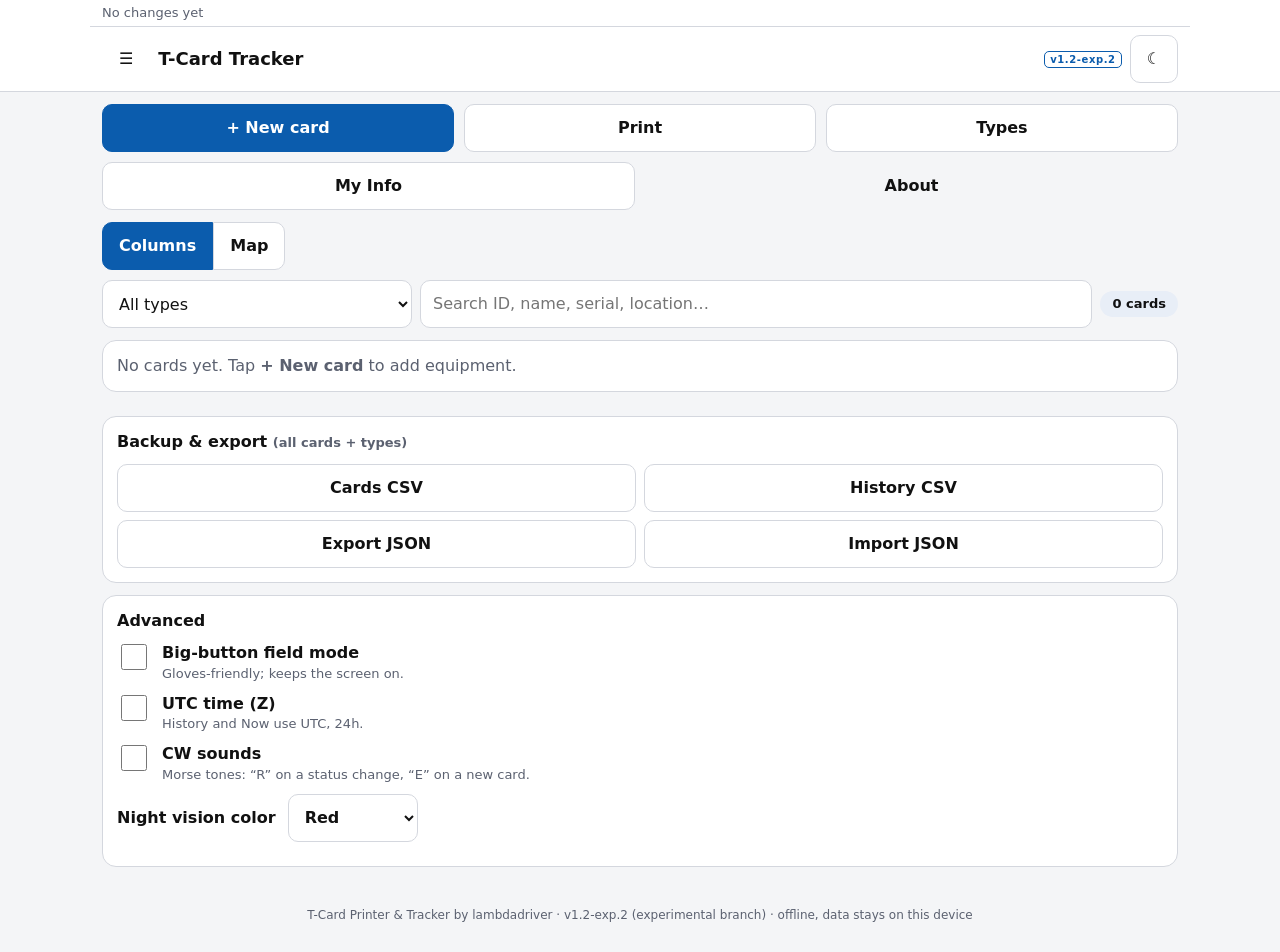
<file: experimental/tcard/TCard_Tracker_v1.2-exp.2.html>
<!DOCTYPE html>
<!-- T-Card Printer & Tracker by lambdadriver, v1.2-exp.2 (experimental side branch of v1.2). Copyright 2026 lambdadriver. GPL-3.0, no warranty; see the repository LICENSE. Offline single-file tool; data stays on this device. -->
<html lang="en">
<head>
<meta charset="utf-8">
<meta name="author" content="lambdadriver">
<meta name="viewport" content="width=device-width, initial-scale=1, viewport-fit=cover">
<meta name="color-scheme" content="light dark">
<meta name="theme-color" id="metaTheme" content="#ffffff">
<meta name="apple-mobile-web-app-capable" content="yes">
<meta name="mobile-web-app-capable" content="yes">
<meta name="apple-mobile-web-app-title" content="T-Cards">
<meta http-equiv="Content-Security-Policy" content="default-src 'none'; style-src 'unsafe-inline'; script-src 'unsafe-inline'; img-src data: blob:; connect-src 'none'; form-action 'none'; base-uri 'none'">
<title>T-Card Tracker v1.2-exp.2</title>
<style>
:root{
  --bg:#f4f5f7;--panel:#fff;--text:#111;--muted:#5b6170;--line:#d4d7de;--accent:#0b5cad;--accent-text:#fff;
  --danger:#b3261e;--ok:#1d7a3a;--input:#fff;--chip:#e8eef7;--focus:#ffb300;
  --tap:48px;
}
html[data-theme="dark"]{
  --bg:#0d0f12;--panel:#171a1f;--text:#e9e6df;--muted:#9aa0aa;--line:#2c313a;--accent:#c0392b;--accent-text:#fff;
  --danger:#ff6b5e;--ok:#5fd18a;--input:#0f1215;--chip:#262a31;--focus:#ffb300;
}
*{box-sizing:border-box}
html,body{margin:0;padding:0}
body{background:var(--bg);color:var(--text);font:16px/1.4 system-ui,-apple-system,"Segoe UI",Roboto,Arial,sans-serif;-webkit-text-size-adjust:100%;padding-bottom:env(safe-area-inset-bottom)}
button,input,select,textarea{font:inherit;color:inherit}
button{min-height:var(--tap);min-width:var(--tap);padding:0 16px;border-radius:10px;border:1px solid var(--line);background:var(--panel);cursor:pointer;font-weight:600}
button.primary{background:var(--accent);color:var(--accent-text);border-color:var(--accent)}
button.danger{color:var(--danger);border-color:var(--danger)}
button.ghost{background:transparent;border-color:transparent}
button:focus-visible,input:focus-visible,select:focus-visible,textarea:focus-visible{outline:3px solid var(--focus);outline-offset:1px}
input,select,textarea{min-height:var(--tap);width:100%;padding:10px 12px;border-radius:10px;border:1px solid var(--line);background:var(--input)}
textarea{resize:vertical;min-height:72px}
label{display:block;font-size:13px;font-weight:600;color:var(--muted);margin:0 0 4px}
.wrap{max-width:1100px;margin:0 auto;padding:12px}
header.bar{position:sticky;top:0;z-index:20;background:var(--panel);border-bottom:1px solid var(--line);padding-top:env(safe-area-inset-top)}
header.bar .wrap{display:flex;gap:8px;align-items:center;padding:8px 12px}
header.bar h1{font-size:18px;margin:0;flex:1;white-space:nowrap;overflow:hidden;text-overflow:ellipsis}
nav.tabs{display:flex;gap:6px;overflow-x:auto;padding:8px 12px;max-width:1100px;margin:0 auto}
nav.tabs button{flex:0 0 auto}
nav.tabs button[aria-selected="true"]{background:var(--accent);color:var(--accent-text);border-color:var(--accent)}
.card{background:var(--panel);border:1px solid var(--line);border-radius:14px;padding:14px;margin:0 0 12px}
.card h2{font-size:16px;margin:0 0 10px}
.grid{display:grid;gap:10px;grid-template-columns:repeat(auto-fit,minmax(200px,1fr))}
.row{display:flex;gap:8px;align-items:flex-end;flex-wrap:wrap}
.row>*{flex:1 1 auto}
.muted{color:var(--muted)}
.small{font-size:13px}
.hidden{display:none!important}
.chip{display:inline-block;background:var(--chip);border-radius:999px;padding:2px 10px;font-size:12px;font-weight:600}
.loglist .item{display:flex;gap:10px;align-items:center;padding:12px;border:1px solid var(--line);border-radius:12px;margin-bottom:8px;background:var(--panel)}
.loglist .item .info{flex:1;min-width:0;cursor:pointer}
.loglist .item .t{font-weight:700;white-space:nowrap;overflow:hidden;text-overflow:ellipsis}
.qa{position:sticky;top:var(--hdr,64px);z-index:10}
.qa .times{display:grid;grid-template-columns:minmax(0,1fr) 110px auto;gap:8px;align-items:end}
.qa .times>div{min-width:0}
.qa .nowbtn{background:var(--ok);color:#fff;border-color:var(--ok);min-width:90px;font-size:18px}
html[data-theme="dark"] .qa .nowbtn{color:#000}
.qa .addrow{display:flex;gap:8px;margin-top:8px;align-items:stretch}
.qa .addrow textarea{flex:1;min-height:var(--tap)}
.qa .addrow button{min-width:96px;font-size:18px}
.entries .e{display:grid;grid-template-columns:96px 1fr auto;gap:10px;padding:10px 4px;border-bottom:1px solid var(--line);align-items:start}
.entries .e .dt{font-variant-numeric:tabular-nums;font-weight:700}
.entries .e .dt small{display:block;font-weight:400;color:var(--muted)}
.entries .e .txt{white-space:pre-wrap;word-break:break-word}
.entries .e .acts{display:flex;gap:4px}
.entries .e .acts button{padding:0 10px}
table.res{width:100%;border-collapse:collapse}
table.res td,table.res th{border-bottom:1px solid var(--line);padding:6px 4px;text-align:left;vertical-align:middle}
table.res input{min-height:40px}
.toast{position:fixed;left:50%;bottom:20px;transform:translateX(-50%);background:#222;color:#fff;padding:10px 16px;border-radius:10px;z-index:100;opacity:0;transition:opacity .2s;pointer-events:none;max-width:90vw}
.toast.show{opacity:1}
dialog{border:1px solid var(--line);border-radius:14px;background:var(--panel);color:var(--text);max-width:560px;width:92vw;padding:16px}
dialog::backdrop{background:rgba(0,0,0,.5)}
.stats{display:grid;grid-template-columns:repeat(3,1fr);gap:10px}
.stat{background:var(--chip);border-radius:12px;padding:12px;text-align:center}
.stat b{display:block;font-size:28px;font-variant-numeric:tabular-nums}
table.sum{width:100%;border-collapse:collapse;font-size:14px}
table.sum th,table.sum td{border-bottom:1px solid var(--line);padding:8px 6px;text-align:left}
table.sum td.n,table.sum th.n{text-align:right;font-variant-numeric:tabular-nums}
table.sum th.sortable{cursor:pointer;user-select:none;white-space:nowrap}
table.sum tbody tr.click{cursor:pointer}
.scroll{overflow-x:auto}
footer.by{text-align:center;color:var(--muted);font-size:12px;padding:16px 0 28px}
.warn{background:#fff3cd;color:#5c4400;border:1px solid #e0c060;border-radius:10px;padding:10px;margin-bottom:12px}
@media (max-width:600px){
  .qa .times{grid-template-columns:minmax(0,1fr) 84px 80px}
  .qa .times input{min-width:0;padding:10px 8px}
  .qa .nowbtn{min-width:0;padding:0 6px}
  .entries .e{grid-template-columns:72px 1fr}
  .entries .e .acts{grid-column:1 / -1;justify-content:flex-end}
  .stats b{font-size:22px}
  header.bar h1{font-size:16px}
}


/* ---------- My Info ---------- */
.mi-dl{display:grid;grid-template-columns:max-content 1fr;gap:4px 12px;margin:0}
.mi-dl dt{color:var(--muted);font-size:13px;font-weight:600}
.mi-dl dd{margin:0;white-space:pre-wrap;word-break:break-word;font-weight:600}
.mi-empty{color:var(--muted);font-style:italic}
.mi-grid{grid-template-columns:repeat(auto-fit,minmax(160px,1fr))}
@media (max-width:600px){.mi-dl{grid-template-columns:1fr}.mi-dl dd{margin-bottom:6px}}
.tzb{display:inline-block;font-size:11px;font-weight:800;padding:0 5px;border-radius:5px;border:1.5px solid currentColor;margin-left:5px;vertical-align:1px;color:var(--accent)}
.tzb.hidden{display:none!important}
.lastline{margin-top:4px;white-space:nowrap;overflow:hidden;text-overflow:ellipsis;font-size:13px;color:var(--muted)}
.lastline b{color:var(--text)}
.endrow{display:flex;justify-content:flex-end;margin-top:6px}
.endrow button{min-height:40px;font-size:14px}
html.field .endrow button{min-height:56px;font-size:17px}
#aboutBody{margin:6px 0 0;padding-left:18px;font-size:14px;color:var(--muted)}
#aboutBody li{margin:3px 0}
/* ---------- FIELD MODE: gloves-friendly ---------- */
html.field{--tap:64px}
html.field body{font-size:19px}
html.field label{font-size:15px}
html.field button{font-size:18px;border-width:2px}
html.field .qa .nowbtn{min-width:120px;font-size:24px}
html.field .qa .addrow button{min-width:130px;font-size:24px}
html.field .qa .times{grid-template-columns:minmax(0,1fr) 130px auto}
html.field .qa .addrow textarea{min-height:96px;font-size:20px}
html.field input,html.field select,html.field textarea{font-size:19px}
html.field input[type="checkbox"]{width:30px!important;height:30px!important;min-height:30px!important}
html.field .entries .e .acts button{min-width:64px;padding:0 14px}
html.field nav.tabs button{font-size:17px}
@media (max-width:600px){
  html.field .qa .times{grid-template-columns:minmax(0,1fr) minmax(0,1fr)}
  html.field .qa .times>div:first-child{grid-column:1 / -1}
  html.field .qa .nowbtn{min-width:0;font-size:22px}
  html.field .qa .addrow{flex-direction:column}
  html.field .qa .addrow button{min-height:72px;width:100%}
  html.field .entries .e{grid-template-columns:80px 1fr}
}
.toggle{display:flex;gap:12px;align-items:flex-start;margin:10px 0;font-weight:600;color:var(--text);font-size:16px}
.toggle input{width:26px;height:26px;min-height:26px;flex:0 0 auto;margin-top:2px}
.toggle.sub{margin-left:38px}
.toggle.sub.off{opacity:.45}
.gps .pin,.small .pin{vertical-align:-1px;margin-right:3px}.entries .e .gps{display:block;margin-top:2px;font-size:12px;color:var(--muted);font-variant-numeric:tabular-nums}
.toggle .small{display:block;font-weight:400;color:var(--muted)}
.beta{display:inline-block;font-size:10px;font-weight:800;letter-spacing:.06em;padding:0 5px;border-radius:5px;border:1.5px solid currentColor;margin-left:6px;vertical-align:2px;color:var(--accent);line-height:1.5}
/* last-event ticker: very top of the app, one line */
.ticker{white-space:nowrap;overflow:hidden;text-overflow:ellipsis;font-size:13px;line-height:20px;padding:3px 12px;color:var(--muted);border-bottom:1px solid var(--line);max-width:1100px;margin:0 auto}
.ticker b{color:var(--text)}
html.field .ticker{font-size:16px;line-height:24px}

/* ---------- T-card board ---------- */
.fbar{display:flex;gap:8px;flex-wrap:wrap;align-items:center;margin:0 0 12px}
.fbar select{width:auto;min-width:150px;flex:0 1 auto}
.fbar input[type=search]{flex:1 1 180px;width:auto}
.fbar .cnt{font-size:13px;font-weight:700;background:var(--chip);border-radius:999px;padding:4px 12px;white-space:nowrap}
.board{display:grid;gap:10px;grid-template-columns:repeat(var(--cols,4),minmax(200px,1fr));overflow-x:auto;align-items:start}
.col{background:var(--panel);border:1px solid var(--line);border-radius:14px;padding:10px;min-height:120px}
.col.over{outline:3px dashed var(--accent);outline-offset:-3px;background:var(--chip)}
.col h3 .sd{display:inline-block;width:12px;height:12px;border-radius:50%;margin-right:6px;vertical-align:-1px;border:1px solid rgba(0,0,0,.3)}
.col h3{display:flex;justify-content:space-between;align-items:baseline;gap:8px;margin:0 0 8px;font-size:15px}
.col h3 b{font-size:22px;font-variant-numeric:tabular-nums}
.col h3 .u{font-size:12px;font-weight:600;color:var(--muted)}
.col .empty{color:var(--muted);font-size:13px;font-style:italic;padding:6px 2px}
.tile{--tc:#fff;--tt:#000;--cc:#999;background:var(--tc);color:var(--tt);border:1px solid rgba(0,0,0,.25);border-top:6px solid var(--cc);border-radius:10px;padding:8px 10px;margin:0 0 8px;cursor:pointer;-webkit-user-select:none;user-select:none;box-shadow:0 1px 2px rgba(0,0,0,.12)}
.tile:focus-visible{outline:3px solid var(--focus);outline-offset:1px}
.tile .tl1{display:flex;justify-content:space-between;gap:6px;font-weight:800;font-size:16px}
.tile .tl1 span{font-weight:700;white-space:nowrap}
.tile .tl2{font-size:13px;font-weight:600;opacity:.85}
.tile .tl3{font-size:13px;opacity:.85;white-space:nowrap;overflow:hidden;text-overflow:ellipsis}
.tile{border-left:6px solid var(--sc,#999);position:relative;touch-action:manipulation}
.tile .sid{font-size:12px;font-weight:800;background:rgba(255,255,255,.6);color:#000;border-radius:5px;padding:0 5px;margin-right:6px}
.tile .tl1 b{flex:1 1 auto;min-width:0;overflow:hidden;text-overflow:ellipsis;white-space:nowrap}
.tile .grip{position:absolute;right:2px;bottom:2px;width:34px;height:34px;display:grid;place-items:center;font-size:18px;opacity:.6;touch-action:none;cursor:grab}
.tile,.mk{-webkit-touch-callout:none}
.tile.held{outline:3px solid var(--accent);outline-offset:1px}
.tile .tl3,.tile .tl2{padding-right:30px}
.tile.dragging,.mk.dragging{opacity:.35}
.dghost{position:fixed;left:0;top:0;z-index:999;pointer-events:none;box-shadow:0 10px 24px rgba(0,0,0,.35)!important;transform-origin:center;opacity:.95}
.tile.dghost{transform:rotate(2deg)}
.bvseg{margin:0 0 10px}
#mapArea{position:relative;border:1px solid var(--line);border-radius:12px;overflow:hidden;background:#fff;touch-action:pan-x pan-y;min-height:200px}
#mapArea.nomap{aspect-ratio:4/3;background-color:#f7f7f2;background-image:linear-gradient(#ddd 1px,transparent 1px),linear-gradient(90deg,#ddd 1px,transparent 1px);background-size:10% 10%}
#mapArea img{display:block;width:100%;height:auto;-webkit-user-drag:none;user-select:none;pointer-events:none}
#mapArea.over,#mapTray.over{outline:3px dashed var(--accent);outline-offset:-3px}
.mk{position:absolute;transform:translate(-50%,-50%);background:var(--tc);color:var(--tt);border:3px solid var(--sc);border-radius:8px;padding:2px 6px;font-size:12px;font-weight:800;white-space:nowrap;max-width:150px;overflow:hidden;text-overflow:ellipsis;cursor:grab;touch-action:none;user-select:none;-webkit-user-select:none;box-shadow:0 1px 3px rgba(0,0,0,.4)}
.mk.dghost{transform:translate(-50%,-50%)}
.tray{display:flex;flex-wrap:wrap;gap:8px;min-height:70px;border:1px dashed var(--line);border-radius:12px;padding:8px;margin-top:6px}
.tray .tile{margin:0;flex:0 1 220px}
.mapnote{font-size:13px;color:var(--muted);margin:6px 0}
.strow input[type=color]{flex:0 0 48px;width:48px;padding:2px}
@media (max-width:700px){.board{grid-template-columns:1fr}}
html.field .tile{padding:12px;font-size:18px}
html.field .tile .tl1{font-size:20px}
/* swatches, palette, previews */
.sw{display:inline-block;width:22px;height:22px;border-radius:6px;border:1px solid rgba(0,0,0,.35);vertical-align:middle;flex:0 0 auto}
.pal{display:flex;flex-wrap:wrap;gap:6px;margin:4px 0 8px}
.pal button{min-height:36px;min-width:36px;padding:0;border-radius:8px;border:1px solid rgba(0,0,0,.35)}
.pal button[aria-pressed="true"]{outline:3px solid var(--focus);outline-offset:1px}
.cprev{border-radius:10px;padding:10px;border:1px solid rgba(0,0,0,.25);font-weight:700;margin-top:8px}
.nightnote{display:none;color:var(--muted);font-size:13px;margin:4px 0}
.ehead{border-radius:10px;padding:8px 12px;margin:0 0 12px;border:1px solid rgba(0,0,0,.25);border-top:6px solid var(--cc,#999);font-weight:700}
.ehead small{display:block;font-weight:600;opacity:.8}
.cats .cat{border:1px solid var(--line);border-radius:12px;padding:10px;margin:0 0 10px}
.cats .crow{display:flex;gap:10px;align-items:center;padding:4px 0}
.cats .crow .nm{flex:1 1 auto;min-width:0;font-weight:700}
.cats .crow .nm small{font-weight:500;color:var(--muted)}
.cats .trow{margin-left:22px;border-top:1px solid var(--line)}
.cats .trow .nm{font-weight:600}
.cats .crow button{min-height:40px;padding:0 12px}
.strow{display:flex;gap:6px;align-items:center;margin:0 0 6px}
.strow input{flex:1 1 auto}
.strow button{min-width:44px;padding:0 10px;flex:0 0 auto}
table.hist{width:100%;border-collapse:collapse;font-size:14px}
table.hist th,table.hist td{border-bottom:1px solid var(--line);padding:6px 4px;text-align:left;vertical-align:top}
table.hist td.dt{white-space:nowrap;font-variant-numeric:tabular-nums;font-weight:700}
.sbtns{display:grid;grid-template-columns:repeat(auto-fit,minmax(130px,1fr));gap:8px;margin:12px 0 0}
.sbtns button[aria-pressed="true"]{background:var(--accent);color:var(--accent-text);border-color:var(--accent)}
.seg{display:inline-flex;gap:0}
.seg button{border-radius:0}
.seg button:first-child{border-radius:10px 0 0 10px}
.seg button:last-child{border-radius:0 10px 10px 0}
.seg button[aria-pressed="true"]{background:var(--accent);color:var(--accent-text);border-color:var(--accent)}
.plist{max-height:50vh;overflow:auto;border:1px solid var(--line);border-radius:10px;padding:4px 8px;margin:8px 0}
.plist label.pi{display:flex;gap:10px;align-items:center;font-size:15px;font-weight:600;color:var(--text);margin:0;padding:6px 0;border-bottom:1px solid var(--line)}
.plist label.pi:last-child{border-bottom:none}
.plist label.pi input{width:24px;height:24px;min-height:24px;flex:0 0 auto}
.plist label.pi small{color:var(--muted);font-weight:500}
.cwsub{display:grid;grid-template-columns:auto 1fr;gap:6px 12px;align-items:center;margin:0 0 10px 38px}
.cwsub label{margin:0;font-size:14px}
.cwsub input[type=range]{width:100%;min-height:32px;padding:0}
/* Easter egg menu (About) */
#aboutVer{cursor:pointer;-webkit-user-select:none;user-select:none;-webkit-tap-highlight-color:transparent}
#eggMenu{margin-top:12px;padding:10px 12px;border:1px dashed var(--line);border-radius:12px}
#eggMenu h3{margin:0 0 4px;font-size:14px}
#eggMenu .toggle{margin:8px 0}
#eggMenu .eggfoot{display:flex;justify-content:flex-end}
#eggHide{color:var(--accent);font-size:13px;font-weight:600;background:none;border:none;min-height:32px;min-width:0;padding:0 4px;text-decoration:underline;cursor:pointer}

/* ---------- EASTER EGG MODES: screen only, never print ---------- */
@media screen{
  /* Waterfall: SDR spectrum waterfall scrolling behind the board */
  html[data-egg="waterfall"]{--bg:#030718;--panel:#0a1430;--text:#e8f1ff;--muted:#9fb3d6;--line:#22396c;--accent:#22c7ff;--accent-text:#03101f;--danger:#ff7b6b;--ok:#3ee08f;--input:#06102a;--chip:#13224a;--focus:#ffe14a;color-scheme:dark}
  html[data-egg="waterfall"] body{background:#030718}
  html[data-egg="waterfall"] body::before{content:"";position:fixed;inset:0;z-index:-1;pointer-events:none;opacity:.55;
    background-image:repeating-linear-gradient(180deg,rgba(3,7,24,0) 0 3px,rgba(3,7,24,.55) 3px 5px,rgba(3,7,24,0) 5px 9px),
      linear-gradient(90deg,#020a3c 0%,#05207e 12%,#0b5fe0 19%,#ffe14a 21.5%,#ff4a1f 22.5%,#ffe14a 23.5%,#0b5fe0 26%,#05207e 38%,#0a3fb8 52%,#36e0ff 55%,#0a3fb8 58%,#05207e 70%,#0b5fe0 81%,#b8ff4a 83%,#0b5fe0 85%,#020a3c 100%);
    background-size:100% 36px,100% 100%;animation:wfall 1.6s linear infinite}
  @keyframes wfall{from{background-position:0 0,0 0}to{background-position:0 36px,0 0}}
  html[data-egg="waterfall"] header.bar{background:#050c24;border-bottom:2px solid transparent;border-image:linear-gradient(90deg,#05207e,#0b5fe0,#ffe14a,#ff4a1f,#ffe14a,#0b5fe0,#36e0ff,#05207e) 1}
  html[data-egg="waterfall"] header.bar h1::before{content:"\301C  ";color:#ffe14a}
  html[data-egg="waterfall"] .ticker{background:#050c24;color:#9fb3d6;border-bottom-color:#22396c}
  html[data-egg="waterfall"] .card,html[data-egg="waterfall"] .col{background:rgba(10,20,48,.92);border-color:#22396c;box-shadow:0 0 0 1px rgba(34,199,255,.08),0 4px 18px rgba(0,0,0,.45)}
  html[data-egg="waterfall"] .tile{box-shadow:0 0 10px rgba(54,224,255,.35)}
  html[data-egg="waterfall"] button{background:#0a1430;border-color:#2b4a8a}
  html[data-egg="waterfall"] button.primary,html[data-egg="waterfall"] .seg button[aria-pressed="true"],html[data-egg="waterfall"] .sbtns button[aria-pressed="true"]{background:#22c7ff;color:#03101f;border-color:#22c7ff}
  html[data-egg="waterfall"] button.ghost{background:transparent;border-color:transparent}
  html[data-egg="waterfall"] .col h3 b{color:#ffe14a}
  /* QSL card: tiles become QSL postcards on a cardstock desk */
  html[data-egg="qsl"]{--bg:#efe5cc;--panel:#fffaf0;--text:#2b1d10;--muted:#6b5537;--line:#d2bf93;--accent:#a3201c;--accent-text:#fff;--danger:#a3201c;--ok:#2d6b2d;--input:#fffdf6;--chip:#f3e6c4;--focus:#1e5aa8}
  html[data-egg="qsl"] body{background:repeating-linear-gradient(45deg,#efe5cc 0 14px,#ebe0c3 14px 28px)}
  html[data-egg="qsl"] header.bar{background:#fffaf0;border-bottom:3px double #a3201c}
  html[data-egg="qsl"] header.bar h1{font-family:Georgia,"Times New Roman",serif;color:#a3201c;letter-spacing:.02em}
  html[data-egg="qsl"] header.bar h1::after{content:"  \00B7  TNX QSO 73";font-size:.75em;color:#6b5537}
  html[data-egg="qsl"] .col h3{font-family:Georgia,"Times New Roman",serif;border-bottom:1px dashed #a3201c;padding-bottom:4px}
  html[data-egg="qsl"] .tile{position:relative;background:#fffdf6;color:#2b1d10;border:1px solid #c9b483;border-left:12px solid var(--tc);border-top:1px solid #c9b483;border-radius:3px;padding:10px 54px 10px 12px;box-shadow:2px 3px 0 rgba(90,60,20,.18);transform:rotate(-.6deg)}
  html[data-egg="qsl"] .tile:nth-child(even){transform:rotate(.6deg)}
  html[data-egg="qsl"] .tile::after{content:"QSL";position:absolute;top:8px;right:8px;width:38px;height:42px;display:grid;place-items:center;font:800 11px/1 Georgia,serif;color:#a3201c;border:2px dashed #a3201c;border-radius:3px;transform:rotate(6deg);background:#fff3f0}
  html[data-egg="qsl"] .tile .tl1{font-family:"Courier New",Courier,monospace}
  html[data-egg="qsl"] .tile .tl3::before{content:"via "}
  html[data-egg="qsl"] .card,html[data-egg="qsl"] .col{border:1px solid #d2bf93;box-shadow:2px 3px 0 rgba(90,60,20,.12)}
  html[data-egg="qsl"] button.primary,html[data-egg="qsl"] .seg button[aria-pressed="true"],html[data-egg="qsl"] .sbtns button[aria-pressed="true"]{background:#a3201c;border-color:#a3201c;color:#fff}
}
/* ---------- NIGHT VISION (red) : screen only ---------- */
html[data-theme="night"]{
  --bg:#000;--panel:#000;--text:#e01b1b;--muted:#b00000;--line:#560000;--accent:#a00000;--accent-text:#000;
  --danger:#ff3030;--ok:#b00000;--input:#000;--chip:#1c0000;--focus:#ff3030;
  color-scheme:dark;accent-color:#b00000;
}
@media screen{
  html[data-theme="night"],html[data-theme="night"] body{background:#000;color:var(--text)}
  html[data-theme="night"] *{scrollbar-color:#560000 #000;-webkit-tap-highlight-color:rgba(160,0,0,.35)}
  html[data-theme="night"] ::selection{background:#600000;color:#ff3030}
  html[data-theme="night"] button{background:#000;color:var(--text);border-color:#700000}
  html[data-theme="night"] button.primary,html[data-theme="night"] nav.tabs button[aria-selected="true"]{background:#a00000;color:#000;border-color:#a00000}
  html[data-theme="night"] button.danger{color:#ff3030;border-color:#a00000;background:#000}
  html[data-theme="night"] button.ghost{background:transparent;border-color:transparent}
  html[data-theme="night"] .qa .nowbtn{background:#280000;color:#ff3030;border-color:#b00000}
  html[data-theme="night"] input,html[data-theme="night"] select,html[data-theme="night"] textarea{background:#000;color:var(--text);border-color:#600000;caret-color:#ff3030}
  html[data-theme="night"] ::placeholder{color:#7a0000;opacity:1}
  html[data-theme="night"] option,html[data-theme="night"] optgroup{background:#000;color:#e01b1b}
  html[data-theme="night"] input:-webkit-autofill{-webkit-text-fill-color:#e01b1b;-webkit-box-shadow:0 0 0 1000px #000 inset;caret-color:#ff3030}
  html[data-theme="night"] input[type="checkbox"],html[data-theme="night"] input[type="radio"]{accent-color:#b00000;-webkit-appearance:none;appearance:none;width:22px;height:22px;min-height:22px;padding:0;border:2px solid #b00000;border-radius:5px;background:#000;display:inline-grid;place-content:center;flex:0 0 auto}
  html[data-theme="night"] input[type="checkbox"]:checked::after{content:"";width:11px;height:6px;border-left:3px solid #000;border-bottom:3px solid #000;transform:translateY(-2px) rotate(-45deg)}
  html[data-theme="night"] input[type="checkbox"]:checked{background:#b00000}
  html[data-theme="night"] ::-webkit-calendar-picker-indicator{filter:brightness(0) saturate(100%) invert(14%) sepia(97%) saturate(7400%) hue-rotate(358deg) brightness(92%);opacity:1;cursor:pointer}
  html[data-theme="night"] ::-webkit-datetime-edit,html[data-theme="night"] ::-webkit-datetime-edit-fields-wrapper{color:var(--text)}
  html[data-theme="night"] input::-webkit-datetime-edit-year-field,html[data-theme="night"] input::-webkit-datetime-edit-month-field,html[data-theme="night"] input::-webkit-datetime-edit-day-field,html[data-theme="night"] input::-webkit-datetime-edit-hour-field,html[data-theme="night"] input::-webkit-datetime-edit-minute-field,html[data-theme="night"] input::-webkit-datetime-edit-ampm-field{background-color:transparent;color:var(--text)}
  html[data-theme="night"] textarea::-webkit-resizer{background:linear-gradient(135deg,transparent 0 55%,#700000 55% 65%,transparent 65% 75%,#700000 75% 85%,transparent 85%)}
  html[data-theme="night"] ::-webkit-scrollbar{background:#000;width:10px;height:10px}
  html[data-theme="night"] ::-webkit-scrollbar-thumb{background:#4a0000;border-radius:5px}
  html[data-theme="night"] ::-webkit-scrollbar-corner{background:#000}
  html[data-theme="night"] ::-webkit-list-button{filter:brightness(0) saturate(100%) invert(14%) sepia(97%) saturate(7400%) hue-rotate(358deg)}
  html[data-theme="night"] button:focus-visible,html[data-theme="night"] input:focus-visible,html[data-theme="night"] select:focus-visible,html[data-theme="night"] textarea:focus-visible{outline:3px solid #ff3030;outline-offset:1px}
  html[data-theme="night"] a{color:#ff3030}
  html[data-theme="night"] .toast{background:#1c0000;color:#ff3030;border:1px solid #a00000}
  html[data-theme="night"] .warn{background:#1c0000;color:#ff3030;border-color:#a00000}
  html[data-theme="night"] dialog{background:#000;color:var(--text);border-color:#700000}
  html[data-theme="night"] dialog::backdrop{background:rgba(0,0,0,.8)}
  html[data-theme="night"] .tzb{color:#ff3030}
  html[data-theme="night"] .stat{background:#140000;border:1px solid #500000}
  html[data-theme="night"] .stat b{color:#ff3030}
  html[data-theme="night"] .chip{background:#1c0000;color:#e01b1b}
  html[data-theme="night"] img{filter:grayscale(1) sepia(1) saturate(8) hue-rotate(-50deg) brightness(.6)}
}
/* ---------- NIGHT VISION (green): generated from the red rules ---------- */
html[data-theme="night"][data-night="green"]{
  --bg:#000;--panel:#000;--text:#1bb81b;--muted:#009000;--line:#004700;--accent:#008300;--accent-text:#000;
  --danger:#30d130;--ok:#009000;--input:#000;--chip:#001700;--focus:#30d130;
  color-scheme:dark;accent-color:#009000;
}
@media screen{
  html[data-theme="night"][data-night="green"],html[data-theme="night"][data-night="green"] body{background:#000;color:var(--text)}
  html[data-theme="night"][data-night="green"] *{scrollbar-color:#004700 #000;-webkit-tap-highlight-color:rgba(0,131,0,.35)}
  html[data-theme="night"][data-night="green"] ::selection{background:#004f00;color:#30d130}
  html[data-theme="night"][data-night="green"] button{background:#000;color:var(--text);border-color:#005c00}
  html[data-theme="night"][data-night="green"] button.primary,html[data-theme="night"][data-night="green"] nav.tabs button[aria-selected="true"]{background:#008300;color:#000;border-color:#008300}
  html[data-theme="night"][data-night="green"] button.danger{color:#30d130;border-color:#008300;background:#000}
  html[data-theme="night"][data-night="green"] button.ghost{background:transparent;border-color:transparent}
  html[data-theme="night"][data-night="green"] .qa .nowbtn{background:#002100;color:#30d130;border-color:#009000}
  html[data-theme="night"][data-night="green"] input,html[data-theme="night"][data-night="green"] select,html[data-theme="night"][data-night="green"] textarea{background:#000;color:var(--text);border-color:#004f00;caret-color:#30d130}
  html[data-theme="night"][data-night="green"] ::placeholder{color:#006400;opacity:1}
  html[data-theme="night"][data-night="green"] option,html[data-theme="night"][data-night="green"] optgroup{background:#000;color:#1bb81b}
  html[data-theme="night"][data-night="green"] input:-webkit-autofill{-webkit-text-fill-color:#1bb81b;-webkit-box-shadow:0 0 0 1000px #000 inset;caret-color:#30d130}
  html[data-theme="night"][data-night="green"] input[type="checkbox"],html[data-theme="night"][data-night="green"] input[type="radio"]{accent-color:#009000;-webkit-appearance:none;appearance:none;width:22px;height:22px;min-height:22px;padding:0;border:2px solid #009000;border-radius:5px;background:#000;display:inline-grid;place-content:center;flex:0 0 auto}
  html[data-theme="night"][data-night="green"] input[type="checkbox"]:checked::after{content:"";width:11px;height:6px;border-left:3px solid #000;border-bottom:3px solid #000;transform:translateY(-2px) rotate(-45deg)}
  html[data-theme="night"][data-night="green"] input[type="checkbox"]:checked{background:#009000}
  html[data-theme="night"][data-night="green"] ::-webkit-calendar-picker-indicator{filter:brightness(0) saturate(100%) invert(14%) sepia(97%) saturate(7400%) hue-rotate(358deg) hue-rotate(120deg) brightness(70%);opacity:1;cursor:pointer}
  html[data-theme="night"][data-night="green"] ::-webkit-datetime-edit,html[data-theme="night"][data-night="green"] ::-webkit-datetime-edit-fields-wrapper{color:var(--text)}
  html[data-theme="night"][data-night="green"] input::-webkit-datetime-edit-year-field,html[data-theme="night"][data-night="green"] input::-webkit-datetime-edit-month-field,html[data-theme="night"][data-night="green"] input::-webkit-datetime-edit-day-field,html[data-theme="night"][data-night="green"] input::-webkit-datetime-edit-hour-field,html[data-theme="night"][data-night="green"] input::-webkit-datetime-edit-minute-field,html[data-theme="night"][data-night="green"] input::-webkit-datetime-edit-ampm-field{background-color:transparent;color:var(--text)}
  html[data-theme="night"][data-night="green"] textarea::-webkit-resizer{background:linear-gradient(135deg,transparent 0 55%,#005c00 55% 65%,transparent 65% 75%,#005c00 75% 85%,transparent 85%)}
  html[data-theme="night"][data-night="green"] ::-webkit-scrollbar{background:#000;width:10px;height:10px}
  html[data-theme="night"][data-night="green"] ::-webkit-scrollbar-thumb{background:#003d00;border-radius:5px}
  html[data-theme="night"][data-night="green"] ::-webkit-scrollbar-corner{background:#000}
  html[data-theme="night"][data-night="green"] ::-webkit-list-button{filter:brightness(0) saturate(100%) invert(14%) sepia(97%) saturate(7400%) hue-rotate(358deg) hue-rotate(120deg) brightness(70%)}
  html[data-theme="night"][data-night="green"] button:focus-visible,html[data-theme="night"][data-night="green"] input:focus-visible,html[data-theme="night"][data-night="green"] select:focus-visible,html[data-theme="night"][data-night="green"] textarea:focus-visible{outline:3px solid #30d130;outline-offset:1px}
  html[data-theme="night"][data-night="green"] a{color:#30d130}
  html[data-theme="night"][data-night="green"] .toast{background:#001700;color:#30d130;border:1px solid #008300}
  html[data-theme="night"][data-night="green"] .warn{background:#001700;color:#30d130;border-color:#008300}
  html[data-theme="night"][data-night="green"] dialog{background:#000;color:var(--text);border-color:#005c00}
  html[data-theme="night"][data-night="green"] dialog::backdrop{background:rgba(0,0,0,.8)}
  html[data-theme="night"][data-night="green"] .tzb{color:#30d130}
  html[data-theme="night"][data-night="green"] .stat{background:#001000;border:1px solid #004200}
  html[data-theme="night"][data-night="green"] .stat b{color:#30d130}
  html[data-theme="night"][data-night="green"] .chip{background:#001700;color:#1bb81b}
  html[data-theme="night"][data-night="green"] img{filter:grayscale(1) sepia(1) saturate(8) hue-rotate(-50deg) brightness(.6)}
}

/* ---------- NIGHT VISION (red) for T-card parts: type colors are hidden ---------- */
@media screen{
  html[data-theme="night"] .tile{background:#000!important;color:#e01b1b!important;border-color:#560000!important;border-top-color:#a00000!important;box-shadow:none!important}
  html[data-theme="night"] .tile .tl2,html[data-theme="night"] .tile .tl3{color:#b00000!important}
  html[data-theme="night"] .sw{background:#000!important;border-color:#700000!important}
  html[data-theme="night"] .cprev,html[data-theme="night"] .ehead{background:#000!important;color:#e01b1b!important;border-color:#700000!important}
  html[data-theme="night"] input[type="color"],html[data-theme="night"] .pal{display:none!important}
  html[data-theme="night"] .nightnote{display:block}
  html[data-theme="night"] .col{background:#000;border-color:#560000}
  html[data-theme="night"] .col.over{outline-color:#ff3030}
  html[data-theme="night"] .seg button[aria-pressed="true"],html[data-theme="night"] .sbtns button[aria-pressed="true"]{background:#a00000;color:#000;border-color:#a00000}
  html[data-theme="night"] table.hist td,html[data-theme="night"] table.hist th{border-color:#560000}
  html[data-theme="night"] input[type="range"]{-webkit-appearance:none;appearance:none;background:#280000;height:8px;min-height:8px;border-radius:4px;border:1px solid #560000;padding:0}
  html[data-theme="night"] input[type="range"]::-webkit-slider-thumb{-webkit-appearance:none;width:22px;height:22px;border-radius:50%;background:#b00000;border:none}
  html[data-theme="night"] .cnt{background:#1c0000;color:#ff3030}
}

/* ---------- NIGHT VISION (green, generated from the red rules) for T-card parts: type colors are hidden ---------- */
@media screen{
  html[data-theme="night"][data-night="green"] .tile{background:#000!important;color:#1bb81b!important;border-color:#004700!important;border-top-color:#008300!important;box-shadow:none!important}
  html[data-theme="night"][data-night="green"] .tile .tl2,html[data-theme="night"][data-night="green"] .tile .tl3{color:#009000!important}
  html[data-theme="night"][data-night="green"] .sw{background:#000!important;border-color:#005c00!important}
  html[data-theme="night"][data-night="green"] .cprev,html[data-theme="night"][data-night="green"] .ehead{background:#000!important;color:#1bb81b!important;border-color:#005c00!important}
  html[data-theme="night"][data-night="green"] input[type="color"],html[data-theme="night"][data-night="green"] .pal{display:none!important}
  html[data-theme="night"][data-night="green"] .nightnote{display:block}
  html[data-theme="night"][data-night="green"] .col{background:#000;border-color:#004700}
  html[data-theme="night"][data-night="green"] .col.over{outline-color:#30d130}
  html[data-theme="night"][data-night="green"] .seg button[aria-pressed="true"],html[data-theme="night"][data-night="green"] .sbtns button[aria-pressed="true"]{background:#008300;color:#000;border-color:#008300}
  html[data-theme="night"][data-night="green"] table.hist td,html[data-theme="night"][data-night="green"] table.hist th{border-color:#004700}
  html[data-theme="night"][data-night="green"] input[type="range"]{-webkit-appearance:none;appearance:none;background:#002100;height:8px;min-height:8px;border-radius:4px;border:1px solid #004700;padding:0}
  html[data-theme="night"][data-night="green"] input[type="range"]::-webkit-slider-thumb{-webkit-appearance:none;width:22px;height:22px;border-radius:50%;background:#009000;border:none}
  html[data-theme="night"][data-night="green"] .cnt{background:#001700;color:#30d130}
}

/* ================= PRINT ================= */
#printRoot{position:absolute;left:-20000px;top:0;visibility:hidden}
.tpage{position:relative;width:8.1in;height:10.55in;background:#fff;color:#000;font-family:Arial,Helvetica,sans-serif;overflow:hidden}
.tpair{position:absolute;left:.55in;width:7in;height:5in;display:flex}
.tpair.p0{top:.2in}.tpair.p1{top:5.5in}
.tside{position:relative;width:3.5in;height:5in;box-sizing:border-box;border:1px solid #000;padding:.1in .12in;display:flex;flex-direction:column;font-size:8.5pt;overflow:hidden;background:#fff}
.tside.back{border-left:1px dashed #000}
.tc-top{display:flex;justify-content:space-between;align-items:center;margin:-.1in -.12in .06in;padding:.05in .12in;font-size:7.5pt;font-weight:bold;text-transform:uppercase;letter-spacing:.04em;border-bottom:1px solid #000}
.tc-type{font-size:12pt;font-weight:bold;margin:0 0 .02in;line-height:1.15}
.tc-clr{font-size:7.5pt;font-weight:bold;border:1px solid #000;display:inline-block;padding:0 .05in;margin:0 0 .05in;align-self:flex-start}
.tc-f{width:100%;border-collapse:collapse;table-layout:fixed}
.tc-f td{border:1px solid #000;padding:.03in .05in;vertical-align:top}
.tc-f .l{display:block;font-size:6.5pt;text-transform:uppercase;letter-spacing:.03em}
.tc-f .v{display:block;font-family:"Courier New",Courier,monospace;font-weight:bold;font-size:9.5pt;min-height:.24in;word-break:break-word;white-space:pre-wrap}
.tc-f .v.big{font-size:12pt}
.tc-foot{margin-top:auto;font-size:6.5pt;padding-top:.04in;border-top:1px solid #000}
.tc-lbl{font-size:6.5pt;text-transform:uppercase;letter-spacing:.03em;font-weight:bold;margin:.02in 0}
.tc-notes{border:1px solid #000;height:1.3in;padding:.04in .05in;font-family:"Courier New",Courier,monospace;font-size:8.5pt;font-weight:bold;white-space:pre-wrap;word-break:break-word;overflow:hidden;background:rgba(255,255,255,.35)}
.tc-hwrap{flex:1 1 auto;min-height:0;overflow:hidden}
.tc-h{width:100%;border-collapse:collapse;table-layout:fixed;font-size:7.5pt}
.tc-h th{border:1px solid #000;font-size:6.5pt;padding:.02in .03in;text-align:left;font-weight:bold}
.tc-h td{border:1px solid #000;border-top:none;height:.19in;padding:0 .03in;font-family:"Courier New",Courier,monospace;white-space:nowrap;overflow:hidden;text-overflow:ellipsis}
.tc-h tr.more td{font-family:Arial,sans-serif;font-style:italic}
.cm{position:absolute;background:#000}
.tc-top{height:.3in;box-sizing:border-box;margin-top:-.1in}
.tc-top .tsid{font-size:11pt;letter-spacing:0}
.tc-st,.scard .wst{border:1.5pt solid #9db7d8;border-radius:3px;height:.3in;margin:0 0 .05in;position:relative;background:#fff}
.tc-st i,.scard .wst i{position:absolute;left:.04in;top:.01in;font-style:normal;font-size:5.5pt;text-transform:uppercase;letter-spacing:.04em;color:#6b84a6}
.scard .wst{height:.26in;margin:0}.scard.sm .wst{height:.2in}
.tc-ver{float:right}
/* small cards: grid on Letter, front only, shared cut marks */
.cpage{position:relative;width:8.1in;height:10.55in;background:#fff;color:#000;font-family:Arial,Helvetica,sans-serif;overflow:hidden}
.scard{position:absolute;box-sizing:border-box;border:.5pt solid #000;overflow:hidden;display:flex;flex-direction:column;background:#fff}
.scard .ss{box-sizing:border-box;display:flex;justify-content:flex-start;align-items:center;gap:.08in;padding:0 .07in;font-weight:bold;border-bottom:.5pt solid #000;white-space:nowrap}
.scard .ss b{font-size:12pt;flex:0 0 auto}.scard .ss span{font-size:10pt;overflow:hidden;text-overflow:ellipsis}
.scard .sb{padding:.04in .07in;flex:1 1 auto;min-height:0;display:flex;flex-direction:column;gap:.02in}
.scard .nm{font-size:12pt;font-weight:bold;line-height:1.1;overflow:hidden;max-height:2.3em;word-break:break-word}
.scard .sr{font-family:"Courier New",monospace;font-weight:bold;font-size:8.5pt;white-space:nowrap;overflow:hidden;text-overflow:ellipsis}
.scard .ty{font-size:7.5pt;font-weight:600;white-space:nowrap;overflow:hidden;text-overflow:ellipsis}
.scard .ft{margin-top:auto;font-size:5.5pt;display:flex;justify-content:space-between;opacity:.85}
.scard.sm .ss{padding:0 .05in;gap:.05in}.scard.sm .ss b{font-size:9.5pt}.scard.sm .ss span{font-size:8pt}
.scard.sm .sb{padding:.02in .05in;gap:.01in}.scard.sm .nm{font-size:9pt}.scard.sm .sr{font-size:7pt}.scard.sm .ty{font-size:6pt}.scard.sm .ft{font-size:4.5pt}
/* physical board: slots exactly the selected card size */
.spage{position:relative;width:8.1in;height:10.55in;background:#fff;color:#000;font-family:Arial,Helvetica,sans-serif;overflow:hidden}
.spage .shd{position:absolute;left:.45in;right:.45in;top:.02in;font-size:7.5pt;display:flex;justify-content:space-between}
.scol{position:absolute;top:.2in}
.scol .slab{height:.3in;box-sizing:border-box;border:1.5px solid #000;display:flex;justify-content:space-between;align-items:center;padding:0 .08in;font-weight:bold;font-size:11pt}
.scol .slab small{font-size:7.5pt;font-weight:normal}
.slot{position:relative;box-sizing:border-box;border:1px dashed #777;border-top:none}
.slot .sn{position:absolute;left:.08in;bottom:.06in;font-size:7pt;color:#888}
.slot .sg{position:absolute;inset:0;display:flex;flex-direction:column;align-items:center;justify-content:center;color:#d0d0d0;text-align:center;padding:.2in}
.slot .sg b{font-size:30pt;line-height:1}
.slot .sg span{font-size:11pt;margin-top:.06in;word-break:break-word}
.slot.bc .sg{padding:.05in}.slot.bc .sg b{font-size:20pt}.slot.bc .sg span{font-size:9pt;margin-top:.02in}
.slot.sm .sg{padding:.04in}.slot.sm .sg b{font-size:14pt}.slot.sm .sg span{font-size:7pt;margin-top:0}
.slot.rk{border:1px dashed #999;border-top:none}
.slot .rs{box-sizing:border-box;display:flex;align-items:center;gap:.06in;padding:0 .07in;color:#bdbdbd;font-size:9pt;white-space:nowrap;overflow:hidden;position:relative}
.slot .rs b{font-size:11pt}
.slot.sm .rs{font-size:7pt}.slot.sm .rs b{font-size:8.5pt}
.slot .rs .sn{position:absolute;right:.04in;left:auto;bottom:auto;font-size:5.5pt;color:#999}
.slot .rl{position:absolute;left:0;right:0;bottom:.04in;text-align:center;font-size:6pt;color:#bbb}
.slot .sg.open{color:#e2e2e2;font-size:10pt}
/* map sheet */
.msheet{width:7.7in;background:#fff;color:#000;font-family:Arial,Helvetica,sans-serif;font-size:9pt}
.msheet h1{font-size:14pt;margin:0 0 4px}
.msheet .mbox{position:relative;width:7.7in;border:1px solid #000;margin:4px 0 8px}
.msheet .mbox img{display:block;width:100%;height:auto}
.msheet .mbox.nomap{height:5.5in;background-image:linear-gradient(#ccc 1px,transparent 1px),linear-gradient(90deg,#ccc 1px,transparent 1px);background-size:10% 10%}
.msheet .pin{position:absolute;transform:translate(-50%,-50%);width:.26in;height:.26in;border-radius:50%;background:#fff;border:2px solid #000;font-size:8pt;font-weight:bold;display:grid;place-items:center}
.msheet table{width:100%;border-collapse:collapse}
.msheet td,.msheet th{border:1px solid #777;padding:2px 4px;text-align:left;font-size:8.5pt}
.msheet th{background:#eee}
.msheet tr{break-inside:avoid}
.cm.h{height:.6pt;width:.3in}.cm.v{width:.6pt;height:.12in}
.cm.fold{background:none;border-left:.6pt dashed #000;width:0}
.bsheet{width:7.7in;background:#fff;color:#000;font-family:Arial,Helvetica,sans-serif;font-size:9pt}
.bsheet h1{font-size:15pt;margin:0 0 2px}
.bsheet .meta{display:grid;grid-template-columns:1fr 1fr;gap:2px 14px;margin:4px 0 6px;font-size:9pt}
.bsheet .meta b{font-family:"Courier New",monospace}
.bsheet .kpis{display:flex;gap:8px;margin:6px 0}
.bsheet .kpis div{flex:1;border:1.5px solid #000;padding:4px;text-align:center;font-size:8pt}
.bsheet .kpis b{display:block;font-size:16pt}
.bsheet h2{font-size:10.5pt;margin:10px 0 4px;border-bottom:1.5px solid #000;break-after:avoid}
.bsheet table{width:100%;border-collapse:collapse}
.bsheet td,.bsheet th{border:1px solid #777;padding:2px 4px;text-align:left;font-size:8.5pt;vertical-align:top}
.bsheet th{background:#eee}
.bsheet tr{break-inside:avoid}
.bsheet .bsw{display:inline-block;width:10px;height:10px;border:1px solid #000;margin-right:4px;vertical-align:-1px}
.bsheet .foot{margin-top:8px;font-size:7.5pt;color:#444}
@page{size:letter portrait;margin:0.2in}
@media print{
  html,html[data-theme]{color-scheme:light!important}
  html,body{background:#fff!important;color:#000!important}
  body>*:not(#printRoot){display:none!important}
  body::before,body::after{display:none!important}
  .noprint{display:none!important}
  #printRoot{position:static;left:auto;visibility:visible}
  .tpage{break-after:page;page-break-after:always}
  .tpage:last-child{break-after:auto;page-break-after:auto}
  .spage,.cpage{break-after:page;page-break-after:always}
  .cpage:last-child{break-after:auto;page-break-after:auto}
  .spage:last-child{break-after:auto;page-break-after:auto}
  .msheet{margin:.2in .2in 0}
  .bsheet{margin:.2in .2in 0}
  *{-webkit-print-color-adjust:exact;print-color-adjust:exact}
}
/* --- inlined from comu-shared/ui.css (frozen copy for exp branch) --- */
/* ===== COMU shared UI (ICS 214, ICS 309, T-Card): one home bar, one Advanced/About look ===== */
.homebar{display:grid;grid-auto-flow:column;grid-auto-columns:minmax(0,1fr);gap:10px;margin:0 0 10px}
.homebar2{display:grid;grid-template-columns:minmax(0,1fr) minmax(0,1fr);gap:10px;margin:0 0 12px}
.homebar button,.homebar2 button{width:100%;min-width:0;padding:0 10px;white-space:nowrap;overflow:hidden;text-overflow:ellipsis}
#advCard .toggle .beta{vertical-align:2px}
.cwsub{display:grid;grid-template-columns:auto 1fr;gap:6px 12px;align-items:center;margin:0 0 10px 38px}
.cwsub label{margin:0;font-size:14px}
.cwsub input[type=range]{width:100%;min-height:32px;padding:0}
#eggMenu .toggle .small{display:block;font-weight:400;color:var(--muted)}
/* APK shell: home (launcher) button, shown only inside the Android app */
#btnApkHome{display:none}
html.apk #btnApkHome{display:inline-flex;align-items:center;justify-content:center;font-size:20px}
@media print{#btnApkHome{display:none!important}}
.bkrow{display:grid;grid-template-columns:repeat(2,minmax(0,1fr));gap:8px}
.bkrow button{width:100%;min-width:0;padding:0 10px}
@media (max-width:360px){.bkrow{grid-template-columns:1fr}}
</style>
</head>
<body>
<header class="bar"><div class="ticker noprint" id="lastLine" aria-live="polite">No changes yet</div><div class="wrap">
  <button class="ghost" id="btnHome" title="Status board" aria-label="Status board">&#9776;</button>
  <h1 id="title">T-Card Tracker</h1><span class="beta" title="Experimental side branch">v1.2-exp.2</span>
  <button id="btnTheme" title="Switch theme" aria-label="Switch theme">&#9790;</button>
</div></header>

<main id="app">
  <!-- STATUS BOARD -->
  <section id="viewBoard" class="wrap">
    <div id="storageWarn" class="warn hidden"></div>
    <div class="homebar">
      <button class="primary" id="btnNew">+ New card</button>
      <button id="btnPrintView">Print</button>
      <button id="btnSettings">Types</button>
    </div>
    <div class="homebar2">
      <button id="btnPace">My Info</button>
      <button id="btnAbout" class="ghost">About</button>
    </div>
    <div class="seg bvseg" role="group" aria-label="Board view"><button type="button" data-bv="cols">Columns</button><button type="button" data-bv="map">Map</button></div>
    <div class="fbar" data-fbar="board"></div>
    <div class="board" id="board"></div>
    <div id="mapWrap" class="hidden">
      <div class="row" style="margin-bottom:8px"><button id="btnMapLoad" style="flex:0 0 auto">Load map image</button><button id="btnMapClear" class="ghost" style="flex:0 0 auto">Remove map</button><input type="file" id="fileMap" accept="image/*" class="hidden"></div>
      <div id="mapArea" class="nomap"><img id="mapImg" alt="" class="hidden"></div>
      <p class="mapnote">Drag cards onto the map. Drag a marker back to the tray to take it off. Tap a card to change its status.</p>
      <h3 style="margin:10px 0 0;font-size:15px">Not on the map</h3>
      <div id="mapTray" class="tray"></div>
    </div>
    <div class="card" style="margin-top:12px">
      <h2>Backup &amp; export <span class="small muted">(all cards + types)</span></h2>
      <div class="row bkrow">
        <button id="btnCsvCards">Cards CSV</button>
        <button id="btnCsvHist">History CSV</button>
        <button id="btnExportAll">Export JSON</button>
        <button id="btnImport">Import JSON</button>
        <input type="file" id="fileImport" accept=".json,application/json" class="hidden">
      </div>
    </div>
    <div class="card noprint" id="advCard">
      <h2>Advanced</h2>
      <label class="toggle"><input type="checkbox" id="optField"><span>Big-button field mode<span class="small">Gloves-friendly; keeps the screen on.</span></span></label>
      <label class="toggle"><input type="checkbox" id="optUTC"><span>UTC time (Z)<span class="small">History and Now use UTC, 24h.</span></span></label>
      <label class="toggle"><input type="checkbox" id="optCw"><span>CW sounds<span class="small">Morse tones: “R” on a status change, “E” on a new card.</span></span></label>
      <div id="cwSub" class="cwsub hidden"><label for="optCwVol">Volume</label><input type="range" id="optCwVol" min="5" max="100" step="5"><label for="optCwPitch">Pitch <span class="small muted" id="optCwPitchV"></span></label><input type="range" id="optCwPitch" min="400" max="1000" step="50"></div>
      <div class="toggle" style="align-items:center"><label for="optNightColor" style="margin:0;font-size:16px;color:var(--text)">Night vision color</label><select id="optNightColor" style="width:auto;min-width:130px"><option value="red">Red</option><option value="green">Green</option></select></div>
    </div>
  </section>

  <!-- ONE CARD -->
  <section id="viewCard" class="wrap hidden">
    <div class="ehead" id="cHead"></div>
    <div class="card">
      <div class="grid">
        <div><label for="cType">Type</label><select id="cType" data-c="typeId"></select></div>
        <div><label for="cName">Name</label><input id="cName" data-c="name" autocomplete="off"></div>
        <div><label for="cSerial">Serial number</label><input id="cSerial" data-c="serial" autocomplete="off"></div>
        <div><label for="cQty">Qty</label><input id="cQty" data-c="qty" inputmode="numeric" autocomplete="off"></div>
        <div><label for="cStatus">Status</label><select id="cStatus"></select></div>
        <div><label for="cLoc">Location / Assignment</label><input id="cLoc" data-c="location" list="dlLoc" autocomplete="off"></div>
        <div><label for="cTo">Assigned to</label><input id="cTo" data-c="assignedTo" list="dlTo" autocomplete="off" placeholder="Person or position"></div>
        <div><label for="cAgency">Owner / Home agency</label><input id="cAgency" data-c="agency" list="dlAgency" autocomplete="off"></div>
        <div><label for="cIn">ETA / Checked in</label><div class="row" style="flex-wrap:nowrap"><input id="cIn" data-c="checkIn" autocomplete="off" style="min-width:0"><button id="cInNow" style="flex:0 0 auto">Now</button></div></div>
      </div>
      <label for="cNotes" style="margin-top:10px">Frequencies / talkgroups / notes</label>
      <textarea id="cNotes" data-c="notes" rows="3"></textarea>
    </div>
    <div class="card">
      <h2>Status history <span class="small muted">(back of card, automatic)</span></h2>
      <div class="scroll" id="cHist"></div>
    </div>
    <div class="row">
      <button class="primary" id="cDone">Done</button>
      <button id="cPrint">Print this card</button>
      <button class="danger" id="cDel">Delete card</button>
    </div>
  </section>

  <!-- PRINT -->
  <section id="viewPrint" class="wrap hidden">
    <div class="fbar" data-fbar="print"></div>
    <div class="card">
      <div class="row" style="align-items:center"><h2 style="margin:0;flex:1 1 auto">Cards</h2>
        <div class="seg" role="group" aria-label="Print color" style="flex:0 0 auto"><button type="button" data-pc="color">Color</button><button type="button" data-pc="bw">B&amp;W</button></div></div>
      <div class="seg" role="group" aria-label="Card size" style="margin-top:8px"><button type="button" data-csz="bc">2 × 3.5 in (10/sheet)</button><button type="button" data-csz="sm">1.5 × 2.5 in (18/sheet)</button><button type="button" data-csz="tc">3.5 × 5 T-card</button></div>
      <p class="small muted" style="margin:6px 0 0" id="pSizeNote"></p>
      <div class="row small" style="margin-top:8px;align-items:center"><button id="pSelAll" style="flex:0 0 auto;min-height:36px">All</button><button id="pSelNone" style="flex:0 0 auto;min-height:36px">None</button><span class="muted" id="pSelCount" style="flex:1 1 auto"></span></div>
      <div class="plist" id="pList"></div>
      <div class="row"><button class="primary" id="pPrintSel">Print selected</button><button id="pPrintAll">Print all shown</button></div>
    </div>
    <div class="card">
      <h2>Status board sheet</h2>
      <div class="grid">
        <div><label for="pIncident">Incident / event <span class="small">(optional)</span></label><input id="pIncident" autocomplete="off"></div>
        <div><label for="pPrepName">Prepared by</label><input id="pPrepName" autocomplete="off"></div>
        <div><label for="pPrepPos">Position</label><input id="pPrepPos" list="dlPositions" autocomplete="off"></div>
      </div>
      <p class="small muted" style="margin:6px 0 0">Date/time is stamped when you print. Uses the filter above. Every printout shows card short IDs (T-001…) so paper cards and sheets match.</p>
      <label class="toggle"><input type="checkbox" id="pSlotIds"><span>Show current card IDs in board slots<span class="small">Faint ID + name in each slot, so the paper board mirrors the app.</span></span></label>
      <div class="row" style="margin-top:8px"><button class="primary" id="pPrintSlots">Print physical board</button><button id="pPrintBoard">Print status list</button><button id="pPrintMap">Print map</button></div>
      <p class="small muted" style="margin:6px 0 0">Physical board: status columns with a rack: each slot shows the top strip (ID + name) of a card of the size picked above, and the bottom card is full height. Stack the cut cards on it, each one covering the card above except its strip.</p>
    </div>
  </section>

  <!-- TYPES & STATUSES -->
  <section id="viewSettings" class="wrap hidden">
    <div class="card cats">
      <h2>Categories &amp; types</h2>
      <div id="catList"></div>
      <div class="row"><button id="btnAddCat" style="flex:0 0 auto">+ Category</button></div>
    </div>
    <div class="card">
      <h2>Statuses <span class="small muted">(board columns, in order)</span></h2>
      <div id="statList"></div>
      <div class="row"><button id="btnAddStat" style="flex:0 0 auto">+ Status</button></div>
    </div>
  </section>

  <!-- MY INFO -->
  <section id="viewPace" class="wrap hidden noprint">
    <div class="card">
      <div class="row" style="align-items:center;margin-bottom:8px">
        <h2 style="margin:0;flex:1 1 auto">My info</h2>
        <button id="paceToggle" class="primary" style="flex:0 0 auto">Edit</button>
      </div>
      <div id="paceRead"></div>
      <div id="paceEdit" class="hidden">
        <div class="grid mi-grid">
          <div><label for="pcName">Name</label><input id="pcName" data-pc="name" autocomplete="off"></div>
          <div><label for="pcPosSel">ICS position</label><select id="pcPosSel"></select><input id="pcPos" data-pc="position" autocomplete="off" class="hidden" placeholder="Type the position" aria-label="Other ICS position" style="margin-top:6px"></div>
          <div><label for="pcAgency">Home Agency and Unit</label><input id="pcAgency" data-pc="agency" autocomplete="off"></div>
        </div>
        <div class="row" style="margin-top:10px;justify-content:flex-end"><button id="paceClear" class="danger" style="flex:0 0 auto">Clear</button><button id="paceSave" class="primary" style="flex:0 0 auto">Save</button></div>
      </div>
    </div>
  </section>

  <datalist id="dlLoc"></datalist><datalist id="dlTo"></datalist><datalist id="dlAgency"></datalist><datalist id="dlPositions"></datalist>
  <footer class="by noprint" id="credit">T-Card Printer &amp; Tracker by lambdadriver · v<span class="appver"></span> (experimental branch) · offline, data stays on this device</footer>
</main>

<dialog id="dlg"><form method="dialog" id="dlgForm"><div id="dlgBody"></div><div class="row" style="margin-top:14px;justify-content:flex-end" id="dlgBtns"></div></form></dialog>
<div class="toast" id="toast" role="status" aria-live="polite"></div>
<div id="printRoot" aria-hidden="true"></div>
<script>
(function(){
'use strict';
var KEY='tcard.exp1.v1';   /* own key: never touches mainline 'tcard.v1' */
var APP_VERSION='1.2-exp.2';
var $=function(id){return document.getElementById(id)};
var state;
var storageOK=true;

/* ---------- utils (same as the 214 / 309) ---------- */
function uid(){return Date.now().toString(36)+Math.random().toString(36).slice(2,8)}
function pad(n){return (n<10?'0':'')+n}
function todayISO(d){d=d||new Date();return d.getFullYear()+'-'+pad(d.getMonth()+1)+'-'+pad(d.getDate())}
function nowHM(d){d=d||new Date();return pad(d.getHours())+':'+pad(d.getMinutes())}
function nowP(utc,d){d=d||new Date();return utc?{d:d.getUTCFullYear()+'-'+pad(d.getUTCMonth()+1)+'-'+pad(d.getUTCDate()),t:pad(d.getUTCHours())+':'+pad(d.getUTCMinutes())}:{d:todayISO(d),t:nowHM(d)}}
/* --- inlined from comu-shared/esc.js --- */
/* esc(): the one HTML escaper for every COMU app. Use it on ANY stored or imported value (IDs included) that goes into innerHTML, an attribute or a template string. */
function esc(s){return String(s==null?'':s).replace(/[&<>"']/g,function(c){return {'&':'&amp;','<':'&lt;','>':'&gt;','"':'&quot;',"'":'&#39;'}[c]})}

function usDate(iso){if(!iso) return ''; var p=iso.split('-'); return p[1]+'/'+p[2]+'/'+p[0]}
function shortDate(iso){if(!iso) return ''; var p=iso.split('-'); return p[1]+'/'+p[2]}
function utcOn(){return !!state.settings.utc}
function stamp(ts,full){var u=utcOn(),p=nowP(u,new Date(ts));return (full?usDate(p.d):shortDate(p.d))+' '+p.t+(u?'Z':'')}
function toast(msg){var t=$('toast'),dl=$('dlg'); if(dl&&dl.open){if(t.parentNode!==dl)dl.appendChild(t)} else if(t.parentNode!==document.body) document.body.appendChild(t);t.textContent=msg;t.classList.add('show');clearTimeout(toast._t);toast._t=setTimeout(function(){t.classList.remove('show')},2200)}
function download(name,text,type){
  var blob=new Blob([text],{type:type||'text/plain'});
  var url=URL.createObjectURL(blob); var a=document.createElement('a');
  a.href=url;a.download=name;document.body.appendChild(a);a.click();
  setTimeout(function(){document.body.removeChild(a);URL.revokeObjectURL(url)},1500);
}
function csvCell(v){v=String(v==null?'':v);return /[",\r\n]/.test(v)?'"'+v.replace(/"/g,'""')+'"':v}
function csvRows(rows){return '\uFEFF'+rows.map(function(r){return r.map(csvCell).join(',')}).join('\r\n')+'\r\n'}
function clone(o){return JSON.parse(JSON.stringify(o))}

/* --- inlined from comu-shared/cw.js --- */
/* ---------- CW sounds: shared engine for ICS 214, ICS 309 and T-Card (needs state.settings) ---------- */
var MORSE={A:'.-',B:'-...',C:'-.-.',D:'-..',E:'.',F:'..-.',G:'--.',H:'....',I:'..',J:'.---',K:'-.-',L:'.-..',M:'--',N:'-.',O:'---',P:'.--.',Q:'--.-',R:'.-.',S:'...',T:'-',U:'..-',V:'...-',W:'.--',X:'-..-',Y:'-.--',Z:'--..',0:'-----',1:'.----',2:'..---',3:'...--',4:'....-',5:'.....',6:'-....',7:'--...',8:'---..',9:'----.'};
var cwCtx=null, cwLast=null;
function cwPitch(){var v=+state.settings.cwPitch;return v>=400&&v<=1000?v:700}
function cwVol(){var v=state.settings.cwVol;v=v==null?0.6:+v;return isFinite(v)?Math.max(0,Math.min(1,v)):0.6}
function cwPlay(word){
  if(!state.settings.cw) return false;
  var AC=window.AudioContext||window.webkitAudioContext; if(!AC) return false;
  try{
    if(!cwCtx) cwCtx=new AC(); if(cwCtx.state==='suspended'&&cwCtx.resume) cwCtx.resume();
    var dot=0.06, t=cwCtx.currentTime+0.03, osc=cwCtx.createOscillator(), g=cwCtx.createGain();
    var hz=cwPitch(), vol=cwVol(); osc.type='sine'; osc.frequency.value=hz; g.gain.setValueAtTime(0,t); osc.connect(g); g.connect(cwCtx.destination);
    var code=String(word).split('').map(function(c){return MORSE[c]||''}).join(' ');
    code.split('').forEach(function(s){
      if(s===' '){t+=dot*2;return}
      var d=s==='-'?dot*3:dot; g.gain.setTargetAtTime(0.4*vol,t,0.004); g.gain.setTargetAtTime(0,t+d,0.004); t+=d+dot;
    });
    osc.start(); osc.stop(t+0.1); cwLast={word:word,code:code,hz:hz,vol:vol,at:Date.now()}; return true;
  }catch(e){return false}
}
/* --- inlined from comu-shared/myinfo.js --- */
/* ---------- Shared My Info: one profile for ICS 214, ICS 309 and T-Card on this device ----------
   Every save also goes to comu.myinfo.v1 with the app that wrote it. On load, an app uses that shared copy
   when another app saved last; when it saved last itself, its own key is current. */
var MYINFO_SHARED_KEY='comu.myinfo.v1', MYINFO_ALL=['name','callsign','position','agency'];
function myinfoShared(){try{var o=JSON.parse(localStorage.getItem(MYINFO_SHARED_KEY)||'null');return o&&typeof o==='object'?o:null}catch(e){return null}}
function myinfoMerge(p,app){var s=myinfoShared(); if(!s||s.by===app) return p; MYINFO_ALL.forEach(function(k){if(typeof s[k]==='string') p[k]=s[k]}); return p}
function myinfoPublish(p,app){try{var o=myinfoShared()||{}; MYINFO_ALL.forEach(function(k){if(typeof p[k]==='string') o[k]=p[k]}); o.by=app; o.updated=Date.now(); localStorage.setItem(MYINFO_SHARED_KEY,JSON.stringify(o))}catch(e){}}
/* ---------- dialogs ---------- */
function dialog(html,buttons){
  return new Promise(function(res){
    var d=$('dlg'); $('dlgBody').innerHTML=html; var b=$('dlgBtns'); b.innerHTML='';
    buttons.forEach(function(x){var e=document.createElement('button');e.type='submit';e.value=x.v;e.textContent=x.t;if(x.cls)e.className=x.cls;if(x.style)e.style.cssText=x.style;b.appendChild(e)});
    d.returnValue='';
    var done=function(){d.removeEventListener('close',done);res(d.returnValue||'cancel')};
    d.addEventListener('close',done);
    if(d.showModal) d.showModal(); else {res(window.confirm($('dlgBody').textContent)?buttons[buttons.length-1].v:'cancel')}
  });
}
function confirmBox(msg,okText){return dialog('<p>'+esc(msg)+'</p>',[{t:'Cancel',v:'cancel'},{t:okText||'Delete',v:'ok',cls:'danger'}]).then(function(v){return v==='ok'})}

/* ---------- colors: the ICS 219 card colors + contrast ---------- */
var PALETTE=[['White','#ffffff','219-5'],['Gray','#c9c9c9','219-1'],['Green','#9ad89a','219-2'],['Rose','#f6b3c3','219-3'],['Blue','#9ccbff','219-4'],['Orange','#ffbf80','219-6'],['Yellow','#fff27a','219-7'],['Tan','#e6cfa3','219-8'],['Lavender','#d3c1f2','219-10']];
function normHex(h){h=String(h||'').trim().toLowerCase(); if(/^#[0-9a-f]{3}$/.test(h)) h='#'+h[1]+h[1]+h[2]+h[2]+h[3]+h[3]; return /^#[0-9a-f]{6}$/.test(h)?h:'#ffffff'}
function colorName(h){h=normHex(h); var p=PALETTE.find(function(x){return x[1]===h}); return p?p[0]:h.toUpperCase()}
function inkOn(h){h=normHex(h); var r=parseInt(h.substr(1,2),16)/255,g=parseInt(h.substr(3,2),16)/255,b=parseInt(h.substr(5,2),16)/255;
  var f=function(c){return c<=0.03928?c/12.92:Math.pow((c+0.055)/1.055,2.4)}; var L=0.2126*f(r)+0.7152*f(g)+0.0722*f(b); return L>0.22?'#000':'#fff'}

/* ---------- defaults: one category (Comms Equipment) with the comms types ---------- */
var DEF_CATS=[{id:'c_comms',name:'Comms Equipment',color:'#e6cfa3'}];
var DEF_TYPES=[
 ['t_port','Portable radios / radio cache','#fff27a'],['t_mob','Mobile radios','#ffbf80'],['t_base','Base station','#9ccbff'],
 ['t_rptr','Deployable / portable repeater','#9ad89a'],['t_gw','Gateway / interop (patch) device','#d3c1f2'],['t_sat','Satellite (voice / data)','#f6b3c3'],
 ['t_comu','Comms trailer / vehicle (COMU)','#c9c9c9'],['t_ant','Antenna / mast kit','#e6cfa3'],['t_gen','Generator / power','#ffd9a8'],
 ['t_it','IT / network kit','#b8ecec'],['t_oth','Other','#ffffff']].map(function(t){return {id:t[0],catId:'c_comms',name:t[1],color:t[2]}});
var DEF_STAT=[{id:'s_av',name:'Available',color:'#2e7d32'},{id:'s_as',name:'Assigned',color:'#1565c0'},{id:'s_oos',name:'Out of Service',color:'#c62828'},{id:'s_dm',name:'Demob / Returned',color:'#757575'}];
var STAT_CLR=['#2e7d32','#1565c0','#c62828','#757575','#ef6c00','#6a1b9a','#00838f','#5d4037'];

/* ---------- storage ---------- */
function blank(){return {version:1,cards:[],categories:clone(DEF_CATS),types:clone(DEF_TYPES),statuses:clone(DEF_STAT),currentId:null,incident:'',prepName:'',prepPos:'',nextSid:1,map:{img:''},settings:{theme:null,slotIds:true}}}
var CARD_F=['typeId','name','serial','qty','agency','status','location','assignedTo','checkIn','notes'];
function load(){
  try{ var raw=localStorage.getItem(KEY); state=raw?JSON.parse(raw):blank(); }catch(e){ storageOK=false; state=blank(); }
  if(!state||typeof state!=='object') state=blank();
  if(!state.settings) state.settings={};
  if(!Array.isArray(state.categories)) state.categories=clone(DEF_CATS);
  if(!Array.isArray(state.types)) state.types=clone(DEF_TYPES);
  if(!Array.isArray(state.statuses)||!state.statuses.length) state.statuses=clone(DEF_STAT);
  if(!Array.isArray(state.cards)) state.cards=[];
  ['incident','prepName','prepPos'].forEach(function(k){if(typeof state[k]!=='string') state[k]=''});
  state.categories.forEach(function(c){c.color=normHex(c.color);if(!c.id)c.id=uid()});
  state.types.forEach(function(t){t.color=normHex(t.color);if(!t.id)t.id=uid(); if(!catById(t.catId)&&state.categories[0]) t.catId=state.categories[0].id});
  state.statuses.forEach(fixStat);
  if(!state.map||typeof state.map!=='object') state.map={img:''}; if(typeof state.map.img!=='string'||state.map.img.indexOf('data:image/')!==0) state.map.img='';
  if(state.settings.slotIds==null) state.settings.slotIds=true;
  state.cards.forEach(fixCard); ensureSids();
  if(state.settings.egg&&!(state.settings.egg in EGGS)) state.settings.egg='';
}
function fixStat(s,i){if(!s.id)s.id=uid(); s.name=String(s.name||'Status'); if(!s.color){var i=state.statuses.indexOf(s); if(i<0) i=state.statuses.length; s.color=STAT_CLR[i%STAT_CLR.length]} s.color=normHex(s.color); return s}
/* short IDs (T-001...) printed on cards, tiles and every sheet; unique per device */
function ensureSids(){
  var used={}, mx=0;
  state.cards.forEach(function(c){var m=/^T-(\d+)$/.exec(c.sid||''); if(m&&!used[c.sid]){used[c.sid]=1; mx=Math.max(mx,+m[1])} else c.sid=''});
  var n=Math.max(mx+1,+state.nextSid||1);
  state.cards.forEach(function(c){if(!c.sid){while(used['T-'+pad3(n)]) n++; c.sid='T-'+pad3(n); used[c.sid]=1; n++}});
  state.nextSid=n;
}
function pad3(n){n=String(n);return n.length<3?('00'+n).slice(-3):n}
function fixCard(c){
  /* migrate mainline / older data: single 'ident' field -> Name (Serial left blank) */
  if(c.name==null&&c.ident!=null) c.name=c.ident; delete c.ident;
  c.mx=typeof c.mx==='number'&&isFinite(c.mx)?Math.min(1,Math.max(0,c.mx)):null; c.my=typeof c.my==='number'&&isFinite(c.my)?Math.min(1,Math.max(0,c.my)):null; if(c.mx==null||c.my==null){c.mx=null;c.my=null}
  c.sid=typeof c.sid==='string'?c.sid:'';
  CARD_F.forEach(function(k){if(c[k]==null) c[k]=''; c[k]=String(c[k])});
  if(!statById(c.status)) c.status=state.statuses[0].id;
  if(!Array.isArray(c.history)) c.history=[];
  if(!c.id) c.id=uid(); if(!c.created) c.created=Date.now(); if(!c.updated) c.updated=c.created;
  return c;
}
var saveTimer;
function save(now){
  clearTimeout(saveTimer);
  var go=function(){
    try{ localStorage.setItem(KEY,JSON.stringify(state)); }
    catch(e){ storageOK=false; showStorageWarn('Could not save to this browser’s storage ('+e.name+'). Export a JSON backup now.'); }
  };
  if(now) go(); else saveTimer=setTimeout(go,250);
}
window.addEventListener('pagehide',function(){save(true)});
document.addEventListener('visibilitychange',function(){if(document.visibilityState==='hidden')save(true)});
function showStorageWarn(msg){var w=$('storageWarn');w.textContent=msg;w.classList.remove('hidden')}
function touch(c){if(c) c.updated=Date.now();save()}
function cur(){return state.cards.find(function(c){return c.id===state.currentId})}
function catById(id){return state.categories.find(function(c){return c.id===id})}
function typeById(id){return state.types.find(function(t){return t.id===id})}
function statById(id){return state.statuses.find(function(s){return s.id===id})}
function typeOf(c){return typeById(c.typeId)}
function catOf(c){var t=typeOf(c);return t?catById(t.catId):null}
function tName(c){var t=typeOf(c);return t?t.name:'(no type)'}
function cName(c){var k=catOf(c);return k?k.name:''}
function tColor(c){var t=typeOf(c);return t?t.color:'#ffffff'}
function cColor(c){var k=catOf(c);return k?k.color:'#999999'}
function sName(id){var s=statById(id);return s?s.name:'(removed status)'}
function sColor(id){var s=statById(id);return s?s.color:'#999999'}
function cardTitle(c){return c.name||(c.serial?'S/N '+c.serial:'(no name)')}
function cardLabel(c){return c.sid+' '+cardTitle(c)}
function lastChange(c){return c.history.length?c.history[c.history.length-1]:null}

/* ---------- theme (bright -> dark -> night -> dark ...) ---------- */
var THEMES=['light','dark','night'];
var THEME_INFO={light:{meta:'#ffffff'},dark:{meta:'#0d0f12'},night:{meta:'#000000'}};
var THEME_NAME={light:'bright mode',dark:'dark mode',night:'night-vision mode'};
var EGGS={waterfall:{name:'Waterfall mode',meta:'#050c24'},qsl:{name:'QSL card mode',meta:'#fffaf0'}};
var EGG_ORDER=['waterfall','qsl'];
function eggOn(){var e=state.settings.egg; return EGGS[e]?e:''}
function applyTheme(){
  var egg=eggOn(), de=document.documentElement;
  de.setAttribute('data-night',state.settings.nightColor==='green'?'green':'red');
  if(egg){
    de.setAttribute('data-theme','light'); de.setAttribute('data-egg',egg);
    var bb=$('btnTheme'); bb.innerHTML='&#10022;'; bb.title='Turn off '+EGGS[egg].name+' and return to the normal theme'; bb.setAttribute('aria-label','Theme: '+EGGS[egg].name+'. Turn off');
    var mm=$('metaTheme'); if(mm) mm.setAttribute('content',EGGS[egg].meta);
    return;
  }
  de.removeAttribute('data-egg');
  var t=state.settings.theme; if(THEMES.indexOf(t)<0) t=(window.matchMedia&&matchMedia('(prefers-color-scheme: dark)').matches)?'dark':'light';
  de.setAttribute('data-theme',t);
  var nx=nextTheme(t,state.settings.themeDir).t, b=$('btnTheme'); b.innerHTML=nx==='night'?'&#9673;':nx==='dark'?'&#9790;':'&#9728;'; b.title='Switch to '+THEME_NAME[nx]; b.setAttribute('aria-label','Theme: '+THEME_NAME[t]+'. Switch to '+THEME_NAME[nx]);
  var m=$('metaTheme'); if(m) m.setAttribute('content',THEME_INFO[t].meta);
}
function nextTheme(c,dir){
  var i=THEMES.indexOf(c); if(i<0) i=0; dir=dir===-1?-1:1;
  if(i===0) dir=1; else if(i===THEMES.length-1) dir=-1;
  return {t:THEMES[i+dir],dir:(i+dir===0)?1:(i+dir===THEMES.length-1)?-1:dir};
}
$('btnTheme').onclick=function(){if(eggOn()){var en=EGGS[eggOn()].name;state.settings.egg='';save();applyTheme();syncEggUI();toast(en+' off');return} var n=nextTheme(document.documentElement.getAttribute('data-theme'),state.settings.themeDir);state.settings.theme=n.t;state.settings.themeDir=n.dir;save();applyTheme()};

/* ---------- views ---------- */
var view='board';
var VIEWS={board:'viewBoard',card:'viewCard',print:'viewPrint',settings:'viewSettings',pace:'viewPace'};
var TITLES={board:'T-Card Tracker',print:'Print T-Cards',settings:'Types & Statuses',pace:'My Info'};
function show(v){
  view=v; Object.keys(VIEWS).forEach(function(k){$(VIEWS[k]).classList.toggle('hidden',k!==v)});
  if(TITLES[v]) $('title').textContent=TITLES[v];
  if(v==='board') renderBoard();
  if(v==='card') renderCard();
  if(v==='print') renderPrintView();
  if(v==='settings') renderSettings();
  if(v==='pace') renderPace();
  renderTicker(); window.scrollTo(0,0); setHdr();
}
function setHdr(){document.documentElement.style.setProperty('--hdr',(document.querySelector('header.bar').offsetHeight)+'px')}
window.addEventListener('resize',setHdr);
$('btnHome').onclick=function(){show('board')};
$('btnPrintView').onclick=function(){show('print')};
$('btnSettings').onclick=function(){show('settings')};

/* ---------- My Info (own key; seeds once from the sibling 214 / 309 apps when empty) ---------- */
var PACE_KEY='tcard.exp1.myinfo.v1', PACE_SEEDS=['tcard.myinfo.v1','ics214.pace.v1','ics309.myinfo.v1'];
var PACE_FIELDS=['name','position','agency'];
var ICS_POSITIONS=[['COML','Communications Unit Leader'],['COMT','Communications Technician'],['RADO','Radio Operator'],['INCM','Incident Communications Manager'],['INTD','Incident Tactical Dispatcher'],['AUXC','Auxiliary Communications'],['ITSL','IT Service Support Leader'],['THSP','Technical Specialist'],['COMC','Communications Coordinator']];
function posValue(p){return p[0]+' - '+p[1]}
var paceEditing=false;
function paceBlank(){return {name:'',position:'',agency:''}}
function paceFix(o){var b=paceBlank(); if(!o||typeof o!=='object') return b; PACE_FIELDS.forEach(function(k){b[k]=typeof o[k]==='string'?o[k]:''}); return b}
function paceIsEmpty(o){o=o||pace;return PACE_FIELDS.every(function(k){return !String(o[k]||'').trim()})}
function paceLoad(){
  var p; try{p=paceFix(JSON.parse(localStorage.getItem(PACE_KEY)||'null'))}catch(e){p=paceBlank()}
  if(paceIsEmpty(p)) PACE_SEEDS.some(function(k){try{var s=paceFix(JSON.parse(localStorage.getItem(k)||'null')); if(!paceIsEmpty(s)){p=s;return true}}catch(e){} return false});
  return p;
}
var pace=paceFix(myinfoMerge(paceLoad(),'tcard'));
function paceExport(){var o={};PACE_FIELDS.forEach(function(k){o[k]=pace[k]});return o}
function paceSave(){try{localStorage.setItem(PACE_KEY,JSON.stringify(pace)); myinfoPublish(pace,'tcard')}catch(e){showStorageWarn('Could not save My Info ('+e.name+').')}}
function paceFillPosSelect(){var sel=$('pcPosSel'); if(sel.options.length) return;
  sel.innerHTML='<option value="">Select…</option>'+ICS_POSITIONS.map(function(p){return '<option value="'+esc(posValue(p))+'">'+esc(p[0]+' — '+p[1])+'</option>'}).join('')+'<option value="__other">Other…</option>'}
function paceSyncPos(){paceFillPosSelect(); var v=$('pcPos').value.trim(), sel=$('pcPosSel');
  var hit=ICS_POSITIONS.some(function(p){return posValue(p)===v});
  sel.value=hit?v:(v?'__other':''); $('pcPos').classList.toggle('hidden',sel.value!=='__other')}
function paceReadHTML(){
  if(paceIsEmpty()) return '<p class="mi-empty">Empty. Tap Edit.</p>';
  var F=[['Name','name'],['ICS position','position'],['Home Agency and Unit','agency']].filter(function(f){return String(pace[f[1]]||'').trim()});
  return '<dl class="mi-dl">'+F.map(function(f){return '<dt>'+f[0]+'</dt><dd>'+esc(pace[f[1]])+'</dd>'}).join('')+'</dl><p class="small muted" style="margin:8px 0 0">Fills “Prepared by” on cards and the status board sheet.</p>';
}
function renderPace(){
  if(paceIsEmpty()&&!paceEditing) paceEditing=true;
  $('paceEdit').classList.toggle('hidden',!paceEditing); $('paceRead').classList.toggle('hidden',paceEditing);
  $('paceToggle').classList.toggle('hidden',paceEditing);
  if(paceEditing){ document.querySelectorAll('#paceEdit [data-pc]').forEach(function(el){el.value=pace[el.dataset.pc]||''}); paceSyncPos(); }
  else $('paceRead').innerHTML=paceReadHTML();
}
function paceCollect(){document.querySelectorAll('#paceEdit [data-pc]').forEach(function(el){pace[el.dataset.pc]=el.value})}
$('pcPosSel').addEventListener('input',function(){var v=this.value,t=$('pcPos');
  if(v==='__other'){ if(ICS_POSITIONS.some(function(p){return posValue(p)===t.value})) t.value=''; t.classList.remove('hidden'); setTimeout(function(){t.focus()},0); }
  else { t.value=v; t.classList.add('hidden'); } });
$('paceEdit').addEventListener('input',function(){paceCollect();paceSave()});
$('paceSave').onclick=function(){paceCollect();paceSave();paceEditing=false;renderPace();window.scrollTo(0,0);toast('My Info saved')};
$('paceToggle').onclick=function(){paceEditing=true;renderPace()};
$('paceClear').onclick=function(){confirmBox('Clear My Info on this device?','Clear').then(function(ok){if(!ok)return;PACE_FIELDS.forEach(function(k){pace[k]=''});paceSave();paceEditing=true;renderPace()})};
$('btnPace').onclick=function(){paceEditing=false;show('pace')};
function prepBy(){return {name:(state.prepName||pace.name||'').trim(),pos:(state.prepPos||pace.position||'').trim()}}

/* ---------- filters (category / type / search), shared by board and print ---------- */
var fq='';
function fCat(){var v=state.settings.fCat; return v&&catById(v)?v:''}
function fType(){var v=state.settings.fType, t=v&&typeById(v); return t&&(!fCat()||t.catId===fCat())?v:''}
function cardText(c){return [c.sid,c.name,c.serial,tName(c),cName(c),c.agency,sName(c.status),c.location,c.assignedTo,c.checkIn,c.notes].join(' ').toLowerCase()}
function filtered(){
  var fc=fCat(), ft=fType(), q=fq.trim().toLowerCase();
  return state.cards.filter(function(c){var t=typeOf(c);
    if(fc&&(!t||t.catId!==fc)) return false; if(ft&&c.typeId!==ft) return false;
    if(q&&q.split(/\s+/).some(function(w){return cardText(c).indexOf(w)<0})) return false; return true});
}
function sortCards(a){return a.slice().sort(function(x,y){
  var tx=state.types.indexOf(typeOf(x)), ty=state.types.indexOf(typeOf(y)); return (tx-ty)||cardTitle(x).localeCompare(cardTitle(y),undefined,{numeric:true})})}
function filterText(){var fc=fCat(),ft=fType(),p=[]; if(state.categories.length>1) p.push(fc?catById(fc).name:'All categories'); p.push(ft?typeById(ft).name:'All types'); if(fq.trim()) p.push('“'+fq.trim()+'”'); return p.join(' · ')}
function typeOptions(sel,catId,allLabel){
  var cats=catId?[catById(catId)]:state.categories, h=allLabel!=null?'<option value="">'+esc(allLabel)+'</option>':'';
  var many=state.categories.length>1&&!catId;
  cats.forEach(function(k){var ts=state.types.filter(function(t){return t.catId===k.id}); if(!ts.length) return;
    var o=ts.map(function(t){return '<option value="'+esc(t.id)+'"'+(t.id===sel?' selected':'')+'>'+esc(t.name)+'</option>'}).join('');
    h+=many?'<optgroup label="'+esc(k.name)+'">'+o+'</optgroup>':o});
  return h;
}
function renderFilters(){
  var n=filtered().length, tot=state.cards.length;
  var h=(state.categories.length>1?'<select data-flt="cat" aria-label="Category"><option value="">All categories</option>'+state.categories.map(function(k){return '<option value="'+esc(k.id)+'"'+(k.id===fCat()?' selected':'')+'>'+esc(k.name)+'</option>'}).join('')+'</select>':'')+
    '<select data-flt="type" aria-label="Type">'+typeOptions(fType(),fCat(),'All types')+'</select>'+
    '<input type="search" data-flt="q" placeholder="Search ID, name, serial, location…" aria-label="Search" value="'+esc(fq)+'">'+
    '<span class="cnt" data-flt-count>'+(n===tot?tot+' card'+(tot===1?'':'s'):n+' of '+tot+' cards')+'</span>';
  document.querySelectorAll('[data-fbar]').forEach(function(b){b.innerHTML=h});
}
function afterFilter(){if(view==='board') renderBoardCols(); else if(view==='print') renderPList(); var n=filtered().length,tot=state.cards.length; document.querySelectorAll('[data-flt-count]').forEach(function(e){e.textContent=n===tot?tot+' card'+(tot===1?'':'s'):n+' of '+tot+' cards'})}
document.addEventListener('change',function(e){var f=e.target.closest&&e.target.closest('[data-flt]'); if(!f||f.dataset.flt==='q') return;
  if(f.dataset.flt==='cat'){state.settings.fCat=f.value; if(!fType()) state.settings.fType='';} else state.settings.fType=f.value;
  save(); renderFilters(); afterFilter()});
document.addEventListener('input',function(e){var f=e.target.closest&&e.target.closest('[data-flt="q"]'); if(!f) return; fq=f.value; afterFilter()});

/* ---------- status board: Columns (kanban) or Map view; pointer-event drag (mouse, touch, pen) ---------- */
function bview(){return state.settings.bview==='map'?'map':'cols'}
function renderBoard(){renderFilters();renderBoardCols()}
function tvars(c){return '--tc:'+tColor(c)+';--tt:'+inkOn(tColor(c))+';--cc:'+cColor(c)+';--sc:'+sColor(c.status)}
function tileHTML(c){
  var sub=[c.location,c.assignedTo].filter(Boolean).join(' · ');
  return '<div class="tile" tabindex="0" data-id="'+esc(c.id)+'" style="'+tvars(c)+'" title="'+esc(cName(c))+'">'+
    '<div class="tl1"><span class="sid">'+esc(c.sid)+'</span><b>'+esc(cardTitle(c))+'</b>'+(c.qty&&c.qty!=='1'?'<span>× '+esc(c.qty)+'</span>':'')+'</div>'+
    '<div class="tl2">'+esc(tName(c))+(c.serial?' · S/N '+esc(c.serial):'')+'</div>'+(sub?'<div class="tl3">'+esc(sub)+'</div>':'')+
    '<span class="grip" aria-hidden="true" title="Drag">&#10303;</span></div>';
}
function qtyN(c){var n=parseInt(c.qty,10);return isFinite(n)&&n>0?n:1}
function renderBoardCols(){
  var mv=bview()==='map';
  document.querySelectorAll('[data-bv]').forEach(function(x){x.setAttribute('aria-pressed',x.dataset.bv===bview())});
  $('board').classList.toggle('hidden',mv); $('mapWrap').classList.toggle('hidden',!mv);
  if(mv) return renderMap();
  var list=sortCards(filtered()), b=$('board');
  b.style.setProperty('--cols',state.statuses.length);
  if(!state.cards.length){b.innerHTML='<div class="card muted" style="grid-column:1/-1">No cards yet. Tap <b>+ New card</b> to add equipment.</div>';return}
  b.innerHTML=state.statuses.map(function(s){var cs=list.filter(function(c){return c.status===s.id}), u=cs.reduce(function(a,c){return a+qtyN(c)},0);
    return '<div class="col" data-sid="'+esc(s.id)+'"><h3><span><i class="sd" style="background:'+s.color+'"></i>'+esc(s.name)+(u>cs.length?' <span class="u">'+u+' units</span>':'')+'</span><b>'+cs.length+'</b></h3>'+
      (cs.length?cs.map(tileHTML).join(''):'<div class="empty">None. Drop a card here.</div>')+'</div>'}).join('');
}
function renderMap(){
  var list=sortCards(filtered()), A=$('mapArea'), img=$('mapImg'), has=!!state.map.img;
  A.classList.toggle('nomap',!has); img.classList.toggle('hidden',!has); if(has&&img.getAttribute('src')!==state.map.img) img.src=state.map.img; if(!has) img.removeAttribute('src');
  A.querySelectorAll('.mk').forEach(function(m){m.remove()});
  A.insertAdjacentHTML('beforeend',list.filter(function(c){return c.mx!=null}).map(function(c){
    return '<div class="mk" tabindex="0" data-id="'+esc(c.id)+'" style="left:'+(c.mx*100)+'%;top:'+(c.my*100)+'%;'+tvars(c)+'" title="'+esc(cardLabel(c)+' · '+sName(c.status))+'">'+esc(c.sid)+' '+esc(cardTitle(c))+'</div>'}).join(''));
  var off=list.filter(function(c){return c.mx==null});
  $('mapTray').innerHTML=off.length?off.map(tileHTML).join(''):'<span class="muted small">All shown cards are on the map.</span>';
}
document.querySelectorAll('[data-bv]').forEach(function(x){x.onclick=function(){state.settings.bview=x.dataset.bv;save();renderBoardCols()}});

/* drag engine: mouse drags the whole tile; touch/pen: press and hold ~300 ms anywhere on a tile (a quick swipe still scrolls); the grip and map markers drag at once */
var drag=null, noClickUntil=0;
function dropTarget(x,y){
  var el=document.elementFromPoint(x,y); if(!el) return null;
  if(bview()==='map'){var t=el.closest('#mapTray'); if(t) return {kind:'tray',el:t}; var m=el.closest('#mapArea'); if(m) return {kind:'map',el:m}; return null}
  var c=el.closest('#board .col'); return c?{kind:'col',el:c}:null;
}
function clearOver(){document.querySelectorAll('.over').forEach(function(x){x.classList.remove('over')})}
document.addEventListener('pointerdown',function(e){
  if(view!=='board'||e.button>0) return;
  var t=e.target.closest('#board .tile,#mapTray .tile,#mapArea .mk'); if(!t) return;
  var isMk=t.classList.contains('mk'), grip=!!e.target.closest('.grip');
  var hold=e.pointerType!=='mouse'&&!grip&&!isMk; if(!hold) e.preventDefault();
  var r=t.getBoundingClientRect();
  drag={id:t.dataset.id,el:t,pid:e.pointerId,x0:e.clientX,y0:e.clientY,dx:e.clientX-r.left,dy:e.clientY-r.top,w:r.width,mk:isMk,on:false,ghost:null,tgt:null,hold:hold,armed:!hold};
  if(hold){var d0=drag; d0.t=setTimeout(function(){if(drag===d0){d0.armed=true;d0.el.classList.add('held');try{navigator.vibrate&&navigator.vibrate(15)}catch(x){}}},300)}
});
document.addEventListener('pointermove',function(e){
  if(!drag||e.pointerId!==drag.pid) return;
  if(!drag.armed){ if(Math.abs(e.clientX-drag.x0)+Math.abs(e.clientY-drag.y0)>8){clearTimeout(drag.t);drag=null} return }
  if(!drag.on){ if(Math.abs(e.clientX-drag.x0)+Math.abs(e.clientY-drag.y0)<6) return;
    drag.on=true; var g=drag.el.cloneNode(true); g.classList.add('dghost'); g.removeAttribute('id'); g.style.width=drag.w+'px'; g.style.margin='0';
    if(drag.mk){drag.dx=0;drag.dy=0} document.body.appendChild(g); drag.ghost=g; drag.el.classList.add('dragging'); }
  e.preventDefault();
  drag.ghost.style.left=(e.clientX-drag.dx)+'px'; drag.ghost.style.top=(e.clientY-drag.dy)+'px';
  var t=dropTarget(e.clientX,e.clientY); clearOver(); if(t) t.el.classList.add('over'); drag.tgt=t;
  var vh=window.innerHeight; if(e.clientY<60) window.scrollBy(0,-12); else if(e.clientY>vh-60) window.scrollBy(0,12);
},{passive:false});
function endDrag(e,cancel){
  if(!drag||(e&&e.pointerId!==drag.pid)) return; var d=drag; drag=null; clearTimeout(d.t); d.el.classList.remove('held');
  if(!d.on) return; noClickUntil=Date.now()+400;
  if(d.ghost) d.ghost.remove(); d.el.classList.remove('dragging'); clearOver();
  var c=state.cards.find(function(x){return x.id===d.id}); var t=cancel?null:dropTarget(e.clientX,e.clientY);
  if(c&&t){
    if(t.kind==='col') setStatus(c,t.el.dataset.sid);
    else if(t.kind==='map'){var r=t.el.getBoundingClientRect(); c.mx=Math.round(Math.min(1,Math.max(0,(e.clientX-r.left)/r.width))*10000)/10000; c.my=Math.round(Math.min(1,Math.max(0,(e.clientY-r.top)/r.height))*10000)/10000; touch(c); save(true)}
    else if(t.kind==='tray'&&c.mx!=null){c.mx=null;c.my=null;touch(c);save(true);toast(c.sid+' taken off the map')}
  }
  renderBoardCols();
}
document.addEventListener('pointerup',function(e){endDrag(e,false)});
document.addEventListener('touchmove',function(e){if(drag&&drag.armed&&e.cancelable) e.preventDefault()},{passive:false});
document.addEventListener('contextmenu',function(e){if(e.target.closest&&e.target.closest('.tile,.mk')) e.preventDefault()});
document.addEventListener('pointercancel',function(e){endDrag(e,true)});
function tileOpen(e){if(Date.now()<noClickUntil) return; var t=e.target.closest('.tile,.mk'); if(t) statusDialog(t.dataset.id)}
['board','mapTray','mapArea'].forEach(function(id){
  $(id).addEventListener('click',tileOpen);
  $(id).addEventListener('keydown',function(e){var t=e.target.closest('.tile,.mk'); if(t&&(e.key==='Enter'||e.key===' ')){e.preventDefault();statusDialog(t.dataset.id)}});
});
/* map image: loaded from a local file, downscaled, stored inside the saved data (never fetched) */
$('btnMapLoad').onclick=function(){$('fileMap').click()};
$('fileMap').onchange=function(){
  var f=this.files[0]; this.value=''; if(!f) return; if(!/^image\//.test(f.type)){toast('Not an image file');return}
  var r=new FileReader(); r.onload=function(){var im=new Image(); im.onload=function(){
      var k=Math.min(1,1600/Math.max(im.width,im.height)), cv=document.createElement('canvas'); cv.width=Math.round(im.width*k); cv.height=Math.round(im.height*k);
      var g=cv.getContext('2d'); g.fillStyle='#fff'; g.fillRect(0,0,cv.width,cv.height); g.drawImage(im,0,0,cv.width,cv.height);
      state.map.img=cv.toDataURL('image/jpeg',0.82); save(true); renderBoardCols(); toast('Map loaded')};
    im.onerror=function(){toast('Could not read that image')}; im.src=r.result};
  r.readAsDataURL(f);
};
$('btnMapClear').onclick=function(){if(!state.map.img){toast('No map loaded');return} confirmBox('Remove the map image? Card positions are kept.','Remove').then(function(ok){if(!ok)return; state.map.img=''; save(true); renderBoardCols()})};

/* status change / move: every change is time-stamped in the card's history */
function setStatus(c,sid,loc){
  var s=statById(sid); if(!s) return false;
  var locCh=loc!=null&&loc.trim()!==c.location; if(locCh) c.location=loc.trim();
  if(c.status===sid&&!locCh) return false;
  var h={ts:Date.now(),to:sid,loc:c.location}; if(c.status!==sid) h.from=c.status; else h.ev='moved';
  c.status=sid; c.history.push(h); touch(c); cwPlay('R');
  toast(c.sid+' '+cardTitle(c)+(h.ev==='moved'?' moved to '+(c.location||'(blank)'):' → '+s.name)); renderTicker(); return true;
}
function statusDialog(id){
  var c=state.cards.find(function(x){return x.id===id}); if(!c) return; var lc=lastChange(c);
  dialog('<h2 style="margin:0">'+esc(cardLabel(c))+'</h2><div class="small muted">'+esc(tName(c))+' · now <b>'+esc(sName(c.status))+'</b>'+(lc?' since '+esc(stamp(lc.ts)):'')+'</div>'+
    '<label for="sdLoc" style="margin-top:12px">Location / Assignment</label><input id="sdLoc" list="dlLoc" autocomplete="off" value="'+esc(c.location)+'">'+
    '<div class="sbtns">'+state.statuses.map(function(s){return '<button type="button" data-sid="'+esc(s.id)+'" aria-pressed="'+(s.id===c.status)+'">'+esc(s.name)+'</button>'}).join('')+'</div>',
    [{t:'Close',v:'close'},{t:'Open card',v:'open',cls:'primary'}]).then(function(v){
      var loc=$('sdLoc')?$('sdLoc').value:null, sid=v.indexOf('s:')===0?v.slice(2):c.status;
      setStatus(c,sid,loc); if(v==='open'){state.currentId=c.id;save();show('card')} else if(view==='board') renderBoardCols();
    });
  fillDatalists();
  document.querySelectorAll('#dlgBody [data-sid]').forEach(function(b){b.onclick=function(){$('dlg').close('s:'+b.dataset.sid)}});
}

/* ---------- new card / card editor ---------- */
function newCard(){
  if(!state.types.length){toast('Add a type first (Types)');show('settings');return null}
  var t=typeById(fType())||(fCat()&&state.types.find(function(x){return x.catId===fCat()}))||state.types[0];
  var c=fixCard({id:uid(),created:Date.now(),typeId:t.id,qty:'1',status:state.statuses[0].id});
  c.history.push({ts:c.created,to:c.status,ev:'created'});
  state.cards.push(c); ensureSids(); state.currentId=c.id; save(true); cwPlay('E'); return c;
}
$('btnNew').onclick=function(){if(newCard()){show('card');setTimeout(function(){$('cName').focus()},50)}};
function uniq(a){var s={};a.forEach(function(x){x=String(x||'').trim();if(x)s[x]=1});return Object.keys(s).sort()}
function fillDatalists(){
  var o=function(a){return a.map(function(x){return '<option value="'+esc(x)+'">'}).join('')};
  $('dlLoc').innerHTML=o(uniq(state.cards.map(function(c){return c.location}).concat(state.cards.reduce(function(a,c){return a.concat(c.history.map(function(h){return h.loc}))},[]))));
  $('dlTo').innerHTML=o(uniq(state.cards.map(function(c){return c.assignedTo}).concat(ICS_POSITIONS.map(function(p){return p[0]}))));
  $('dlAgency').innerHTML=o(uniq(state.cards.map(function(c){return c.agency}).concat([pace.agency])));
  $('dlPositions').innerHTML=o(uniq(ICS_POSITIONS.map(posValue).concat([pace.position])));
}
function renderCardHead(c){
  var h=$('cHead'), col=tColor(c); h.style.background=col; h.style.color=inkOn(col); h.style.setProperty('--cc',cColor(c));
  h.innerHTML=esc(cardLabel(c))+'<small>'+esc(cName(c)+' · '+tName(c)+' · '+sName(c.status))+'</small>';
  $('title').textContent=cardTitle(c);
}
function histLoc(h){return h.loc||(h.ev==='created'?'New card':'')}
function histLabel(h){return h.ev==='created'?sName(h.to):h.ev==='moved'?'Moved':h.ev==='status removed'?sName(h.to)+' (status removed)':sName(h.to)}
function renderHist(c){
  var a=c.history.slice().reverse();
  $('cHist').innerHTML=a.length?'<table class="hist"><thead><tr><th>Date/Time'+(utcOn()?' (UTC)':'')+'</th><th>Status</th><th>Location / Assignment</th></tr></thead><tbody>'+
    a.map(function(h){return '<tr><td class="dt">'+esc(stamp(h.ts))+'</td><td>'+esc(histLabel(h))+'</td><td>'+esc(histLoc(h))+'</td></tr>'}).join('')+'</tbody></table>':'<p class="muted">No changes yet.</p>';
}
function renderCard(){
  var c=cur(); if(!c){show('board');return}
  $('cType').innerHTML=typeOptions(c.typeId,'',null);
  $('cStatus').innerHTML=state.statuses.map(function(s){return '<option value="'+esc(s.id)+'"'+(s.id===c.status?' selected':'')+'>'+esc(s.name)+'</option>'}).join('');
  document.querySelectorAll('#viewCard [data-c]').forEach(function(i){if(i.dataset.c!=='typeId') i.value=c[i.dataset.c]||''});
  $('cType').value=c.typeId; fillDatalists(); renderCardHead(c); renderHist(c);
}
document.querySelectorAll('#viewCard [data-c]').forEach(function(i){
  i.addEventListener(i.tagName==='SELECT'?'change':'input',function(){var c=cur(); if(!c) return; if(i.dataset.c==='location') return; c[i.dataset.c]=i.value; touch(c); renderCardHead(c)});
});
$('cLoc').addEventListener('change',function(){var c=cur(); if(c&&setStatus(c,c.status,this.value)) renderHist(c)});
$('cStatus').addEventListener('change',function(){var c=cur(); if(!c) return; setStatus(c,this.value,$('cLoc').value); renderCardHead(c); renderHist(c)});
$('cInNow').onclick=function(){var c=cur(); if(!c) return; c.checkIn=stamp(Date.now()); $('cIn').value=c.checkIn; touch(c)};
$('cDone').onclick=function(){show('board')};
$('cPrint').onclick=function(){var c=cur(); if(c){printMode=1;buildCardsPrint([c]);window.print()}};
$('cDel').onclick=function(){var c=cur(); if(!c) return; confirmBox('Delete the card “'+cardTitle(c)+'” ('+tName(c)+') and its history? This cannot be undone.','Delete card').then(function(ok){
  if(!ok) return; state.cards=state.cards.filter(function(x){return x.id!==c.id}); state.currentId=null; save(true); toast('Card deleted'); show('board')})};

/* ---------- last-change ticker (top of app; screen only) ---------- */
function renderTicker(){
  var el=$('lastLine'); if(!el) return; var best=null, bc=null;
  state.cards.forEach(function(c){var h=lastChange(c); if(h&&(!best||h.ts>=best.ts)){best=h;bc=c}});
  if(!best){el.textContent='No changes yet';el.title='';return}
  var p=nowP(utcOn(),new Date(best.ts)), txt=best.ev==='created'?' added ('+sName(best.to)+')':best.ev==='moved'?' moved':' → '+sName(best.to);
  el.innerHTML='Last: <b>'+esc(p.t+(utcOn()?'Z':''))+'</b> <b>'+esc(cardTitle(bc))+'</b>'+esc(txt)+(best.loc?' · '+esc(best.loc):'');
  el.title=el.textContent;
}

/* ---------- Types & Statuses: categories -> types (each with a configurable color), statuses ---------- */
function palHTML(sel){return '<div class="pal" role="group" aria-label="ICS 219 card colors">'+PALETTE.map(function(p){return '<button type="button" data-hex="'+p[1]+'" style="background:'+p[1]+'" title="'+esc(p[0]+' ('+p[2]+')')+'" aria-label="'+esc(p[0])+'" aria-pressed="'+(p[1]===sel)+'"></button>'}).join('')+'</div>'}
function renderSettings(){
  $('catList').innerHTML=state.categories.map(function(k){
    var ts=state.types.filter(function(t){return t.catId===k.id});
    return '<div class="cat"><div class="crow"><span class="sw" style="background:'+k.color+'"></span><div class="nm">'+esc(k.name)+' <small>'+ts.length+' type'+(ts.length===1?'':'s')+'</small></div><button data-ecat="'+esc(k.id)+'">Edit</button><button data-addtype="'+esc(k.id)+'">+ Type</button></div>'+
      ts.map(function(t){var n=state.cards.filter(function(c){return c.typeId===t.id}).length;
        return '<div class="crow trow"><span class="sw" style="background:'+t.color+'"></span><div class="nm">'+esc(t.name)+' <small>'+esc(colorName(t.color))+(n?' · '+n+' card'+(n===1?'':'s'):'')+'</small></div><button data-etype="'+esc(t.id)+'">Edit</button></div>'}).join('')+'</div>'}).join('')||'<p class="muted">No categories.</p>';
  $('statList').innerHTML=state.statuses.map(function(s,i){return '<div class="strow" data-sid="'+esc(s.id)+'"><input type="color" data-scolor value="'+normHex(s.color)+'" aria-label="Status color"><input data-sname value="'+esc(s.name)+'" aria-label="Status name"><button data-sup="1" aria-label="Move up"'+(i?'':' disabled')+'>&#9650;</button><button data-sdown="1" aria-label="Move down"'+(i<state.statuses.length-1?'':' disabled')+'>&#9660;</button><button class="danger" data-sdel="1" aria-label="Delete status">&#10005;</button></div>'}).join('');
  applyAdvanced();
}
function editColorThing(kind,obj){ /* kind: 'cat' | 'type'; obj null = new */
  var isNew=!obj, o=obj||{name:'',color:kind==='cat'?'#c9c9c9':'#ffffff',catId:(arguments[2]||(state.categories[0]||{}).id)};
  var cats=kind==='type'?'<label for="dCat" style="margin-top:10px">Category</label><select id="dCat">'+state.categories.map(function(k){return '<option value="'+esc(k.id)+'"'+(k.id===o.catId?' selected':'')+'>'+esc(k.name)+'</option>'}).join('')+'</select>':'';
  var btns=[{t:'Cancel',v:'cancel'},{t:'Save',v:'save',cls:'primary'}]; if(!isNew) btns.unshift({t:'Delete',v:'del',cls:'danger',style:'margin-right:auto'});
  var p=dialog('<h2 style="margin-top:0">'+(isNew?'New ':'Edit ')+(kind==='cat'?'category':'type')+'</h2><label for="dName">Name</label><input id="dName" autocomplete="off" value="'+esc(o.name)+'">'+cats+
    '<label style="margin-top:10px">'+(kind==='cat'?'Category color':'Card color')+'</label>'+palHTML(normHex(o.color))+'<div class="row" style="align-items:center"><input type="color" id="dColor" value="'+normHex(o.color)+'" style="flex:0 0 64px;padding:2px" aria-label="Custom color"><span id="dClrName" class="small muted"></span></div>'+
    '<p class="nightnote">Colors are hidden in night vision.</p><div class="cprev" id="dPrev"></div>',btns);
  var sync=function(){var h=normHex($('dColor').value), pv=$('dPrev'); pv.style.background=h; pv.style.color=inkOn(h); pv.textContent=($('dName').value||'Preview')+' · '+colorName(h);
    $('dClrName').textContent=colorName(h); document.querySelectorAll('#dlgBody .pal button').forEach(function(b){b.setAttribute('aria-pressed',b.dataset.hex===h)})};
  document.querySelectorAll('#dlgBody .pal button').forEach(function(b){b.onclick=function(){$('dColor').value=b.dataset.hex;sync()}});
  $('dColor').addEventListener('input',sync); $('dName').addEventListener('input',sync); sync(); setTimeout(function(){var n=$('dName'); if(n) n.focus()},30);
  return p.then(function(v){
    if(v==='del') return delColorThing(kind,obj);
    if(v!=='save') return;
    var nm=$('dName').value.trim(); if(!nm){toast('Name is empty, not saved');return}
    var t=isNew?{id:uid()}:obj; t.name=nm; t.color=normHex($('dColor').value); if(kind==='type') t.catId=$('dCat').value;
    if(isNew) (kind==='cat'?state.categories:state.types).push(t);
    save(true); renderSettings(); toast((kind==='cat'?'Category ':'Type ')+(isNew?'added':'saved'));
  });
}
function delColorThing(kind,o){
  var tids=kind==='cat'?state.types.filter(function(t){return t.catId===o.id}).map(function(t){return t.id}):[o.id];
  var n=state.cards.filter(function(c){return tids.indexOf(c.typeId)>=0}).length;
  if(n){toast(n+' card'+(n===1?' uses':'s use')+' this '+(kind==='cat'?'category':'type')+'. Change or delete '+(n===1?'it':'them')+' first.');return}
  if(kind==='cat'&&state.categories.length<2){toast('Keep at least one category');return}
  return confirmBox('Delete the '+(kind==='cat'?'category':'type')+' “'+o.name+'”'+(kind==='cat'&&tids.length?' and its '+tids.length+' type'+(tids.length===1?'':'s'):'')+'?','Delete').then(function(ok){
    if(!ok) return;
    if(kind==='cat'){state.categories=state.categories.filter(function(k){return k.id!==o.id}); if(state.settings.fCat===o.id) state.settings.fCat=''}
    state.types=state.types.filter(function(t){return tids.indexOf(t.id)<0}); if(tids.indexOf(state.settings.fType)>=0) state.settings.fType='';
    save(true); renderSettings(); toast('Deleted');
  });
}
$('catList').addEventListener('click',function(e){var b=e.target.closest('button'); if(!b) return;
  if(b.dataset.ecat) editColorThing('cat',catById(b.dataset.ecat));
  else if(b.dataset.etype) editColorThing('type',typeById(b.dataset.etype));
  else if(b.dataset.addtype) editColorThing('type',null,b.dataset.addtype)});
$('btnAddCat').onclick=function(){editColorThing('cat',null)};
$('statList').addEventListener('input',function(e){var k=e.target.closest('[data-scolor]'); if(k){var t=statById(k.closest('.strow').dataset.sid); if(t){t.color=normHex(k.value);save()} return} var i=e.target.closest('[data-sname]'); if(!i) return; var s=statById(i.closest('.strow').dataset.sid); if(s){s.name=i.value;save()}});
$('statList').addEventListener('change',function(e){var i=e.target.closest('[data-sname]'); if(!i) return; var s=statById(i.closest('.strow').dataset.sid); if(s&&!s.name.trim()){s.name='Status';i.value=s.name;save()}});
$('statList').addEventListener('click',function(e){var b=e.target.closest('button'); if(!b) return; var id=b.closest('.strow').dataset.sid, a=state.statuses, i=a.findIndex(function(s){return s.id===id});
  if(b.dataset.sup&&i>0){a.splice(i-1,0,a.splice(i,1)[0]);save();renderSettings()}
  else if(b.dataset.sdown&&i<a.length-1){a.splice(i+1,0,a.splice(i,1)[0]);save();renderSettings()}
  else if(b.dataset.sdel){ if(a.length<2){toast('Keep at least one status');return}
    var n=state.cards.filter(function(c){return c.status===id}).length, to=a.filter(function(s){return s.id!==id})[0];
    confirmBox('Delete the status “'+a[i].name+'”?'+(n?' '+n+' card'+(n===1?'':'s')+' move to “'+to.name+'”.':''),'Delete').then(function(ok){if(!ok) return;
      state.cards.forEach(function(c){if(c.status===id){c.history.push({ts:Date.now(),from:id,to:to.id,loc:c.location,ev:'status removed'});c.status=to.id;c.updated=Date.now()}});
      state.statuses=a.filter(function(s){return s.id!==id}); save(true); renderSettings(); toast('Status deleted')})}});
$('btnAddStat').onclick=function(){state.statuses.push(fixStat({id:uid(),name:'New status'}));save(true);renderSettings();var ins=$('statList').querySelectorAll('[data-sname]');var x=ins[ins.length-1];x.focus();x.select()};

/* ---------- print view ---------- */
var sel={};
function printBW(){return state.settings.printColor==='bw'}
function renderPrintView(){
  renderFilters();
  document.querySelectorAll('[data-pc]').forEach(function(b){b.setAttribute('aria-pressed',(b.dataset.pc==='bw')===printBW())});
  $('pSlotIds').checked=!!state.settings.slotIds; document.querySelectorAll('[data-csz]').forEach(function(b){b.setAttribute('aria-pressed',b.dataset.csz===cSize())}); $('pSizeNote').textContent=CSIZE[cSize()].label;
  var pp=prepBy(); $('pIncident').value=state.incident; $('pPrepName').value=pp.name; $('pPrepPos').value=pp.pos; fillDatalists();
  renderPList();
}
function renderPList(){
  var list=sortCards(filtered());
  $('pList').innerHTML=list.length?list.map(function(c){return '<label class="pi"><input type="checkbox" data-sel="'+esc(c.id)+'"'+(sel[c.id]?' checked':'')+'><span class="sw" style="background:'+tColor(c)+'"></span><span>'+esc(cardLabel(c))+' <small>'+esc(tName(c)+(c.serial?' · S/N '+c.serial:'')+' · '+sName(c.status))+'</small></span></label>'}).join(''):'<p class="muted">No cards match the filter.</p>';
  syncSel();
}
function selCards(){return sortCards(filtered().filter(function(c){return sel[c.id]}))}
function syncSel(){var n=selCards().length, all=filtered().length; $('pSelCount').textContent=n+' selected'; $('pPrintSel').textContent='Print selected ('+n+')'; $('pPrintSel').disabled=!n; $('pPrintAll').textContent='Print all shown ('+all+')'; $('pPrintAll').disabled=!all}
$('pList').addEventListener('change',function(e){var i=e.target.closest('[data-sel]'); if(!i) return; if(i.checked) sel[i.dataset.sel]=1; else delete sel[i.dataset.sel]; syncSel()});
$('pSelAll').onclick=function(){filtered().forEach(function(c){sel[c.id]=1});renderPList()};
$('pSelNone').onclick=function(){sel={};renderPList()};
document.querySelectorAll('[data-csz]').forEach(function(b){b.onclick=function(){state.settings.cardSize=b.dataset.csz;save();renderPrintView()}});
document.querySelectorAll('[data-pc]').forEach(function(b){b.onclick=function(){state.settings.printColor=b.dataset.pc;save();renderPrintView()}});
$('pIncident').addEventListener('input',function(){state.incident=this.value;save()});
$('pPrepName').addEventListener('input',function(){state.prepName=this.value===pace.name?'':this.value;save()});
$('pPrepPos').addEventListener('input',function(){state.prepPos=this.value===pace.position?'':this.value;save()});
$('pPrintSel').onclick=function(){var a=selCards(); if(!a.length) return; printMode=1; buildCardsPrint(a); window.print()};
$('pPrintAll').onclick=function(){var a=sortCards(filtered()); if(!a.length) return; printMode=1; buildCardsPrint(a); window.print()};
$('pPrintBoard').onclick=function(){printMode=1; buildBoardPrint(); window.print()};
$('pPrintSlots').onclick=function(){printMode=1; buildSlotsPrint(); window.print()};
$('pPrintMap').onclick=function(){printMode=1; buildMapPrint(); window.print()};
$('pSlotIds').onchange=function(){state.settings.slotIds=this.checked;save()};

/* ---------- card sizes (inches). bc/sm: front only, grid with shared cut marks. tc: 3.5 x 5 front|back ---------- */
var CSIZE={bc:{w:3.5,h:2,strip:.32,cols:2,rows:5,label:'2 × 3.5 in business-card size, 10 per letter sheet, front only, shared cut marks.'},
  sm:{w:2.5,h:1.5,strip:.26,cols:3,rows:6,label:'1.5 × 2.5 in small cards, 18 per letter sheet, front only, shared cut marks.'},
  tc:{w:3.5,h:5,strip:.3,cols:2,rows:2,label:'3.5 × 5 in T-cards, front and back side by side, 2 per letter page with cut marks. Fold on the dashed line.'}};
function cSize(){return CSIZE[state.settings.cardSize]?state.settings.cardSize:'bc'}
function smallCard(c,k,x,y,z,printed){ /* top strip = ID + name (what shows in the board rack); status is a blank write-in box */
  var col=tColor(c), bw=printBW();
  return '<div class="scard '+k+'" style="left:'+x+'in;top:'+y+'in;width:'+z.w+'in;height:'+z.h+'in;'+sideStyle(col)+'">'+
    '<div class="ss" style="height:'+z.strip+'in;'+(bw?'':'background:rgba(255,255,255,.6);color:#000')+'"><b>'+esc(c.sid)+'</b><span>'+esc(c.name||'(no name)')+'</span></div>'+
    '<div class="sb"><div class="wst"><i>Status</i></div><div class="sr">S/N '+esc(c.serial||'—')+'</div><div class="ty">'+esc(tName(c))+(bw?' ['+esc(colorName(col))+']':'')+'</div>'+
    '<div class="ft"><span>'+esc(cName(c))+'</span><span>'+esc(printed)+' · v'+esc(APP_VERSION)+'</span></div></div></div>';
}
function gridMarks(x0,y0,z,nc,nr){ /* shared cut marks: ticks outside the grid on every cut line */
  var m='',W=nc*z.w,H=nr*z.h,i;
  for(i=0;i<=nc;i++){var x=x0+i*z.w; m+='<i class="cm v" style="left:'+x+'in;top:'+(y0-0.17)+'in"></i><i class="cm v" style="left:'+x+'in;top:'+(y0+H+0.05)+'in"></i>'}
  for(i=0;i<=nr;i++){var y=y0+i*z.h; m+='<i class="cm h" style="top:'+y+'in;left:'+(x0-0.33)+'in"></i><i class="cm h" style="top:'+y+'in;left:'+(x0+W+0.03)+'in"></i>'}
  return m;
}
function buildSmallPrint(cards,k){
  var z=CSIZE[k], per=z.cols*z.rows, root=$('printRoot'), printed=stamp(Date.now(),true), h='';
  var x0=(8.1-z.cols*z.w)/2, y0=(10.55-z.rows*z.h)/2;
  for(var p=0;p<cards.length;p+=per){
    var cs=cards.slice(p,p+per), nr=Math.ceil(cs.length/z.cols), nc=cs.length<z.cols?cs.length:z.cols;
    h+='<div class="cpage">'+cs.map(function(c,i){return smallCard(c,k,x0+(i%z.cols)*z.w,y0+Math.floor(i/z.cols)*z.h,z,printed)}).join('')+gridMarks(x0,y0,z,nc,nr)+'</div>';
  }
  root.innerHTML=h; root.dataset.pages=Math.ceil(cards.length/per); root.dataset.kind='cards-'+k;
}
/* ---------- CARD PRINT: 3.5 x 5 in, front | back side by side, 2 per letter page, cut marks ---------- */
function sideStyle(col){return printBW()?'':'background:'+col+';color:'+inkOn(col)}
function cardFront(c,printed){
  var col=tColor(c), cc=cColor(c), pp=prepBy(), bw=printBW();
  var f=function(l,v,big){return '<td><span class="l">'+l+'</span><span class="v'+(big?' big':'')+'">'+esc(v)+'</span></td>'};
  return '<div class="tside front" style="'+sideStyle(col)+'"><div class="tc-top" style="'+(bw?'':'background:'+cc+';color:'+inkOn(cc))+'"><span class="tsid">'+esc(c.sid)+'</span><span>'+esc(cName(c)||'T-Card')+' · Front</span></div>'+
    '<div class="tc-st"><i>Status</i></div>'+
    '<div class="tc-type">'+esc(tName(c))+'</div>'+(bw?'<div class="tc-clr">Card color: '+esc(colorName(col).toUpperCase())+'</div>':'')+
    '<table class="tc-f"><colgroup><col style="width:72%"><col style="width:28%"></colgroup>'+
    '<tr>'+f('Name',c.name,true)+f('Qty',c.qty,true)+'</tr>'+
    '<tr><td colspan="2"><span class="l">Serial number</span><span class="v">'+esc(c.serial)+'</span></td></tr>'+
    '<tr><td colspan="2"><span class="l">Location / Assignment</span><span class="v">'+esc(c.location)+'</span></td></tr>'+
    '<tr><td colspan="2"><span class="l">Assigned to</span><span class="v">'+esc(c.assignedTo)+'</span></td></tr>'+
    '<tr><td colspan="2"><span class="l">Owner / Home agency</span><span class="v">'+esc(c.agency)+'</span></td></tr>'+
    '<tr><td colspan="2"><span class="l">ETA / Checked in</span><span class="v">'+esc(c.checkIn)+'</span></td></tr></table>'+
    '<div class="tc-foot">Prepared by: '+esc([pp.name,pp.pos].filter(Boolean).join(', ')||'________________')+' · Printed '+esc(printed)+'<span class="tc-ver">v'+esc(APP_VERSION)+'</span></div></div>';
}
function cardBack(c){
  var col=tColor(c);
  return '<div class="tside back" style="'+sideStyle(col)+'"><div class="tc-top" style="'+(printBW()?'':'background:rgba(255,255,255,.45);color:#000')+'"><span>'+esc(cardLabel(c))+'</span><span>Back</span></div>'+
    '<div class="tc-lbl">Frequencies / talkgroups / notes</div><div class="tc-notes">'+esc(c.notes)+'</div>'+
    '<div class="tc-lbl" style="margin-top:.05in">Status history'+(utcOn()?' (UTC)':'')+'</div><div class="tc-hwrap"><table class="tc-h"><colgroup><col style="width:27%"><col style="width:33%"><col></colgroup><thead><tr><th>Date/Time</th><th>Status</th><th>Location / Assignment</th></tr></thead><tbody></tbody></table></div></div>';
}
function hRow(h){return h?'<tr><td>'+esc(stamp(h.ts))+'</td><td>'+esc(histLabel(h))+'</td><td>'+esc(histLoc(h))+'</td></tr>':'<tr><td></td><td></td><td></td></tr>'}
function fillHist(side,c){
  var w=side.querySelector('.tc-hwrap'), tb=side.querySelector('tbody'), fits=function(){return w.scrollHeight<=w.clientHeight+0.5};
  var hs=c.history.slice(), drop=0;
  var draw=function(){tb.innerHTML=(drop?'<tr class="more"><td colspan="3">… '+drop+' earlier change'+(drop===1?'':'s')+' (in the export)</td></tr>':'')+hs.slice(drop).map(hRow).join('')};
  draw(); while(!fits()&&drop<hs.length){drop++;draw()}
  var g=0; while(g++<40){tb.insertAdjacentHTML('beforeend',hRow(null)); if(!fits()){tb.removeChild(tb.lastChild);break}}
}
function marks(pair){ /* cut marks outside the corners, fold ticks at the center line */
  var m='', X=[0,7], Y=[0,5];
  Y.forEach(function(y){X.forEach(function(x){m+='<i class="cm h" style="top:'+y+'in;left:'+(x?x+0.06:-0.36)+'in"></i>'})});
  [0,3.5,7].forEach(function(x){[-0.15,5.03].forEach(function(y){m+='<i class="cm v'+(x===3.5?' fold':'')+'" style="left:'+x+'in;top:'+y+'in"></i>'})});
  pair.insertAdjacentHTML('beforeend',m);
}
function buildCardsPrint(cards){
  if(cSize()!=='tc') return buildSmallPrint(cards,cSize());
  var root=$('printRoot'); root.innerHTML=''; var printed=stamp(Date.now(),true), page=null;
  cards.forEach(function(c,i){
    if(i%2===0){page=document.createElement('div');page.className='tpage';root.appendChild(page)}
    var pr=document.createElement('div'); pr.className='tpair p'+(i%2); pr.innerHTML=cardFront(c,printed)+cardBack(c); page.appendChild(pr);
    fillHist(pr.querySelector('.back'),c); marks(pr);
  });
  root.dataset.pages=Math.ceil(cards.length/2); root.dataset.kind='cards';
}
/* ---------- STATUS BOARD SHEET ---------- */
function buildBoardPrint(){
  var root=$('printRoot'), list=sortCards(filtered()), pp=prepBy(), bw=printBW(), many=state.categories.length>1;
  var s=document.createElement('div'); s.className='bsheet';
  var h='<h1>T-Card Status List</h1><div class="meta"><div>Incident / event: <b>'+esc(state.incident||'')+'</b></div><div>Date/Time prepared: <b>'+esc(stamp(Date.now(),true))+'</b></div>'+
    '<div>Prepared by: <b>'+esc(pp.name)+'</b></div><div>Position: <b>'+esc(pp.pos)+'</b></div><div style="grid-column:1/-1">Showing: <b>'+esc(filterText())+'</b> · '+list.length+' card'+(list.length===1?'':'s')+'</div></div>'+
    '<div class="kpis">'+state.statuses.map(function(st){return '<div><b>'+list.filter(function(c){return c.status===st.id}).length+'</b>'+esc(st.name)+'</div>'}).join('')+'</div>';
  state.statuses.forEach(function(st){
    var cs=list.filter(function(c){return c.status===st.id}); if(!cs.length) return;
    h+='<h2>'+(bw?'':'<span class="bsw" style="background:'+st.color+'"></span>')+esc(st.name)+' ('+cs.length+')</h2><table><tr><th style="width:8%">Card</th><th style="width:15%">Name</th><th style="width:11%">Serial</th><th>Type</th>'+(many?'<th>Category</th>':'')+'<th style="width:6%">Qty</th><th>Location / Assignment</th><th>Assigned to</th><th style="width:12%">Since</th></tr>'+
      cs.map(function(c){var lc=lastChange(c);return '<tr><td><b>'+esc(c.sid)+'</b></td><td><b>'+esc(c.name)+'</b></td><td>'+esc(c.serial)+'</td><td>'+(bw?'':'<span class="bsw" style="background:'+tColor(c)+'"></span>')+esc(tName(c))+(bw?' <i>['+esc(colorName(tColor(c)))+']</i>':'')+'</td>'+(many?'<td>'+esc(cName(c))+'</td>':'')+'<td>'+esc(c.qty)+'</td><td>'+esc(c.location)+'</td><td>'+esc(c.assignedTo)+'</td><td>'+esc(lc?stamp(lc.ts):'')+'</td></tr>'}).join('')+'</table>';
  });
  if(!list.length) h+='<p>No cards.</p>';
  h+='<div class="foot">T-Card Printer &amp; Tracker v'+esc(APP_VERSION)+(utcOn()?' · times UTC (Z)':'')+'</div>';
  s.innerHTML=h; root.innerHTML=''; root.appendChild(s); root.dataset.kind='board';
}
/* ---------- PHYSICAL BOARD: status columns of slots exactly the selected card size ---------- */
function buildSlotsPrint(){ /* rack style: each slot shows only the top strip of its card; the bottom slot of a column is full card height */
  var root=$('printRoot'), list=sortCards(filtered()), bw=printBW(), ids=!!state.settings.slotIds, printed=stamp(Date.now(),true), k=cSize(), z=CSIZE[k];
  var CPP=Math.max(1,Math.floor((8.1+0.2)/(z.w+0.2))), RPP=Math.floor((10.55-0.55-z.h)/z.strip+1e-9)+1, X0=(8.1-(CPP*z.w+(CPP-1)*0.2))/2;
  var cols=state.statuses.map(function(st){return {st:st,cs:list.filter(function(c){return c.status===st.id})}});
  var pages=[];
  for(var g=0;g<cols.length;g+=CPP){
    var grp=cols.slice(g,g+CPP), np=Math.max.apply(null,grp.map(function(x){return Math.ceil(Math.max(x.cs.length,1)/RPP)}));
    for(var p=0;p<np;p++) pages.push({grp:grp,p:p,np:np});
  }
  root.innerHTML=pages.map(function(pg,pi){
    return '<div class="spage"><div class="shd"><span><b>T-Card Board (rack)</b>'+(state.incident?' · '+esc(state.incident):'')+' · printed '+esc(printed)+'</span><span>v'+esc(APP_VERSION)+' · sheet '+(pi+1)+' of '+pages.length+'</span></div>'+
      pg.grp.map(function(x,ci){
        var bg=bw?'':'background:'+x.st.color+';color:'+inkOn(x.st.color);
        var slots=Array.apply(null,Array(RPP)).map(function(_,j){var n=pg.p*RPP+j, c=x.cs[n], last=j===RPP-1;
          return '<div class="slot rk '+k+(last?' last':'')+'" style="width:'+z.w+'in;height:'+(last?z.h:z.strip)+'in"><div class="rs" style="height:'+z.strip+'in">'+
            (ids&&c?'<b>'+esc(c.sid)+'</b> '+esc(cardTitle(c)):'')+'<span class="sn">'+(n+1)+'</span></div>'+(last?'<div class="rl">bottom card: full height</div>':'')+'</div>'}).join('');
        return '<div class="scol" style="left:'+(X0+ci*(z.w+0.2))+'in;width:'+z.w+'in"><div class="slab" style="'+bg+'"><span>'+esc(x.st.name)+'</span><small>'+x.cs.length+' card'+(x.cs.length===1?'':'s')+(pg.np>1?' · part '+(pg.p+1)+'/'+pg.np:'')+'</small></div>'+slots+'</div>';
      }).join('')+'</div>';
  }).join('');
  root.dataset.pages=pages.length; root.dataset.kind='slots';
}
/* ---------- MAP SHEET: background with numbered markers + key ---------- */
function buildMapPrint(){
  var root=$('printRoot'), list=sortCards(filtered()).filter(function(c){return c.mx!=null}), pp=prepBy(), has=!!state.map.img;
  var h='<h1>T-Card Map</h1><div>'+(state.incident?'Incident / event: <b>'+esc(state.incident)+'</b> · ':'')+'Printed <b>'+esc(stamp(Date.now(),true))+'</b>'+(pp.name?' · Prepared by <b>'+esc([pp.name,pp.pos].filter(Boolean).join(', '))+'</b>':'')+' · '+list.length+' card'+(list.length===1?'':'s')+' on map</div>'+
    '<div class="mbox'+(has?'':' nomap')+'">'+(has?'<img alt="" src="'+state.map.img+'">':'')+
    list.map(function(c,i){return '<div class="pin" style="left:'+(c.mx*100)+'%;top:'+(c.my*100)+'%">'+(i+1)+'</div>'}).join('')+'</div>'+
    '<table><tr><th style="width:5%">#</th><th style="width:9%">Card</th><th>Name</th><th>Serial</th><th>Type</th><th>Status</th><th>Location / Assignment</th></tr>'+
    list.map(function(c,i){return '<tr><td><b>'+(i+1)+'</b></td><td><b>'+esc(c.sid)+'</b></td><td>'+esc(c.name)+'</td><td>'+esc(c.serial)+'</td><td>'+esc(tName(c))+'</td><td>'+esc(sName(c.status))+'</td><td>'+esc(c.location)+'</td></tr>'}).join('')+'</table>'+
    (list.length?'':'<p>No cards placed on the map.</p>')+'<div class="foot" style="margin-top:8px;font-size:7.5pt">T-Card Printer &amp; Tracker v'+esc(APP_VERSION)+'</div>';
  var s=document.createElement('div'); s.className='msheet'; s.innerHTML=h; root.innerHTML=''; root.appendChild(s); root.dataset.kind='map';
}
var printMode=null;
window.addEventListener('beforeprint',function(){
  if(printMode){printMode=null;return}
  if(view==='card'&&cur()) buildCardsPrint([cur()]); else buildBoardPrint();
});

/* ---------- exports / backup ---------- */
function cardsCSV(){
  var rows=[['Card','Category','Type','Card color','Name','Serial number','Qty','Owner / Home agency','Status','Location / Assignment','Assigned to','ETA / Checked in','Frequencies / talkgroups / notes','Last change'+(utcOn()?' (UTC)':'')]];
  sortCards(state.cards).forEach(function(c){var lc=lastChange(c); rows.push([c.sid,cName(c),tName(c),colorName(tColor(c)),c.name,c.serial,c.qty,c.agency,sName(c.status),c.location,c.assignedTo,c.checkIn,c.notes,lc?stamp(lc.ts,true):''])});
  return csvRows(rows);
}
function historyCSV(){
  var u=utcOn(), rows=[['Date','Time'+(u?' (UTC)':''),'Card','Name','Serial number','Type','Category','Event','From','To','Location / Assignment']], all=[];
  state.cards.forEach(function(c){c.history.forEach(function(h){all.push([h,c])})});
  all.sort(function(a,b){return a[0].ts-b[0].ts}).forEach(function(x){var h=x[0],c=x[1],p=nowP(u,new Date(h.ts));
    rows.push([usDate(p.d),p.t,c.sid,c.name,c.serial,tName(c),cName(c),h.ev||'status',h.from?sName(h.from):'',sName(h.to),h.loc||''])});
  return csvRows(rows);
}
/* ident is written too (Name + Serial) so the mainline v1.2 app can still import this file */
function backupObj(){return {app:'tcard-tracker',version:2,branch:'1.2-exp.2',exported:new Date().toISOString(),nextSid:state.nextSid,map:state.map.img?{img:state.map.img}:undefined,cards:state.cards.map(function(c){var o=clone(c); o.ident=[c.name,c.serial&&'S/N '+c.serial].filter(Boolean).join(' '); return o}),categories:state.categories,types:state.types,statuses:state.statuses,incident:state.incident,deviceMyInfo:paceIsEmpty()?undefined:paceExport()}}
$('btnCsvCards').onclick=function(){download('TCards_'+todayISO()+'.csv',cardsCSV(),'text/csv')};
$('btnCsvHist').onclick=function(){download('TCards_history_'+todayISO()+'.csv',historyCSV(),'text/csv')};
$('btnExportAll').onclick=function(){download('TCards_backup_'+todayISO()+'.json',JSON.stringify(backupObj(),null,2),'application/json');toast('Backup exported ('+state.cards.length+' cards)')};
$('btnImport').onclick=function(){$('fileImport').click()};
$('fileImport').onchange=function(){
  var f=this.files[0]; if(!f) return; var r=new FileReader();
  r.onload=function(){ try{ importData(JSON.parse(r.result)); }catch(e){ toast('Import failed: not a valid backup file'); } $('fileImport').value=''; };
  r.readAsText(f);
};
function importData(obj){
  if(!obj||!Array.isArray(obj.cards)) throw new Error('bad');
  var merge=function(key){(obj[key]||[]).forEach(function(x){if(!x||!x.id) return; var a=state[key], i=a.findIndex(function(y){return y.id===x.id}); x=clone(x); if(x.color) x.color=normHex(x.color); if(i<0) a.push(x); else a[i]=x})};
  merge('categories'); merge('types'); merge('statuses'); state.statuses.forEach(fixStat);
  state.types.forEach(function(t){if(!catById(t.catId)) t.catId=state.categories[0].id});
  var added=0, replaced=0;
  obj.cards.forEach(function(c){c=clone(c); if(c&&c.name!=null) delete c.ident; c=fixCard(c); var i=state.cards.findIndex(function(x){return x.id===c.id});
    if(i>=0){if((state.cards[i].updated||0)<=(c.updated||0)){state.cards[i]=c;replaced++}} else {state.cards.push(c);added++}});
  ensureSids(); if(obj.map&&typeof obj.map.img==='string'&&obj.map.img.indexOf('data:image/')===0&&!state.map.img) state.map.img=obj.map.img;
  if(typeof obj.incident==='string'&&!state.incident) state.incident=obj.incident;
  var pcNote=''; if(obj.deviceMyInfo){var p=paceFix(obj.deviceMyInfo); if(paceIsEmpty()&&!paceIsEmpty(p)){pace=p;paceSave();pcNote=' + My Info'}}
  save(true); show(view==='card'?'board':view); toast('Imported: '+added+' new, '+replaced+' updated'+pcNote);
}

/* ---------- Advanced ---------- */
var wakeLock=null;
function wantWake(){return !!state.settings.fieldMode&&document.visibilityState==='visible'}
function syncWake(){
  try{
    if(wantWake()){ if(!wakeLock&&navigator.wakeLock&&navigator.wakeLock.request){ navigator.wakeLock.request('screen').then(function(w){wakeLock=w; w.addEventListener&&w.addEventListener('release',function(){wakeLock=null}); if(!state.settings.fieldMode){w.release().catch(function(){})}}).catch(function(){}); } }
    else if(wakeLock){ var w=wakeLock; wakeLock=null; w.release().catch(function(){}); }
  }catch(e){}
}
document.addEventListener('visibilitychange',function(){wakeLock=document.visibilityState==='visible'?wakeLock:null;syncWake()});
function applyAdvanced(){
  var st=state.settings;
  document.documentElement.classList.toggle('field',!!st.fieldMode);
  $('optField').checked=!!st.fieldMode; $('optUTC').checked=!!st.utc; $('optNightColor').value=st.nightColor==='green'?'green':'red';
  $('optCw').checked=!!st.cw; $('optCwVol').value=Math.round(cwVol()*100); $('optCwPitch').value=cwPitch(); $('cwSub').classList.toggle('hidden',!st.cw); $('optCwPitchV').textContent=cwPitch()+' Hz';
  syncWake(); setHdr();
}
$('optField').onchange=function(){state.settings.fieldMode=this.checked;save();applyAdvanced();toast(this.checked?'Field mode on':'Field mode off')};
$('optUTC').onchange=function(){state.settings.utc=this.checked;save();applyAdvanced();renderTicker();toast(this.checked?'UTC on: times show in UTC (Z)':'UTC off: local time')};
$('optNightColor').onchange=function(){state.settings.nightColor=this.value==='green'?'green':'red';save();applyTheme()};
$('optCw').onchange=function(){state.settings.cw=this.checked;save();applyAdvanced(); if(this.checked) cwPlay('R')};
$('optCwVol').onchange=function(){state.settings.cwVol=(+this.value)/100;save();cwPlay('R')};
$('optCwPitch').oninput=function(){$('optCwPitchV').textContent=this.value+' Hz'};
$('optCwPitch').onchange=function(){state.settings.cwPitch=+this.value;save();applyAdvanced();cwPlay('R')};
/* CW sounds: shared engine (comu-shared/cw.js) */

/* ---------- About ---------- */
document.querySelectorAll('.appver').forEach(function(e){e.textContent=APP_VERSION});
var ABOUT_LINES=[
 'Works offline. Data stays on this device.',
 'Experimental side branch of v1.2. Its data is kept separately from the main T-Card app.',
 'Cards print 3.5 × 5 in, front and back side by side, with cut marks.',
 'Cards print many per letter sheet (10 at 2 × 3.5 in or 18 at 1.5 × 2.5 in), or as 3.5 × 5 T-cards.',
 'The physical board prints slots the same size as the cards, per status, so cut cards sit on top.',
 'Mainline v1.2 backups import here; old ID values go into Name.',
 'Back up with Export JSON; Import JSON restores.'];
$('btnAbout').onclick=function(){dialog('<h2 style="margin-top:0">About</h2><p style="margin:0 0 6px"><b>T-Card Printer &amp; Tracker</b> (experimental branch) by lambdadriver<br><span class="small muted" id="aboutVer" role="button" tabindex="0">Version '+esc(APP_VERSION)+'</span></p><ul id="aboutBody">'+ABOUT_LINES.map(function(x){return '<li>'+esc(x)+'</li>'}).join('')+'</ul><div id="eggSlot"></div>',[{t:'Close',v:'ok',cls:'primary'}]); eggTaps=0; renderEggMenu();
  var v=$('aboutVer'); v.onclick=verTap; v.onkeydown=function(e){if(e.key==='Enter'||e.key===' '){e.preventDefault();verTap()}};};
/* ---------- Easter eggs (About: tap the version 7 times) ---------- */
var eggTaps=0, eggTapT=0;
function verTap(){
  var now=Date.now(); if(now-eggTapT>2500) eggTaps=0; eggTapT=now;
  if(state.settings.eggUnlocked){toast('Easter eggs are already unlocked');return}
  eggTaps++;
  if(eggTaps>=7){eggTaps=0;state.settings.eggUnlocked=true;save();renderEggMenu();toast('\uD83E\uDD5A Easter eggs unlocked!')}
  else if(eggTaps>=3){var n=7-eggTaps;toast(n+' more tap'+(n===1?'':'s')+' to unlock Easter eggs')}
}
var EGG_DESC={waterfall:'Radio waterfall scrolls behind the board.',qsl:'Cards turn into QSL postcards. TNX QSO 73.'};
function renderEggMenu(){
  var slot=$('eggSlot'); if(!slot) return;
  if(!state.settings.eggUnlocked){slot.innerHTML='';return}
  slot.innerHTML='<div id="eggMenu"><h3>&#129370; Easter eggs</h3><p class="small muted" style="margin:0">The theme button turns a mode off.</p>'+
    EGG_ORDER.map(function(k){return '<label class="toggle"><input type="checkbox" data-egg="'+k+'" id="egg_'+k+'"'+(eggOn()===k?' checked':'')+'><span>'+esc(EGGS[k].name)+'<span class="small">'+esc(EGG_DESC[k])+'</span></span></label>'}).join('')+
    '<div class="eggfoot"><button type="button" id="eggHide">Hide</button></div></div>';
  slot.querySelectorAll('input[data-egg]').forEach(function(c){c.onchange=function(){state.settings.egg=this.checked?this.dataset.egg:'';save();applyTheme();syncEggUI()}});
  $('eggHide').onclick=function(){state.settings.eggUnlocked=false;save();renderEggMenu();toast('Easter eggs hidden')};
}
function syncEggUI(){document.querySelectorAll('#eggMenu input[data-egg]').forEach(function(c){c.checked=eggOn()===c.dataset.egg})}

window.TCARD={version:APP_VERSION,getState:function(){return state},getPace:function(){return pace},importData:importData,setStatus:function(id,sid,loc){var c=state.cards.find(function(x){return x.id===id});var r=c&&setStatus(c,sid,loc);if(view==='board')renderBoardCols();return r},
  newCard:function(){return newCard()},filtered:function(){return filtered().map(function(c){return c.id})},setQuery:function(q){fq=q;renderFilters();afterFilter()},
  buildCardsPrint:function(ids){printMode=1;buildCardsPrint(ids?ids.map(function(i){return state.cards.find(function(c){return c.id===i})}).filter(Boolean):sortCards(filtered()))},buildBoardPrint:function(){printMode=1;buildBoardPrint()},buildSlotsPrint:function(){printMode=1;buildSlotsPrint()},buildMapPrint:function(){printMode=1;buildMapPrint()},render:function(){renderBoardCols()},
  cardsCSV:cardsCSV,historyCSV:historyCSV,backup:backupObj,cwLast:function(){return cwLast},show:function(v){show(v)}};

/* ---------- init ---------- */
load(); applyTheme(); applyAdvanced();
if(!storageOK) showStorageWarn('This browser is blocking local storage (private mode?). Cards will NOT be kept after closing. Use Export JSON before leaving.');
if(navigator.storage&&navigator.storage.persist){try{navigator.storage.persist()}catch(e){}}
show('board');
setHdr();
})();
</script>
<script>
/* --- inlined from comu-shared/shell.js --- */
/* COMU Field Logs APK shell hooks. Does nothing in a normal browser; only runs inside the Android app (window.ComuAndroid). */
(function(){
  var A=window.ComuAndroid; if(!A) return;
  var de=document.documentElement; de.classList.add('apk');
  var HOME='../index.html';
  function goHome(){location.href=HOME}
  /* Home (launcher) button at the left of the top bar */
  function addHome(){
    var bar=document.querySelector('header.bar .wrap'); if(!bar||document.getElementById('btnApkHome')) return;
    var b=document.createElement('button'); b.id='btnApkHome'; b.type='button'; b.className='ghost noprint';
    b.title='COMU Field Logs home'; b.setAttribute('aria-label','COMU Field Logs home'); b.innerHTML='&#8962;'; b.onclick=goHome;
    bar.insertBefore(b,bar.firstChild);
  }
  /* Printing goes to the Android print framework (Save as PDF or a printer) */
  window.print=function(){try{A.print(document.title||'Print')}catch(e){}};
  /* Exports: blob downloads are handed to Android, which saves them to Downloads */
  var blobs={}, mk=URL.createObjectURL;
  URL.createObjectURL=function(o){var u=mk.apply(URL,arguments); if(o instanceof Blob) blobs[u]=o; return u};
  var click=HTMLAnchorElement.prototype.click;
  HTMLAnchorElement.prototype.click=function(){
    var b=this.download&&blobs[this.href];
    if(!b) return click.apply(this,arguments);
    var name=this.download, fr=new FileReader();
    fr.onload=function(){var s=String(fr.result); try{A.saveFile(name,b.type||'application/octet-stream',s.slice(s.indexOf(',')+1))}catch(e){}};
    fr.readAsDataURL(b); delete blobs[this.href];
  };
  /* Field mode keeps the screen on (native flag, in addition to the Wake Lock API) */
  function syncKeep(){try{A.keepScreenOn(de.classList.contains('field'))}catch(e){}}
  /* One theme across the home screen and all three apps (bright / dark / night, red or green) */
  var T=['light','dark','night'];
  function lastTheme(){try{return JSON.parse(localStorage.getItem('comu.lastTheme')||'null')}catch(e){return null}}
  function hex(c){var m=String(c).match(/\d+(\.\d+)?/g); if(!m||m.length<3) return ''; return '#'+m.slice(0,3).map(function(x){x=Math.round(+x).toString(16);return x.length<2?'0'+x:x}).join('')}
  function syncBars(){try{var h=document.querySelector('header.bar'); var c=hex(getComputedStyle(h||document.body).backgroundColor); if(c) A.setBars(c)}catch(e){}}
  function syncTheme(){
    syncBars(); if(de.getAttribute('data-egg')) return;
    try{localStorage.setItem('comu.lastTheme',JSON.stringify({theme:de.getAttribute('data-theme')||'light',night:de.getAttribute('data-night')||'red'}))}catch(e){}}
  function adoptTheme(){
    var lt=lastTheme(); if(!lt||de.getAttribute('data-egg')) return;
    var b=document.getElementById('btnTheme');
    for(var i=0;b&&T.indexOf(lt.theme)>=0&&de.getAttribute('data-theme')!==lt.theme&&i<4;i++) b.click();
    var nc=document.getElementById('optNightColor');
    if(nc&&(lt.night==='red'||lt.night==='green')&&de.getAttribute('data-night')!==lt.night){nc.value=lt.night; nc.dispatchEvent(new Event('change'))}
  }

  /* Android back: close a dialog, then go to the app's main list/board, then to the home screen */
  window.comuBack=function(){
    var d=document.getElementById('dlg'); if(d&&d.open){d.close('cancel');return 'dialog'}
    var main=document.querySelector('#viewLogs,#viewBoard'), h=document.getElementById('btnHome');
    if(main&&h&&main.classList.contains('hidden')){h.click();return 'main'}
    goHome(); return 'home';
  };
  function init(){
    addHome(); adoptTheme(); syncKeep(); syncTheme();
    new MutationObserver(function(){syncKeep();syncTheme()}).observe(de,{attributes:true,attributeFilter:['class','data-theme','data-night','data-egg']});
  }
  if(document.readyState==='loading') document.addEventListener('DOMContentLoaded',init); else init();
})();
</script>
</body>
</html>
</file>
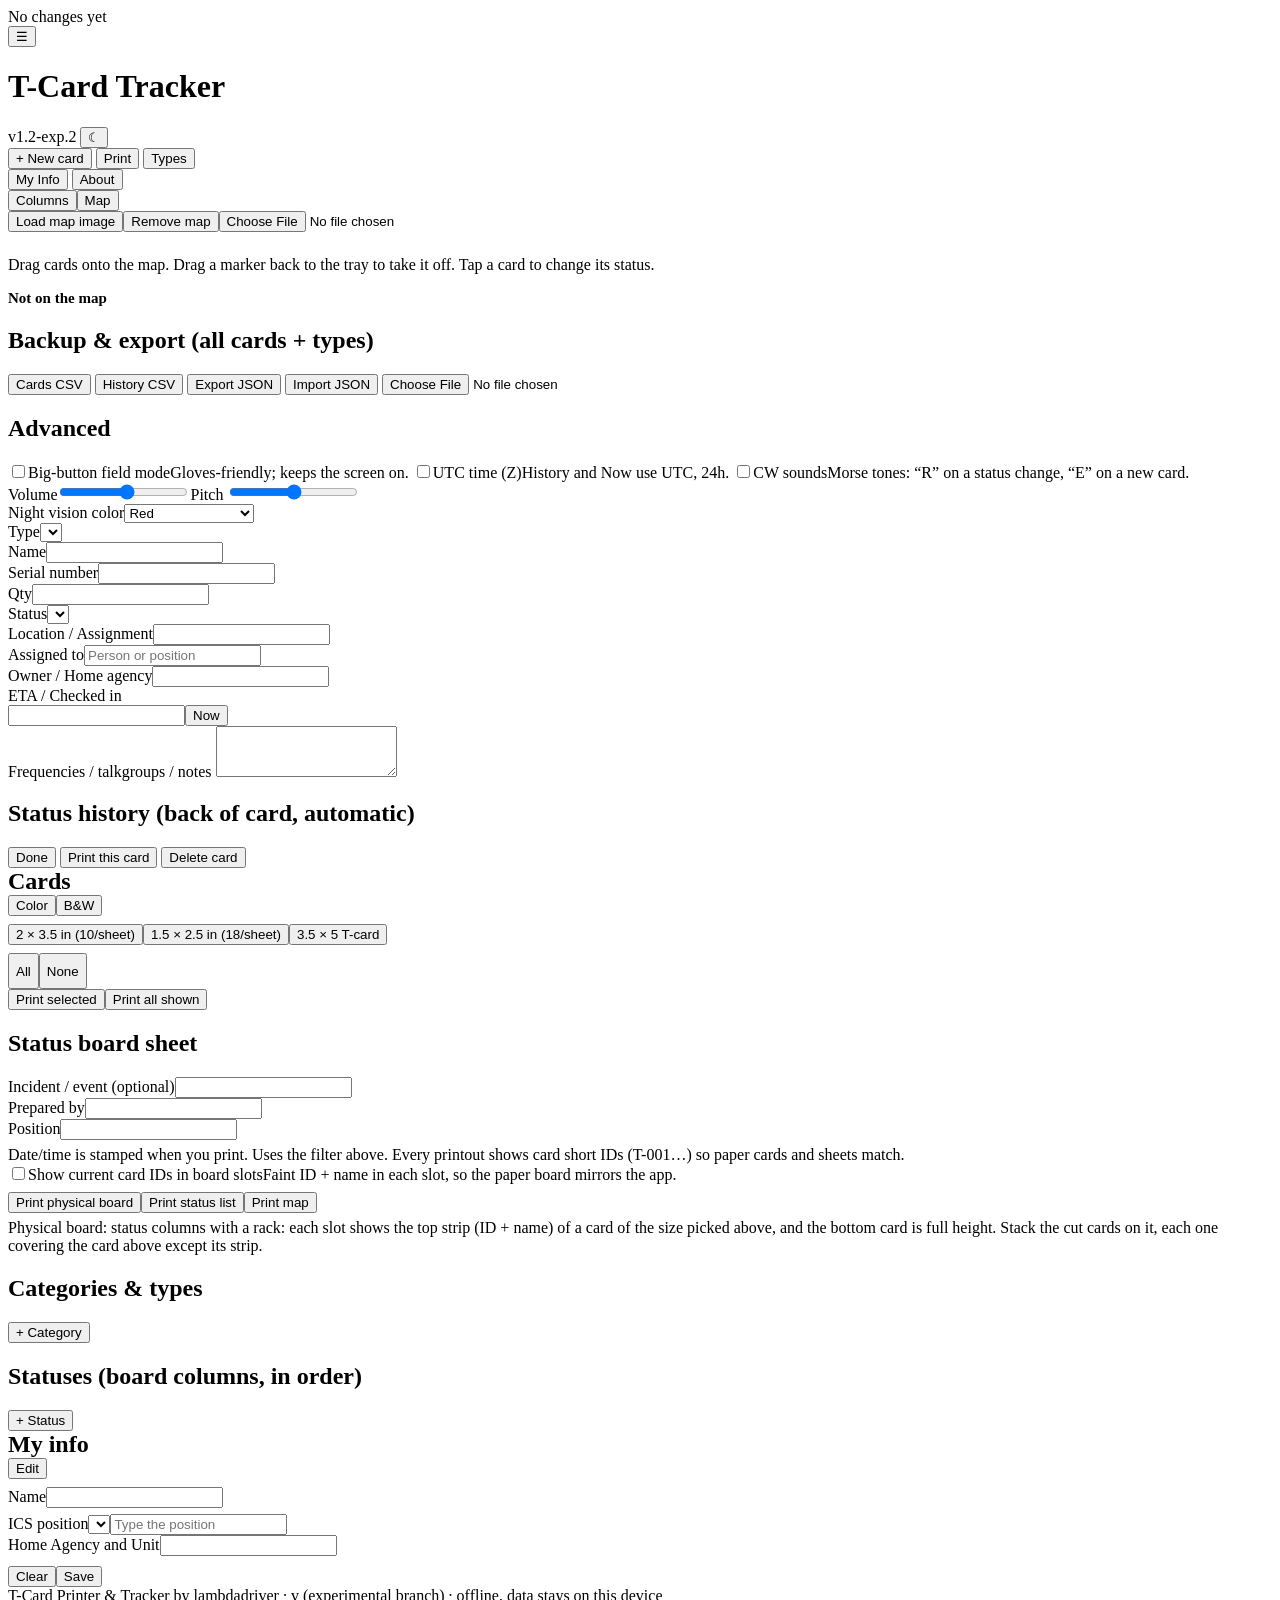
<file: experimental/tcard/src/body.html>
<body>
<header class="bar"><div class="ticker noprint" id="lastLine" aria-live="polite">No changes yet</div><div class="wrap">
  <button class="ghost" id="btnHome" title="Status board" aria-label="Status board">&#9776;</button>
  <h1 id="title">T-Card Tracker</h1><span class="beta" title="Experimental side branch">v1.2-exp.2</span>
  <button id="btnTheme" title="Switch theme" aria-label="Switch theme">&#9790;</button>
</div></header>

<main id="app">
  <!-- STATUS BOARD -->
  <section id="viewBoard" class="wrap">
    <div id="storageWarn" class="warn hidden"></div>
    <div class="homebar">
      <button class="primary" id="btnNew">+ New card</button>
      <button id="btnPrintView">Print</button>
      <button id="btnSettings">Types</button>
    </div>
    <div class="homebar2">
      <button id="btnPace">My Info</button>
      <button id="btnAbout" class="ghost">About</button>
    </div>
    <div class="seg bvseg" role="group" aria-label="Board view"><button type="button" data-bv="cols">Columns</button><button type="button" data-bv="map">Map</button></div>
    <div class="fbar" data-fbar="board"></div>
    <div class="board" id="board"></div>
    <div id="mapWrap" class="hidden">
      <div class="row" style="margin-bottom:8px"><button id="btnMapLoad" style="flex:0 0 auto">Load map image</button><button id="btnMapClear" class="ghost" style="flex:0 0 auto">Remove map</button><input type="file" id="fileMap" accept="image/*" class="hidden"></div>
      <div id="mapArea" class="nomap"><img id="mapImg" alt="" class="hidden"></div>
      <p class="mapnote">Drag cards onto the map. Drag a marker back to the tray to take it off. Tap a card to change its status.</p>
      <h3 style="margin:10px 0 0;font-size:15px">Not on the map</h3>
      <div id="mapTray" class="tray"></div>
    </div>
    <div class="card" style="margin-top:12px">
      <h2>Backup &amp; export <span class="small muted">(all cards + types)</span></h2>
      <div class="row bkrow">
        <button id="btnCsvCards">Cards CSV</button>
        <button id="btnCsvHist">History CSV</button>
        <button id="btnExportAll">Export JSON</button>
        <button id="btnImport">Import JSON</button>
        <input type="file" id="fileImport" accept=".json,application/json" class="hidden">
      </div>
    </div>
    <div class="card noprint" id="advCard">
      <h2>Advanced</h2>
      <label class="toggle"><input type="checkbox" id="optField"><span>Big-button field mode<span class="small">Gloves-friendly; keeps the screen on.</span></span></label>
      <label class="toggle"><input type="checkbox" id="optUTC"><span>UTC time (Z)<span class="small">History and Now use UTC, 24h.</span></span></label>
      <label class="toggle"><input type="checkbox" id="optCw"><span>CW sounds<span class="small">Morse tones: “R” on a status change, “E” on a new card.</span></span></label>
      <div id="cwSub" class="cwsub hidden"><label for="optCwVol">Volume</label><input type="range" id="optCwVol" min="5" max="100" step="5"><label for="optCwPitch">Pitch <span class="small muted" id="optCwPitchV"></span></label><input type="range" id="optCwPitch" min="400" max="1000" step="50"></div>
      <div class="toggle" style="align-items:center"><label for="optNightColor" style="margin:0;font-size:16px;color:var(--text)">Night vision color</label><select id="optNightColor" style="width:auto;min-width:130px"><option value="red">Red</option><option value="green">Green</option></select></div>
    </div>
  </section>

  <!-- ONE CARD -->
  <section id="viewCard" class="wrap hidden">
    <div class="ehead" id="cHead"></div>
    <div class="card">
      <div class="grid">
        <div><label for="cType">Type</label><select id="cType" data-c="typeId"></select></div>
        <div><label for="cName">Name</label><input id="cName" data-c="name" autocomplete="off"></div>
        <div><label for="cSerial">Serial number</label><input id="cSerial" data-c="serial" autocomplete="off"></div>
        <div><label for="cQty">Qty</label><input id="cQty" data-c="qty" inputmode="numeric" autocomplete="off"></div>
        <div><label for="cStatus">Status</label><select id="cStatus"></select></div>
        <div><label for="cLoc">Location / Assignment</label><input id="cLoc" data-c="location" list="dlLoc" autocomplete="off"></div>
        <div><label for="cTo">Assigned to</label><input id="cTo" data-c="assignedTo" list="dlTo" autocomplete="off" placeholder="Person or position"></div>
        <div><label for="cAgency">Owner / Home agency</label><input id="cAgency" data-c="agency" list="dlAgency" autocomplete="off"></div>
        <div><label for="cIn">ETA / Checked in</label><div class="row" style="flex-wrap:nowrap"><input id="cIn" data-c="checkIn" autocomplete="off" style="min-width:0"><button id="cInNow" style="flex:0 0 auto">Now</button></div></div>
      </div>
      <label for="cNotes" style="margin-top:10px">Frequencies / talkgroups / notes</label>
      <textarea id="cNotes" data-c="notes" rows="3"></textarea>
    </div>
    <div class="card">
      <h2>Status history <span class="small muted">(back of card, automatic)</span></h2>
      <div class="scroll" id="cHist"></div>
    </div>
    <div class="row">
      <button class="primary" id="cDone">Done</button>
      <button id="cPrint">Print this card</button>
      <button class="danger" id="cDel">Delete card</button>
    </div>
  </section>

  <!-- PRINT -->
  <section id="viewPrint" class="wrap hidden">
    <div class="fbar" data-fbar="print"></div>
    <div class="card">
      <div class="row" style="align-items:center"><h2 style="margin:0;flex:1 1 auto">Cards</h2>
        <div class="seg" role="group" aria-label="Print color" style="flex:0 0 auto"><button type="button" data-pc="color">Color</button><button type="button" data-pc="bw">B&amp;W</button></div></div>
      <div class="seg" role="group" aria-label="Card size" style="margin-top:8px"><button type="button" data-csz="bc">2 × 3.5 in (10/sheet)</button><button type="button" data-csz="sm">1.5 × 2.5 in (18/sheet)</button><button type="button" data-csz="tc">3.5 × 5 T-card</button></div>
      <p class="small muted" style="margin:6px 0 0" id="pSizeNote"></p>
      <div class="row small" style="margin-top:8px;align-items:center"><button id="pSelAll" style="flex:0 0 auto;min-height:36px">All</button><button id="pSelNone" style="flex:0 0 auto;min-height:36px">None</button><span class="muted" id="pSelCount" style="flex:1 1 auto"></span></div>
      <div class="plist" id="pList"></div>
      <div class="row"><button class="primary" id="pPrintSel">Print selected</button><button id="pPrintAll">Print all shown</button></div>
    </div>
    <div class="card">
      <h2>Status board sheet</h2>
      <div class="grid">
        <div><label for="pIncident">Incident / event <span class="small">(optional)</span></label><input id="pIncident" autocomplete="off"></div>
        <div><label for="pPrepName">Prepared by</label><input id="pPrepName" autocomplete="off"></div>
        <div><label for="pPrepPos">Position</label><input id="pPrepPos" list="dlPositions" autocomplete="off"></div>
      </div>
      <p class="small muted" style="margin:6px 0 0">Date/time is stamped when you print. Uses the filter above. Every printout shows card short IDs (T-001…) so paper cards and sheets match.</p>
      <label class="toggle"><input type="checkbox" id="pSlotIds"><span>Show current card IDs in board slots<span class="small">Faint ID + name in each slot, so the paper board mirrors the app.</span></span></label>
      <div class="row" style="margin-top:8px"><button class="primary" id="pPrintSlots">Print physical board</button><button id="pPrintBoard">Print status list</button><button id="pPrintMap">Print map</button></div>
      <p class="small muted" style="margin:6px 0 0">Physical board: status columns with a rack: each slot shows the top strip (ID + name) of a card of the size picked above, and the bottom card is full height. Stack the cut cards on it, each one covering the card above except its strip.</p>
    </div>
  </section>

  <!-- TYPES & STATUSES -->
  <section id="viewSettings" class="wrap hidden">
    <div class="card cats">
      <h2>Categories &amp; types</h2>
      <div id="catList"></div>
      <div class="row"><button id="btnAddCat" style="flex:0 0 auto">+ Category</button></div>
    </div>
    <div class="card">
      <h2>Statuses <span class="small muted">(board columns, in order)</span></h2>
      <div id="statList"></div>
      <div class="row"><button id="btnAddStat" style="flex:0 0 auto">+ Status</button></div>
    </div>
  </section>

  <!-- MY INFO -->
  <section id="viewPace" class="wrap hidden noprint">
    <div class="card">
      <div class="row" style="align-items:center;margin-bottom:8px">
        <h2 style="margin:0;flex:1 1 auto">My info</h2>
        <button id="paceToggle" class="primary" style="flex:0 0 auto">Edit</button>
      </div>
      <div id="paceRead"></div>
      <div id="paceEdit" class="hidden">
        <div class="grid mi-grid">
          <div><label for="pcName">Name</label><input id="pcName" data-pc="name" autocomplete="off"></div>
          <div><label for="pcPosSel">ICS position</label><select id="pcPosSel"></select><input id="pcPos" data-pc="position" autocomplete="off" class="hidden" placeholder="Type the position" aria-label="Other ICS position" style="margin-top:6px"></div>
          <div><label for="pcAgency">Home Agency and Unit</label><input id="pcAgency" data-pc="agency" autocomplete="off"></div>
        </div>
        <div class="row" style="margin-top:10px;justify-content:flex-end"><button id="paceClear" class="danger" style="flex:0 0 auto">Clear</button><button id="paceSave" class="primary" style="flex:0 0 auto">Save</button></div>
      </div>
    </div>
  </section>

  <datalist id="dlLoc"></datalist><datalist id="dlTo"></datalist><datalist id="dlAgency"></datalist><datalist id="dlPositions"></datalist>
  <footer class="by noprint" id="credit">T-Card Printer &amp; Tracker by lambdadriver · v<span class="appver"></span> (experimental branch) · offline, data stays on this device</footer>
</main>

<dialog id="dlg"><form method="dialog" id="dlgForm"><div id="dlgBody"></div><div class="row" style="margin-top:14px;justify-content:flex-end" id="dlgBtns"></div></form></dialog>
<div class="toast" id="toast" role="status" aria-live="polite"></div>
<div id="printRoot" aria-hidden="true"></div>
</file>
